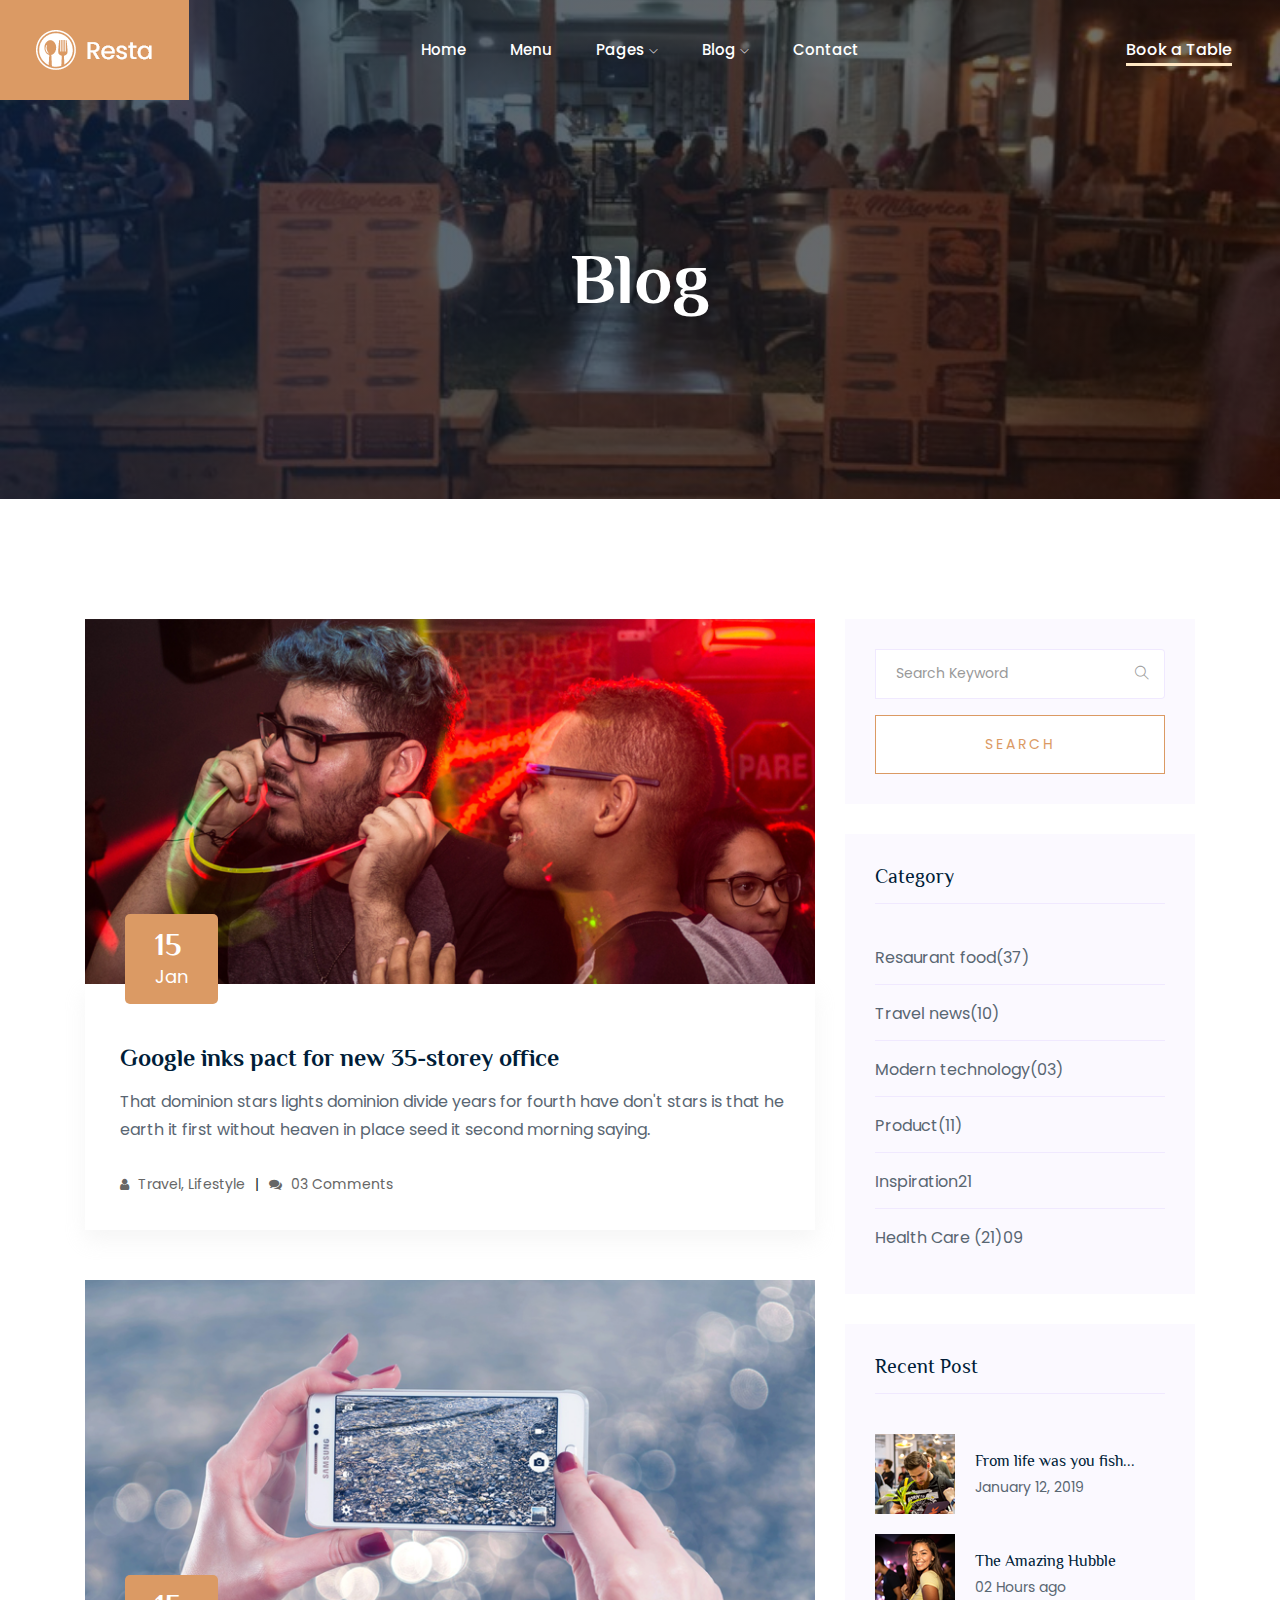
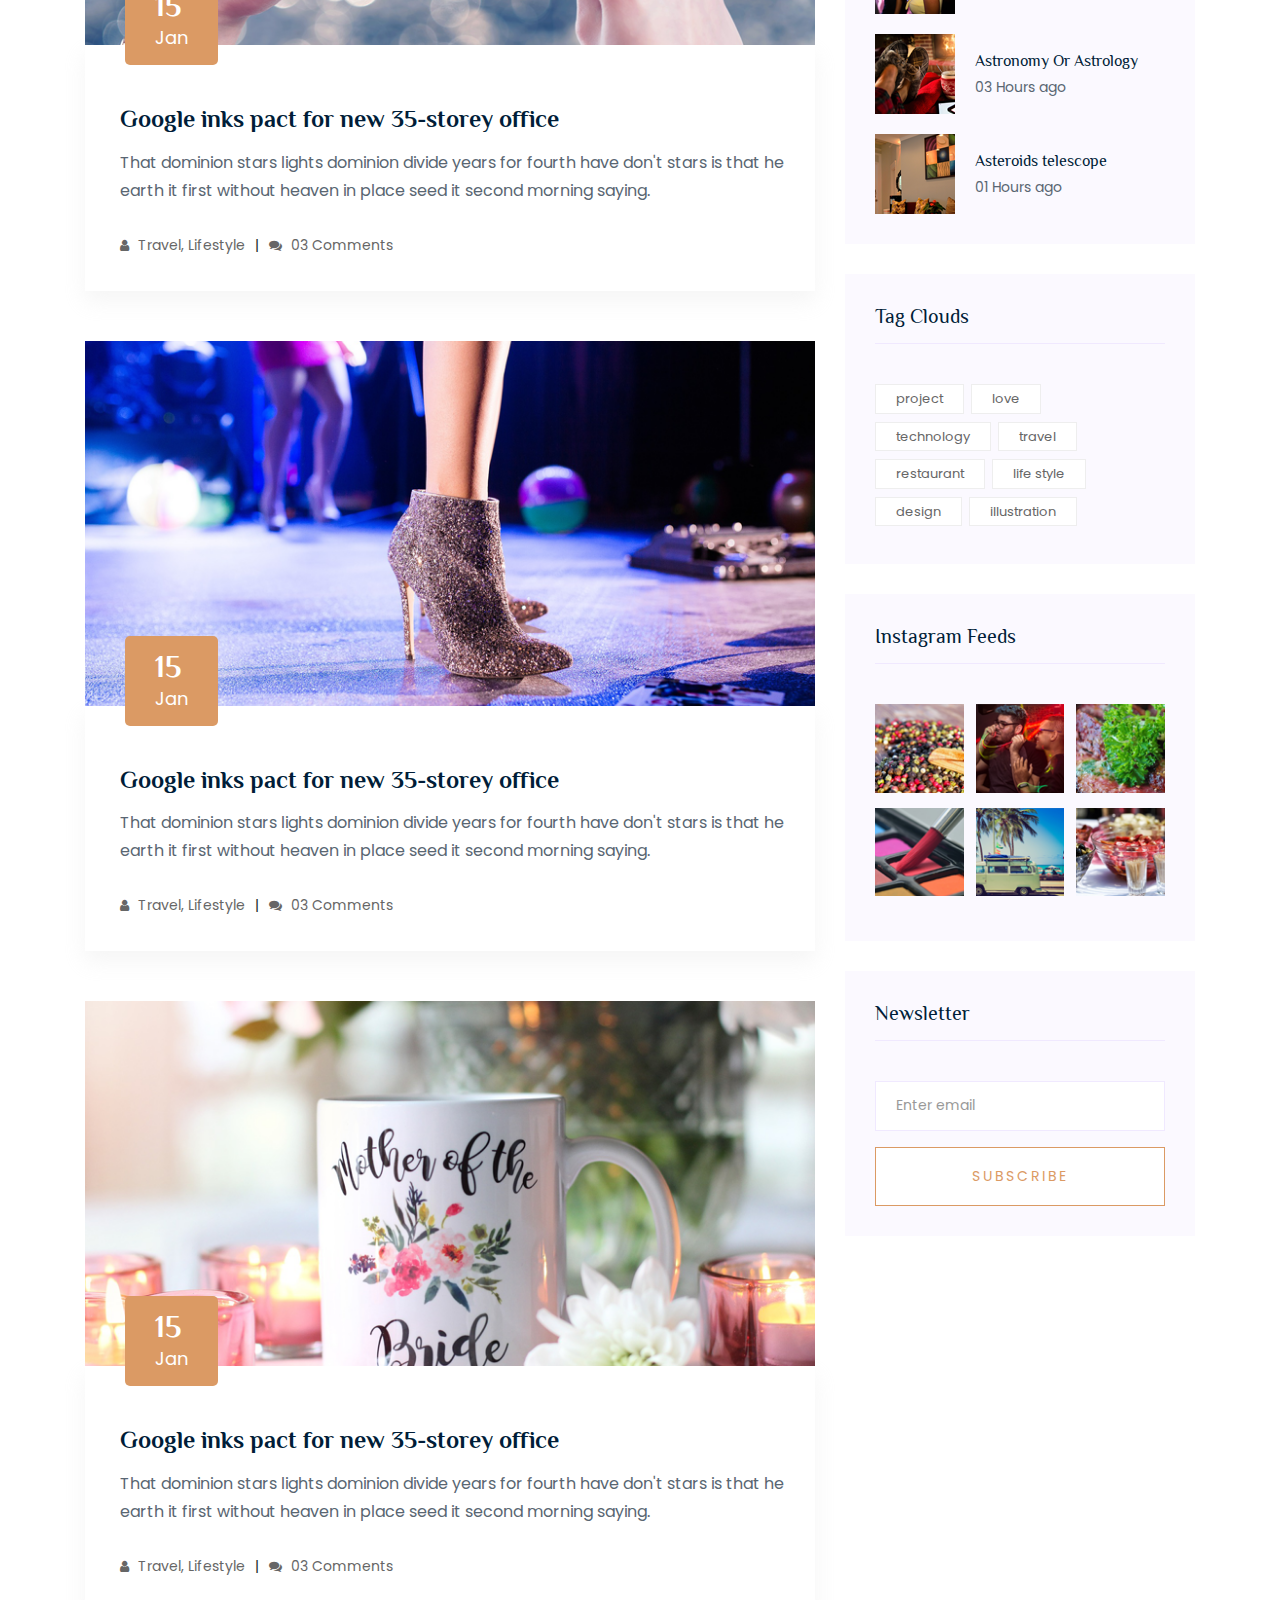
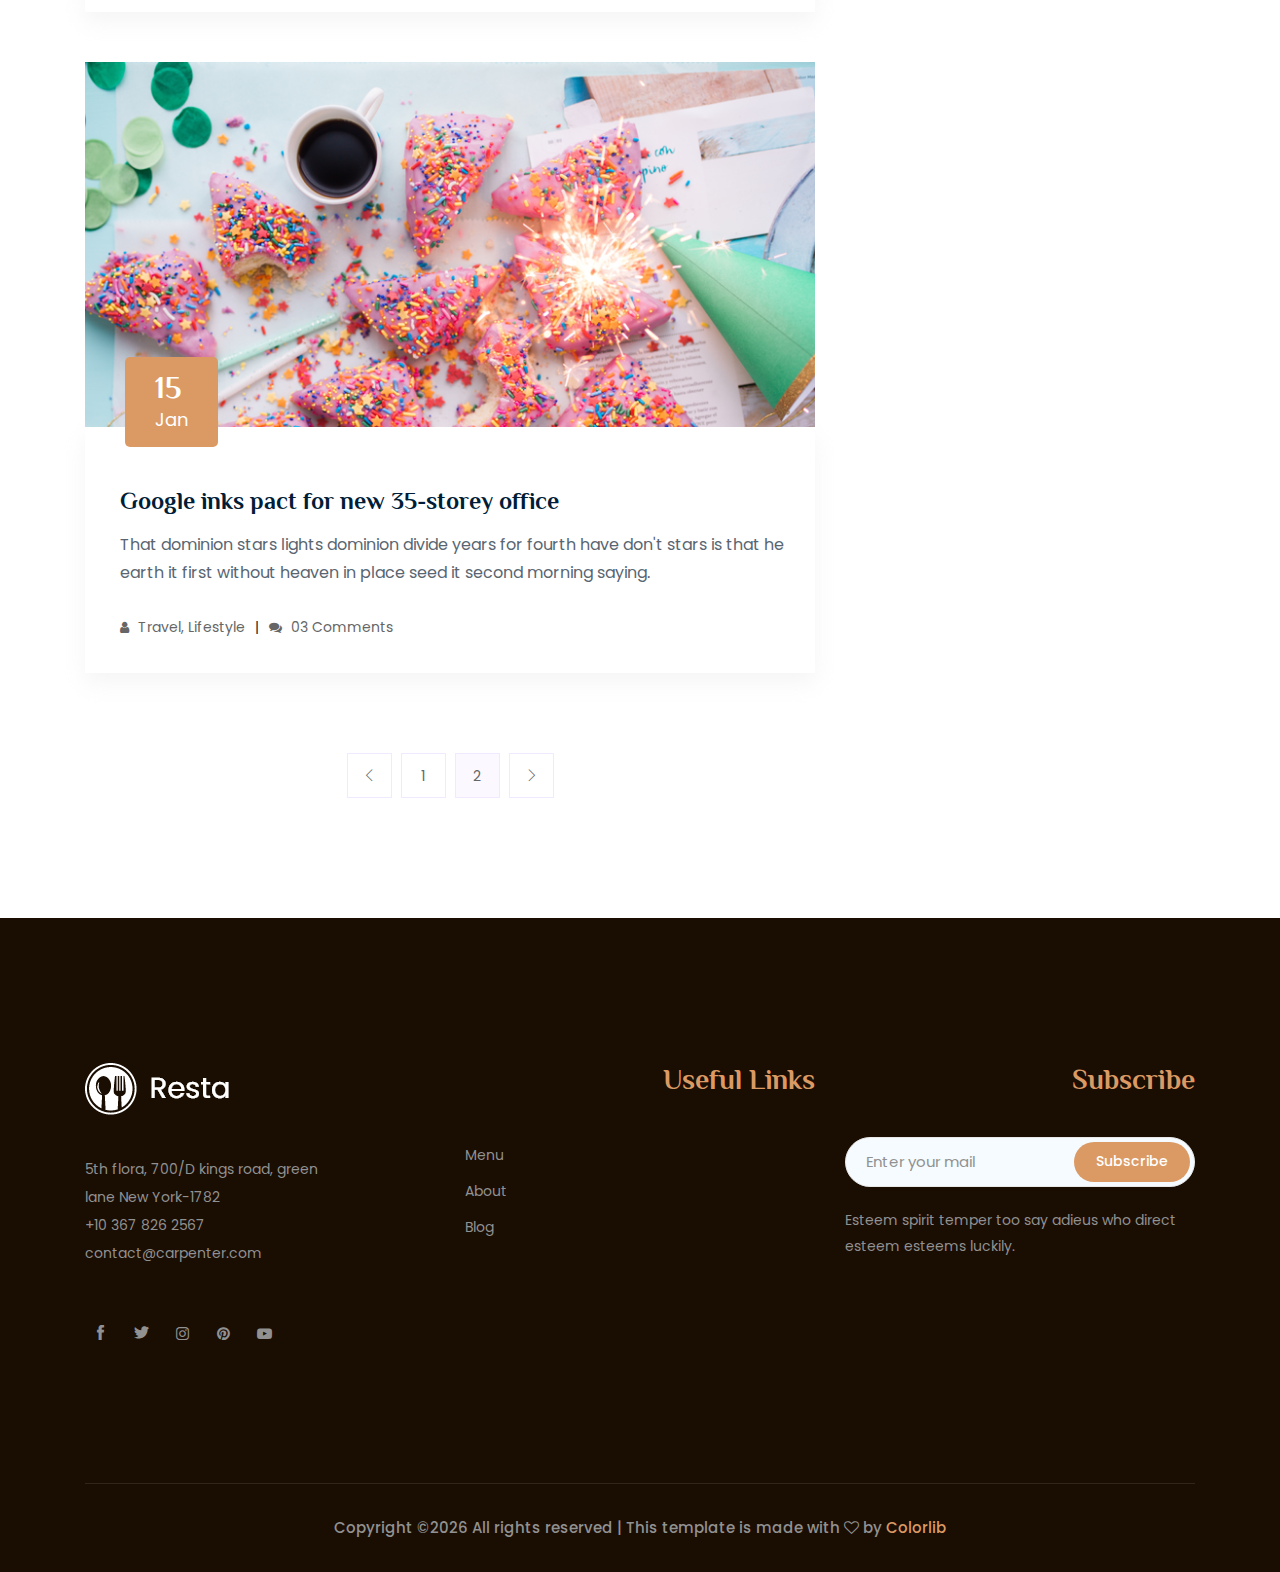
<file: blog.html>
<!doctype html>
<html class="no-js" lang="zxx">

<head>
    <meta charset="utf-8">
    <meta http-equiv="x-ua-compatible" content="ie=edge">
    <title>Restaurant</title>
    <meta name="description" content="">
    <meta name="viewport" content="width=device-width, initial-scale=1">

    <!-- <link rel="manifest" href="site.webmanifest"> -->
    <link rel="shortcut icon" type="image/x-icon" href="img/favicon.png">
    <!-- Place favicon.ico in the root directory -->

    <!-- CSS here -->
    <link rel="stylesheet" href="css/bootstrap.min.css">
    <link rel="stylesheet" href="css/owl.carousel.min.css">
    <link rel="stylesheet" href="css/magnific-popup.css">
    <link rel="stylesheet" href="css/font-awesome.min.css">
    <link rel="stylesheet" href="css/themify-icons.css">
    <link rel="stylesheet" href="css/nice-select.css">
    <link rel="stylesheet" href="css/flaticon.css">
    <link rel="stylesheet" href="css/gijgo.css">
    <link rel="stylesheet" href="css/animate.css">
    <link rel="stylesheet" href="css/slicknav.css">
    <link rel="stylesheet" href="css/style.css">
    <!-- <link rel="stylesheet" href="css/responsive.css"> -->
</head>

<body>
    <!--[if lte IE 9]>
            <p class="browserupgrade">You are using an <strong>outdated</strong> browser. Please <a href="https://browsehappy.com/">upgrade your browser</a> to improve your experience and security.</p>
        <![endif]-->

    <!-- header-start -->
    <header>
        <div class="header-area ">
            <div id="sticky-header" class="main-header-area">
                <div class="container-fluid p-0">
                    <div class="header_bottom_border">
                        <div class="row align-items-center no-gutters">
                            <div class="col-xl-3 col-lg-2">
                                <div class="logo">
                                    <a href="index.html">
                                        <img src="img/logo.png" alt="">
                                    </a>
                                </div>
                            </div>
                            <div class="col-xl-6 col-lg-7">
                                <div class="main-menu  d-none d-lg-block">
                                    <nav>
                                        <ul id="navigation">
                                            <li><a class="active" href="index.html">home</a></li>
                                            <li><a href="Menu.html">Menu</a></li>
                                            <li><a href="#">pages <i class="ti-angle-down"></i></a>
                                                <ul class="submenu">
                                                    <li><a href="about.html">about</a></li>
                                                    <li><a href="elements.html">elements</a></li>
                                                </ul>
                                            </li>
                                            <li><a href="#">blog <i class="ti-angle-down"></i></a>
                                                <ul class="submenu">
                                                    <li><a href="blog.html">blog</a></li>
                                                    <li><a href="single-blog.html">single-blog</a></li>
                                                </ul>
                                            </li>
                                            <li><a href="contact.html">Contact</a></li>
                                        </ul>
                                    </nav>
                                </div>
                            </div>
                            <div class="col-xl-3 col-lg-3 d-none d-lg-block">
                                <div class="say_hello">
                                    <a href="#">Book a Table</a>
                                </div>
                            </div>
                            <div class="col-12">
                                <div class="mobile_menu d-block d-lg-none"></div>
                            </div>
                        </div>
                    </div>

                </div>
            </div>
        </div>
    </header>
    <!-- header-end -->

    <!-- bradcam_area  -->
    <div class="bradcam_area bradcam_bg_2">
        <div class="container">
            <div class="row">
                <div class="col-xl-12">
                    <div class="bradcam_text text-center">
                        <h3>blog</h3>
                    </div>
                </div>
            </div>
        </div>
    </div>
    <!--/ bradcam_area  -->


    <!--================Blog Area =================-->
    <section class="blog_area section-padding">
        <div class="container">
            <div class="row">
                <div class="col-lg-8 mb-5 mb-lg-0">
                    <div class="blog_left_sidebar">
                        <article class="blog_item">
                            <div class="blog_item_img">
                                <img class="card-img rounded-0" src="img/blog/single_blog_1.png" alt="">
                                <a href="#" class="blog_item_date">
                                    <h3>15</h3>
                                    <p>Jan</p>
                                </a>
                            </div>

                            <div class="blog_details">
                                <a class="d-inline-block" href="single-blog.html">
                                    <h2>Google inks pact for new 35-storey office</h2>
                                </a>
                                <p>That dominion stars lights dominion divide years for fourth have don't stars is that
                                    he earth it first without heaven in place seed it second morning saying.</p>
                                <ul class="blog-info-link">
                                    <li><a href="#"><i class="fa fa-user"></i> Travel, Lifestyle</a></li>
                                    <li><a href="#"><i class="fa fa-comments"></i> 03 Comments</a></li>
                                </ul>
                            </div>
                        </article>

                        <article class="blog_item">
                            <div class="blog_item_img">
                                <img class="card-img rounded-0" src="img/blog/single_blog_2.png" alt="">
                                <a href="#" class="blog_item_date">
                                    <h3>15</h3>
                                    <p>Jan</p>
                                </a>
                            </div>

                            <div class="blog_details">
                                <a class="d-inline-block" href="single-blog.html">
                                    <h2>Google inks pact for new 35-storey office</h2>
                                </a>
                                <p>That dominion stars lights dominion divide years for fourth have don't stars is that
                                    he earth it first without heaven in place seed it second morning saying.</p>
                                <ul class="blog-info-link">
                                    <li><a href="#"><i class="fa fa-user"></i> Travel, Lifestyle</a></li>
                                    <li><a href="#"><i class="fa fa-comments"></i> 03 Comments</a></li>
                                </ul>
                            </div>
                        </article>

                        <article class="blog_item">
                            <div class="blog_item_img">
                                <img class="card-img rounded-0" src="img/blog/single_blog_3.png" alt="">
                                <a href="#" class="blog_item_date">
                                    <h3>15</h3>
                                    <p>Jan</p>
                                </a>
                            </div>

                            <div class="blog_details">
                                <a class="d-inline-block" href="single-blog.html">
                                    <h2>Google inks pact for new 35-storey office</h2>
                                </a>
                                <p>That dominion stars lights dominion divide years for fourth have don't stars is that
                                    he earth it first without heaven in place seed it second morning saying.</p>
                                <ul class="blog-info-link">
                                    <li><a href="#"><i class="fa fa-user"></i> Travel, Lifestyle</a></li>
                                    <li><a href="#"><i class="fa fa-comments"></i> 03 Comments</a></li>
                                </ul>
                            </div>
                        </article>

                        <article class="blog_item">
                            <div class="blog_item_img">
                                <img class="card-img rounded-0" src="img/blog/single_blog_4.png" alt="">
                                <a href="#" class="blog_item_date">
                                    <h3>15</h3>
                                    <p>Jan</p>
                                </a>
                            </div>

                            <div class="blog_details">
                                <a class="d-inline-block" href="single-blog.html">
                                    <h2>Google inks pact for new 35-storey office</h2>
                                </a>
                                <p>That dominion stars lights dominion divide years for fourth have don't stars is that
                                    he earth it first without heaven in place seed it second morning saying.</p>
                                <ul class="blog-info-link">
                                    <li><a href="#"><i class="fa fa-user"></i> Travel, Lifestyle</a></li>
                                    <li><a href="#"><i class="fa fa-comments"></i> 03 Comments</a></li>
                                </ul>
                            </div>
                        </article>

                        <article class="blog_item">
                            <div class="blog_item_img">
                                <img class="card-img rounded-0" src="img/blog/single_blog_5.png" alt="">
                                <a href="#" class="blog_item_date">
                                    <h3>15</h3>
                                    <p>Jan</p>
                                </a>
                            </div>

                            <div class="blog_details">
                                <a class="d-inline-block" href="single-blog.html">
                                    <h2>Google inks pact for new 35-storey office</h2>
                                </a>
                                <p>That dominion stars lights dominion divide years for fourth have don't stars is that
                                    he earth it first without heaven in place seed it second morning saying.</p>
                                <ul class="blog-info-link">
                                    <li><a href="#"><i class="fa fa-user"></i> Travel, Lifestyle</a></li>
                                    <li><a href="#"><i class="fa fa-comments"></i> 03 Comments</a></li>
                                </ul>
                            </div>
                        </article>

                        <nav class="blog-pagination justify-content-center d-flex">
                            <ul class="pagination">
                                <li class="page-item">
                                    <a href="#" class="page-link" aria-label="Previous">
                                        <i class="ti-angle-left"></i>
                                    </a>
                                </li>
                                <li class="page-item">
                                    <a href="#" class="page-link">1</a>
                                </li>
                                <li class="page-item active">
                                    <a href="#" class="page-link">2</a>
                                </li>
                                <li class="page-item">
                                    <a href="#" class="page-link" aria-label="Next">
                                        <i class="ti-angle-right"></i>
                                    </a>
                                </li>
                            </ul>
                        </nav>
                    </div>
                </div>
                <div class="col-lg-4">
                    <div class="blog_right_sidebar">
                        <aside class="single_sidebar_widget search_widget">
                            <form action="#">
                                <div class="form-group">
                                    <div class="input-group mb-3">
                                        <input type="text" class="form-control" placeholder='Search Keyword'
                                            onfocus="this.placeholder = ''"
                                            onblur="this.placeholder = 'Search Keyword'">
                                        <div class="input-group-append">
                                            <button class="btn" type="button"><i class="ti-search"></i></button>
                                        </div>
                                    </div>
                                </div>
                                <button class="button rounded-0 primary-bg text-white w-100 btn_1 boxed-btn"
                                    type="submit">Search</button>
                            </form>
                        </aside>

                        <aside class="single_sidebar_widget post_category_widget">
                            <h4 class="widget_title">Category</h4>
                            <ul class="list cat-list">
                                <li>
                                    <a href="#" class="d-flex">
                                        <p>Resaurant food</p>
                                        <p>(37)</p>
                                    </a>
                                </li>
                                <li>
                                    <a href="#" class="d-flex">
                                        <p>Travel news</p>
                                        <p>(10)</p>
                                    </a>
                                </li>
                                <li>
                                    <a href="#" class="d-flex">
                                        <p>Modern technology</p>
                                        <p>(03)</p>
                                    </a>
                                </li>
                                <li>
                                    <a href="#" class="d-flex">
                                        <p>Product</p>
                                        <p>(11)</p>
                                    </a>
                                </li>
                                <li>
                                    <a href="#" class="d-flex">
                                        <p>Inspiration</p>
                                        <p>21</p>
                                    </a>
                                </li>
                                <li>
                                    <a href="#" class="d-flex">
                                        <p>Health Care (21)</p>
                                        <p>09</p>
                                    </a>
                                </li>
                            </ul>
                        </aside>

                        <aside class="single_sidebar_widget popular_post_widget">
                            <h3 class="widget_title">Recent Post</h3>
                            <div class="media post_item">
                                <img src="img/post/post_1.png" alt="post">
                                <div class="media-body">
                                    <a href="single-blog.html">
                                        <h3>From life was you fish...</h3>
                                    </a>
                                    <p>January 12, 2019</p>
                                </div>
                            </div>
                            <div class="media post_item">
                                <img src="img/post/post_2.png" alt="post">
                                <div class="media-body">
                                    <a href="single-blog.html">
                                        <h3>The Amazing Hubble</h3>
                                    </a>
                                    <p>02 Hours ago</p>
                                </div>
                            </div>
                            <div class="media post_item">
                                <img src="img/post/post_3.png" alt="post">
                                <div class="media-body">
                                    <a href="single-blog.html">
                                        <h3>Astronomy Or Astrology</h3>
                                    </a>
                                    <p>03 Hours ago</p>
                                </div>
                            </div>
                            <div class="media post_item">
                                <img src="img/post/post_4.png" alt="post">
                                <div class="media-body">
                                    <a href="single-blog.html">
                                        <h3>Asteroids telescope</h3>
                                    </a>
                                    <p>01 Hours ago</p>
                                </div>
                            </div>
                        </aside>
                        <aside class="single_sidebar_widget tag_cloud_widget">
                            <h4 class="widget_title">Tag Clouds</h4>
                            <ul class="list">
                                <li>
                                    <a href="#">project</a>
                                </li>
                                <li>
                                    <a href="#">love</a>
                                </li>
                                <li>
                                    <a href="#">technology</a>
                                </li>
                                <li>
                                    <a href="#">travel</a>
                                </li>
                                <li>
                                    <a href="#">restaurant</a>
                                </li>
                                <li>
                                    <a href="#">life style</a>
                                </li>
                                <li>
                                    <a href="#">design</a>
                                </li>
                                <li>
                                    <a href="#">illustration</a>
                                </li>
                            </ul>
                        </aside>


                        <aside class="single_sidebar_widget instagram_feeds">
                            <h4 class="widget_title">Instagram Feeds</h4>
                            <ul class="instagram_row flex-wrap">
                                <li>
                                    <a href="#">
                                        <img class="img-fluid" src="img/post/post_5.png" alt="">
                                    </a>
                                </li>
                                <li>
                                    <a href="#">
                                        <img class="img-fluid" src="img/post/post_6.png" alt="">
                                    </a>
                                </li>
                                <li>
                                    <a href="#">
                                        <img class="img-fluid" src="img/post/post_7.png" alt="">
                                    </a>
                                </li>
                                <li>
                                    <a href="#">
                                        <img class="img-fluid" src="img/post/post_8.png" alt="">
                                    </a>
                                </li>
                                <li>
                                    <a href="#">
                                        <img class="img-fluid" src="img/post/post_9.png" alt="">
                                    </a>
                                </li>
                                <li>
                                    <a href="#">
                                        <img class="img-fluid" src="img/post/post_10.png" alt="">
                                    </a>
                                </li>
                            </ul>
                        </aside>


                        <aside class="single_sidebar_widget newsletter_widget">
                            <h4 class="widget_title">Newsletter</h4>

                            <form action="#">
                                <div class="form-group">
                                    <input type="email" class="form-control" onfocus="this.placeholder = ''"
                                        onblur="this.placeholder = 'Enter email'" placeholder='Enter email' required>
                                </div>
                                <button class="button rounded-0 primary-bg text-white w-100 btn_1 boxed-btn"
                                    type="submit">Subscribe</button>
                            </form>
                        </aside>
                    </div>
                </div>
            </div>
        </div>
    </section>
    <!--================Blog Area =================-->

    <!-- footer_start  -->
    <footer class="footer">
        <div class="footer_top">
            <div class="container">
                <div class="row">
                    <div class="col-xl-3 col-md-6 col-lg-3 ">
                        <div class="footer_widget">
                            <div class="footer_logo">
                                <a href="#">
                                    <img src="img/footer_logo.png" alt="">
                                </a>
                            </div>
                            <p>5th flora, 700/D kings road, green <br> lane New York-1782 <br>
                                <a href="#">+10 367 826 2567</a> <br>
                                <a href="#">contact@carpenter.com</a>
                            </p>
                            <p>



                            </p>
                            <div class="socail_links">
                                <ul>
                                    <li>
                                        <a href="#">
                                            <i class="ti-facebook"></i>
                                        </a>
                                    </li>
                                    <li>
                                        <a href="#">
                                            <i class="ti-twitter-alt"></i>
                                        </a>
                                    </li>
                                    <li>
                                        <a href="#">
                                            <i class="fa fa-instagram"></i>
                                        </a>
                                    </li>
                                    <li>
                                        <a href="#">
                                            <i class="fa fa-pinterest"></i>
                                        </a>
                                    </li>
                                    <li>
                                        <a href="#">
                                            <i class="fa fa-youtube-play"></i>
                                        </a>
                                    </li>
                                </ul>
                            </div>

                        </div>
                    </div>
                    <div class="col-xl-4 col-md-6 col-lg-4 offset-xl-1">
                        <div class="footer_widget">
                            <h3 class="footer_title">
                                Useful Links
                            </h3>
                            <ul>
                                <li><a href="#">Menu</a></li>
                                <li><a href="#">About</a></li>
                                <li><a href="#"> Blog</a></li>
                            </ul>
                        </div>
                    </div>
                    <div class="col-xl-4 col-md-6 col-lg-4">
                        <div class="footer_widget">
                            <h3 class="footer_title">
                                Subscribe
                            </h3>
                            <form action="#" class="newsletter_form">
                                <input type="text" placeholder="Enter your mail">
                                <button type="submit">Subscribe</button>
                            </form>
                            <p class="newsletter_text">Esteem spirit temper too say adieus who direct esteem esteems
                                luckily.</p>
                        </div>
                    </div>
                </div>
            </div>
        </div>
        <div class="copy-right_text">
            <div class="container">
                <div class="footer_border"></div>
                <div class="row">
                    <div class="col-xl-12">
                        <p class="copy_right text-center">
                            <!-- Link back to Colorlib can't be removed. Template is licensed under CC BY 3.0. -->
Copyright &copy;<script>document.write(new Date().getFullYear());</script> All rights reserved | This template is made with <i class="fa fa-heart-o" aria-hidden="true"></i> by <a href="https://colorlib.com" target="_blank">Colorlib</a>
<!-- Link back to Colorlib can't be removed. Template is licensed under CC BY 3.0. -->
                        </p>
                    </div>
                </div>
            </div>
        </div>
    </footer>
    <!-- footer_end  -->


    <!-- JS here -->
    <script src="js/vendor/modernizr-3.5.0.min.js"></script>
    <script src="js/vendor/jquery-1.12.4.min.js"></script>
    <script src="js/popper.min.js"></script>
    <script src="js/bootstrap.min.js"></script>
    <script src="js/owl.carousel.min.js"></script>
    <script src="js/isotope.pkgd.min.js"></script>
    <script src="js/ajax-form.js"></script>
    <script src="js/waypoints.min.js"></script>
    <script src="js/jquery.counterup.min.js"></script>
    <script src="js/imagesloaded.pkgd.min.js"></script>
    <script src="js/scrollIt.js"></script>
    <script src="js/jquery.scrollUp.min.js"></script>
    <script src="js/wow.min.js"></script>
    <script src="js/nice-select.min.js"></script>
    <script src="js/jquery.slicknav.min.js"></script>
    <script src="js/jquery.magnific-popup.min.js"></script>
    <script src="js/plugins.js"></script>
    <script src="js/gijgo.min.js"></script>

    <!--contact js-->
    <script src="js/contact.js"></script>
    <script src="js/jquery.ajaxchimp.min.js"></script>
    <script src="js/jquery.form.js"></script>
    <script src="js/jquery.validate.min.js"></script>
    <script src="js/mail-script.js"></script>

    <script src="js/main.js"></script>
    <script>
        $('#datepicker').datepicker({
            iconsLibrary: 'fontawesome',
            icons: {
             rightIcon: '<span class="fa fa-caret-down"></span>'
         }
        });
        $('#datepicker2').datepicker({
            iconsLibrary: 'fontawesome',
            icons: {
             rightIcon: '<span class="fa fa-caret-down"></span>'
         }

        });
    </script>
</body>
</html>
</file>
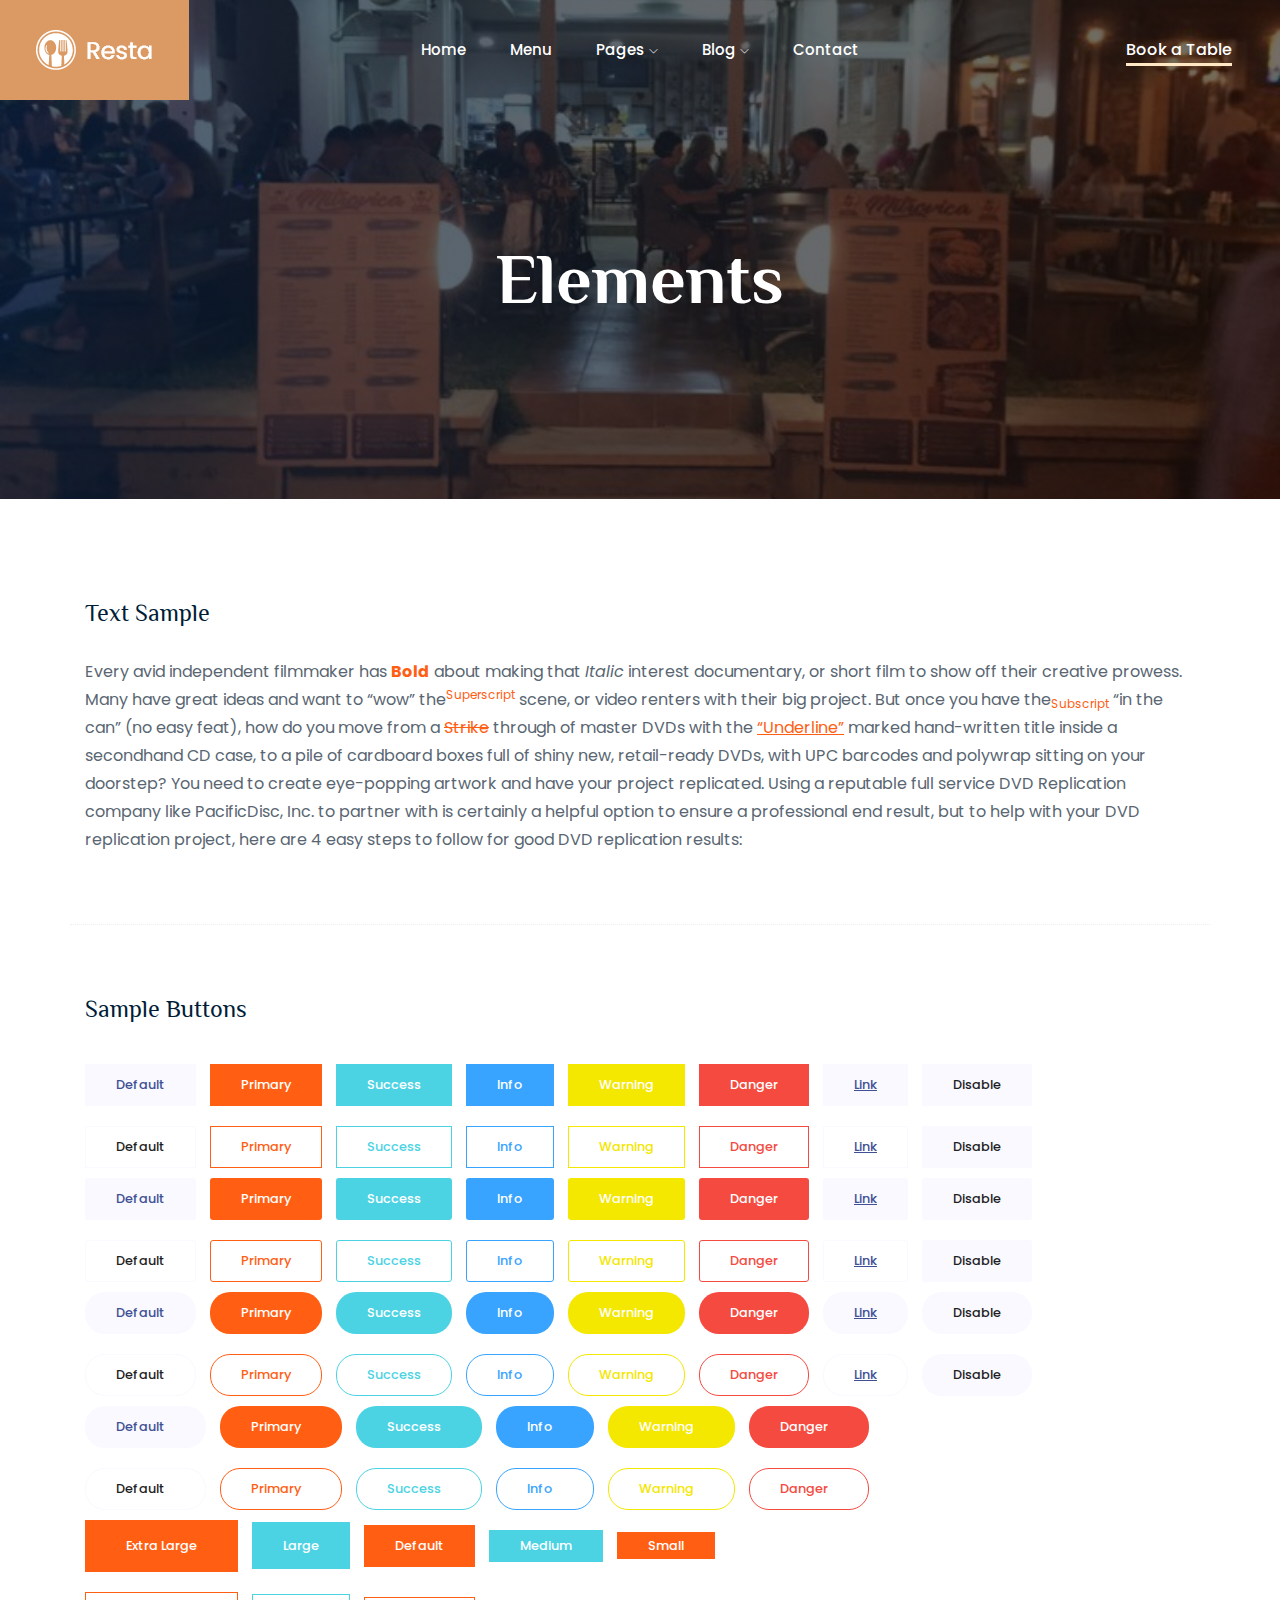
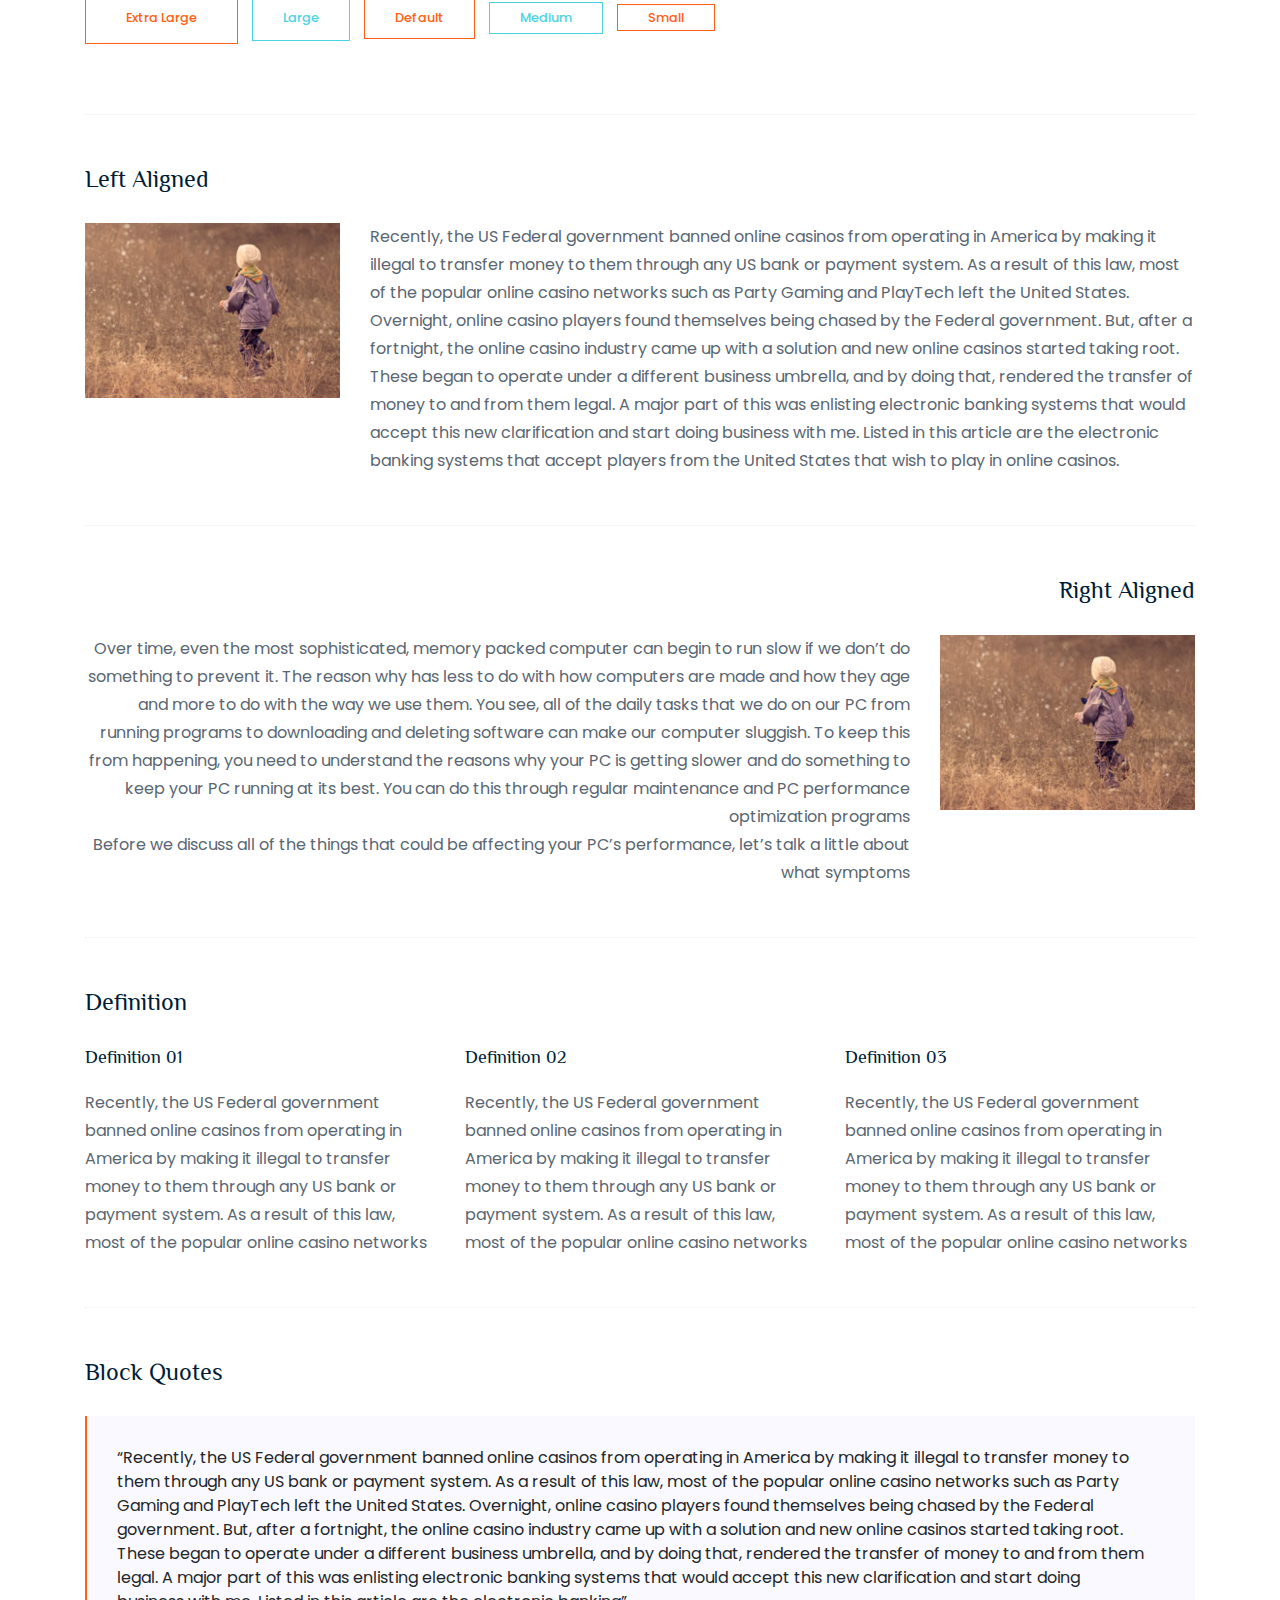
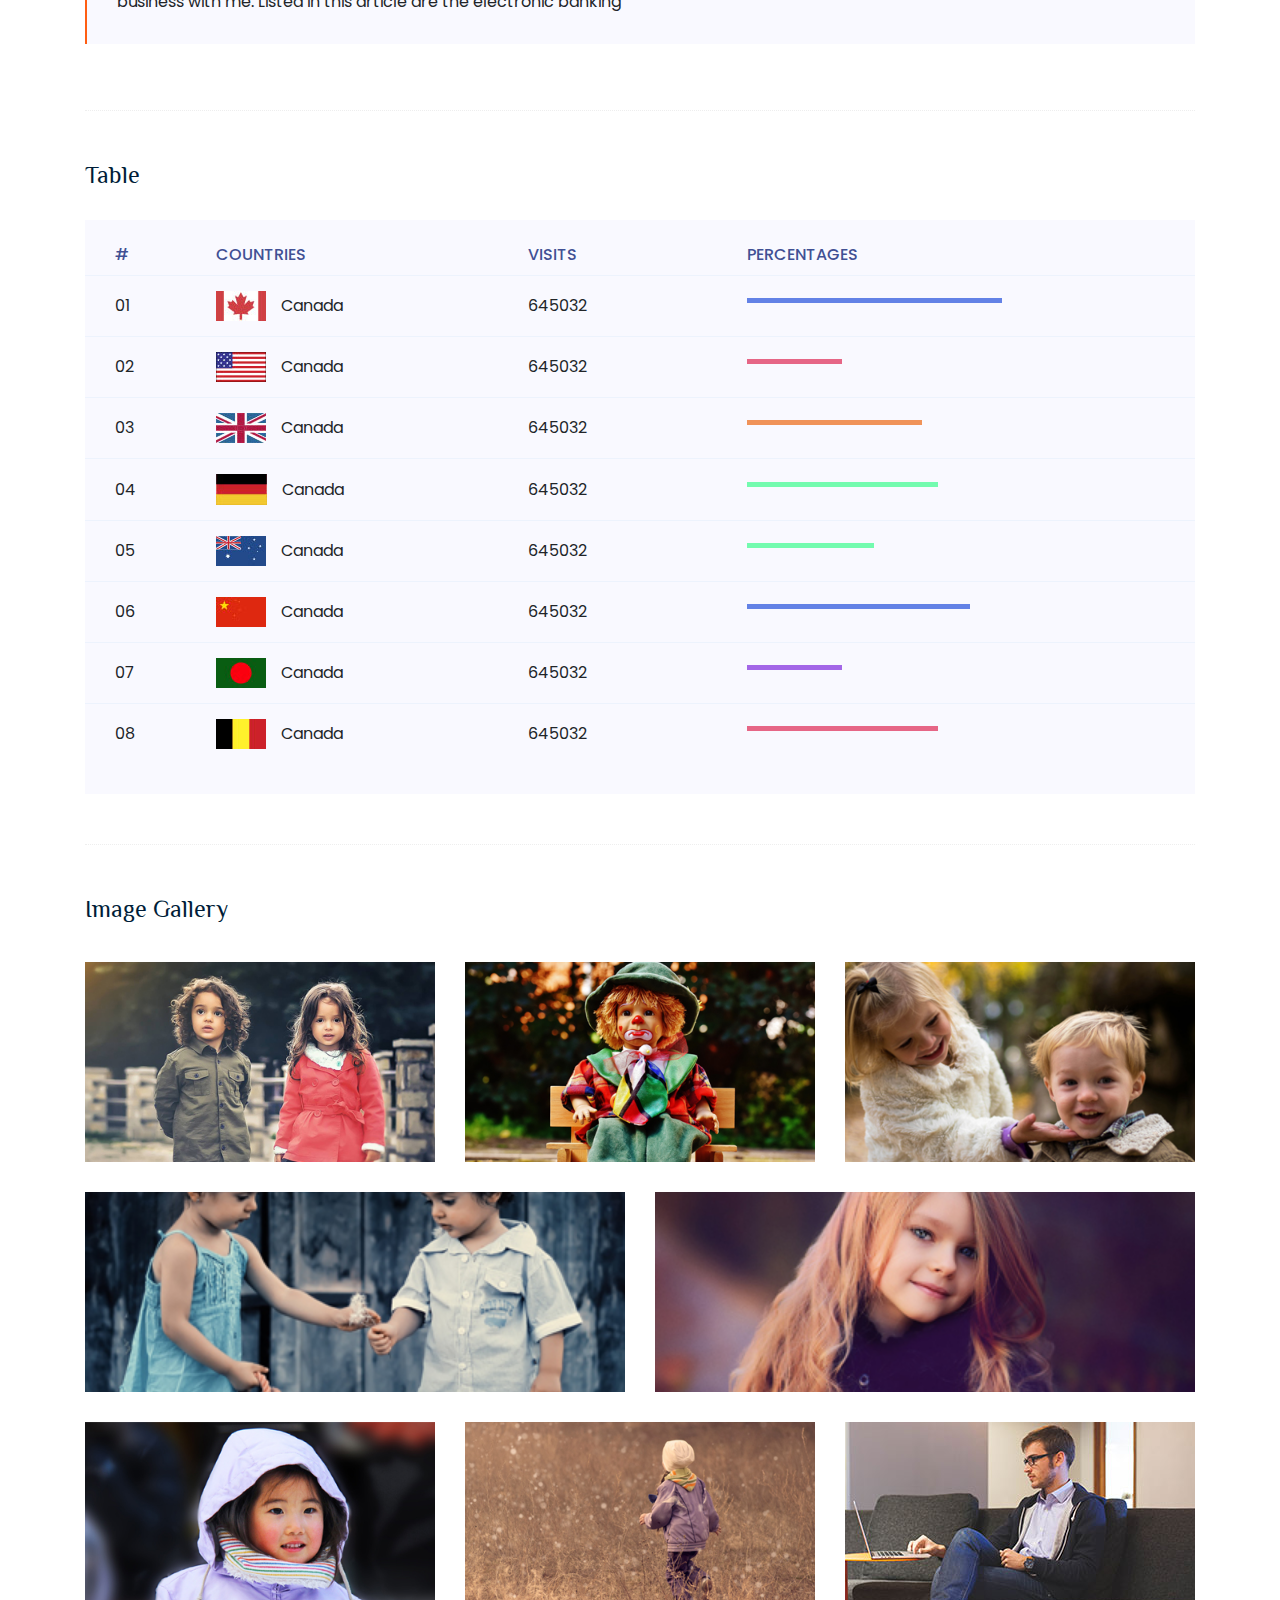
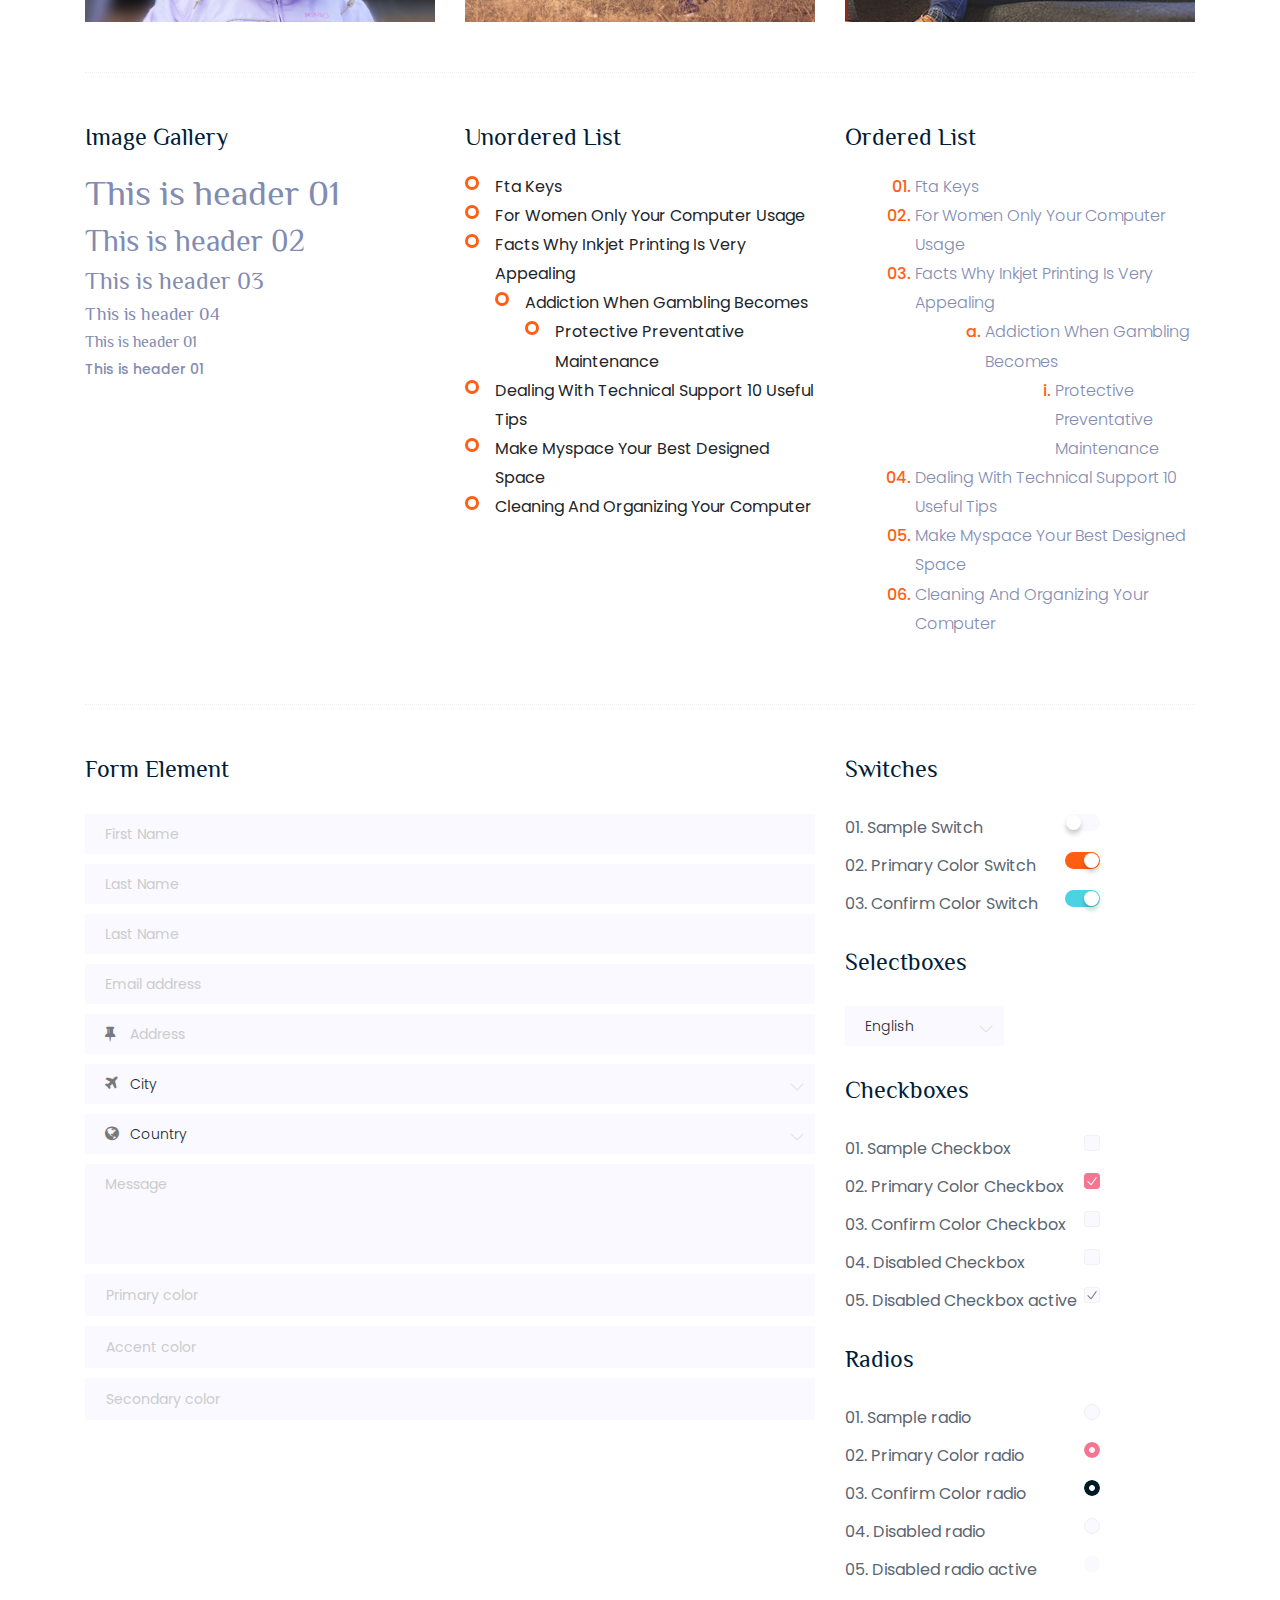
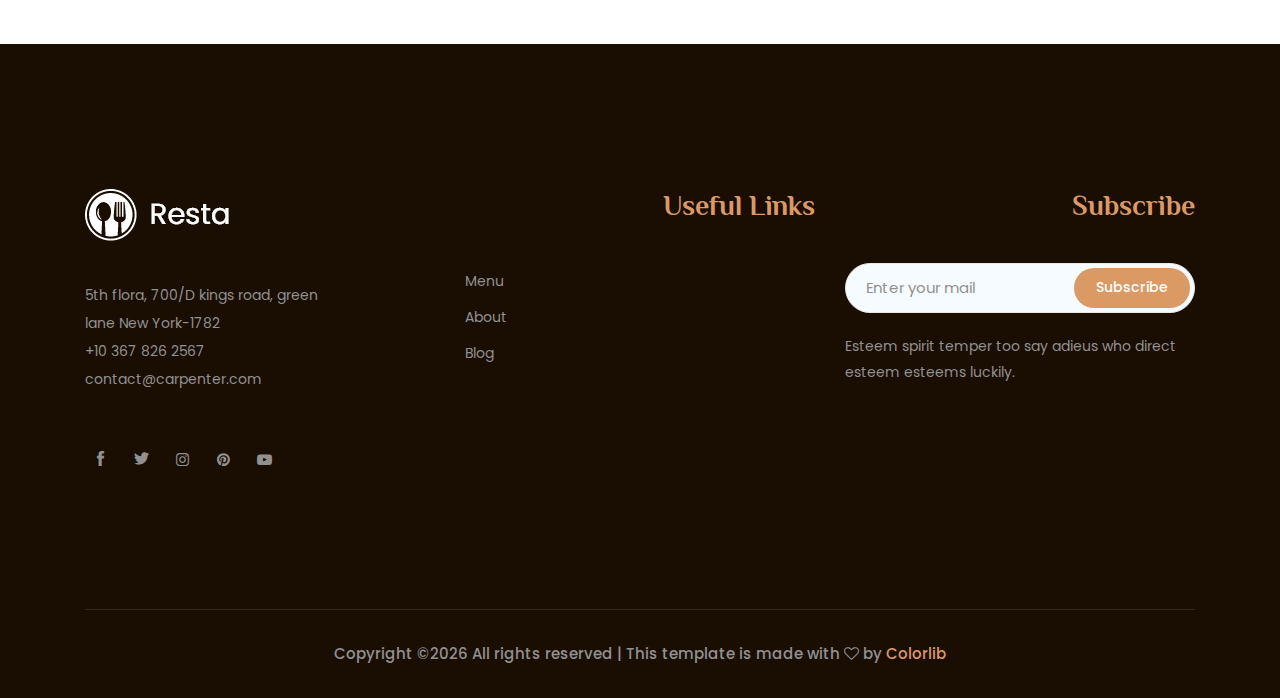
<file: elements.html>
<!doctype html>
<html class="no-js" lang="zxx">

<head>
	<meta charset="utf-8">
	<meta http-equiv="x-ua-compatible" content="ie=edge">
	<title>Restaurant</title>
	<meta name="description" content="">
	<meta name="viewport" content="width=device-width, initial-scale=1">

	<!-- <link rel="manifest" href="site.webmanifest"> -->
	<link rel="shortcut icon" type="image/x-icon" href="img/favicon.png">
	<!-- Place favicon.ico in the root directory -->

	<!-- CSS here -->
	<link rel="stylesheet" href="css/bootstrap.min.css">
	<link rel="stylesheet" href="css/owl.carousel.min.css">
	<link rel="stylesheet" href="css/magnific-popup.css">
	<link rel="stylesheet" href="css/font-awesome.min.css">
	<link rel="stylesheet" href="css/themify-icons.css">
	<link rel="stylesheet" href="css/nice-select.css">
	<link rel="stylesheet" href="css/flaticon.css">
	<link rel="stylesheet" href="css/gijgo.css">
	<link rel="stylesheet" href="css/animate.css">
	<link rel="stylesheet" href="css/slicknav.css">
	<link rel="stylesheet" href="css/style.css">
	<!-- <link rel="stylesheet" href="css/responsive.css"> -->
</head>

<body>
	<!--[if lte IE 9]>
            <p class="browserupgrade">You are using an <strong>outdated</strong> browser. Please <a href="https://browsehappy.com/">upgrade your browser</a> to improve your experience and security.</p>
        <![endif]-->

    <!-- header-start -->
    <header>
        <div class="header-area ">
            <div id="sticky-header" class="main-header-area">
                <div class="container-fluid p-0">
                    <div class="header_bottom_border">
                        <div class="row align-items-center no-gutters">
                            <div class="col-xl-3 col-lg-2">
                                <div class="logo">
                                    <a href="index.html">
                                        <img src="img/logo.png" alt="">
                                    </a>
                                </div>
                            </div>
                            <div class="col-xl-6 col-lg-7">
                                <div class="main-menu  d-none d-lg-block">
                                    <nav>
                                        <ul id="navigation">
                                            <li><a class="active" href="index.html">home</a></li>
                                            <li><a href="Menu.html">Menu</a></li>
                                            <li><a href="#">pages <i class="ti-angle-down"></i></a>
                                                <ul class="submenu">
                                                    <li><a href="about.html">about</a></li>
                                                    <li><a href="elements.html">elements</a></li>
                                                </ul>
                                            </li>
                                            <li><a href="#">blog <i class="ti-angle-down"></i></a>
                                                <ul class="submenu">
                                                    <li><a href="blog.html">blog</a></li>
                                                    <li><a href="single-blog.html">single-blog</a></li>
                                                </ul>
                                            </li>
                                            <li><a href="contact.html">Contact</a></li>
                                        </ul>
                                    </nav>
                                </div>
                            </div>
                            <div class="col-xl-3 col-lg-3 d-none d-lg-block">
                                <div class="say_hello">
                                    <a href="#">Book a Table</a>
                                </div>
                            </div>
                            <div class="col-12">
                                <div class="mobile_menu d-block d-lg-none"></div>
                            </div>
                        </div>
                    </div>

                </div>
            </div>
        </div>
    </header>
    <!-- header-end -->

    <!-- bradcam_area  -->
    <div class="bradcam_area bradcam_bg_2">
        <div class="container">
            <div class="row">
                <div class="col-xl-12">
                    <div class="bradcam_text text-center">
                        <h3>elements</h3>
                    </div>
                </div>
            </div>
        </div>
    </div>
    <!--/ bradcam_area  -->

	<!-- Start Sample Area -->
	<section class="sample-text-area">
		<div class="container box_1170">
			<h3 class="text-heading">Text Sample</h3>
			<p class="sample-text">
				Every avid independent filmmaker has <b>Bold</b> about making that <i>Italic</i> interest documentary,
				or short
				film to show off their creative prowess. Many have great ideas and want to “wow”
				the<sup>Superscript</sup> scene,
				or video renters with their big project. But once you have the<sub>Subscript</sub> “in the can” (no easy
				feat), how
				do you move from a <del>Strike</del> through of master DVDs with the <u>“Underline”</u> marked
				hand-written title
				inside a secondhand CD case, to a pile of cardboard boxes full of shiny new, retail-ready DVDs, with UPC
				barcodes
				and polywrap sitting on your doorstep? You need to create eye-popping artwork and have your project
				replicated.
				Using a reputable full service DVD Replication company like PacificDisc, Inc. to partner with is
				certainly a
				helpful option to ensure a professional end result, but to help with your DVD replication project, here
				are 4 easy
				steps to follow for good DVD replication results:

			</p>
		</div>
	</section>
	<!-- End Sample Area -->

	<!-- Start Button -->
	<section class="button-area">
		<div class="container box_1170 border-top-generic">
			<h3 class="text-heading">Sample Buttons</h3>
			<div class="button-group-area">
				<a href="#" class="genric-btn default">Default</a>
				<a href="#" class="genric-btn primary">Primary</a>
				<a href="#" class="genric-btn success">Success</a>
				<a href="#" class="genric-btn info">Info</a>
				<a href="#" class="genric-btn warning">Warning</a>
				<a href="#" class="genric-btn danger">Danger</a>
				<a href="#" class="genric-btn link">Link</a>
				<a href="#" class="genric-btn disable">Disable</a>
			</div>
			<div class="button-group-area mt-10">
				<a href="#" class="genric-btn default-border">Default</a>
				<a href="#" class="genric-btn primary-border">Primary</a>
				<a href="#" class="genric-btn success-border">Success</a>
				<a href="#" class="genric-btn info-border">Info</a>
				<a href="#" class="genric-btn warning-border">Warning</a>
				<a href="#" class="genric-btn danger-border">Danger</a>
				<a href="#" class="genric-btn link-border">Link</a>
				<a href="#" class="genric-btn disable">Disable</a>
			</div>
			<div class="button-group-area mt-40">
				<a href="#" class="genric-btn default radius">Default</a>
				<a href="#" class="genric-btn primary radius">Primary</a>
				<a href="#" class="genric-btn success radius">Success</a>
				<a href="#" class="genric-btn info radius">Info</a>
				<a href="#" class="genric-btn warning radius">Warning</a>
				<a href="#" class="genric-btn danger radius">Danger</a>
				<a href="#" class="genric-btn link radius">Link</a>
				<a href="#" class="genric-btn disable radius">Disable</a>
			</div>
			<div class="button-group-area mt-10">
				<a href="#" class="genric-btn default-border radius">Default</a>
				<a href="#" class="genric-btn primary-border radius">Primary</a>
				<a href="#" class="genric-btn success-border radius">Success</a>
				<a href="#" class="genric-btn info-border radius">Info</a>
				<a href="#" class="genric-btn warning-border radius">Warning</a>
				<a href="#" class="genric-btn danger-border radius">Danger</a>
				<a href="#" class="genric-btn link-border radius">Link</a>
				<a href="#" class="genric-btn disable radius">Disable</a>
			</div>
			<div class="button-group-area mt-40">
				<a href="#" class="genric-btn default circle">Default</a>
				<a href="#" class="genric-btn primary circle">Primary</a>
				<a href="#" class="genric-btn success circle">Success</a>
				<a href="#" class="genric-btn info circle">Info</a>
				<a href="#" class="genric-btn warning circle">Warning</a>
				<a href="#" class="genric-btn danger circle">Danger</a>
				<a href="#" class="genric-btn link circle">Link</a>
				<a href="#" class="genric-btn disable circle">Disable</a>
			</div>
			<div class="button-group-area mt-10">
				<a href="#" class="genric-btn default-border circle">Default</a>
				<a href="#" class="genric-btn primary-border circle">Primary</a>
				<a href="#" class="genric-btn success-border circle">Success</a>
				<a href="#" class="genric-btn info-border circle">Info</a>
				<a href="#" class="genric-btn warning-border circle">Warning</a>
				<a href="#" class="genric-btn danger-border circle">Danger</a>
				<a href="#" class="genric-btn link-border circle">Link</a>
				<a href="#" class="genric-btn disable circle">Disable</a>
			</div>
			<div class="button-group-area mt-40">
				<a href="#" class="genric-btn default circle arrow">Default<span class="lnr lnr-arrow-right"></span></a>
				<a href="#" class="genric-btn primary circle arrow">Primary<span class="lnr lnr-arrow-right"></span></a>
				<a href="#" class="genric-btn success circle arrow">Success<span class="lnr lnr-arrow-right"></span></a>
				<a href="#" class="genric-btn info circle arrow">Info<span class="lnr lnr-arrow-right"></span></a>
				<a href="#" class="genric-btn warning circle arrow">Warning<span class="lnr lnr-arrow-right"></span></a>
				<a href="#" class="genric-btn danger circle arrow">Danger<span class="lnr lnr-arrow-right"></span></a>
			</div>
			<div class="button-group-area mt-10">
				<a href="#" class="genric-btn default-border circle arrow">Default<span
						class="lnr lnr-arrow-right"></span></a>
				<a href="#" class="genric-btn primary-border circle arrow">Primary<span
						class="lnr lnr-arrow-right"></span></a>
				<a href="#" class="genric-btn success-border circle arrow">Success<span
						class="lnr lnr-arrow-right"></span></a>
				<a href="#" class="genric-btn info-border circle arrow">Info<span
						class="lnr lnr-arrow-right"></span></a>
				<a href="#" class="genric-btn warning-border circle arrow">Warning<span
						class="lnr lnr-arrow-right"></span></a>
				<a href="#" class="genric-btn danger-border circle arrow">Danger<span
						class="lnr lnr-arrow-right"></span></a>
			</div>
			<div class="button-group-area mt-40">
				<a href="#" class="genric-btn primary e-large">Extra Large</a>
				<a href="#" class="genric-btn success large">Large</a>
				<a href="#" class="genric-btn primary">Default</a>
				<a href="#" class="genric-btn success medium">Medium</a>
				<a href="#" class="genric-btn primary small">Small</a>
			</div>
			<div class="button-group-area mt-10">
				<a href="#" class="genric-btn primary-border e-large">Extra Large</a>
				<a href="#" class="genric-btn success-border large">Large</a>
				<a href="#" class="genric-btn primary-border">Default</a>
				<a href="#" class="genric-btn success-border medium">Medium</a>
				<a href="#" class="genric-btn primary-border small">Small</a>
			</div>
		</div>
	</section>
	<!-- End Button -->

	<!-- Start Align Area -->
	<div class="whole-wrap">
		<div class="container box_1170">
			<div class="section-top-border">
				<h3 class="mb-30">Left Aligned</h3>
				<div class="row">
					<div class="col-md-3">
						<img src="img/elements/d.jpg" alt="" class="img-fluid">
					</div>
					<div class="col-md-9 mt-sm-20">
						<p>Recently, the US Federal government banned online casinos from operating in America by making
							it illegal to
							transfer money to them through any US bank or payment system. As a result of this law, most
							of the popular
							online casino networks such as Party Gaming and PlayTech left the United States. Overnight,
							online casino
							players found themselves being chased by the Federal government. But, after a fortnight, the
							online casino
							industry came up with a solution and new online casinos started taking root. These began to
							operate under a
							different business umbrella, and by doing that, rendered the transfer of money to and from
							them legal. A major
							part of this was enlisting electronic banking systems that would accept this new
							clarification and start doing
							business with me. Listed in this article are the electronic banking systems that accept
							players from the United
							States that wish to play in online casinos.</p>
					</div>
				</div>
			</div>
			<div class="section-top-border text-right">
				<h3 class="mb-30">Right Aligned</h3>
				<div class="row">
					<div class="col-md-9">
						<p class="text-right">Over time, even the most sophisticated, memory packed computer can begin
							to run slow if we
							don’t do something to prevent it. The reason why has less to do with how computers are made
							and how they age and
							more to do with the way we use them. You see, all of the daily tasks that we do on our PC
							from running programs
							to downloading and deleting software can make our computer sluggish. To keep this from
							happening, you need to
							understand the reasons why your PC is getting slower and do something to keep your PC
							running at its best. You
							can do this through regular maintenance and PC performance optimization programs</p>
						<p class="text-right">Before we discuss all of the things that could be affecting your PC’s
							performance, let’s
							talk a little about what symptoms</p>
					</div>
					<div class="col-md-3">
						<img src="img/elements/d.jpg" alt="" class="img-fluid">
					</div>
				</div>
			</div>
			<div class="section-top-border">
				<h3 class="mb-30">Definition</h3>
				<div class="row">
					<div class="col-md-4">
						<div class="single-defination">
							<h4 class="mb-20">Definition 01</h4>
							<p>Recently, the US Federal government banned online casinos from operating in America by
								making it illegal to
								transfer money to them through any US bank or payment system. As a result of this law,
								most of the popular
								online casino networks</p>
						</div>
					</div>
					<div class="col-md-4">
						<div class="single-defination">
							<h4 class="mb-20">Definition 02</h4>
							<p>Recently, the US Federal government banned online casinos from operating in America by
								making it illegal to
								transfer money to them through any US bank or payment system. As a result of this law,
								most of the popular
								online casino networks</p>
						</div>
					</div>
					<div class="col-md-4">
						<div class="single-defination">
							<h4 class="mb-20">Definition 03</h4>
							<p>Recently, the US Federal government banned online casinos from operating in America by
								making it illegal to
								transfer money to them through any US bank or payment system. As a result of this law,
								most of the popular
								online casino networks</p>
						</div>
					</div>
				</div>
			</div>
			<div class="section-top-border">
				<h3 class="mb-30">Block Quotes</h3>
				<div class="row">
					<div class="col-lg-12">
						<blockquote class="generic-blockquote">
							“Recently, the US Federal government banned online casinos from operating in America by
							making it illegal to
							transfer money to them through any US bank or payment system. As a result of this law, most
							of the popular
							online casino networks such as Party Gaming and PlayTech left the United States. Overnight,
							online casino
							players found themselves being chased by the Federal government. But, after a fortnight, the
							online casino
							industry came up with a solution and new online casinos started taking root. These began to
							operate under a
							different business umbrella, and by doing that, rendered the transfer of money to and from
							them legal. A major
							part of this was enlisting electronic banking systems that would accept this new
							clarification and start doing
							business with me. Listed in this article are the electronic banking”
						</blockquote>
					</div>
				</div>
			</div>
			<div class="section-top-border">
				<h3 class="mb-30">Table</h3>
				<div class="progress-table-wrap">
					<div class="progress-table">
						<div class="table-head">
							<div class="serial">#</div>
							<div class="country">Countries</div>
							<div class="visit">Visits</div>
							<div class="percentage">Percentages</div>
						</div>
						<div class="table-row">
							<div class="serial">01</div>
							<div class="country"> <img src="img/elements/f1.jpg" alt="flag">Canada</div>
							<div class="visit">645032</div>
							<div class="percentage">
								<div class="progress">
									<div class="progress-bar color-1" role="progressbar" style="width: 80%"
										aria-valuenow="80" aria-valuemin="0" aria-valuemax="100"></div>
								</div>
							</div>
						</div>
						<div class="table-row">
							<div class="serial">02</div>
							<div class="country"> <img src="img/elements/f2.jpg" alt="flag">Canada</div>
							<div class="visit">645032</div>
							<div class="percentage">
								<div class="progress">
									<div class="progress-bar color-2" role="progressbar" style="width: 30%"
										aria-valuenow="30" aria-valuemin="0" aria-valuemax="100"></div>
								</div>
							</div>
						</div>
						<div class="table-row">
							<div class="serial">03</div>
							<div class="country"> <img src="img/elements/f3.jpg" alt="flag">Canada</div>
							<div class="visit">645032</div>
							<div class="percentage">
								<div class="progress">
									<div class="progress-bar color-3" role="progressbar" style="width: 55%"
										aria-valuenow="55" aria-valuemin="0" aria-valuemax="100"></div>
								</div>
							</div>
						</div>
						<div class="table-row">
							<div class="serial">04</div>
							<div class="country"> <img src="img/elements/f4.jpg" alt="flag">Canada</div>
							<div class="visit">645032</div>
							<div class="percentage">
								<div class="progress">
									<div class="progress-bar color-4" role="progressbar" style="width: 60%"
										aria-valuenow="60" aria-valuemin="0" aria-valuemax="100"></div>
								</div>
							</div>
						</div>
						<div class="table-row">
							<div class="serial">05</div>
							<div class="country"> <img src="img/elements/f5.jpg" alt="flag">Canada</div>
							<div class="visit">645032</div>
							<div class="percentage">
								<div class="progress">
									<div class="progress-bar color-5" role="progressbar" style="width: 40%"
										aria-valuenow="40" aria-valuemin="0" aria-valuemax="100"></div>
								</div>
							</div>
						</div>
						<div class="table-row">
							<div class="serial">06</div>
							<div class="country"> <img src="img/elements/f6.jpg" alt="flag">Canada</div>
							<div class="visit">645032</div>
							<div class="percentage">
								<div class="progress">
									<div class="progress-bar color-6" role="progressbar" style="width: 70%"
										aria-valuenow="70" aria-valuemin="0" aria-valuemax="100"></div>
								</div>
							</div>
						</div>
						<div class="table-row">
							<div class="serial">07</div>
							<div class="country"> <img src="img/elements/f7.jpg" alt="flag">Canada</div>
							<div class="visit">645032</div>
							<div class="percentage">
								<div class="progress">
									<div class="progress-bar color-7" role="progressbar" style="width: 30%"
										aria-valuenow="30" aria-valuemin="0" aria-valuemax="100"></div>
								</div>
							</div>
						</div>
						<div class="table-row">
							<div class="serial">08</div>
							<div class="country"> <img src="img/elements/f8.jpg" alt="flag">Canada</div>
							<div class="visit">645032</div>
							<div class="percentage">
								<div class="progress">
									<div class="progress-bar color-8" role="progressbar" style="width: 60%"
										aria-valuenow="60" aria-valuemin="0" aria-valuemax="100"></div>
								</div>
							</div>
						</div>
					</div>
				</div>
			</div>
			<div class="section-top-border">
				<h3>Image Gallery</h3>
				<div class="row gallery-item">
					<div class="col-md-4">
						<a href="img/elements/g1.jpg" class="img-pop-up">
							<div class="single-gallery-image" style="background: url(img/elements/g1.jpg);"></div>
						</a>
					</div>
					<div class="col-md-4">
						<a href="img/elements/g2.jpg" class="img-pop-up">
							<div class="single-gallery-image" style="background: url(img/elements/g2.jpg);"></div>
						</a>
					</div>
					<div class="col-md-4">
						<a href="img/elements/g3.jpg" class="img-pop-up">
							<div class="single-gallery-image" style="background: url(img/elements/g3.jpg);"></div>
						</a>
					</div>
					<div class="col-md-6">
						<a href="img/elements/g4.jpg" class="img-pop-up">
							<div class="single-gallery-image" style="background: url(img/elements/g4.jpg);"></div>
						</a>
					</div>
					<div class="col-md-6">
						<a href="img/elements/g5.jpg" class="img-pop-up">
							<div class="single-gallery-image" style="background: url(img/elements/g5.jpg);"></div>
						</a>
					</div>
					<div class="col-md-4">
						<a href="img/elements/g6.jpg" class="img-pop-up">
							<div class="single-gallery-image" style="background: url(img/elements/g6.jpg);"></div>
						</a>
					</div>
					<div class="col-md-4">
						<a href="img/elements/g7.jpg" class="img-pop-up">
							<div class="single-gallery-image" style="background: url(img/elements/g7.jpg);"></div>
						</a>
					</div>
					<div class="col-md-4">
						<a href="img/elements/g8.jpg" class="img-pop-up">
							<div class="single-gallery-image" style="background: url(img/elements/g8.jpg);"></div>
						</a>
					</div>
				</div>
			</div>
			<div class="section-top-border">
				<div class="row">
					<div class="col-md-4">
						<h3 class="mb-20">Image Gallery</h3>
						<div class="typography">
							<h1>This is header 01</h1>
							<h2>This is header 02</h2>
							<h3>This is header 03</h3>
							<h4>This is header 04</h4>
							<h5>This is header 01</h5>
							<h6>This is header 01</h6>
						</div>
					</div>
					<div class="col-md-4 mt-sm-30">
						<h3 class="mb-20">Unordered List</h3>
						<div class="">
							<ul class="unordered-list">
								<li>Fta Keys</li>
								<li>For Women Only Your Computer Usage</li>
								<li>Facts Why Inkjet Printing Is Very Appealing
									<ul>
										<li>Addiction When Gambling Becomes
											<ul>
												<li>Protective Preventative Maintenance</li>
											</ul>
										</li>
									</ul>
								</li>
								<li>Dealing With Technical Support 10 Useful Tips</li>
								<li>Make Myspace Your Best Designed Space</li>
								<li>Cleaning And Organizing Your Computer</li>
							</ul>
						</div>
					</div>
					<div class="col-md-4 mt-sm-30">
						<h3 class="mb-20">Ordered List</h3>
						<div class="">
							<ol class="ordered-list">
								<li><span>Fta Keys</span></li>
								<li><span>For Women Only Your Computer Usage</span></li>
								<li><span>Facts Why Inkjet Printing Is Very Appealing</span>
									<ol class="ordered-list-alpha">
										<li><span>Addiction When Gambling Becomes</span>
											<ol class="ordered-list-roman">
												<li><span>Protective Preventative Maintenance</span></li>
											</ol>
										</li>
									</ol>
								</li>
								<li><span>Dealing With Technical Support 10 Useful Tips</span></li>
								<li><span>Make Myspace Your Best Designed Space</span></li>
								<li><span>Cleaning And Organizing Your Computer</span></li>
							</ol>
						</div>
					</div>
				</div>
			</div>
			<div class="section-top-border">
				<div class="row">
					<div class="col-lg-8 col-md-8">
						<h3 class="mb-30">Form Element</h3>
						<form action="#">
							<div class="mt-10">
								<input type="text" name="first_name" placeholder="First Name"
									onfocus="this.placeholder = ''" onblur="this.placeholder = 'First Name'" required
									class="single-input">
							</div>
							<div class="mt-10">
								<input type="text" name="last_name" placeholder="Last Name"
									onfocus="this.placeholder = ''" onblur="this.placeholder = 'Last Name'" required
									class="single-input">
							</div>
							<div class="mt-10">
								<input type="text" name="last_name" placeholder="Last Name"
									onfocus="this.placeholder = ''" onblur="this.placeholder = 'Last Name'" required
									class="single-input">
							</div>
							<div class="mt-10">
								<input type="email" name="EMAIL" placeholder="Email address"
									onfocus="this.placeholder = ''" onblur="this.placeholder = 'Email address'" required
									class="single-input">
							</div>
							<div class="input-group-icon mt-10">
								<div class="icon"><i class="fa fa-thumb-tack" aria-hidden="true"></i></div>
								<input type="text" name="address" placeholder="Address" onfocus="this.placeholder = ''"
									onblur="this.placeholder = 'Address'" required class="single-input">
							</div>
							<div class="input-group-icon mt-10">
								<div class="icon"><i class="fa fa-plane" aria-hidden="true"></i></div>
								<div class="form-select" id="default-select"">
											<select>
												<option value=" 1">City</option>
									<option value="1">Dhaka</option>
									<option value="1">Dilli</option>
									<option value="1">Newyork</option>
									<option value="1">Islamabad</option>
									</select>
								</div>
							</div>
							<div class="input-group-icon mt-10">
								<div class="icon"><i class="fa fa-globe" aria-hidden="true"></i></div>
								<div class="form-select" id="default-select"">
											<select>
												<option value=" 1">Country</option>
									<option value="1">Bangladesh</option>
									<option value="1">India</option>
									<option value="1">England</option>
									<option value="1">Srilanka</option>
									</select>
								</div>
							</div>

							<div class="mt-10">
								<textarea class="single-textarea" placeholder="Message" onfocus="this.placeholder = ''"
									onblur="this.placeholder = 'Message'" required></textarea>
							</div>
							<!-- For Gradient Border Use -->
							<!-- <div class="mt-10">
										<div class="primary-input">
											<input id="primary-input" type="text" name="first_name" placeholder="Primary color" onfocus="this.placeholder = ''" onblur="this.placeholder = 'Primary color'">
											<label for="primary-input"></label>
										</div>
									</div> -->
							<div class="mt-10">
								<input type="text" name="first_name" placeholder="Primary color"
									onfocus="this.placeholder = ''" onblur="this.placeholder = 'Primary color'" required
									class="single-input-primary">
							</div>
							<div class="mt-10">
								<input type="text" name="first_name" placeholder="Accent color"
									onfocus="this.placeholder = ''" onblur="this.placeholder = 'Accent color'" required
									class="single-input-accent">
							</div>
							<div class="mt-10">
								<input type="text" name="first_name" placeholder="Secondary color"
									onfocus="this.placeholder = ''" onblur="this.placeholder = 'Secondary color'"
									required class="single-input-secondary">
							</div>
						</form>
					</div>
					<div class="col-lg-3 col-md-4 mt-sm-30">
						<div class="single-element-widget">
							<h3 class="mb-30">Switches</h3>
							<div class="switch-wrap d-flex justify-content-between">
								<p>01. Sample Switch</p>
								<div class="primary-switch">
									<input type="checkbox" id="default-switch">
									<label for="default-switch"></label>
								</div>
							</div>
							<div class="switch-wrap d-flex justify-content-between">
								<p>02. Primary Color Switch</p>
								<div class="primary-switch">
									<input type="checkbox" id="primary-switch" checked>
									<label for="primary-switch"></label>
								</div>
							</div>
							<div class="switch-wrap d-flex justify-content-between">
								<p>03. Confirm Color Switch</p>
								<div class="confirm-switch">
									<input type="checkbox" id="confirm-switch" checked>
									<label for="confirm-switch"></label>
								</div>
							</div>
						</div>
						<div class="single-element-widget mt-30">
							<h3 class="mb-30">Selectboxes</h3>
							<div class="default-select" id="default-select"">
										<select>
											<option value=" 1">English</option>
								<option value="1">Spanish</option>
								<option value="1">Arabic</option>
								<option value="1">Portuguise</option>
								<option value="1">Bengali</option>
								</select>
							</div>
						</div>
						<div class="single-element-widget mt-30">
							<h3 class="mb-30">Checkboxes</h3>
							<div class="switch-wrap d-flex justify-content-between">
								<p>01. Sample Checkbox</p>
								<div class="primary-checkbox">
									<input type="checkbox" id="default-checkbox">
									<label for="default-checkbox"></label>
								</div>
							</div>
							<div class="switch-wrap d-flex justify-content-between">
								<p>02. Primary Color Checkbox</p>
								<div class="primary-checkbox">
									<input type="checkbox" id="primary-checkbox" checked>
									<label for="primary-checkbox"></label>
								</div>
							</div>
							<div class="switch-wrap d-flex justify-content-between">
								<p>03. Confirm Color Checkbox</p>
								<div class="confirm-checkbox">
									<input type="checkbox" id="confirm-checkbox">
									<label for="confirm-checkbox"></label>
								</div>
							</div>
							<div class="switch-wrap d-flex justify-content-between">
								<p>04. Disabled Checkbox</p>
								<div class="disabled-checkbox">
									<input type="checkbox" id="disabled-checkbox" disabled>
									<label for="disabled-checkbox"></label>
								</div>
							</div>
							<div class="switch-wrap d-flex justify-content-between">
								<p>05. Disabled Checkbox active</p>
								<div class="disabled-checkbox">
									<input type="checkbox" id="disabled-checkbox-active" checked disabled>
									<label for="disabled-checkbox-active"></label>
								</div>
							</div>
						</div>
						<div class="single-element-widget mt-30">
							<h3 class="mb-30">Radios</h3>
							<div class="switch-wrap d-flex justify-content-between">
								<p>01. Sample radio</p>
								<div class="primary-radio">
									<input type="checkbox" id="default-radio">
									<label for="default-radio"></label>
								</div>
							</div>
							<div class="switch-wrap d-flex justify-content-between">
								<p>02. Primary Color radio</p>
								<div class="primary-radio">
									<input type="checkbox" id="primary-radio" checked>
									<label for="primary-radio"></label>
								</div>
							</div>
							<div class="switch-wrap d-flex justify-content-between">
								<p>03. Confirm Color radio</p>
								<div class="confirm-radio">
									<input type="checkbox" id="confirm-radio" checked>
									<label for="confirm-radio"></label>
								</div>
							</div>
							<div class="switch-wrap d-flex justify-content-between">
								<p>04. Disabled radio</p>
								<div class="disabled-radio">
									<input type="checkbox" id="disabled-radio" disabled>
									<label for="disabled-radio"></label>
								</div>
							</div>
							<div class="switch-wrap d-flex justify-content-between">
								<p>05. Disabled radio active</p>
								<div class="disabled-radio">
									<input type="checkbox" id="disabled-radio-active" checked disabled>
									<label for="disabled-radio-active"></label>
								</div>
							</div>
						</div>
					</div>
				</div>
			</div>
		</div>
	</div>
	<!-- End Align Area -->


    <!-- footer_start  -->
    <footer class="footer">
        <div class="footer_top">
            <div class="container">
                <div class="row">
                    <div class="col-xl-3 col-md-6 col-lg-3 ">
                        <div class="footer_widget">
                            <div class="footer_logo">
                                <a href="#">
                                    <img src="img/footer_logo.png" alt="">
                                </a>
                            </div>
                            <p>5th flora, 700/D kings road, green <br> lane New York-1782 <br>
                                <a href="#">+10 367 826 2567</a> <br>
                                <a href="#">contact@carpenter.com</a>
                            </p>
                            <p>



                            </p>
                            <div class="socail_links">
                                <ul>
                                    <li>
                                        <a href="#">
                                            <i class="ti-facebook"></i>
                                        </a>
                                    </li>
                                    <li>
                                        <a href="#">
                                            <i class="ti-twitter-alt"></i>
                                        </a>
                                    </li>
                                    <li>
                                        <a href="#">
                                            <i class="fa fa-instagram"></i>
                                        </a>
                                    </li>
                                    <li>
                                        <a href="#">
                                            <i class="fa fa-pinterest"></i>
                                        </a>
                                    </li>
                                    <li>
                                        <a href="#">
                                            <i class="fa fa-youtube-play"></i>
                                        </a>
                                    </li>
                                </ul>
                            </div>

                        </div>
                    </div>
                    <div class="col-xl-4 col-md-6 col-lg-4 offset-xl-1">
                        <div class="footer_widget">
                            <h3 class="footer_title">
                                Useful Links
                            </h3>
                            <ul>
                                <li><a href="#">Menu</a></li>
                                <li><a href="#">About</a></li>
                                <li><a href="#"> Blog</a></li>
                            </ul>
                        </div>
                    </div>
                    <div class="col-xl-4 col-md-6 col-lg-4">
                        <div class="footer_widget">
                            <h3 class="footer_title">
                                Subscribe
                            </h3>
                            <form action="#" class="newsletter_form">
                                <input type="text" placeholder="Enter your mail">
                                <button type="submit">Subscribe</button>
                            </form>
                            <p class="newsletter_text">Esteem spirit temper too say adieus who direct esteem esteems
                                luckily.</p>
                        </div>
                    </div>
                </div>
            </div>
        </div>
        <div class="copy-right_text">
            <div class="container">
                <div class="footer_border"></div>
                <div class="row">
                    <div class="col-xl-12">
                        <p class="copy_right text-center">
                            <!-- Link back to Colorlib can't be removed. Template is licensed under CC BY 3.0. -->
Copyright &copy;<script>document.write(new Date().getFullYear());</script> All rights reserved | This template is made with <i class="fa fa-heart-o" aria-hidden="true"></i> by <a href="https://colorlib.com" target="_blank">Colorlib</a>
<!-- Link back to Colorlib can't be removed. Template is licensed under CC BY 3.0. -->
                        </p>
                    </div>
                </div>
            </div>
        </div>
    </footer>
    <!-- footer_end  -->

	<!-- JS here -->
	<script src="js/vendor/modernizr-3.5.0.min.js"></script>
	<script src="js/vendor/jquery-1.12.4.min.js"></script>
	<script src="js/popper.min.js"></script>
	<script src="js/bootstrap.min.js"></script>
	<script src="js/owl.carousel.min.js"></script>
	<script src="js/isotope.pkgd.min.js"></script>
	<script src="js/ajax-form.js"></script>
	<script src="js/waypoints.min.js"></script>
	<script src="js/jquery.counterup.min.js"></script>
	<script src="js/imagesloaded.pkgd.min.js"></script>
	<script src="js/scrollIt.js"></script>
	<script src="js/jquery.scrollUp.min.js"></script>
	<script src="js/wow.min.js"></script>
	<script src="js/nice-select.min.js"></script>
	<script src="js/jquery.slicknav.min.js"></script>
	<script src="js/jquery.magnific-popup.min.js"></script>
	<script src="js/plugins.js"></script>
	<script src="js/gijgo.min.js"></script>

	<!--contact js-->
	<script src="js/contact.js"></script>
	<script src="js/jquery.ajaxchimp.min.js"></script>
	<script src="js/jquery.form.js"></script>
	<script src="js/jquery.validate.min.js"></script>
	<script src="js/mail-script.js"></script>

	<script src="js/main.js"></script>
    <script>
        $('#datepicker').datepicker({
            iconsLibrary: 'fontawesome',
            icons: {
             rightIcon: '<span class="fa fa-caret-down"></span>'
         }
        });
        $('#datepicker2').datepicker({
            iconsLibrary: 'fontawesome',
            icons: {
             rightIcon: '<span class="fa fa-caret-down"></span>'
         }

        });
    </script>
</body>
</html>
</file>
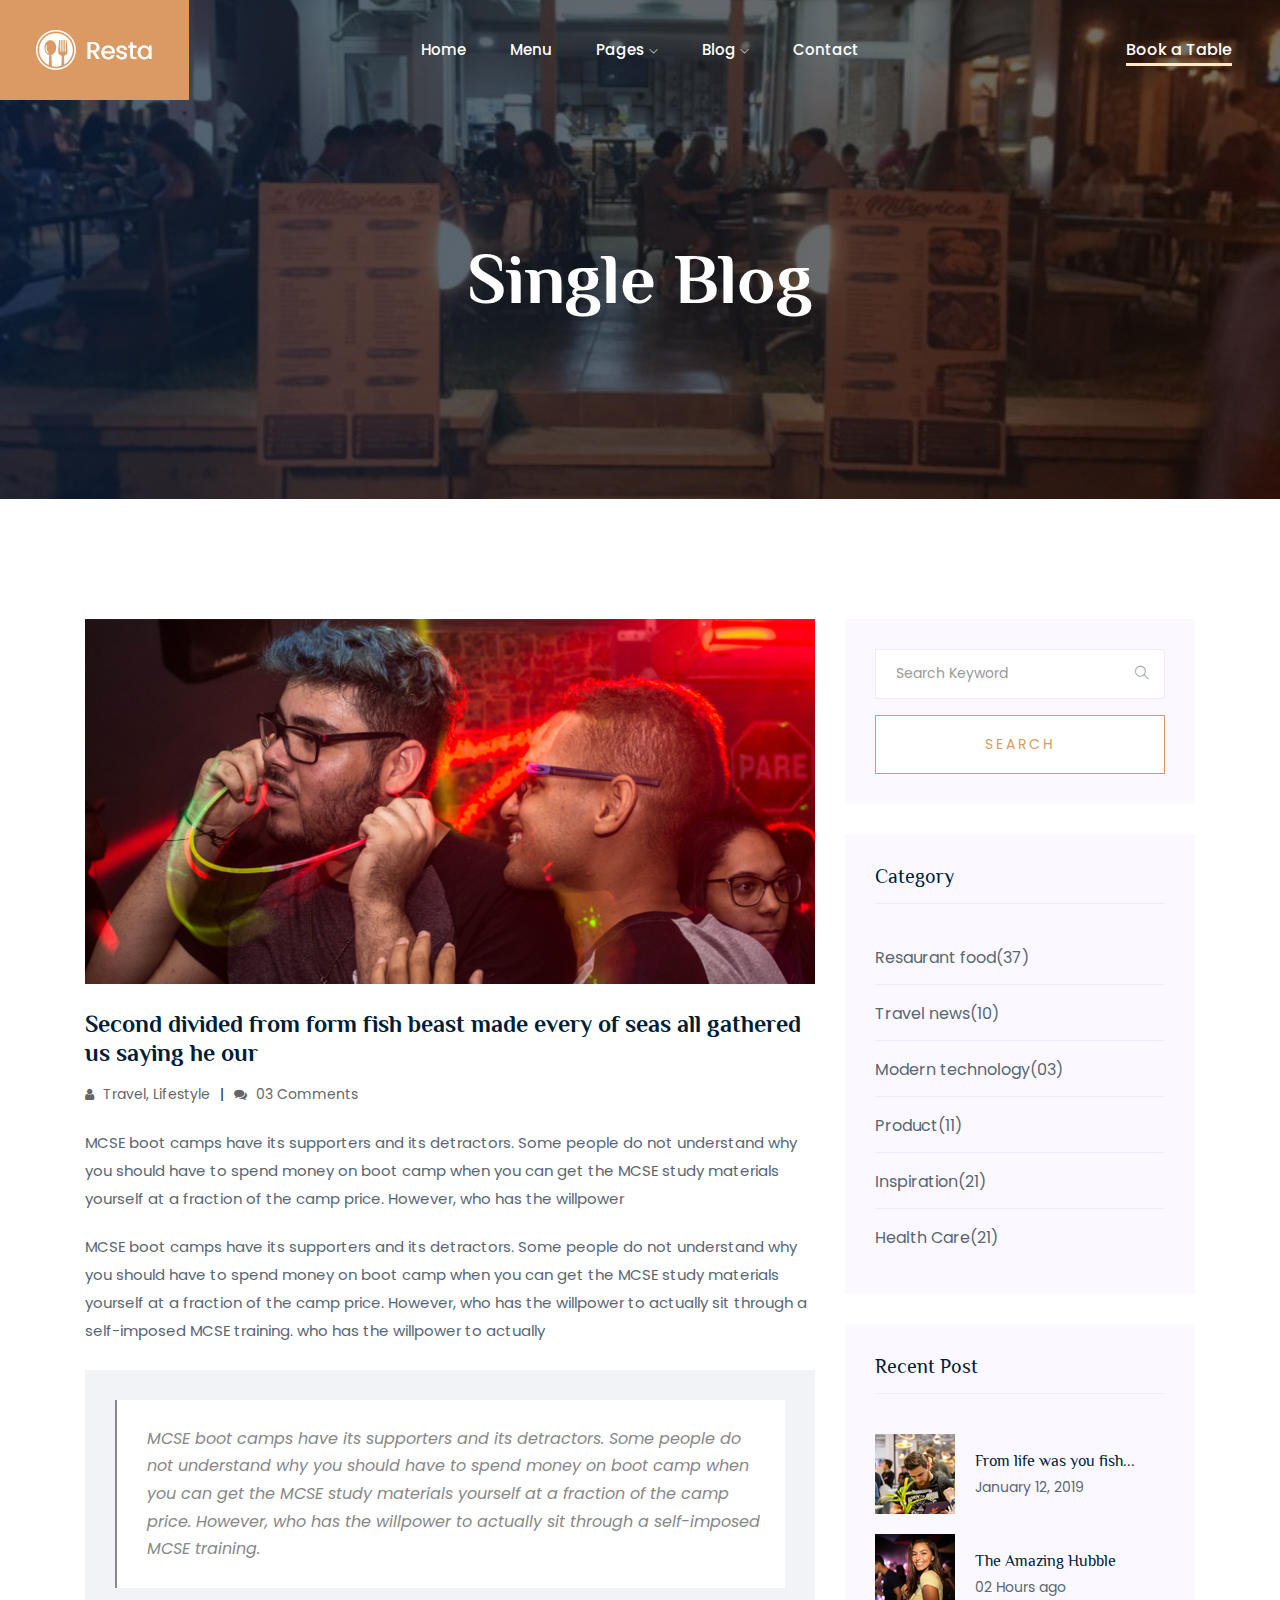
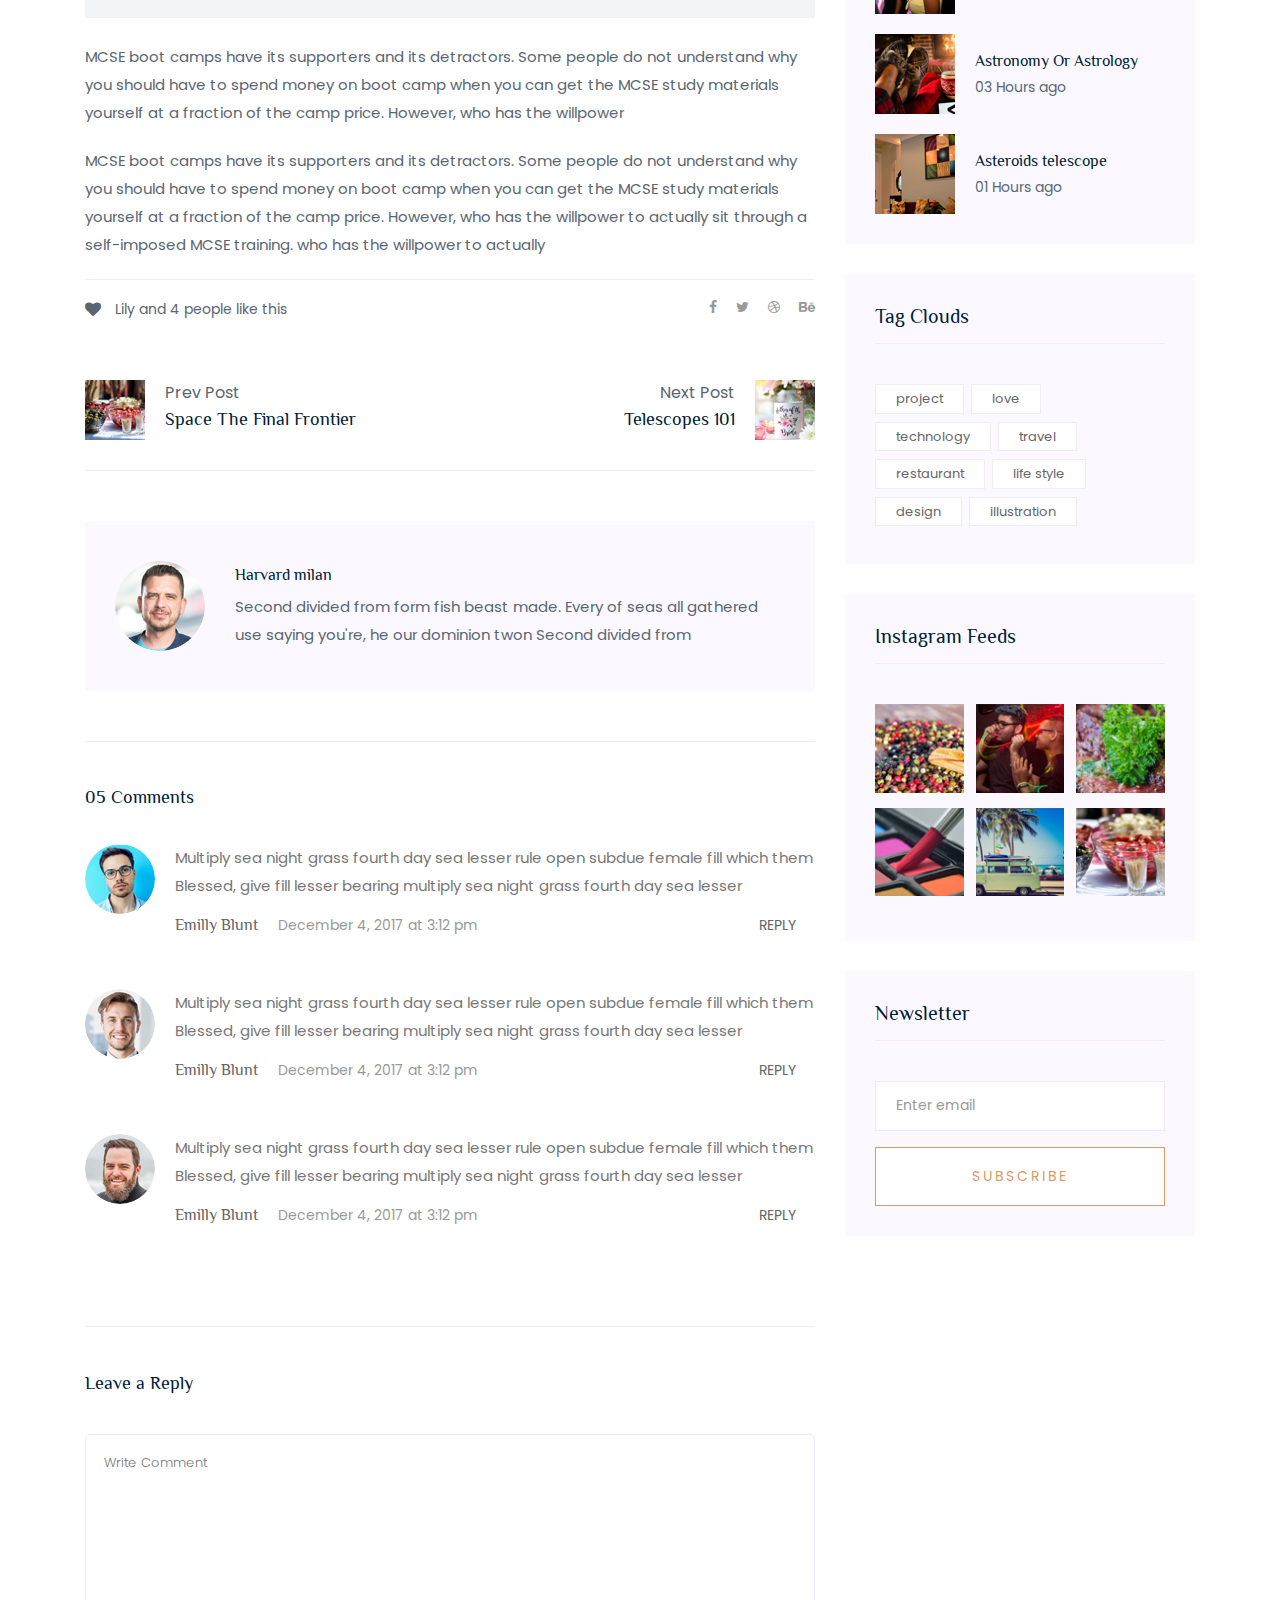
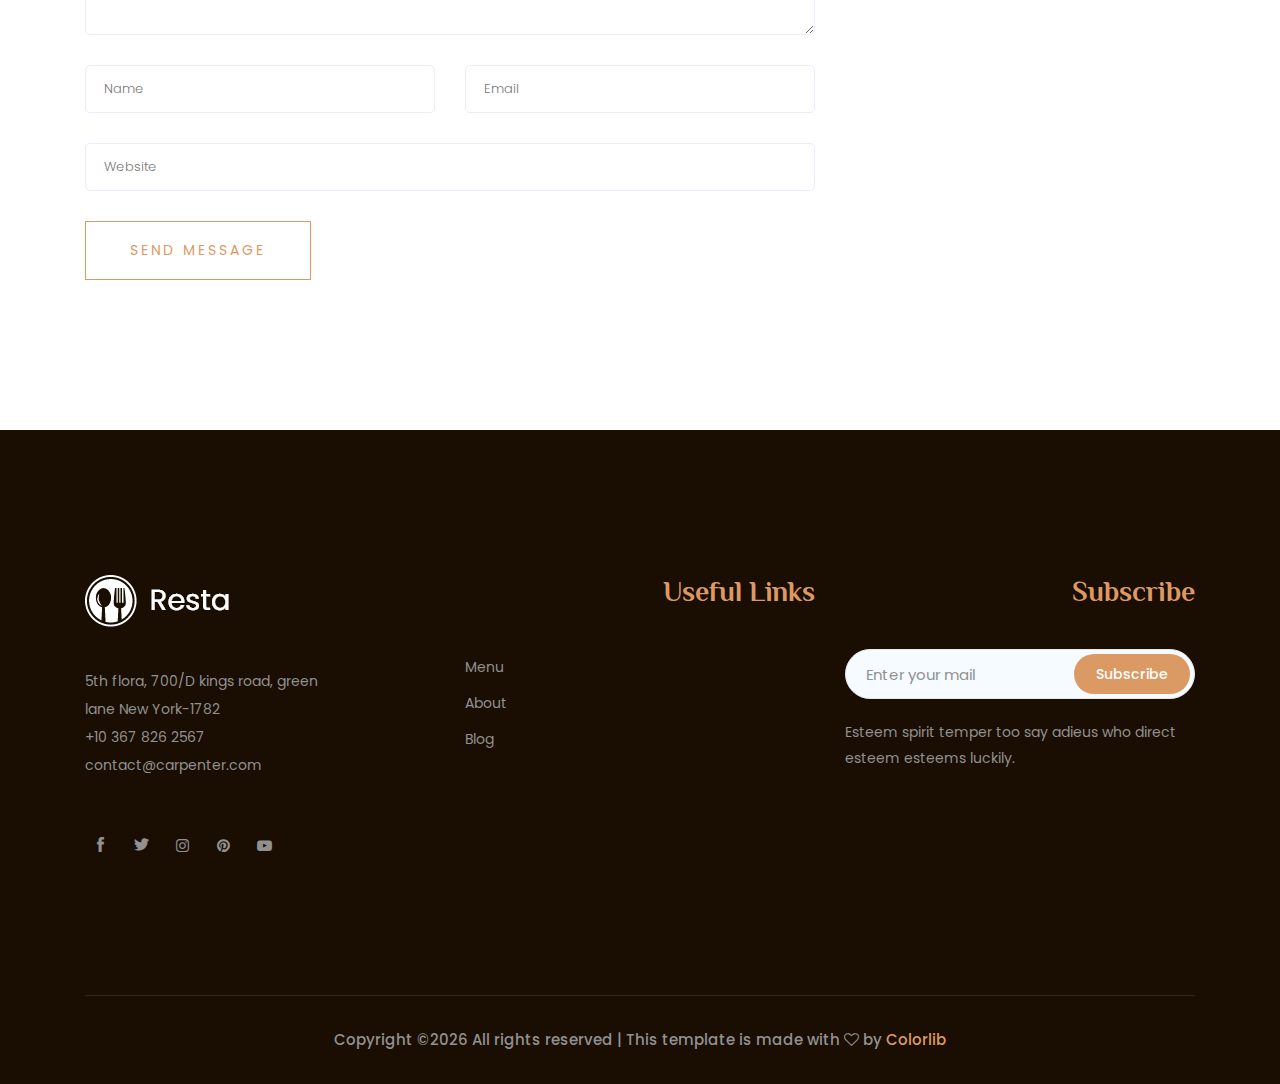
<file: single-blog.html>
<!doctype html>
<html class="no-js" lang="zxx">

<head>
   <meta charset="utf-8">
   <meta http-equiv="x-ua-compatible" content="ie=edge">
   <title>Restaurant</title>
   <meta name="description" content="">
   <meta name="viewport" content="width=device-width, initial-scale=1">

   <!-- <link rel="manifest" href="site.webmanifest"> -->
   <link rel="shortcut icon" type="image/x-icon" href="img/favicon.png">
   <!-- Place favicon.ico in the root directory -->

   <!-- CSS here -->
   <link rel="stylesheet" href="css/bootstrap.min.css">
   <link rel="stylesheet" href="css/owl.carousel.min.css">
   <link rel="stylesheet" href="css/magnific-popup.css">
   <link rel="stylesheet" href="css/font-awesome.min.css">
   <link rel="stylesheet" href="css/themify-icons.css">
   <link rel="stylesheet" href="css/nice-select.css">
   <link rel="stylesheet" href="css/flaticon.css">
   <link rel="stylesheet" href="css/gijgo.css">
   <link rel="stylesheet" href="css/animate.css">
   <link rel="stylesheet" href="css/slicknav.css">
   <link rel="stylesheet" href="css/style.css">
   <!-- <link rel="stylesheet" href="css/responsive.css"> -->
</head>

<body>
   <!--[if lte IE 9]>
            <p class="browserupgrade">You are using an <strong>outdated</strong> browser. Please <a href="https://browsehappy.com/">upgrade your browser</a> to improve your experience and security.</p>
        <![endif]-->
    <!-- header-start -->
    <header>
      <div class="header-area ">
          <div id="sticky-header" class="main-header-area">
              <div class="container-fluid p-0">
                  <div class="header_bottom_border">
                      <div class="row align-items-center no-gutters">
                          <div class="col-xl-3 col-lg-2">
                              <div class="logo">
                                  <a href="index.html">
                                      <img src="img/logo.png" alt="">
                                  </a>
                              </div>
                          </div>
                          <div class="col-xl-6 col-lg-7">
                              <div class="main-menu  d-none d-lg-block">
                                  <nav>
                                      <ul id="navigation">
                                          <li><a class="active" href="index.html">home</a></li>
                                          <li><a href="Menu.html">Menu</a></li>
                                          <li><a href="#">pages <i class="ti-angle-down"></i></a>
                                              <ul class="submenu">
                                                  <li><a href="about.html">about</a></li>
                                                  <li><a href="elements.html">elements</a></li>
                                              </ul>
                                          </li>
                                          <li><a href="#">blog <i class="ti-angle-down"></i></a>
                                              <ul class="submenu">
                                                  <li><a href="blog.html">blog</a></li>
                                                  <li><a href="single-blog.html">single-blog</a></li>
                                              </ul>
                                          </li>
                                          <li><a href="contact.html">Contact</a></li>
                                      </ul>
                                  </nav>
                              </div>
                          </div>
                          <div class="col-xl-3 col-lg-3 d-none d-lg-block">
                              <div class="say_hello">
                                  <a href="#">Book a Table</a>
                              </div>
                          </div>
                          <div class="col-12">
                              <div class="mobile_menu d-block d-lg-none"></div>
                          </div>
                      </div>
                  </div>

              </div>
          </div>
      </div>
  </header>
  <!-- header-end -->

  <!-- bradcam_area  -->
  <div class="bradcam_area bradcam_bg_2">
      <div class="container">
          <div class="row">
              <div class="col-xl-12">
                  <div class="bradcam_text text-center">
                      <h3>single Blog</h3>
                  </div>
              </div>
          </div>
      </div>
  </div>
  <!--/ bradcam_area  -->

   <!--================Blog Area =================-->
   <section class="blog_area single-post-area section-padding">
      <div class="container">
         <div class="row">
            <div class="col-lg-8 posts-list">
               <div class="single-post">
                  <div class="feature-img">
                     <img class="img-fluid" src="img/blog/single_blog_1.png" alt="">
                  </div>
                  <div class="blog_details">
                     <h2>Second divided from form fish beast made every of seas
                        all gathered us saying he our
                     </h2>
                     <ul class="blog-info-link mt-3 mb-4">
                        <li><a href="#"><i class="fa fa-user"></i> Travel, Lifestyle</a></li>
                        <li><a href="#"><i class="fa fa-comments"></i> 03 Comments</a></li>
                     </ul>
                     <p class="excert">
                        MCSE boot camps have its supporters and its detractors. Some people do not understand why you
                        should have to spend money on boot camp when you can get the MCSE study materials yourself at a
                        fraction of the camp price. However, who has the willpower
                     </p>
                     <p>
                        MCSE boot camps have its supporters and its detractors. Some people do not understand why you
                        should have to spend money on boot camp when you can get the MCSE study materials yourself at a
                        fraction of the camp price. However, who has the willpower to actually sit through a
                        self-imposed MCSE training. who has the willpower to actually
                     </p>
                     <div class="quote-wrapper">
                        <div class="quotes">
                           MCSE boot camps have its supporters and its detractors. Some people do not understand why you
                           should have to spend money on boot camp when you can get the MCSE study materials yourself at
                           a fraction of the camp price. However, who has the willpower to actually sit through a
                           self-imposed MCSE training.
                        </div>
                     </div>
                     <p>
                        MCSE boot camps have its supporters and its detractors. Some people do not understand why you
                        should have to spend money on boot camp when you can get the MCSE study materials yourself at a
                        fraction of the camp price. However, who has the willpower
                     </p>
                     <p>
                        MCSE boot camps have its supporters and its detractors. Some people do not understand why you
                        should have to spend money on boot camp when you can get the MCSE study materials yourself at a
                        fraction of the camp price. However, who has the willpower to actually sit through a
                        self-imposed MCSE training. who has the willpower to actually
                     </p>
                  </div>
               </div>
               <div class="navigation-top">
                  <div class="d-sm-flex justify-content-between text-center">
                     <p class="like-info"><span class="align-middle"><i class="fa fa-heart"></i></span> Lily and 4
                        people like this</p>
                     <div class="col-sm-4 text-center my-2 my-sm-0">
                        <!-- <p class="comment-count"><span class="align-middle"><i class="fa fa-comment"></i></span> 06 Comments</p> -->
                     </div>
                     <ul class="social-icons">
                        <li><a href="#"><i class="fa fa-facebook-f"></i></a></li>
                        <li><a href="#"><i class="fa fa-twitter"></i></a></li>
                        <li><a href="#"><i class="fa fa-dribbble"></i></a></li>
                        <li><a href="#"><i class="fa fa-behance"></i></a></li>
                     </ul>
                  </div>
                  <div class="navigation-area">
                     <div class="row">
                        <div
                           class="col-lg-6 col-md-6 col-12 nav-left flex-row d-flex justify-content-start align-items-center">
                           <div class="thumb">
                              <a href="#">
                                 <img class="img-fluid" src="img/post/preview.png" alt="">
                              </a>
                           </div>
                           <div class="arrow">
                              <a href="#">
                                 <span class="lnr text-white ti-arrow-left"></span>
                              </a>
                           </div>
                           <div class="detials">
                              <p>Prev Post</p>
                              <a href="#">
                                 <h4>Space The Final Frontier</h4>
                              </a>
                           </div>
                        </div>
                        <div
                           class="col-lg-6 col-md-6 col-12 nav-right flex-row d-flex justify-content-end align-items-center">
                           <div class="detials">
                              <p>Next Post</p>
                              <a href="#">
                                 <h4>Telescopes 101</h4>
                              </a>
                           </div>
                           <div class="arrow">
                              <a href="#">
                                 <span class="lnr text-white ti-arrow-right"></span>
                              </a>
                           </div>
                           <div class="thumb">
                              <a href="#">
                                 <img class="img-fluid" src="img/post/next.png" alt="">
                              </a>
                           </div>
                        </div>
                     </div>
                  </div>
               </div>
               <div class="blog-author">
                  <div class="media align-items-center">
                     <img src="img/blog/author.png" alt="">
                     <div class="media-body">
                        <a href="#">
                           <h4>Harvard milan</h4>
                        </a>
                        <p>Second divided from form fish beast made. Every of seas all gathered use saying you're, he
                           our dominion twon Second divided from</p>
                     </div>
                  </div>
               </div>
               <div class="comments-area">
                  <h4>05 Comments</h4>
                  <div class="comment-list">
                     <div class="single-comment justify-content-between d-flex">
                        <div class="user justify-content-between d-flex">
                           <div class="thumb">
                              <img src="img/comment/comment_1.png" alt="">
                           </div>
                           <div class="desc">
                              <p class="comment">
                                 Multiply sea night grass fourth day sea lesser rule open subdue female fill which them
                                 Blessed, give fill lesser bearing multiply sea night grass fourth day sea lesser
                              </p>
                              <div class="d-flex justify-content-between">
                                 <div class="d-flex align-items-center">
                                    <h5>
                                       <a href="#">Emilly Blunt</a>
                                    </h5>
                                    <p class="date">December 4, 2017 at 3:12 pm </p>
                                 </div>
                                 <div class="reply-btn">
                                    <a href="#" class="btn-reply text-uppercase">reply</a>
                                 </div>
                              </div>
                           </div>
                        </div>
                     </div>
                  </div>
                  <div class="comment-list">
                     <div class="single-comment justify-content-between d-flex">
                        <div class="user justify-content-between d-flex">
                           <div class="thumb">
                              <img src="img/comment/comment_2.png" alt="">
                           </div>
                           <div class="desc">
                              <p class="comment">
                                 Multiply sea night grass fourth day sea lesser rule open subdue female fill which them
                                 Blessed, give fill lesser bearing multiply sea night grass fourth day sea lesser
                              </p>
                              <div class="d-flex justify-content-between">
                                 <div class="d-flex align-items-center">
                                    <h5>
                                       <a href="#">Emilly Blunt</a>
                                    </h5>
                                    <p class="date">December 4, 2017 at 3:12 pm </p>
                                 </div>
                                 <div class="reply-btn">
                                    <a href="#" class="btn-reply text-uppercase">reply</a>
                                 </div>
                              </div>
                           </div>
                        </div>
                     </div>
                  </div>
                  <div class="comment-list">
                     <div class="single-comment justify-content-between d-flex">
                        <div class="user justify-content-between d-flex">
                           <div class="thumb">
                              <img src="img/comment/comment_3.png" alt="">
                           </div>
                           <div class="desc">
                              <p class="comment">
                                 Multiply sea night grass fourth day sea lesser rule open subdue female fill which them
                                 Blessed, give fill lesser bearing multiply sea night grass fourth day sea lesser
                              </p>
                              <div class="d-flex justify-content-between">
                                 <div class="d-flex align-items-center">
                                    <h5>
                                       <a href="#">Emilly Blunt</a>
                                    </h5>
                                    <p class="date">December 4, 2017 at 3:12 pm </p>
                                 </div>
                                 <div class="reply-btn">
                                    <a href="#" class="btn-reply text-uppercase">reply</a>
                                 </div>
                              </div>
                           </div>
                        </div>
                     </div>
                  </div>
               </div>
               <div class="comment-form">
                  <h4>Leave a Reply</h4>
                  <form class="form-contact comment_form" action="#" id="commentForm">
                     <div class="row">
                        <div class="col-12">
                           <div class="form-group">
                              <textarea class="form-control w-100" name="comment" id="comment" cols="30" rows="9"
                                 placeholder="Write Comment"></textarea>
                           </div>
                        </div>
                        <div class="col-sm-6">
                           <div class="form-group">
                              <input class="form-control" name="name" id="name" type="text" placeholder="Name">
                           </div>
                        </div>
                        <div class="col-sm-6">
                           <div class="form-group">
                              <input class="form-control" name="email" id="email" type="email" placeholder="Email">
                           </div>
                        </div>
                        <div class="col-12">
                           <div class="form-group">
                              <input class="form-control" name="website" id="website" type="text" placeholder="Website">
                           </div>
                        </div>
                     </div>
                     <div class="form-group">
                        <button type="submit" class="button button-contactForm btn_1 boxed-btn">Send Message</button>
                     </div>
                  </form>
               </div>
            </div>
            <div class="col-lg-4">
               <div class="blog_right_sidebar">
                  <aside class="single_sidebar_widget search_widget">
                     <form action="#">
                        <div class="form-group">
                           <div class="input-group mb-3">
                              <input type="text" class="form-control" placeholder='Search Keyword'
                                 onfocus="this.placeholder = ''" onblur="this.placeholder = 'Search Keyword'">
                              <div class="input-group-append">
                                 <button class="btn" type="button"><i class="ti-search"></i></button>
                              </div>
                           </div>
                        </div>
                        <button class="button rounded-0 primary-bg text-white w-100 btn_1 boxed-btn"
                           type="submit">Search</button>
                     </form>
                  </aside>
                  <aside class="single_sidebar_widget post_category_widget">
                     <h4 class="widget_title">Category</h4>
                     <ul class="list cat-list">
                        <li>
                           <a href="#" class="d-flex">
                              <p>Resaurant food</p>
                              <p>(37)</p>
                           </a>
                        </li>
                        <li>
                           <a href="#" class="d-flex">
                              <p>Travel news</p>
                              <p>(10)</p>
                           </a>
                        </li>
                        <li>
                           <a href="#" class="d-flex">
                              <p>Modern technology</p>
                              <p>(03)</p>
                           </a>
                        </li>
                        <li>
                           <a href="#" class="d-flex">
                              <p>Product</p>
                              <p>(11)</p>
                           </a>
                        </li>
                        <li>
                           <a href="#" class="d-flex">
                              <p>Inspiration</p>
                              <p>(21)</p>
                           </a>
                        </li>
                        <li>
                           <a href="#" class="d-flex">
                              <p>Health Care</p>
                              <p>(21)</p>
                           </a>
                        </li>
                     </ul>
                  </aside>
                  <aside class="single_sidebar_widget popular_post_widget">
                     <h3 class="widget_title">Recent Post</h3>
                     <div class="media post_item">
                        <img src="img/post/post_1.png" alt="post">
                        <div class="media-body">
                           <a href="single-blog.html">
                              <h3>From life was you fish...</h3>
                           </a>
                           <p>January 12, 2019</p>
                        </div>
                     </div>
                     <div class="media post_item">
                        <img src="img/post/post_2.png" alt="post">
                        <div class="media-body">
                           <a href="single-blog.html">
                              <h3>The Amazing Hubble</h3>
                           </a>
                           <p>02 Hours ago</p>
                        </div>
                     </div>
                     <div class="media post_item">
                        <img src="img/post/post_3.png" alt="post">
                        <div class="media-body">
                           <a href="single-blog.html">
                              <h3>Astronomy Or Astrology</h3>
                           </a>
                           <p>03 Hours ago</p>
                        </div>
                     </div>
                     <div class="media post_item">
                        <img src="img/post/post_4.png" alt="post">
                        <div class="media-body">
                           <a href="single-blog.html">
                              <h3>Asteroids telescope</h3>
                           </a>
                           <p>01 Hours ago</p>
                        </div>
                     </div>
                  </aside>
                  <aside class="single_sidebar_widget tag_cloud_widget">
                     <h4 class="widget_title">Tag Clouds</h4>
                     <ul class="list">
                        <li>
                           <a href="#">project</a>
                        </li>
                        <li>
                           <a href="#">love</a>
                        </li>
                        <li>
                           <a href="#">technology</a>
                        </li>
                        <li>
                           <a href="#">travel</a>
                        </li>
                        <li>
                           <a href="#">restaurant</a>
                        </li>
                        <li>
                           <a href="#">life style</a>
                        </li>
                        <li>
                           <a href="#">design</a>
                        </li>
                        <li>
                           <a href="#">illustration</a>
                        </li>
                     </ul>
                  </aside>
                  <aside class="single_sidebar_widget instagram_feeds">
                     <h4 class="widget_title">Instagram Feeds</h4>
                     <ul class="instagram_row flex-wrap">
                        <li>
                           <a href="#">
                              <img class="img-fluid" src="img/post/post_5.png" alt="">
                           </a>
                        </li>
                        <li>
                           <a href="#">
                              <img class="img-fluid" src="img/post/post_6.png" alt="">
                           </a>
                        </li>
                        <li>
                           <a href="#">
                              <img class="img-fluid" src="img/post/post_7.png" alt="">
                           </a>
                        </li>
                        <li>
                           <a href="#">
                              <img class="img-fluid" src="img/post/post_8.png" alt="">
                           </a>
                        </li>
                        <li>
                           <a href="#">
                              <img class="img-fluid" src="img/post/post_9.png" alt="">
                           </a>
                        </li>
                        <li>
                           <a href="#">
                              <img class="img-fluid" src="img/post/post_10.png" alt="">
                           </a>
                        </li>
                     </ul>
                  </aside>
                  <aside class="single_sidebar_widget newsletter_widget">
                     <h4 class="widget_title">Newsletter</h4>
                     <form action="#">
                        <div class="form-group">
                           <input type="email" class="form-control" onfocus="this.placeholder = ''"
                              onblur="this.placeholder = 'Enter email'" placeholder='Enter email' required>
                        </div>
                        <button class="button rounded-0 primary-bg text-white w-100 btn_1 boxed-btn"
                           type="submit">Subscribe</button>
                     </form>
                  </aside>
               </div>
            </div>
         </div>
      </div>
   </section>
   <!--================ Blog Area end =================-->


    <!-- footer_start  -->
    <footer class="footer">
      <div class="footer_top">
          <div class="container">
              <div class="row">
                  <div class="col-xl-3 col-md-6 col-lg-3 ">
                      <div class="footer_widget">
                          <div class="footer_logo">
                              <a href="#">
                                  <img src="img/footer_logo.png" alt="">
                              </a>
                          </div>
                          <p>5th flora, 700/D kings road, green <br> lane New York-1782 <br>
                              <a href="#">+10 367 826 2567</a> <br>
                              <a href="#">contact@carpenter.com</a>
                          </p>
                          <p>



                          </p>
                          <div class="socail_links">
                              <ul>
                                  <li>
                                      <a href="#">
                                          <i class="ti-facebook"></i>
                                      </a>
                                  </li>
                                  <li>
                                      <a href="#">
                                          <i class="ti-twitter-alt"></i>
                                      </a>
                                  </li>
                                  <li>
                                      <a href="#">
                                          <i class="fa fa-instagram"></i>
                                      </a>
                                  </li>
                                  <li>
                                      <a href="#">
                                          <i class="fa fa-pinterest"></i>
                                      </a>
                                  </li>
                                  <li>
                                      <a href="#">
                                          <i class="fa fa-youtube-play"></i>
                                      </a>
                                  </li>
                              </ul>
                          </div>

                      </div>
                  </div>
                  <div class="col-xl-4 col-md-6 col-lg-4 offset-xl-1">
                      <div class="footer_widget">
                          <h3 class="footer_title">
                              Useful Links
                          </h3>
                          <ul>
                              <li><a href="#">Menu</a></li>
                              <li><a href="#">About</a></li>
                              <li><a href="#"> Blog</a></li>
                          </ul>
                      </div>
                  </div>
                  <div class="col-xl-4 col-md-6 col-lg-4">
                      <div class="footer_widget">
                          <h3 class="footer_title">
                              Subscribe
                          </h3>
                          <form action="#" class="newsletter_form">
                              <input type="text" placeholder="Enter your mail">
                              <button type="submit">Subscribe</button>
                          </form>
                          <p class="newsletter_text">Esteem spirit temper too say adieus who direct esteem esteems
                              luckily.</p>
                      </div>
                  </div>
              </div>
          </div>
      </div>
      <div class="copy-right_text">
          <div class="container">
              <div class="footer_border"></div>
              <div class="row">
                  <div class="col-xl-12">
                      <p class="copy_right text-center">
                          <!-- Link back to Colorlib can't be removed. Template is licensed under CC BY 3.0. -->
Copyright &copy;<script>document.write(new Date().getFullYear());</script> All rights reserved | This template is made with <i class="fa fa-heart-o" aria-hidden="true"></i> by <a href="https://colorlib.com" target="_blank">Colorlib</a>
<!-- Link back to Colorlib can't be removed. Template is licensed under CC BY 3.0. -->
                      </p>
                  </div>
              </div>
          </div>
      </div>
  </footer>
  <!-- footer_end  -->


   <!-- JS here -->
   <script src="js/vendor/modernizr-3.5.0.min.js"></script>
   <script src="js/vendor/jquery-1.12.4.min.js"></script>
   <script src="js/popper.min.js"></script>
   <script src="js/bootstrap.min.js"></script>
   <script src="js/owl.carousel.min.js"></script>
   <script src="js/isotope.pkgd.min.js"></script>
   <script src="js/ajax-form.js"></script>
   <script src="js/waypoints.min.js"></script>
   <script src="js/jquery.counterup.min.js"></script>
   <script src="js/imagesloaded.pkgd.min.js"></script>
   <script src="js/scrollIt.js"></script>
   <script src="js/jquery.scrollUp.min.js"></script>
   <script src="js/wow.min.js"></script>
   <script src="js/nice-select.min.js"></script>
   <script src="js/jquery.slicknav.min.js"></script>
   <script src="js/jquery.magnific-popup.min.js"></script>
   <script src="js/plugins.js"></script>
   <script src="js/gijgo.min.js"></script>

   <!--contact js-->
   <script src="js/contact.js"></script>
   <script src="js/jquery.ajaxchimp.min.js"></script>
   <script src="js/jquery.form.js"></script>
   <script src="js/jquery.validate.min.js"></script>
   <script src="js/mail-script.js"></script>

   <script src="js/main.js"></script>

</body>

</html>
</file>
<file: css/themify-icons.css>
@font-face {
	font-family: 'themify';
	src:url('../fonts/themify.eot?-fvbane');
	src:url('../fonts/themify.eot?#iefix-fvbane') format('embedded-opentype'),
		url('../fonts/themify.woff?-fvbane') format('woff'),
		url('../fonts/themify.ttf?-fvbane') format('truetype'),
		url('../fonts/themify.svg?-fvbane#themify') format('svg');
	font-weight: normal;
	font-style: normal;
}

[class^="ti-"], [class*=" ti-"] {
	font-family: 'themify';
	/* speak: none; */
	font-style: normal;
	font-weight: normal;
	font-variant: normal;
	text-transform: none;
	line-height: 1;

	/* Better Font Rendering =========== */
	-webkit-font-smoothing: antialiased;
	-moz-osx-font-smoothing: grayscale;
}

.ti-wand:before {
	content: "\e600";
}
.ti-volume:before {
	content: "\e601";
}
.ti-user:before {
	content: "\e602";
}
.ti-unlock:before {
	content: "\e603";
}
.ti-unlink:before {
	content: "\e604";
}
.ti-trash:before {
	content: "\e605";
}
.ti-thought:before {
	content: "\e606";
}
.ti-target:before {
	content: "\e607";
}
.ti-tag:before {
	content: "\e608";
}
.ti-tablet:before {
	content: "\e609";
}
.ti-star:before {
	content: "\e60a";
}
.ti-spray:before {
	content: "\e60b";
}
.ti-signal:before {
	content: "\e60c";
}
.ti-shopping-cart:before {
	content: "\e60d";
}
.ti-shopping-cart-full:before {
	content: "\e60e";
}
.ti-settings:before {
	content: "\e60f";
}
.ti-search:before {
	content: "\e610";
}
.ti-zoom-in:before {
	content: "\e611";
}
.ti-zoom-out:before {
	content: "\e612";
}
.ti-cut:before {
	content: "\e613";
}
.ti-ruler:before {
	content: "\e614";
}
.ti-ruler-pencil:before {
	content: "\e615";
}
.ti-ruler-alt:before {
	content: "\e616";
}
.ti-bookmark:before {
	content: "\e617";
}
.ti-bookmark-alt:before {
	content: "\e618";
}
.ti-reload:before {
	content: "\e619";
}
.ti-plus:before {
	content: "\e61a";
}
.ti-pin:before {
	content: "\e61b";
}
.ti-pencil:before {
	content: "\e61c";
}
.ti-pencil-alt:before {
	content: "\e61d";
}
.ti-paint-roller:before {
	content: "\e61e";
}
.ti-paint-bucket:before {
	content: "\e61f";
}
.ti-na:before {
	content: "\e620";
}
.ti-mobile:before {
	content: "\e621";
}
.ti-minus:before {
	content: "\e622";
}
.ti-medall:before {
	content: "\e623";
}
.ti-medall-alt:before {
	content: "\e624";
}
.ti-marker:before {
	content: "\e625";
}
.ti-marker-alt:before {
	content: "\e626";
}
.ti-arrow-up:before {
	content: "\e627";
}
.ti-arrow-right:before {
	content: "\e628";
}
.ti-arrow-left:before {
	content: "\e629";
}
.ti-arrow-down:before {
	content: "\e62a";
}
.ti-lock:before {
	content: "\e62b";
}
.ti-location-arrow:before {
	content: "\e62c";
}
.ti-link:before {
	content: "\e62d";
}
.ti-layout:before {
	content: "\e62e";
}
.ti-layers:before {
	content: "\e62f";
}
.ti-layers-alt:before {
	content: "\e630";
}
.ti-key:before {
	content: "\e631";
}
.ti-import:before {
	content: "\e632";
}
.ti-image:before {
	content: "\e633";
}
.ti-heart:before {
	content: "\e634";
}
.ti-heart-broken:before {
	content: "\e635";
}
.ti-hand-stop:before {
	content: "\e636";
}
.ti-hand-open:before {
	content: "\e637";
}
.ti-hand-drag:before {
	content: "\e638";
}
.ti-folder:before {
	content: "\e639";
}
.ti-flag:before {
	content: "\e63a";
}
.ti-flag-alt:before {
	content: "\e63b";
}
.ti-flag-alt-2:before {
	content: "\e63c";
}
.ti-eye:before {
	content: "\e63d";
}
.ti-export:before {
	content: "\e63e";
}
.ti-exchange-vertical:before {
	content: "\e63f";
}
.ti-desktop:before {
	content: "\e640";
}
.ti-cup:before {
	content: "\e641";
}
.ti-crown:before {
	content: "\e642";
}
.ti-comments:before {
	content: "\e643";
}
.ti-comment:before {
	content: "\e644";
}
.ti-comment-alt:before {
	content: "\e645";
}
.ti-close:before {
	content: "\e646";
}
.ti-clip:before {
	content: "\e647";
}
.ti-angle-up:before {
	content: "\e648";
}
.ti-angle-right:before {
	content: "\e649";
}
.ti-angle-left:before {
	content: "\e64a";
}
.ti-angle-down:before {
	content: "\e64b";
}
.ti-check:before {
	content: "\e64c";
}
.ti-check-box:before {
	content: "\e64d";
}
.ti-camera:before {
	content: "\e64e";
}
.ti-announcement:before {
	content: "\e64f";
}
.ti-brush:before {
	content: "\e650";
}
.ti-briefcase:before {
	content: "\e651";
}
.ti-bolt:before {
	content: "\e652";
}
.ti-bolt-alt:before {
	content: "\e653";
}
.ti-blackboard:before {
	content: "\e654";
}
.ti-bag:before {
	content: "\e655";
}
.ti-move:before {
	content: "\e656";
}
.ti-arrows-vertical:before {
	content: "\e657";
}
.ti-arrows-horizontal:before {
	content: "\e658";
}
.ti-fullscreen:before {
	content: "\e659";
}
.ti-arrow-top-right:before {
	content: "\e65a";
}
.ti-arrow-top-left:before {
	content: "\e65b";
}
.ti-arrow-circle-up:before {
	content: "\e65c";
}
.ti-arrow-circle-right:before {
	content: "\e65d";
}
.ti-arrow-circle-left:before {
	content: "\e65e";
}
.ti-arrow-circle-down:before {
	content: "\e65f";
}
.ti-angle-double-up:before {
	content: "\e660";
}
.ti-angle-double-right:before {
	content: "\e661";
}
.ti-angle-double-left:before {
	content: "\e662";
}
.ti-angle-double-down:before {
	content: "\e663";
}
.ti-zip:before {
	content: "\e664";
}
.ti-world:before {
	content: "\e665";
}
.ti-wheelchair:before {
	content: "\e666";
}
.ti-view-list:before {
	content: "\e667";
}
.ti-view-list-alt:before {
	content: "\e668";
}
.ti-view-grid:before {
	content: "\e669";
}
.ti-uppercase:before {
	content: "\e66a";
}
.ti-upload:before {
	content: "\e66b";
}
.ti-underline:before {
	content: "\e66c";
}
.ti-truck:before {
	content: "\e66d";
}
.ti-timer:before {
	content: "\e66e";
}
.ti-ticket:before {
	content: "\e66f";
}
.ti-thumb-up:before {
	content: "\e670";
}
.ti-thumb-down:before {
	content: "\e671";
}
.ti-text:before {
	content: "\e672";
}
.ti-stats-up:before {
	content: "\e673";
}
.ti-stats-down:before {
	content: "\e674";
}
.ti-split-v:before {
	content: "\e675";
}
.ti-split-h:before {
	content: "\e676";
}
.ti-smallcap:before {
	content: "\e677";
}
.ti-shine:before {
	content: "\e678";
}
.ti-shift-right:before {
	content: "\e679";
}
.ti-shift-left:before {
	content: "\e67a";
}
.ti-shield:before {
	content: "\e67b";
}
.ti-notepad:before {
	content: "\e67c";
}
.ti-server:before {
	content: "\e67d";
}
.ti-quote-right:before {
	content: "\e67e";
}
.ti-quote-left:before {
	content: "\e67f";
}
.ti-pulse:before {
	content: "\e680";
}
.ti-printer:before {
	content: "\e681";
}
.ti-power-off:before {
	content: "\e682";
}
.ti-plug:before {
	content: "\e683";
}
.ti-pie-chart:before {
	content: "\e684";
}
.ti-paragraph:before {
	content: "\e685";
}
.ti-panel:before {
	content: "\e686";
}
.ti-package:before {
	content: "\e687";
}
.ti-music:before {
	content: "\e688";
}
.ti-music-alt:before {
	content: "\e689";
}
.ti-mouse:before {
	content: "\e68a";
}
.ti-mouse-alt:before {
	content: "\e68b";
}
.ti-money:before {
	content: "\e68c";
}
.ti-microphone:before {
	content: "\e68d";
}
.ti-menu:before {
	content: "\e68e";
}
.ti-menu-alt:before {
	content: "\e68f";
}
.ti-map:before {
	content: "\e690";
}
.ti-map-alt:before {
	content: "\e691";
}
.ti-loop:before {
	content: "\e692";
}
.ti-location-pin:before {
	content: "\e693";
}
.ti-list:before {
	content: "\e694";
}
.ti-light-bulb:before {
	content: "\e695";
}
.ti-Italic:before {
	content: "\e696";
}
.ti-info:before {
	content: "\e697";
}
.ti-infinite:before {
	content: "\e698";
}
.ti-id-badge:before {
	content: "\e699";
}
.ti-hummer:before {
	content: "\e69a";
}
.ti-home:before {
	content: "\e69b";
}
.ti-help:before {
	content: "\e69c";
}
.ti-headphone:before {
	content: "\e69d";
}
.ti-harddrives:before {
	content: "\e69e";
}
.ti-harddrive:before {
	content: "\e69f";
}
.ti-gift:before {
	content: "\e6a0";
}
.ti-game:before {
	content: "\e6a1";
}
.ti-filter:before {
	content: "\e6a2";
}
.ti-files:before {
	content: "\e6a3";
}
.ti-file:before {
	content: "\e6a4";
}
.ti-eraser:before {
	content: "\e6a5";
}
.ti-envelope:before {
	content: "\e6a6";
}
.ti-download:before {
	content: "\e6a7";
}
.ti-direction:before {
	content: "\e6a8";
}
.ti-direction-alt:before {
	content: "\e6a9";
}
.ti-dashboard:before {
	content: "\e6aa";
}
.ti-control-stop:before {
	content: "\e6ab";
}
.ti-control-shuffle:before {
	content: "\e6ac";
}
.ti-control-play:before {
	content: "\e6ad";
}
.ti-control-pause:before {
	content: "\e6ae";
}
.ti-control-forward:before {
	content: "\e6af";
}
.ti-control-backward:before {
	content: "\e6b0";
}
.ti-cloud:before {
	content: "\e6b1";
}
.ti-cloud-up:before {
	content: "\e6b2";
}
.ti-cloud-down:before {
	content: "\e6b3";
}
.ti-clipboard:before {
	content: "\e6b4";
}
.ti-car:before {
	content: "\e6b5";
}
.ti-calendar:before {
	content: "\e6b6";
}
.ti-book:before {
	content: "\e6b7";
}
.ti-bell:before {
	content: "\e6b8";
}
.ti-basketball:before {
	content: "\e6b9";
}
.ti-bar-chart:before {
	content: "\e6ba";
}
.ti-bar-chart-alt:before {
	content: "\e6bb";
}
.ti-back-right:before {
	content: "\e6bc";
}
.ti-back-left:before {
	content: "\e6bd";
}
.ti-arrows-corner:before {
	content: "\e6be";
}
.ti-archive:before {
	content: "\e6bf";
}
.ti-anchor:before {
	content: "\e6c0";
}
.ti-align-right:before {
	content: "\e6c1";
}
.ti-align-left:before {
	content: "\e6c2";
}
.ti-align-justify:before {
	content: "\e6c3";
}
.ti-align-center:before {
	content: "\e6c4";
}
.ti-alert:before {
	content: "\e6c5";
}
.ti-alarm-clock:before {
	content: "\e6c6";
}
.ti-agenda:before {
	content: "\e6c7";
}
.ti-write:before {
	content: "\e6c8";
}
.ti-window:before {
	content: "\e6c9";
}
.ti-widgetized:before {
	content: "\e6ca";
}
.ti-widget:before {
	content: "\e6cb";
}
.ti-widget-alt:before {
	content: "\e6cc";
}
.ti-wallet:before {
	content: "\e6cd";
}
.ti-video-clapper:before {
	content: "\e6ce";
}
.ti-video-camera:before {
	content: "\e6cf";
}
.ti-vector:before {
	content: "\e6d0";
}
.ti-themify-logo:before {
	content: "\e6d1";
}
.ti-themify-favicon:before {
	content: "\e6d2";
}
.ti-themify-favicon-alt:before {
	content: "\e6d3";
}
.ti-support:before {
	content: "\e6d4";
}
.ti-stamp:before {
	content: "\e6d5";
}
.ti-split-v-alt:before {
	content: "\e6d6";
}
.ti-slice:before {
	content: "\e6d7";
}
.ti-shortcode:before {
	content: "\e6d8";
}
.ti-shift-right-alt:before {
	content: "\e6d9";
}
.ti-shift-left-alt:before {
	content: "\e6da";
}
.ti-ruler-alt-2:before {
	content: "\e6db";
}
.ti-receipt:before {
	content: "\e6dc";
}
.ti-pin2:before {
	content: "\e6dd";
}
.ti-pin-alt:before {
	content: "\e6de";
}
.ti-pencil-alt2:before {
	content: "\e6df";
}
.ti-palette:before {
	content: "\e6e0";
}
.ti-more:before {
	content: "\e6e1";
}
.ti-more-alt:before {
	content: "\e6e2";
}
.ti-microphone-alt:before {
	content: "\e6e3";
}
.ti-magnet:before {
	content: "\e6e4";
}
.ti-line-double:before {
	content: "\e6e5";
}
.ti-line-dotted:before {
	content: "\e6e6";
}
.ti-line-dashed:before {
	content: "\e6e7";
}
.ti-layout-width-full:before {
	content: "\e6e8";
}
.ti-layout-width-default:before {
	content: "\e6e9";
}
.ti-layout-width-default-alt:before {
	content: "\e6ea";
}
.ti-layout-tab:before {
	content: "\e6eb";
}
.ti-layout-tab-window:before {
	content: "\e6ec";
}
.ti-layout-tab-v:before {
	content: "\e6ed";
}
.ti-layout-tab-min:before {
	content: "\e6ee";
}
.ti-layout-slider:before {
	content: "\e6ef";
}
.ti-layout-slider-alt:before {
	content: "\e6f0";
}
.ti-layout-sidebar-right:before {
	content: "\e6f1";
}
.ti-layout-sidebar-none:before {
	content: "\e6f2";
}
.ti-layout-sidebar-left:before {
	content: "\e6f3";
}
.ti-layout-placeholder:before {
	content: "\e6f4";
}
.ti-layout-menu:before {
	content: "\e6f5";
}
.ti-layout-menu-v:before {
	content: "\e6f6";
}
.ti-layout-menu-separated:before {
	content: "\e6f7";
}
.ti-layout-menu-full:before {
	content: "\e6f8";
}
.ti-layout-media-right-alt:before {
	content: "\e6f9";
}
.ti-layout-media-right:before {
	content: "\e6fa";
}
.ti-layout-media-overlay:before {
	content: "\e6fb";
}
.ti-layout-media-overlay-alt:before {
	content: "\e6fc";
}
.ti-layout-media-overlay-alt-2:before {
	content: "\e6fd";
}
.ti-layout-media-left-alt:before {
	content: "\e6fe";
}
.ti-layout-media-left:before {
	content: "\e6ff";
}
.ti-layout-media-center-alt:before {
	content: "\e700";
}
.ti-layout-media-center:before {
	content: "\e701";
}
.ti-layout-list-thumb:before {
	content: "\e702";
}
.ti-layout-list-thumb-alt:before {
	content: "\e703";
}
.ti-layout-list-post:before {
	content: "\e704";
}
.ti-layout-list-large-image:before {
	content: "\e705";
}
.ti-layout-line-solid:before {
	content: "\e706";
}
.ti-layout-grid4:before {
	content: "\e707";
}
.ti-layout-grid3:before {
	content: "\e708";
}
.ti-layout-grid2:before {
	content: "\e709";
}
.ti-layout-grid2-thumb:before {
	content: "\e70a";
}
.ti-layout-cta-right:before {
	content: "\e70b";
}
.ti-layout-cta-left:before {
	content: "\e70c";
}
.ti-layout-cta-center:before {
	content: "\e70d";
}
.ti-layout-cta-btn-right:before {
	content: "\e70e";
}
.ti-layout-cta-btn-left:before {
	content: "\e70f";
}
.ti-layout-column4:before {
	content: "\e710";
}
.ti-layout-column3:before {
	content: "\e711";
}
.ti-layout-column2:before {
	content: "\e712";
}
.ti-layout-accordion-separated:before {
	content: "\e713";
}
.ti-layout-accordion-merged:before {
	content: "\e714";
}
.ti-layout-accordion-list:before {
	content: "\e715";
}
.ti-ink-pen:before {
	content: "\e716";
}
.ti-info-alt:before {
	content: "\e717";
}
.ti-help-alt:before {
	content: "\e718";
}
.ti-headphone-alt:before {
	content: "\e719";
}
.ti-hand-point-up:before {
	content: "\e71a";
}
.ti-hand-point-right:before {
	content: "\e71b";
}
.ti-hand-point-left:before {
	content: "\e71c";
}
.ti-hand-point-down:before {
	content: "\e71d";
}
.ti-gallery:before {
	content: "\e71e";
}
.ti-face-smile:before {
	content: "\e71f";
}
.ti-face-sad:before {
	content: "\e720";
}
.ti-credit-card:before {
	content: "\e721";
}
.ti-control-skip-forward:before {
	content: "\e722";
}
.ti-control-skip-backward:before {
	content: "\e723";
}
.ti-control-record:before {
	content: "\e724";
}
.ti-control-eject:before {
	content: "\e725";
}
.ti-comments-smiley:before {
	content: "\e726";
}
.ti-brush-alt:before {
	content: "\e727";
}
.ti-youtube:before {
	content: "\e728";
}
.ti-vimeo:before {
	content: "\e729";
}
.ti-twitter:before {
	content: "\e72a";
}
.ti-time:before {
	content: "\e72b";
}
.ti-tumblr:before {
	content: "\e72c";
}
.ti-skype:before {
	content: "\e72d";
}
.ti-share:before {
	content: "\e72e";
}
.ti-share-alt:before {
	content: "\e72f";
}
.ti-rocket:before {
	content: "\e730";
}
.ti-pinterest:before {
	content: "\e731";
}
.ti-new-window:before {
	content: "\e732";
}
.ti-microsoft:before {
	content: "\e733";
}
.ti-list-ol:before {
	content: "\e734";
}
.ti-linkedin:before {
	content: "\e735";
}
.ti-layout-sidebar-2:before {
	content: "\e736";
}
.ti-layout-grid4-alt:before {
	content: "\e737";
}
.ti-layout-grid3-alt:before {
	content: "\e738";
}
.ti-layout-grid2-alt:before {
	content: "\e739";
}
.ti-layout-column4-alt:before {
	content: "\e73a";
}
.ti-layout-column3-alt:before {
	content: "\e73b";
}
.ti-layout-column2-alt:before {
	content: "\e73c";
}
.ti-instagram:before {
	content: "\e73d";
}
.ti-google:before {
	content: "\e73e";
}
.ti-github:before {
	content: "\e73f";
}
.ti-flickr:before {
	content: "\e740";
}
.ti-facebook:before {
	content: "\e741";
}
.ti-dropbox:before {
	content: "\e742";
}
.ti-dribbble:before {
	content: "\e743";
}
.ti-apple:before {
	content: "\e744";
}
.ti-android:before {
	content: "\e745";
}
.ti-save:before {
	content: "\e746";
}
.ti-save-alt:before {
	content: "\e747";
}
.ti-yahoo:before {
	content: "\e748";
}
.ti-wordpress:before {
	content: "\e749";
}
.ti-vimeo-alt:before {
	content: "\e74a";
}
.ti-twitter-alt:before {
	content: "\e74b";
}
.ti-tumblr-alt:before {
	content: "\e74c";
}
.ti-trello:before {
	content: "\e74d";
}
.ti-stack-overflow:before {
	content: "\e74e";
}
.ti-soundcloud:before {
	content: "\e74f";
}
.ti-sharethis:before {
	content: "\e750";
}
.ti-sharethis-alt:before {
	content: "\e751";
}
.ti-reddit:before {
	content: "\e752";
}
.ti-pinterest-alt:before {
	content: "\e753";
}
.ti-microsoft-alt:before {
	content: "\e754";
}
.ti-linux:before {
	content: "\e755";
}
.ti-jsfiddle:before {
	content: "\e756";
}
.ti-joomla:before {
	content: "\e757";
}
.ti-html5:before {
	content: "\e758";
}
.ti-flickr-alt:before {
	content: "\e759";
}
.ti-email:before {
	content: "\e75a";
}
.ti-drupal:before {
	content: "\e75b";
}
.ti-dropbox-alt:before {
	content: "\e75c";
}
.ti-css3:before {
	content: "\e75d";
}
.ti-rss:before {
	content: "\e75e";
}
.ti-rss-alt:before {
	content: "\e75f";
}
</file>
<file: css/nice-select.css>
.nice-select {
  -webkit-tap-highlight-color: transparent;
  background-color: #fff;
  border-radius: 5px;
  border: solid 1px #e8e8e8;
  box-sizing: border-box;
  clear: both;
  cursor: pointer;
  display: block;
  float: left;
  font-family: inherit;
  font-size: 14px;
  font-weight: normal;
  height: 42px;
  line-height: 40px;
  outline: none;
  padding-left: 18px;
  padding-right: 30px;
  position: relative;
  text-align: left !important;
  -webkit-transition: all 0.2s ease-in-out;
  transition: all 0.2s ease-in-out;
  -webkit-user-select: none;
     -moz-user-select: none;
      -ms-user-select: none;
          user-select: none;
  white-space: nowrap;
  width: auto; }
  .nice-select:hover {
    border-color: #dbdbdb; }
  .nice-select:active, .nice-select.open, .nice-select:focus {
    border-color: #999; }


  .nice-select.disabled {
    border-color: #ededed;
    color: #999;
    pointer-events: none; }
    .nice-select.disabled:after {
      border-color: #cccccc; }
  .nice-select.wide {
    width: 100%; }
    .nice-select.wide .list {
      left: 0 !important;
      right: 0 !important; }
  .nice-select.right {
    float: right; }
    .nice-select.right .list {
      left: auto;
      right: 0; }
  .nice-select.small {
    font-size: 12px;
    height: 36px;
    line-height: 34px; }
    .nice-select.small:after {
      height: 4px;
      width: 4px; }
    .nice-select.small .option {
      line-height: 34px;
      min-height: 34px; }
  .nice-select .list {
    background-color: #fff;
    border-radius: 5px;
    box-shadow: 0 0 0 1px rgba(68, 68, 68, 0.11);
    box-sizing: border-box;
    margin-top: 4px;
    opacity: 0;
    overflow: hidden;
    padding: 0;
    pointer-events: none;
    position: absolute;
    top: 100%;
    left: 0;
    -webkit-transform-origin: 50% 0;
        -ms-transform-origin: 50% 0;
            transform-origin: 50% 0;
    -webkit-transform: scale(0.75) translateY(-21px);
        -ms-transform: scale(0.75) translateY(-21px);
            transform: scale(0.75) translateY(-21px);
    -webkit-transition: all 0.2s cubic-bezier(0.5, 0, 0, 1.25), opacity 0.15s ease-out;
    transition: all 0.2s cubic-bezier(0.5, 0, 0, 1.25), opacity 0.15s ease-out;
    z-index: 9; }
    .nice-select .list:hover .option:not(:hover) {
      background-color: transparent !important; }
  .nice-select .option {
    cursor: pointer;
    font-weight: 400;
    line-height: 40px;
    list-style: none;
    min-height: 40px;
    outline: none;
    padding-left: 18px;
    padding-right: 29px;
    text-align: left;
    -webkit-transition: all 0.2s;
    transition: all 0.2s; }
    .nice-select .option:hover, .nice-select .option.focus, .nice-select .option.selected.focus {
      background-color: #f6f6f6; }
    .nice-select .option.selected {
      font-weight: bold; }
    .nice-select .option.disabled {
      background-color: transparent;
      color: #999;
      cursor: default; }

.no-csspointerevents .nice-select .list {
  display: none; }

.no-csspointerevents .nice-select.open .list {
  display: block; }





  /* ,,,,,,,,,,,,,,,, */


  .nice-select:after {
    content: "\e64b";
    display: block;
    height: 5px;
    margin-top: -5px;
    pointer-events: none;
    position: absolute;
    right: 30px;
    top: 8px;
    transition: all 0.15s ease-in-out;
    width: 5px;
    font-family: 'themify';
    color: #ddd; }

    .nice-select.open:after {
 }
    .nice-select.open .list {
      opacity: 1;
      pointer-events: auto;
      -webkit-transform: scale(1) translateY(0);
          -ms-transform: scale(1) translateY(0);
              transform: scale(1) translateY(0); }
</file>
<file: css/flaticon.css>
/*
  	Flaticon icon font: Flaticon
  	Creation date: 18/11/2019 09:49
  	*/

@font-face {
  font-family: "Flaticon";
  src: url("../fonts/Flaticon.eot");
  src: url("../fonts/Flaticon.eot?#iefix") format("embedded-opentype"),
       url("../fonts/Flaticon.woff2") format("woff2"),
       url("../fonts/Flaticon.woff") format("woff"),
       url("../fonts/Flaticon.ttf") format("truetype"),
       url("../fonts/Flaticon.svg#Flaticon") format("svg");
  font-weight: normal;
  font-style: normal;
}

@media screen and (-webkit-min-device-pixel-ratio:0) {
  @font-face {
    font-family: "Flaticon";
    src: url("../fonts/Flaticon.svg#Flaticon") format("svg");
  }
}

[class^="flaticon-"]:before, [class*=" flaticon-"]:before,
[class^="flaticon-"]:after, [class*=" flaticon-"]:after {   
  font-family: Flaticon;
font-style: normal;
}

.flaticon-food:before { content: "\f100"; }
.flaticon-kitchen:before { content: "\f101"; }
.flaticon-lunch:before { content: "\f102"; }
</file>
<file: css/gijgo.css>
.gj-button {
    background-color: #f5f5f5;
    border: 1px solid #ddd;
    color: #000;
    border-radius: 3px;
    padding: 6px 10px;
    cursor: pointer;
}

.gj-unselectable {
    -webkit-touch-callout: none;
    -webkit-user-select: none;
    -khtml-user-select: none;
    -moz-user-select: none;
    -ms-user-select: none;
    user-select: none;
}

.gj-row {
    display: -webkit-box;
    display: -ms-flexbox;
    display: flex;
    -ms-flex-wrap: wrap;
    flex-wrap: wrap;
}

.gj-margin-left-5 {
    margin-left: 5px;
}

.gj-margin-left-10 {
    margin-left: 10px;
}

.gj-width-full {
    width: 100%;
}

.gj-cursor-pointer {
    cursor: pointer;
}

.gj-text-align-center {
    text-align: center;
}

.gj-font-size-16 {
    font-size: 16px;
}

.gj-hidden {
    display: none;
}

/** Material Design */
.gj-button-md {
    background: 0 0;
    border: none;
    border-radius: 2px;
    color: rgba(0, 0, 0, 0.87);
    position: relative;
    height: 36px;
    margin: 0;
    min-width: 64px;
    padding: 0 16px;
    display: inline-block;
    font-family: "Roboto","Helvetica","Arial",sans-serif;
    font-size: 1rem;
    font-weight: 500;
    text-transform: uppercase;
    letter-spacing: 0;
    overflow: hidden;
    will-change: box-shadow;
    transition: box-shadow .2s cubic-bezier(.4,0,1,1),background-color .2s cubic-bezier(.4,0,.2,1),color .2s cubic-bezier(.4,0,.2,1);
    outline: none;
    cursor: pointer;
    text-decoration: none;
    text-align: center;
    line-height: 36px;
    vertical-align: middle;
    overflow: hidden;
    -webkit-user-select: none;
    -moz-user-select: none;
    -ms-user-select: none;
    user-select: none;
}

.gj-button-md:hover {
    background-color: rgba(158,158,158,.2);
}

.gj-button-md:disabled {
    color: rgba(0,0,0,.26);
    background: 0 0;
}

.gj-button-md .material-icons,
.gj-button-md .gj-icon {
    vertical-align: middle;
    /*font-size: 1.3rem;
    margin-right: 4px;*/
}

.gj-button-md.gj-button-md-icon {
    width: 24px;
    height: 31px;
    min-width: 24px;
    padding: 0px;
    display: table;
}

.gj-button-md.gj-button-md-icon .material-icons,
.gj-button-md.gj-button-md-icon .gj-icon {
    display: table-cell;
    margin-right: 0px;
    width: 24px;
    height: 24px;
}

.gj-button-md.active {
    background-color: rgba(158,158,158,.4);
}

.gj-button-md-group {
    position: relative;
    display: inline-block;
    vertical-align: middle;
}

.gj-textbox-md {
    border: none;
    border-bottom: 1px solid rgba(0,0,0,.42);
    display: block;
    font-family: "Helvetica","Arial",sans-serif;
    font-size: 16px;
    line-height: 16px;
    padding: 4px 0px;
    margin: 0;
    width: 100%;
    background: 0 0;
    text-align: left;
    color: rgba(0,0,0,.87);
}

.gj-textbox-md:focus,
.gj-textbox-md:active {
    border-bottom: 2px solid rgba(0,0,0,.42);
    outline: none;
}

.gj-textbox-md::placeholder {
    color: #8e8e8e;
}

.gj-textbox-md:-ms-input-placeholder {
    color: #8e8e8e;
}

.gj-textbox-md::-ms-input-placeholder {
    color: #8e8e8e;
}

.gj-md-spacer-24 {
    min-width: 24px;
    width: 24px;
    display: inline-block;
}

.gj-md-spacer-32 {
    min-width: 32px;
    width: 32px;
    display: inline-block;
}

.gj-modal {
    position: fixed;
    top: 0;
    right: 0;
    bottom: 0;
    left: 0;
    z-index: 1203;
    display: none;
    overflow: hidden;
    -webkit-overflow-scrolling: touch;
    outline: 0;
    background-color: rgba(0, 0, 0, 0.54118);
    transition: 200ms ease opacity;
    will-change: opacity;
}

/* List */
ul.gj-list li [data-role="wrapper"] {
    display: table;
    width: 100%;
}

ul.gj-list li [data-role="checkbox"] {
    display: table-cell;
    vertical-align:middle;
    text-align:center;
}

ul.gj-list li [data-role="image"] {
    display: table-cell;
    vertical-align:middle;
    text-align:center;
}

ul.gj-list li [data-role="display"] {
    display: table-cell;
    vertical-align:middle;
    cursor: pointer;
}

ul.gj-list li [data-role="display"]:empty:before {
  content: "\200b"; /* unicode zero width space character */
}

/* List - Bootstrap */
ul.gj-list-bootstrap {
    padding-left: 0px;
    margin-bottom: 0px;
}

ul.gj-list-bootstrap li {
    padding: 0px;
}

ul.gj-list-bootstrap li [data-role="wrapper"] {
    padding: 0px 10px;
}

ul.gj-list-bootstrap li [data-role="checkbox"] {
    width: 24px;
    padding: 3px;
}

ul.gj-list-bootstrap li [data-role="image"] {
    width: 24px;
    height: 24px;
}

ul.gj-list-bootstrap li [data-role="display"] {
    padding: 8px 0px 8px 4px;
}

.list-group-item.active ul li, .list-group-item.active:focus ul li, .list-group-item.active:hover ul li {
    text-shadow: none;
    color:initial;
}

/* List - Material Design */
ul.gj-list-md {
    padding: 0px;
    list-style: none;
    list-style-type: none;
    line-height: 24px;
    letter-spacing: 0;
    color: #616161; /* Gray 700 */
}

ul.gj-list-md li {
    display: list-item;
    list-style-type: none;
    padding: 0px;
    min-height: unset;
    box-sizing: border-box;
    align-items: center;
    cursor: default;
    overflow: hidden;

    font-family: "Roboto","Helvetica","Arial",sans-serif;
    font-size: 16px;
    font-weight: 400;
    letter-spacing: .04em;
    line-height: 1;
    
    -webkit-flex-direction: row;
    -ms-flex-direction: row;
    flex-direction: row;
    -webkit-flex-wrap: nowrap;
    -ms-flex-wrap: nowrap;
    flex-wrap: nowrap;
}

ul.gj-list-md li [data-role="checkbox"] {
    height: 24px;
    width: 24px;
}

ul.gj-list-md li [data-role="image"] {
    height: 24px;
    width: 24px;
}

ul.gj-list-md li [data-role="display"] {
    padding: 8px 0px 8px 5px;
    order: 0;
    flex-grow: 2;
    text-decoration: none;
    box-sizing: border-box;
    align-items: center;
    text-align: left;
    color: rgba(0,0,0,.87);
}

ul.gj-list-md li.disabled>[data-role="wrapper"]>[data-role="display"] {
    color: #9E9E9E; /* Gray 500 */
}

.gj-list-md-active {
    background: #e0e0e0;
    color: #3f51b5;
}


/* Picker */
.gj-picker {
    position: absolute;
    z-index: 1203;
    background-color: #fff;
}

.gj-picker .selected {
    color: #fff;
}

/* Material Design */
.gj-picker-md {
    font-family: "Roboto","Helvetica","Arial",sans-serif;
    font-size: 16px;
    font-weight: 400;
    letter-spacing: .04em;
    line-height: 1;
    color: rgba(0,0,0,.87);
    border: 1px solid #E0E0E0;
}

.gj-modal .gj-picker-md {
    border: 0px;
}

.gj-picker-md [role="header"] {
    color: rgba(255, 255, 255, 0.54);
    display: flex;
    background: #2196f3;
    align-items: baseline;
    user-select: none;
    justify-content: center;
}

.gj-picker-md [role="footer"] {
    float: right;
    padding: 10px;
}

.gj-picker-md [role="footer"] button.gj-button-md {
    color: #2196f3;
    font-weight: bold;
    font-size: 13px;
}

/* Bootstrap */
.gj-picker-bootstrap {
    border-radius: 4px;
    border: 1px solid #E0E0E0;
}

.gj-picker-bootstrap .selected {
    color: #888;
}

.gj-picker-bootstrap [role="header"] {
    background: #eee;
    color: #AAA;
}
@font-face {
    font-family: 'gijgo-material';
    src: url('../fonts/gijgo-material.eot?235541');
    src: url('../fonts/gijgo-material.eot?235541#iefix') format('embedded-opentype'), url('../fonts/gijgo-material.ttf?235541') format('truetype'), url('../fonts/gijgo-material.woff?235541') format('woff'), url('../fonts/gijgo-material.svg?235541#gijgo-material') format('svg');
    font-weight: normal;
    font-style: normal;
}

.gj-icon {
    /* use !important to prevent issues with browser extensions that change fonts */
    font-family: 'gijgo-material' !important;
    font-size: 24px;
    speak: none;
    font-style: normal;
    font-weight: normal;
    font-variant: normal;
    text-transform: none;
    line-height: 1;
    /* Enable Ligatures ================ */
    letter-spacing: 0;
    -webkit-font-feature-settings: "liga";
    -moz-font-feature-settings: "liga=1";
    -moz-font-feature-settings: "liga";
    -ms-font-feature-settings: "liga" 1;
    font-feature-settings: "liga";
    -webkit-font-variant-ligatures: discretionary-ligatures;
    font-variant-ligatures: discretionary-ligatures;
    /* Better Font Rendering =========== */
    -webkit-font-smoothing: antialiased;
    -moz-osx-font-smoothing: grayscale;
}

.gj-icon.undo:before {
    content: "\e900";
}

.gj-icon.vertical-align-top:before {
    content: "\e901";
}

.gj-icon.vertical-align-center:before {
    content: "\e902";
}

.gj-icon.vertical-align-bottom:before {
    content: "\e903";
}

.gj-icon.arrow-dropup:before {
    content: "\e904";
}

.gj-icon.clock:before {
    content: "\e905";
}

.gj-icon.refresh:before {
    content: "\e906";
}

.gj-icon.last-page:before {
    content: "\e907";
}

.gj-icon.first-page:before {
    content: "\e908";
}

.gj-icon.cancel:before {
    content: "\e909";
}

.gj-icon.clear:before {
    content: "\e90a";
}

.gj-icon.check-circle:before {
    content: "\e90b";
}

.gj-icon.delete:before {
    content: "\e90c";
}

.gj-icon.arrow-upward:before {
    content: "\e90d";
}

.gj-icon.arrow-forward:before {
    content: "\e90e";
}

.gj-icon.arrow-downward:before {
    content: "\e90f";
}

.gj-icon.arrow-back:before {
    content: "\e910";
}

.gj-icon.list-numbered:before {
    content: "\e911";
}

.gj-icon.list-bulleted:before {
    content: "\e912";
}

.gj-icon.indent-increase:before {
    content: "\e913";
}

.gj-icon.indent-decrease:before {
    content: "\e914";
}

.gj-icon.redo:before {
    content: "\e915";
}

.gj-icon.align-right:before {
    content: "\e916";
}

.gj-icon.align-left:before {
    content: "\e917";
}

.gj-icon.align-justify:before {
    content: "\e918";
}

.gj-icon.align-center:before {
    content: "\e919";
}

.gj-icon.strikethrough:before {
    content: "\e91a";
}

.gj-icon.italic:before {
    content: "\e91b";
}

.gj-icon.underlined:before {
    content: "\e91c";
}

.gj-icon.bold:before {
    content: "\e91d";
}

.gj-icon.arrow-dropdown:before {
    content: "\e91e";
}

.gj-icon.done:before {
    content: "\e91f";
}

.gj-icon.pencil:before {
    content: "\e920";
}

.gj-icon.minus:before {
    content: "\e921";
}

.gj-icon.plus:before {
    content: "\e922";
}

.gj-icon.chevron-up:before {
    content: "\e923";
}

.gj-icon.chevron-right:before {
    content: "\e924";
}

.gj-icon.chevron-down:before {
    content: "\e925";
}

.gj-icon.chevron-left:before {
    content: "\e926";
}

.gj-icon.event:before {
    content: "\e927";
}
.gj-draggable {
    cursor: move;
}
.gj-resizable-handle {
    position: absolute;
    font-size: 0.1px;
    display: block;
    -ms-touch-action: none;
    touch-action: none;
    z-index: 1203;
}

.gj-resizable-n {
    cursor: n-resize;
    height: 7px;
    width: 100%;
    top: -5px;
    left: 0;
}
.gj-resizable-e {
    cursor: e-resize;
    width: 7px;
    right: -5px;
    top: 0;
    height: 100%;
}
.gj-resizable-s {
    cursor: s-resize;
    height: 7px;
    width: 100%;
    bottom: -5px;
    left: 0;
}
.gj-resizable-w {
	cursor: w-resize;
	width: 7px;
	left: -5px;
	top: 0;
	height: 100%;
}
.gj-resizable-se {
	cursor: se-resize;
	width: 12px;
	height: 12px;
	right: 1px;
	bottom: 1px;
}
.gj-resizable-sw {
	cursor: sw-resize;
	width: 9px;
	height: 9px;
	left: -5px;
	bottom: -5px;
}
.gj-resizable-nw {
	cursor: nw-resize;
	width: 9px;
	height: 9px;
	left: -5px;
	top: -5px;
}
.gj-resizable-ne {
	cursor: ne-resize;
	width: 9px;
	height: 9px;
	right: -5px;
	top: -5px;
}

.gj-dialog-footer {
    position: absolute;
    bottom: 0px;
    width: 100%;
    margin-top: 0px;
}

.gj-dialog-scrollable [data-role="body"] {
    overflow-x: hidden;
    overflow-y: scroll;
}

/** Bootstrap 3 **/
.gj-dialog-bootstrap {
    overflow: hidden;
    z-index: 1202;
}

.gj-dialog-bootstrap [data-role="title"] {
    display: inline;
}
.gj-dialog-bootstrap [data-role="close"] {
    line-height: 1.42857143;
}

/** Bootstrap 4 **/
.gj-dialog-bootstrap4 {
    overflow: hidden;
    z-index: 1202;
}

.gj-dialog-bootstrap4 [data-role="title"] {
    display: inline;
}
.gj-dialog-bootstrap4 [data-role="close"] {
    line-height: 1.5;
}

/** Material Design **/
.gj-dialog-md {
    background-color: #FFF;
    overflow: hidden;
    border: none;
    box-shadow: 0 11px 15px -7px rgba(0,0,0,.2), 0 24px 38px 3px rgba(0,0,0,.14), 0 9px 46px 8px rgba(0,0,0,.12);
    box-sizing: border-box;
    position: relative;
    display: -webkit-box;
    display: -webkit-flex;
    display: -ms-flexbox;
    display: flex;
    -webkit-box-orient: vertical;
    -webkit-box-direction: normal;
    -webkit-flex-direction: column;
    -ms-flex-direction: column;
    flex-direction: column;
    -webkit-background-clip: padding-box;
    background-clip: padding-box;
    outline: 0;
    z-index: 1202;
}

.gj-dialog-md-header {
    padding: 24px 24px 0px 24px;
    font-family: "Roboto","Helvetica","Arial",sans-serif;
}

.gj-dialog-md-title {
    margin: 0;
    font-weight: 400;
    display: inline;
    line-height: 28px;
    font-size: 20px;
}

.gj-dialog-md-close {
    -webkit-appearance: none;
    padding: 0;
    cursor: pointer;
    background: 0 0;
    border: 0;
    float: right;
    line-height: 28px;
    font-size: 28px;
}

.gj-dialog-md-body {
    padding: 20px 24px 24px 24px;
    color: rgba(0,0,0,.54);
    font-family: "Helvetica","Arial",sans-serif;
    font-size: 14px;
    font-weight: 400;
    line-height: 20px;
}

.gj-dialog-md-footer {
    padding: 8px 8px 8px 24px;
    display: -webkit-flex;
    display: -ms-flexbox;
    display: flex;
    -webkit-flex-direction: row-reverse;
    -ms-flex-direction: row-reverse;
    flex-direction: row-reverse;
    -webkit-flex-wrap: wrap;
    -ms-flex-wrap: wrap;
    flex-wrap: wrap;

    box-sizing: border-box;
}

.gj-dialog-md-footer>*:first-child {
    margin-right: 0;
}

.gj-dialog-md-footer>* {
    margin-right: 8px;
    height: 36px;
}
DIV.gj-grid-wrapper {
    margin: auto;
    position: relative;
    clear:both;
    z-index: 1;
}

TABLE.gj-grid {
    margin: auto;    
    border-collapse: collapse;
    width: 100%;
    table-layout: fixed;
}

TABLE.gj-grid THEAD TH [data-role="selectAll"] {
    margin: auto;
}

TABLE.gj-grid THEAD TH [data-role="title"] {
    display: inline-block;
}

TABLE.gj-grid THEAD TH [data-role="sorticon"] {
    display: inline-block;
}

TABLE.gj-grid THEAD TH {
    overflow: hidden;
    text-overflow: ellipsis;
}

TABLE.gj-grid.autogrow-header-row THEAD TH {
    overflow: auto;
    text-overflow: initial;
    white-space: pre-wrap;
    -ms-word-break: break-word;
    word-break: break-word;
}

TABLE.gj-grid > tbody > tr > td {
    overflow: hidden;
    position: relative;
}

table.gj-grid tbody div[data-role="display"] {
    vertical-align: middle;
    text-indent: 0;
    white-space: pre-wrap;
    -ms-word-break: break-word;
    word-break: break-word;
}

table.gj-grid.fixed-body-rows tbody div[data-role="display"] {
    overflow: hidden;
    text-overflow: ellipsis;
    white-space: nowrap;
    -ms-word-break: initial;
    word-break: initial;
}

table.gj-grid tfoot DIV[data-role="display"] {
    vertical-align: middle;
    text-indent: 0;
    display: flex;
}

TABLE.gj-grid .fa {
    padding: 2px;
}

TABLE.gj-grid > tbody > tr > td > div {
    padding: 2px;
    overflow: hidden;
}

DIV.gj-grid-wrapper DIV.gj-grid-loading-cover
{
    background: #BBBBBB;
    opacity: 0.5;
    position: absolute;
    vertical-align: middle;
}

DIV.gj-grid-wrapper DIV.gj-grid-loading-text
{
    position: absolute;
    font-weight: bold;
}

/* Bootstrap Theme */
table.gj-grid-bootstrap thead th {
    background-color: #f5f5f5;
    vertical-align:middle;
}

table.gj-grid-bootstrap thead th [data-role="sorticon"] {
    margin-left: 5px;
}

table.gj-grid-bootstrap thead th [data-role="sorticon"] i.gj-icon,
table.gj-grid-bootstrap thead th [data-role="sorticon"] i.material-icons {
    position: absolute;
    font-size: 20px;
    top: 15px;
}

table.gj-grid-bootstrap tbody tr td div[data-role="display"] {
    padding: 0px;
}

.gj-grid-bootstrap-4 .gj-checkbox-bootstrap {
    display: inline-block;
    padding-top: 2px;
}

.gj-grid-bootstrap-4 tbody tr.active {
    background-color: rgba(0,0,0,.075);
}

/* Material Design Theme */
.gj-grid-md {
    position: relative;
    border: 1px solid #e0e0e0;
    border-collapse: collapse;
    white-space: nowrap;
    font-size: 13px;
    font-family: "Roboto","Helvetica","Arial",sans-serif;
    background-color: #fff;
}

.gj-grid-md td:first-of-type, .gj-grid-md th:first-of-type {
    padding-left: 24px;
}

.gj-grid-md th {
    position: relative;
    vertical-align: bottom;
    font-weight: 700;
    line-height: 31px;
    letter-spacing: 0;
    height: 56px;
    font-size: 12px;
    color: rgba(0,0,0,.54);
    padding-bottom: 8px;
    box-sizing: border-box;
    padding: 12px 18px;
    text-align: right;
}

.gj-grid-md td {
    position: relative;
    height: 48px;
    border-top: 1px solid #e0e0e0;
    border-bottom: 1px solid #e0e0e0;
    padding: 12px 18px;
    box-sizing: border-box;
    text-align: left;
    color: rgba(0,0,0,.87);
}

.gj-grid-md tbody tr {
    position: relative;
    height: 48px;
    transition-duration: .28s;
    transition-timing-function: cubic-bezier(.4,0,.2,1);
    transition-property: background-color;
}

.gj-grid-md tbody tr:hover {
    background-color: #EEEEEE; /* Gray 200 */
}

.gj-grid-md tbody tr.gj-grid-md-select {
    background-color: #F5F5F5; /* Grey 100 */
}


table.gj-grid-md thead th [data-role="sorticon"] {
    margin-left: 5px;
}

table.gj-grid-md thead th [data-role="sorticon"] i.gj-icon,
table.gj-grid-md thead th [data-role="sorticon"] i.material-icons {
    position: absolute;
    font-size: 16px;
    top: 19px;
}

table.gj-grid-md thead th.gj-grid-select-all {
    padding-bottom: 3px;
}
/* Hide all prioritized columns by default */
@media only all {
	th.display-1120,
	td.display-1120,
	th.display-960,
	td.display-960,
	th.display-800,
	td.display-800,
	th.display-640,
	td.display-640,
	th.display-480,
	td.display-480,
	th.display-320,
	td.display-320 {
		display: none;
	}
}

/* Show at 320px (20em x 16px) */
@media screen and (min-width: 20em) {
	TABLE.gj-grid-bootstrap th.display-320,
	TABLE.gj-grid-bootstrap td.display-320 {
		display: table-cell;
	}
}
/* Show at 480px (30em x 16px) */
@media screen and (min-width: 30em) {
	TABLE.gj-grid-bootstrap th.display-480,
	TABLE.gj-grid-bootstrap td.display-480 {
		display: table-cell;
	}
}
/* Show at 640px (40em x 16px) */
@media screen and (min-width: 40em) {
	TABLE.gj-grid-bootstrap th.display-640,
	TABLE.gj-grid-bootstrap td.display-640 {
		display: table-cell;
	}
}
/* Show at 800px (50em x 16px) */
@media screen and (min-width: 50em) {
	TABLE.gj-grid-bootstrap th.display-800,
	TABLE.gj-grid-bootstrap td.display-800 {
		display: table-cell;
	}
}
/* Show at 960px (60em x 16px) */
@media screen and (min-width: 60em) {
	TABLE.gj-grid-bootstrap th.display-960,
	TABLE.gj-grid-bootstrap td.display-960 {
		display: table-cell;
	}
}
/* Show at 1,120px (70em x 16px) */
@media screen and (min-width: 70em) {
	TABLE.gj-grid-bootstrap th.display-1120,
	TABLE.gj-grid-bootstrap td.display-1120 {
		display: table-cell;
	}
}

/* Material Design Theme */
.gj-grid-md tfoot tr th {
    padding-right: 14px;
}

.gj-grid-md tfoot tr[data-role="pager"] .gj-grid-mdl-pager-label {
    padding-left: 5px;
    padding-right: 5px;
}

.gj-grid-md tfoot tr[data-role="pager"] .gj-dropdown-md {
    margin-left: 12px;
}

.gj-grid-md tfoot tr[data-role="pager"] .gj-dropdown-md [role="presenter"] {
    font-size: 12px;
    font-weight: bold;
    color: rgba(0,0,0,.54);
}

.gj-grid-md tfoot tr[data-role="pager"] .gj-dropdown-md [role="presenter"] [role="display"] {
    text-align: right;
}

.gj-grid-md tfoot tr[data-role="pager"] .gj-grid-md-limit-select {
    margin-left: 10px;
    font-size: 12px;
    font-weight: bold;
    color: rgba(0,0,0,.54);
}

/* Bootstrap */
.gj-grid-bootstrap tfoot tr[data-role="pager"] th {
    line-height: 30px;
    background-color: #f5f5f5;
}

.gj-grid-bootstrap tfoot tr[data-role="pager"] th > div > div {
    margin-right: 5px;
}

.gj-grid-bootstrap tfoot tr[data-role="pager"] th > div > button {
    margin-right: 5px;
}

.gj-grid-bootstrap-4 tfoot tr[data-role="pager"] th > div button {
    height: 34px;
}

.gj-grid-bootstrap-4 tfoot tr[data-role="pager"] th div .gj-dropdown-bootstrap-4 .gj-dropdown-expander-mi .gj-icon {
    top: 5px;
}

.gj-grid-bootstrap-3 tfoot tr[data-role="pager"] th > div > input {
    margin-right: 5px;
    width: 40px;
    text-align: right;
    display: inline-block;
    font-weight: bold;
}

.gj-grid-bootstrap-4 tfoot tr[data-role="pager"] th > div > div.input-group {
    width: 40px;
}

.gj-grid-bootstrap-4 tfoot tr[data-role="pager"] th > div > div.input-group input {
    text-align: right;
    font-weight: bold;
    height: 34px;
    padding-top: 2px;
    padding-bottom: 6px;
}

.gj-grid-bootstrap tfoot tr[data-role="pager"] th > div > select {
    display: inline-block;
    margin-right: 5px;
    width: 60px;
}

.gj-grid-bootstrap tfoot tr[data-role="pager"] th .gj-dropdown-bootstrap .gj-list-bootstrap [data-role="display"] {
    line-height: 14px;
}

.gj-grid-bootstrap tfoot tr[data-role="pager"] th .gj-dropdown-bootstrap [role="presenter"] [role="display"] {
    font-weight: bold;
}

.gj-grid-bootstrap tfoot tr[data-role="pager"] th .gj-dropdown-bootstrap-3 [role="presenter"] {
    padding: 2px 8px;
}

.gj-grid-bootstrap tfoot tr[data-role="pager"] th .gj-dropdown-bootstrap-4 [role="presenter"] {
    padding: 1px 8px;
}
.gj-grid thead tr th div.gj-grid-column-resizer-wrapper {
    position: relative;
    width: 100%;
    height: 0px; 
    top: 0px; 
    left: 0px; 
    padding: 0px;
}

span.gj-grid-column-resizer {
    position: absolute;
    right: 0px;
    width: 10px;
    top: -100px;
    height: 300px;
    z-index: 1203;
    cursor: e-resize;
}

.gj-grid-resize-cursor {
    cursor: e-resize;
}
.gj-grid-md tbody tr.gj-grid-top-border td {
  border-top: 2px solid #777;
}
.gj-grid-md tbody tr.gj-grid-bottom-border td {
  border-bottom: 2px solid #777;
}

.gj-grid-bootstrap tbody tr.gj-grid-top-border td {
  border-top: 2px solid #777;
}
.gj-grid-bootstrap tbody tr.gj-grid-bottom-border td {
  border-bottom: 2px solid #777;
}
.gj-grid-md thead tr th.gj-grid-left-border,
.gj-grid-md tbody tr td.gj-grid-left-border
{
    border-left: 3px solid #777;
}
.gj-grid-md thead tr th.gj-grid-right-border,
.gj-grid-md tbody tr td.gj-grid-right-border
{
    border-right: 3px solid #777;
}

.gj-grid-bootstrap thead tr th.gj-grid-left-border,
.gj-grid-bootstrap tbody tr td.gj-grid-left-border
{
    border-left: 5px solid #ddd;
}
.gj-grid-bootstrap thead tr th.gj-grid-right-border,
.gj-grid-bootstrap tbody tr td.gj-grid-right-border
{
    border-right: 5px solid #ddd;
}
.gj-dirty {
    position: absolute;
    top: 0px;
    left: 0px;
    border-style: solid;
    border-width: 3px;
    border-color: #f00 transparent transparent #f00;
    padding: 0;
    overflow: hidden;
    vertical-align: top;
}

/* Material Design */
.gj-grid-md tbody tr td.gj-grid-management-column {
    padding: 3px;
}

.gj-grid-md tbody tr td[data-mode="edit"] {
    padding: 0px 18px;
}

.gj-grid-md tbody .gj-dropdown-md [role="presenter"] [role="display"] {
    padding: 0px;
}

/* Bootstrap */
.gj-grid-bootstrap tbody tr td[data-mode="edit"] {
    padding: 0px;
}

.gj-grid-bootstrap tbody tr td[data-mode="edit"] [data-role="edit"] {
    padding: 0px;
}

/* Bootstrap 3 */
.gj-grid-bootstrap-3 tbody tr td.gj-grid-management-column {
    padding: 3px;
}

.gj-grid-bootstrap-3 tbody tr td[data-mode="edit"] {
    height: 38px;
}

.gj-grid-bootstrap-3 tbody tr td[data-mode="edit"] [data-role="edit"] input[type="text"] {
    height: 37px;
    padding: 8px;
}

.gj-grid-bootstrap-3 tbody tr td[data-mode="edit"] .gj-dropdown-bootstrap [role="presenter"] {
    border: 0px;
    border-radius: 0px;
    height: 37px;
    padding-left: 8px;
}

.gj-grid-bootstrap-3 tbody tr td[data-mode="edit"] .gj-datepicker-bootstrap {
    height: 37px;
}

.gj-grid-bootstrap-3 tbody tr td[data-mode="edit"] .gj-datepicker-bootstrap [role="input"] {
    height: 37px;
    border:0px;
    border-radius: 0px;
}

.gj-grid-bootstrap-3 tbody tr td[data-mode="edit"] .gj-datepicker-bootstrap [role="right-icon"] {
    border:0px;
    border-radius: 0px;
}

.gj-grid-bootstrap-3 tbody tr td[data-mode="edit"] .gj-checkbox-bootstrap {
    display: inline-block;
    padding-top: 10px;
    height: 32px;
}

/* Bootstrap 4 */
.gj-grid-bootstrap-4 tbody tr td.gj-grid-management-column {
    padding: 6px;
}

.gj-grid-bootstrap-4 tbody tr td[data-mode="edit"] [data-role="edit"] input[type="text"] {
    height: 48px;
    padding-left: 12px;
}

.gj-grid-bootstrap-4 tbody tr td[data-mode="edit"] .gj-dropdown-bootstrap [role="presenter"] {
    border: 0px;
    border-radius: 0px;
    height: 48px;
    padding-left: 12px;
    font-family: -apple-system,system-ui,BlinkMacSystemFont,"Segoe UI",Roboto,"Helvetica Neue",Arial,sans-serif;
}

.gj-grid-bootstrap-4 tbody tr td[data-mode="edit"] .gj-dropdown-bootstrap-4 [role="expander"].gj-dropdown-expander-mi .gj-icon,
.gj-grid-bootstrap-4 tbody tr td[data-mode="edit"] .gj-dropdown-bootstrap-4 [role="expander"].gj-dropdown-expander-mi .material-icons {
    top: 13px;
}

.gj-grid-bootstrap-4 tbody tr td[data-mode="edit"] .gj-datepicker-bootstrap {
    height: 48px;
}

.gj-grid-bootstrap-4 tbody tr td[data-mode="edit"] .gj-datepicker-bootstrap [role="input"] {
    height: 48px;
    border:0px;
    border-radius: 0px;
}

.gj-grid-bootstrap-4 tbody tr td[data-mode="edit"] .gj-datepicker-bootstrap [role="right-icon"] {
    background-color: #fff;
}

.gj-grid-bootstrap-4 tbody tr td[data-mode="edit"] .gj-datepicker-bootstrap [role="right-icon"] button {
    border: 0px;
    border-radius: 0px;
    width: 43px;
    position: relative;
}

.gj-grid-bootstrap-4 tbody tr td[data-mode="edit"] .gj-datepicker-bootstrap [role="right-icon"] .gj-icon,
.gj-grid-bootstrap-4 tbody tr td[data-mode="edit"] .gj-datepicker-bootstrap [role="right-icon"] .material-icons {
    top: 13px;
    left: 10px;
    font-size: 24px;
}

.gj-grid-bootstrap-4 tbody tr td[data-mode="edit"] .gj-checkbox-bootstrap {
    display: inline-block;
    padding-top: 15px;
    height: 42px;
}
.gj-grid-md thead tr[data-role="filter"] th {
    border-top: 1px solid #e0e0e0;
}

div.gj-grid-wrapper div.gj-grid-bootstrap-toolbar {
    background-color: #f5f5f5;
    padding: 8px;
    font-weight: bold;
    border: 1px solid #ddd;
}

div.gj-grid-wrapper div.gj-grid-bootstrap-4-toolbar {
    background-color: #f5f5f5;
    padding: 12px;
    font-weight: bold;
    border: 1px solid #ddd;
}

div.gj-grid-wrapper div.gj-grid-md-toolbar {
    font-weight: bold;
    font-size: 24px;
    font-family: "Helvetica","Arial",sans-serif;
    background-color: rgb(255, 255, 255);
    
    border-top: 1px solid #e0e0e0;
    border-left: 1px solid #e0e0e0;
    border-right: 1px solid #e0e0e0;
    border-bottom: 0px;
    border-collapse: collapse;

    padding: 0 18px 0px 18px;
    line-height: 56px;
}
table.gj-grid-scrollable tbody {
    overflow-y: auto;
    overflow-x: hidden;
    display: block;
}

/* Material Design */
table.gj-grid-md.gj-grid-scrollable {
    border-bottom: 0px;
}

table.gj-grid-md.gj-grid-scrollable tbody {
    border-right: 1px solid #e0e0e0;
    border-bottom: 1px solid #e0e0e0;
}

table.gj-grid-md.gj-grid-scrollable tfoot {
    border-bottom: 1px solid #e0e0e0;
}

/* Bootstrap 3 */
table.gj-grid-bootstrap.gj-grid-scrollable {
    border-bottom: 0px;
}

table.gj-grid-bootstrap.gj-grid-scrollable tbody {
    border-right: 1px solid #ddd;
    border-bottom: 1px solid #ddd;
}

table.gj-grid-bootstrap.gj-grid-scrollable tbody tr[data-role="row"]:first-child td {
    border-top: 0px;
}

table.gj-grid-bootstrap.gj-grid-scrollable tbody tr[data-role="row"] td:first-child {
    border-left: 0px;
}

table.gj-grid-bootstrap.gj-grid-scrollable tbody tr[data-role="row"] td:last-child {
    border-right: 0px;
}

table.gj-grid-bootstrap.gj-grid-scrollable tfoot {
    border-bottom: 1px solid #ddd;
}

ul.gj-list li [data-role="spacer"] {
    display: table-cell;
}

ul.gj-list li [data-role="expander"] {
    display: table-cell;
    vertical-align:middle;
    text-align:center;
    cursor: pointer;
}

[data-type="tree"] ul li [data-role="expander"].gj-tree-material-icons-expander {
    width: 24px;
}

[data-type="tree"] ul li [data-role="expander"].gj-tree-font-awesome-expander {
    width: 24px;
}

[data-type="tree"] ul li [data-role="expander"].gj-tree-glyphicons-expander {
    width: 24px;
}

[data-type="tree"] ul li [data-role="expander"].gj-tree-glyphicons-expander .glyphicon {
    top: 4px;
    height: 24px;
}

/* Bootstrap Theme */
.gj-tree-bootstrap-3 ul.gj-list-bootstrap li {
    border: 0px;
    border-radius: 0px;
    color: #333;
}

.gj-tree-bootstrap-3 ul.gj-list-bootstrap li.active {
    color: #fff;
}

.gj-tree-bootstrap-3 ul.gj-list-bootstrap li.disabled {
    color: #777;
    background-color: #eee;
}

.gj-tree-bootstrap-4 ul.gj-list-bootstrap li {
    border: 0px;
    border-radius: 0px;
    color: #212529;
}

.gj-tree-bootstrap-4 ul.gj-list-bootstrap li.active {
    color: #fff;
}

.gj-tree-bootstrap-4 ul.gj-list-bootstrap li.disabled {
    color: #868e96;
}

.gj-tree-bootstrap-4 ul.gj-list-bootstrap li ul.gj-list-bootstrap {
    width: 100%;
}

.gj-tree-bootstrap-border ul.gj-list-bootstrap li {
    border: 1px solid #ddd;
}

.gj-tree-bootstrap-border ul.gj-list-bootstrap li ul.gj-list-bootstrap li {
    border-left: 0px;
    border-right: 0px;
}

.gj-tree-bootstrap-border ul.gj-list-bootstrap li:first-child {
    border-top-left-radius: 4px;
    border-top-right-radius: 4px;
}

.gj-tree-bootstrap-border ul.gj-list-bootstrap li:last-child {
    border-bottom-left-radius: 4px;
    border-bottom-right-radius: 4px;
}

.gj-tree-bootstrap-border ul.gj-list-bootstrap li ul.gj-list-bootstrap li:first-child {
    border-top-left-radius: 0px;
    border-top-right-radius: 0px;
}

.gj-tree-bootstrap-border ul.gj-list-bootstrap li ul.gj-list-bootstrap li:last-child {
    border-bottom: 0px;
    border-bottom-left-radius: 0px;
    border-bottom-right-radius: 0px;
}

ul.gj-list-bootstrap li [data-role="expander"].gj-tree-material-icons-expander {
    padding-top: 8px;
    padding-bottom: 4px;
}

ul.gj-list-bootstrap li [data-role="expander"].gj-tree-material-icons-expander .gj-icon {
    width: 24px;
    height: 24px;
}

/* Material Design Theme */
ul.gj-list-md li.disabled > [data-role="wrapper"] > [data-role="expander"] {
    color: #9E9E9E; /* Gray 500 */
}

.gj-tree-md-border ul.gj-list-md li {
    border: 1px solid #616161; /* Gray 700 */
    margin-bottom: -1px;
}

.gj-tree-md-border ul.gj-list-md li ul.gj-list-md li {
    border-left: 0px;
    border-right: 0px;
}

.gj-tree-md-border ul.gj-list-md li ul.gj-list-md li:last-child {
    border-bottom: 0px;
}
.gj-tree-drop-above {    
    border-top: 1px solid #000;
}

.gj-tree-drop-below {
    border-bottom: 1px solid #000;
}

.gj-tree-bootstrap-3 ul.gj-list-bootstrap li [data-role="wrapper"].drop-above {
    border-top: 2px solid #000;
}

.gj-tree-bootstrap-3 ul.gj-list-bootstrap li [data-role="wrapper"].drop-below {
    border-bottom: 2px solid #000;
}

.gj-tree-bootstrap-4 ul.gj-list-bootstrap li [data-role="wrapper"].drop-above {
    border-top: 2px solid #000;
}

.gj-tree-bootstrap-4 ul.gj-list-bootstrap li [data-role="wrapper"].drop-below {
    border-bottom: 2px solid #000;
}

.gj-tree-drag-el {
    padding: 0px;
    margin: 0px;
    z-index: 1203;
}

.gj-tree-drag-el li {
    padding: 0px;
    margin: 0px;
}

.gj-tree-drag-el [data-role="wrapper"] {
    cursor: move;
    display: table;
}

.gj-tree-drag-el [data-role="indicator"] {
    width: 14px;
    padding: 0px 3px;
    display: table-cell;
    vertical-align: middle;
    text-align: center;
}

.gj-tree-bootstrap-drag-el li.list-group-item {
    border: 0px;
    background: unset;
}

.gj-tree-bootstrap-drag-el [data-role="indicator"] {
    width: 24px;
    height: 24px;
    padding: 0px;
}

.gj-tree-md-drag-el [data-role="indicator"] {
    width: 24px;
    height: 24px;
    padding: 0px;
}
/* Bootstrap */
.gj-checkbox-bootstrap {
    min-width: 0;
    font-size: 0;
    font-weight: normal;
    margin: 0px;
    text-align: center;
    width: 18px;
    height: 18px;
    position: relative;
    display: inline;
}

.gj-checkbox-bootstrap input[type="checkbox"] {
    display: none;
    margin-bottom: -12px;
}

.gj-checkbox-bootstrap span {
    background: #fff;
    display: block;
    content: " ";
    width: 18px;
    height: 18px;
    line-height: 11px;
    font-size: 11px;
    padding: 2px;
    color: #555555;
    border: 1px solid #CCCCCC;
    border-radius: 3px;
    transition: box-shadow 0.2s linear, border-color 0.2s linear;
    cursor: pointer;
    margin: auto;
}

.gj-checkbox-bootstrap input[type="checkbox"]:focus + span:before {
    outline: 0;
    box-shadow: 0 0 0 0 #66afe9, 0 0 6px rgba(102, 175, 233, .6);
    border-color: #66afe9;
}

.gj-checkbox-bootstrap input[type="checkbox"][disabled] + span {
    opacity: 0.6;
    cursor: not-allowed;
}

/* Bootstrap 4 */
.gj-checkbox-bootstrap.gj-checkbox-bootstrap-4 span {
    line-height: 16px;
    padding: 0px;
}

.gj-checkbox-bootstrap-4.gj-checkbox-material-icons input[type="checkbox"]:checked + span:after {
    font-size: 16px;
}

.gj-checkbox-bootstrap-4.gj-checkbox-material-icons input[type="checkbox"]:indeterminate + span:after {
    font-size: 16px;
}

/* Material Design */
.gj-checkbox-md {
    min-width: 0;
    font-size: 0;
    font-weight: normal;
    margin: 0px;
    text-align: center;
    width: 16px;
    height: 16px;
    position: relative;
}

.gj-checkbox-md input[type="checkbox"] {
    display: none;
    margin-bottom: -12px;
}

.gj-checkbox-md span {
    display: inline-block;
    box-sizing: border-box;
    width: 16px;
    height: 16px;
    margin: 0;
    cursor: pointer;
    overflow: hidden;
    border: 2px solid #616161; /* Gray 700 */
    border-radius: 2px;
    z-index: 2;
}

.gj-checkbox-md input[type="checkbox"]:checked + span {
    border: 2px solid #536DFE; /* Indigo A200 */
}

.gj-checkbox-md input[type="checkbox"]:checked + span:after {
    color: #FFF;
    background-color: #536DFE; /* Indigo A200 */
    position: absolute;
    left: 1px;
    top: -15px;
}

.gj-checkbox-md input[type="checkbox"]:indeterminate + span {
    border: 2px solid #616161; /* Gray 700 */
}

.gj-checkbox-md input[type="checkbox"]:indeterminate + span:after {    
    color: #616161;/*color: rgba(0, 0, 0, 1);*/
    position: absolute;
    left: 1px;
    top: -15px;
}

.gj-checkbox-md input[type="checkbox"][disabled] + span {
    border: 2px solid #9E9E9E;
}

.gj-checkbox-md input[type="checkbox"][disabled] + span:after {
    background-color: #9E9E9E;
}

.gj-checkbox-md input[type="checkbox"][disabled]:indeterminate + span:after {
    color: #FFFFFF;
}

/* Material Icons */
.gj-checkbox-material-icons input[type="checkbox"]:checked + span:after {
    content: "\e91f";
    font-size: 14px;
    font-weight: bold;
    white-space: pre;
}

.gj-checkbox-material-icons input[type="checkbox"]:indeterminate + span:after {
    content: "\e921";
    font-size: 14px;
    font-weight: bold;
    white-space: pre;
}

/* Glyphicons */
.gj-checkbox-glyphicons input[type="checkbox"]:checked + span:after {
    display: inline-block;
    font-family: 'Glyphicons Halflings';
    content: "\e013 ";
}

.gj-checkbox-glyphicons input[type="checkbox"]:indeterminate + span:after {
    display: inline-block;
    font-family: 'Glyphicons Halflings';
    content: "\2212 ";
    padding-right: 1px;
}

/* fontawesome */
.gj-checkbox-fontawesome .fa {
    font-size: 14px;
}
.gj-checkbox-bootstrap.gj-checkbox-fontawesome .fa {
    line-height: 18px;
}

.gj-checkbox-fontawesome input[type="checkbox"]:checked + span:before {
    content: "\f00c ";
}

.gj-checkbox-fontawesome input[type="checkbox"]:indeterminate + span:before {
    content: "\f068 ";
}
.gj-editor [role="body"] {
    overflow: auto;
    outline: 0px solid transparent;
    box-sizing: border-box;
}

/* Material Design */
.gj-editor-md {
    padding: 7px;
    font-family: "Roboto","Helvetica","Arial",sans-serif;
    font-size: 14px;
    font-weight: 500;
    letter-spacing: 0;
    border: 1px solid rgba(158,158,158,.2);
}

.gj-editor-md [role="toolbar"] {
    margin-bottom: 7px;
}

.gj-editor-md [role="toolbar"] .gj-button-md {
    min-width: 54px;
    margin-right: 5px;
}

.gj-editor-md [role="toolbar"] .gj-button-md .gj-icon {
    width: 24px;
    height: 24px;
}

.gj-editor-md [role="body"] {
    border: 1px solid rgba(158,158,158,.2);
}

.gj-editor-md p {
    margin: 0;
    padding: 0;
}

.gj-editor-md blockquote {
    font-size: 14px;
}

/* Bootstrap */
.gj-editor-bootstrap {
    padding: 7px;
    border: 1px solid #eceeef;
}

.gj-editor-bootstrap [role="toolbar"] {
    margin-bottom: 7px;
}

.gj-editor-bootstrap [role="toolbar"] .btn-group {
    margin-right: 10px;
}

.gj-editor-bootstrap [role="toolbar"] button {
    height: 36px;
}

.gj-editor-bootstrap [role="body"] {
    border: 1px solid #eceeef;
}

.gj-editor-bootstrap p {
    margin: 0;
    padding: 0;
}

.gj-editor-bootstrap blockquote {
    font-size: 14px;
}
.gj-dropdown {
    position: relative;
    border-collapse: separate;
}

.gj-dropdown [role="presenter"] {
    display: table;
    cursor: pointer;
    outline: none;
    position: relative;
}

.gj-dropdown [role="presenter"] [role="display"] {
    display: table-cell;
    text-align: left;
    width: 100%;
}

.gj-dropdown [role="presenter"] [role="expander"] {
    display: table-cell;
    vertical-align:middle;
    text-align:center;
    width: 24px;
    height: 24px;
}

/* Material Design */
.gj-dropdown-md [role="presenter"] {
    font-family: "Roboto","Helvetica","Arial",sans-serif;
    font-size: 16px;
    font-weight: 400;
    letter-spacing: .04em;
    line-height: 1;
    color: rgba(0,0,0,.87);
    padding: 0px;
    border: 0px;
    border-bottom: 1px solid rgba(0,0,0,.42);
    background: transparent;
}

.gj-dropdown-md [role="presenter"]:focus,
.gj-dropdown-md [role="presenter"]:active {
    border-bottom: 2px solid rgba(0,0,0,.42);
}

.gj-dropdown-md [role="presenter"] [role="display"] {
    padding: 4px 0px;
    line-height: 18px;
}

.gj-dropdown-md [role="presenter"] [role="display"] .placeholder {
    color: #8e8e8e;
}

.gj-dropdown-list-md {
    position: absolute;
    top: 0px;
    left: 0px;
    background-color: #f5f5f5;
    color: #000;
    margin: 0px;
    z-index: 1203;
}

.gj-dropdown-list-md li:hover, .gj-dropdown-list-md li.active {
    background-color: #eee;
}

/* Bootstrap */
.gj-dropdown-bootstrap [role="presenter"] [role="display"] {
    padding-right: 5px;
}

.gj-dropdown-bootstrap [role="presenter"] [role="expander"] {
    padding-left: 5px;
}

.gj-dropdown-bootstrap [role="presenter"] [role="expander"].gj-dropdown-expander-mi {
    width: 24px;
}

.gj-dropdown-bootstrap-3 [role="presenter"] [role="display"] {
    line-height: 20px;
}

.gj-dropdown-bootstrap-3 [role="presenter"] [role="display"] .placeholder {
    color: #9999b3;
}

.gj-dropdown-bootstrap-3 [role="presenter"] [role="expander"] {
    width: 20px;
    height: 20px;
}

.gj-dropdown-bootstrap-3 [role="presenter"] [role="expander"].gj-dropdown-expander-mi .gj-icon,
.gj-dropdown-bootstrap-3 [role="presenter"] [role="expander"].gj-dropdown-expander-mi .material-icons {
    top: 5px;
    right: 10px;
    position: absolute;
}

.gj-dropdown-bootstrap-4 [role="presenter"] {
    border: 1px solid #ced4da;
}

.gj-dropdown-bootstrap-4 [role="presenter"] [role="display"] {
    line-height: 24px;
}

.gj-dropdown-bootstrap-4 [role="presenter"] [role="expander"].gj-dropdown-expander-mi .gj-icon,
.gj-dropdown-bootstrap-4 [role="presenter"] [role="expander"].gj-dropdown-expander-mi .material-icons {
    top: 7px;
    right: 10px;
    position: absolute;
}

.gj-dropdown-list-bootstrap {
    position: absolute;
    top: 32px;
    left: 0px;
    margin: 0px;
    z-index: 1203;
}
.gj-datepicker [role="input"]::-ms-clear {
    display: none;
}

.gj-datepicker [role="right-icon"] {
    cursor: pointer;
}

.gj-picker div[role="navigator"] {
    display: -webkit-box;
    display: -ms-flexbox;
    display: flex;
    -ms-flex-wrap: wrap;
    flex-wrap: wrap;
}

.gj-picker div[role="navigator"] div {
    cursor: pointer;
    position: relative;
    flex-basis: 0;
    -webkit-box-flex: 1;
    -ms-flex-positive: 1;
    flex-grow: 1;
    max-width: 100%;
}

.gj-picker div[role="navigator"] div[role="period"] {
    width: 100%;
    text-align: center;
}

/* Material Design */
.gj-datepicker-md {
    font-family: "Roboto","Helvetica","Arial",sans-serif;
    font-size: 16px;
    font-weight: 400;
    letter-spacing: .04em;
    line-height: 1;
    color: rgba(0,0,0,.87);
    position: relative;
}

.gj-datepicker-md [role="right-icon"] {
    position: absolute;
    right: 0px;
    top: 0px;
    font-size: 24px;
}

.gj-datepicker-md.small .gj-textbox-md {
    font-size: 14px;
}

.gj-datepicker-md.small .gj-icon {
    font-size: 22px;
}

.gj-datepicker-md.large .gj-textbox-md {
    font-size: 18px;
}

.gj-datepicker-md.large .gj-icon {
    font-size: 28px;
}

.gj-picker-md.datepicker [role="header"] {
    padding: 20px 20px;
    display: block;
}

.gj-picker-md.datepicker [role="header"] [role="year"] {
    font-size: 17px;
    padding-bottom: 5px;
    cursor: pointer;
}

.gj-picker-md.datepicker [role="header"] [role="date"] {
    font-size: 36px;
    cursor: pointer;
}

.gj-picker-md div[role="navigator"] {
    height: 42px;
    line-height: 42px;
}

.gj-picker div[role="navigator"] div[role="period"] {
    font-weight: bold;
    font-size: 15px;
}

.gj-picker-md div[role="navigator"] div:first-child {
    max-width: 42px;
}

.gj-picker-md div[role="navigator"] div:last-child {
    max-width: 42px;
}

.gj-picker-md div[role="navigator"] div i.gj-icon,
.gj-picker-md div[role="navigator"] div i.material-icons {
    position: absolute;
    top: 8px;
}

.gj-picker-md div[role="navigator"] div:first-child i.gj-icon,
.gj-picker-md div[role="navigator"] div:first-child i.material-icons {
    left: 10px;
}

.gj-picker-md div[role="navigator"] div:last-child i.gj-icon,
.gj-picker-md div[role="navigator"] div:last-child i.material-icons {
    right: 11px;
}

.gj-picker-md table thead {
    color: #9E9E9E; /* Gray 500 */
}

.gj-picker-md table tr th div,
.gj-picker-md table tr td div {
    display: block;
    width: 40px;
    height: 40px;
    line-height: 40px;
    font-size: 13px;
    text-align: center;
    vertical-align: middle;
}

[type="year"].gj-picker-md table tr td div,
[type="decade"].gj-picker-md table tr td div,
[type="century"].gj-picker-md table tr td div {
    width: 73px;
    height: 73px;
    line-height: 73px;
    cursor: pointer;
}

.gj-picker-md table tr td.gj-cursor-pointer div:hover {
    background: #EEEEEE;
    border-radius: 50%;
    color: rgba(0,0,0,.87);
}

.gj-picker-md table tr td.other-month div,
.gj-picker-md table tr td.disabled div {
    color: #BDBDBD; /* Gray 400 */
}

.gj-picker-md table tr td.focused div {
    background: #E0E0E0; /* Gray 300 */
    border-radius: 50%;
}

.gj-picker-md table tr td.today div {
    color: #1976D2;
}

.gj-picker-md table tr td.selected.gj-cursor-pointer div {
    color: #FFFFFF;
    background: #1976D2; /* Blue 700 */
    border-radius: 50%;
}

.gj-picker-md table tr td.calendar-week div {
    font-weight: bold;
}

/* Bootstrap */
.gj-datepicker-bootstrap :focus,
.gj-datepicker-bootstrap :active {
    box-shadow: none;
}

.gj-picker-bootstrap {
    border: 1px solid rgba(0,0,0,0.15);
    border-radius: 4px;
    padding: 4px;
}

.gj-modal .gj-picker-bootstrap {
    padding: 0px;
}

.gj-picker-bootstrap.datepicker [role="header"] {
    padding: 10px 20px;
    display: block;
}

.gj-picker-bootstrap.datepicker [role="header"] [role="year"] {
    font-size: 15px;
    cursor: pointer;
}

.gj-picker-bootstrap [role="header"] [role="date"] {
    font-size: 24px;
    cursor: pointer;
}

.gj-modal .gj-picker-bootstrap.datepicker [role="body"] {
    padding: 15px;
}

.gj-picker-bootstrap div[role="navigator"] {
    height: 30px;
    line-height: 30px;
    text-align: center;
}

.gj-picker-bootstrap div[role="navigator"] div:first-child {
    max-width: 30px;
}

.gj-picker-bootstrap div[role="navigator"] div:last-child {
    max-width: 30px;
}

.gj-picker-bootstrap table tr td div,
.gj-picker-bootstrap table tr th div {
    display: block;
    width: 30px;
    height: 30px;
    line-height: 30px;
    text-align: center;
    vertical-align: middle;
}

[type="year"].gj-picker-bootstrap table tr td div,
[type="decade"].gj-picker-bootstrap table tr td div,
[type="century"].gj-picker-bootstrap table tr td div {
    width: 53px;
    height: 53px;
    line-height: 53px;
    cursor: pointer;
}

.gj-picker-bootstrap table tr th div i,
.gj-picker-bootstrap table tr th div span {
    line-height: 30px;
}

.gj-picker-bootstrap div[role="navigator"] .gj-icon,
.gj-picker-bootstrap div[role="navigator"] .material-icons {
    margin: 3px;
}

.gj-picker-bootstrap table tr td.focused div,
.gj-picker-bootstrap table tr td.gj-cursor-pointer div:hover {
    background: #EEEEEE;
    border-radius: 4px;
    color: #212529;
}

.gj-picker-bootstrap table tr td.today div {
    color: #204d74;
    font-weight: bold;
}

.gj-picker-bootstrap table tr td.selected.gj-cursor-pointer div {
    color: #fff;
    background-color: #204d74;
    border-color: #122b40;
    border-radius: 4px;
}

.gj-picker-bootstrap table tr td.other-month div,
.gj-picker-bootstrap table tr td.disabled div {
    color: #777;
}

/* Bootstrap 3 */
.gj-datepicker-bootstrap span[role="right-icon"].input-group-addon {
    border-top-left-radius: 0px;
    border-bottom-left-radius: 0px;
    border-top-right-radius: 4px;
    border-bottom-right-radius: 4px;
    border-left: 0px;
    position: relative;
    /*width: 38px;*/
}

.gj-datepicker-bootstrap span[role="right-icon"].input-group-addon .gj-icon,
.gj-datepicker-bootstrap span[role="right-icon"].input-group-addon .material-icons {
    position: absolute;
    top: 7px;
    left: 7px;
}

/* Bootstrap 4 */
.gj-datepicker-bootstrap [role="right-icon"] button {
    width: 38px;
    position: relative;
    border: 1px solid #ced4da;
}

.gj-datepicker-bootstrap [role="right-icon"] button:hover {
    color: #6c757d;
    background-color: transparent;
}

.gj-datepicker-bootstrap.input-group-sm [role="right-icon"] button {
    width: 30px;
}

.gj-datepicker-bootstrap.input-group-lg [role="right-icon"] button {
    width: 48px;
}

.gj-datepicker-bootstrap [role="right-icon"] button .gj-icon,
.gj-datepicker-bootstrap [role="right-icon"] button .material-icons {
    position: absolute;
    font-size: 21px;
    top: 9px;
    left: 9px;
}

.gj-datepicker-bootstrap.input-group-sm [role="right-icon"] button .gj-icon,
.gj-datepicker-bootstrap.input-group-sm [role="right-icon"] button .material-icons {
    top: 6px;
    left: 6px;
    font-size: 19px;
}

.gj-datepicker-bootstrap.input-group-lg [role="right-icon"] button .gj-icon,
.gj-datepicker-bootstrap.input-group-lg [role="right-icon"] button .material-icons {
    font-size: 27px;
    top: 10px;
    left: 10px;
}
.gj-timepicker [role="input"]::-ms-clear {
    display: none;
}

.gj-timepicker [role="right-icon"] {
    cursor: pointer;
}

.gj-picker.timepicker [role="header"] {
    font-size: 58px;
    padding: 20px 0;
    line-height: 58px;

    display: flex;
    align-items: baseline;
    user-select: none;
    justify-content: center;
}

.gj-picker.timepicker [role="header"] div {
    cursor: pointer;
    width: 66px;
    text-align: right;
}

.gj-picker [role="header"] [role="mode"] {
    position: relative;
    width: 0px;
}

.gj-picker [role="header"] [role="mode"] span {
    position: absolute;
    left: 7px;
    line-height: 18px;
    font-size: 18px;
}

.gj-picker [role="header"] [role="mode"] span[role="am"] {
    top: 7px;
}

.gj-picker [role="header"] [role="mode"] span[role="pm"] {
    bottom: 7px;
}

.gj-picker [role="body"] [role="dial"] {
    width: 256px;
    color: rgba(0, 0, 0, 0.87);
    height: 256px;
    position: relative;
    background: #eeeeee;
    border-radius: 50%;
    margin: 10px;
}

.gj-picker [role="body"] [role="hour"] {
    top: calc(50% - 16px);
    left: calc(50% - 16px);
    width: 32px;
    height: 32px;
    cursor: pointer;
    position: absolute;
    font-size: 14px;
    text-align: center;
    line-height: 32px;
    user-select: none;
    pointer-events: none;
}

.gj-picker [role="body"] [role="hour"].selected {
    color: rgba(255, 255, 255, 1);
}

.gj-picker [role="body"] [role="arrow"] {
    top: calc(50% - 1px);
    left: 50%;
    width: calc(50% - 20px);
    height: 2px;
    position: absolute;
    pointer-events: none;
    transform-origin: left center;
    transition: all 250ms cubic-bezier(0.4, 0, 0.2, 1);
    width: calc(50% - 52px);
}

.gj-picker .arrow-begin {
    top: -3px;
    left: -4px;
    width: 8px;
    height: 8px;
    position: absolute;
    border-radius: 50%;
}

.gj-picker .arrow-end {
    top: -15px;
    right: -16px;
    width: 0;
    height: 0;
    position: absolute;
    box-sizing: content-box;
    border-width: 16px;
    border-radius: 50%;
}

/* Material Design */
.gj-timepicker-md {
    font-family: "Roboto","Helvetica","Arial",sans-serif;
    font-size: 16px;
    font-weight: 400;
    letter-spacing: .04em;
    line-height: 1;
    color: rgba(0,0,0,.87);
    position: relative;
}

.gj-timepicker-md.small .gj-textbox-md {
    font-size: 14px;
}

.gj-timepicker-md.small .gj-icon {
    font-size: 22px;
}

.gj-timepicker-md.large .gj-textbox-md {
    font-size: 18px;
}

.gj-timepicker-md.large .gj-icon {
    font-size: 28px;
}

.gj-timepicker-md [role="right-icon"] {
    cursor: pointer;
    position: absolute;
    right: 0px;
    top: 0px;
    font-size: 24px;
}

.gj-picker-md .arrow-begin {
    background-color: #2196f3;
}
.gj-picker-md .arrow-end {
    border: 16px solid #2196f3;
}

.gj-picker-md [role="body"] [role="arrow"] {
    background-color: #2196f3;
}

/* Bootstrap */
.gj-timepicker-bootstrap :focus,
.gj-timepicker-bootstrap :active {
    box-shadow: none;
}

.gj-picker-bootstrap [role="body"] [role="arrow"] {
    background-color: #888;
}

.gj-picker-bootstrap .arrow-begin {
    background-color: #888;
}

.gj-picker-bootstrap .arrow-end {
    border: 16px solid #888;
}

/* Bootstrap 3 */
.gj-timepicker-bootstrap .input-group-addon {
    border-top-left-radius: 0px;
    border-bottom-left-radius: 0px;
    border-top-right-radius: 4px;
    border-bottom-right-radius: 4px;
    border-left: 0px;
    position: relative;
    width: 38px;
}

.gj-timepicker-bootstrap.input-group-sm .input-group-addon {
    width: 30px;
}

.gj-timepicker-bootstrap.input-group-lg .input-group-addon {
    width: 46px;
}

.gj-timepicker-bootstrap .input-group-addon .gj-icon,
.gj-timepicker-bootstrap .input-group-addon .material-icons {
    position: absolute;
    font-size: 21px;
    top: 6px;
    left: 8px;
}

.gj-timepicker-bootstrap.input-group-sm .input-group-addon .gj-icon,
.gj-timepicker-bootstrap.input-group-sm .input-group-addon .material-icons {
    font-size: 19px;
    top: 5px;
    left: 5px;
}

.gj-timepicker-bootstrap.input-group-lg .input-group-addon .gj-icon,
.gj-timepicker-bootstrap.input-group-lg .input-group-addon .material-icons {
    font-size: 27px;
    top: 10px;
    left: 10px;
}

/* Bootstrap 4 */
.gj-timepicker-bootstrap [role="right-icon"] button {
    width: 38px;
    position: relative;
}

.gj-timepicker-bootstrap.input-group-sm [role="right-icon"] button {
    width: 30px;
}

.gj-timepicker-bootstrap.input-group-lg [role="right-icon"] button {
    width: 48px;
}

.gj-timepicker-bootstrap [role="right-icon"] button .gj-icon,
.gj-timepicker-bootstrap [role="right-icon"] button .material-icons {
    position: absolute;
    font-size: 21px;
    top: 7px;
    left: 9px;
}

.gj-timepicker-bootstrap.input-group-sm [role="right-icon"] button .gj-icon,
.gj-timepicker-bootstrap.input-group-sm [role="right-icon"] button .material-icons {
    top: 4px;
    left: 6px;
    font-size: 19px;
}

.gj-timepicker-bootstrap.input-group-lg [role="right-icon"] button .gj-icon,
.gj-timepicker-bootstrap.input-group-lg [role="right-icon"] button .material-icons {
    font-size: 27px;
    top: 8px;
    left: 10px;
}
.gj-picker.datetimepicker [role="header"] [role="date"] {
    padding-bottom: 5px;
    text-align: center;
    cursor: pointer;
}

.gj-picker [role="switch"] {
    align-items: baseline;
    user-select: none;
    position: relative;
}

.gj-picker [role="switch"] [role="calendarMode"] {
    cursor: pointer;
    position: absolute;
    bottom: 2px;
    left: 0px;
}

.gj-picker [role="switch"] [role="time"] {
    width: 100%;
    text-align: center;
}

.gj-picker [role="switch"] [role="time"] div {
    display: inline;
    cursor: pointer;
}

.gj-picker [role="switch"] [role="calendarMode"] {
    cursor: pointer;
}

.gj-picker [role="switch"] [role="clockMode"] {
    position: absolute;
    right: 0px;
    bottom: 3px;
    cursor: pointer;
}

/* Material Design */
.gj-picker-md.datetimepicker [role="header"] {
    font-size: 36px;
    padding: 10px 20px;
    display: block;
}

.gj-picker-md [role="switch"] {
    color: rgba(255, 255, 255, 0.54);
    background: #2196f3;
    font-size: 32px;
}

/* Bootstrap */
.gj-picker-bootstrap.datetimepicker [role="header"] {
    font-size: 36px;
    padding: 10px 20px;
    display: block;
}

.gj-picker-bootstrap.datetimepicker [role="header"] [role="time"] {
    font-size: 22px;
}

.gj-slider {
    position: relative;
    padding: 8px 6px;
}

.gj-slider [role="track"] {
    width: 100%;
}

.gj-slider [role="progress"] {
    position: absolute;
    z-index: 1203;
}

.gj-slider [role="handle"] {
    position: absolute;
}

.gj-slider-md [role="track"] {
    display: -webkit-box;
    display: -ms-flexbox;
    display: flex;
    -webkit-box-orient: vertical;
    -webkit-box-direction: normal;
    -ms-flex-direction: column;
    flex-direction: column;
    -webkit-box-pack: center;
    -ms-flex-pack: center;
    justify-content: center;
    color: #fff;
    text-align: center;
    background-color: #e9ecef;
    height: 2px;
    background-color: rgba(0,0,0,.26);
}

.gj-slider-md [role="progress"] {
    display: -webkit-box;
    display: -ms-flexbox;
    display: flex;
    -webkit-box-orient: vertical;
    -webkit-box-direction: normal;
    -ms-flex-direction: column;
    flex-direction: column;
    -webkit-box-pack: center;
    -ms-flex-pack: center;
    justify-content: center;
    color: #fff;
    text-align: center;
    height: 2px;
    background-color: #536DFE; /* Indigo A200 */
    top: 8px;
    left: 6px;
}

.gj-slider-md [role="handle"] {
    top: 3px;
    left: 0px;
    width: 12px;
    height: 12px;
    background-color: #536DFE; /* Indigo A200 */
    filter: progid:DXImageTransform.Microsoft.gradient(startColorstr='#ff337ab7', endColorstr='#ff2e6da4', GradientType=0);
    filter: none;
    -webkit-box-shadow: inset 0 1px 0 rgba(255,255,255,.2), 0 1px 2px rgba(0,0,0,.05);
    box-shadow: inset 0 1px 0 rgba(255,255,255,.2), 0 1px 2px rgba(0,0,0,.05);
    border: 0px solid transparent;
    border-radius: 50%;
    cursor: pointer;
    z-index: 1204;
}

/* Bootstrap */
.gj-slider-bootstrap [role="track"] {
    border-radius: 4px;
    height: 10px;
}

.gj-slider-bootstrap [role="progress"] {
    height: 10px;
    border-radius: 4px;
    top: 8px;
    left: 6px;
    transition: none;
}

.gj-slider-bootstrap [role="handle"] {
    top: 2px;
    left: 0px;
    width: 20px;
    height: 20px;
    filter: progid:DXImageTransform.Microsoft.gradient(startColorstr='#ff337ab7', endColorstr='#ff2e6da4', GradientType=0);
    filter: none;
    -webkit-box-shadow: inset 0 1px 0 rgba(255,255,255,.2), 0 1px 2px rgba(0,0,0,.05);
    box-shadow: inset 0 1px 0 rgba(255,255,255,.2), 0 1px 2px rgba(0,0,0,.05);
    border: 0px solid transparent;
    border-radius: 50%;
    cursor: pointer;
    z-index: 1204;
}

.gj-slider-bootstrap-3 [role="handle"] {
    background-color: #337ab7;
    background-image: -webkit-linear-gradient(top, #337ab7 0%, #2e6da4 100%);
    background-image: -o-linear-gradient(top, #337ab7 0%, #2e6da4 100%);
    background-image: linear-gradient(to bottom, #337ab7 0%, #2e6da4 100%);
    background-repeat: repeat-x;
}

.gj-slider-bootstrap-4 [role="handle"] {
    background-color: #007bff;
    background-image: -webkit-linear-gradient(top, #007bff 0%, #2e6da4 100%);
    background-image: -o-linear-gradient(top, #007bff 0%, #2e6da4 100%);
    background-image: linear-gradient(to bottom, #007bff 0%, #2e6da4 100%);
    background-repeat: repeat-x;
}


.gj-colorpicker [role="right-icon"] {
    cursor: pointer;
}


/* Material Design */
.gj-colorpicker-md {
    font-family: "Roboto","Helvetica","Arial",sans-serif;
    font-size: 16px;
    font-weight: 400;
    letter-spacing: .04em;
    line-height: 1;
    color: rgba(0,0,0,.87);
    position: relative;
}

.gj-colorpicker-md [role="right-icon"] {
    position: absolute;
    right: 0px;
    top: 0px;
    font-size: 24px;
}

/* ...........
 */
 .gj-datepicker-md [role="right-icon"] {
    position: absolute;
    right: 0px;
    top: 0px;
    font-size: 16px;
    color: #919191;
    margin-right: 15px;
}
</file>
<file: css/style.css>
@import url("https://fonts.googleapis.com/css?family=Philosopher:400,400i,700,700i|Poppins:200,200i,300,300i,400,400i,500,600,700,800,900&display=swap");
@import url("https://fonts.googleapis.com/css?family=Philosopher:400,400i,700,700i|Poppins:200,200i,300,300i,400,400i,500,600,700,800,900&display=swap");
/* line 1, ../../Arafath/CL/Cl November/225. Restaurant-02/HTML/scss/_extend.scss */
.flex-center-start {
  display: -webkit-box;
  display: -ms-flexbox;
  display: flex;
  -webkit-box-align: center;
  -ms-flex-align: center;
  align-items: center;
  -webkit-box-pack: start;
  -ms-flex-pack: start;
  justify-content: start;
}

/* Normal desktop :1200px. */
/* Normal desktop :992px. */
/* Tablet desktop :768px. */
/* small mobile :320px. */
/* Large Mobile :480px. */
/* 1. Theme default css */
/* Normal desktop :1200px. */
/* Normal desktop :992px. */
/* Tablet desktop :768px. */
/* small mobile :320px. */
/* Large Mobile :480px. */
/* line 6, ../../Arafath/CL/Cl November/225. Restaurant-02/HTML/scss/theme-default.scss */
body {
  font-family: "Poppins", sans-serif;
  font-weight: normal;
  font-style: normal;
}

/* line 13, ../../Arafath/CL/Cl November/225. Restaurant-02/HTML/scss/theme-default.scss */
.img {
  max-width: 100%;
  -webkit-transition: 0.3s;
  -moz-transition: 0.3s;
  -o-transition: 0.3s;
  transition: 0.3s;
}

/* line 17, ../../Arafath/CL/Cl November/225. Restaurant-02/HTML/scss/theme-default.scss */
a,
.button {
  -webkit-transition: 0.3s;
  -moz-transition: 0.3s;
  -o-transition: 0.3s;
  transition: 0.3s;
}

/* line 21, ../../Arafath/CL/Cl November/225. Restaurant-02/HTML/scss/theme-default.scss */
a:focus,
.button:focus, button:focus {
  text-decoration: none;
  outline: none;
}

/* line 26, ../../Arafath/CL/Cl November/225. Restaurant-02/HTML/scss/theme-default.scss */
a:focus {
  text-decoration: none;
}

/* line 29, ../../Arafath/CL/Cl November/225. Restaurant-02/HTML/scss/theme-default.scss */
a:focus,
a:hover,
.portfolio-cat a:hover,
.footer -menu li a:hover {
  text-decoration: none;
}

/* line 35, ../../Arafath/CL/Cl November/225. Restaurant-02/HTML/scss/theme-default.scss */
a,
button {
  color: #1F1F1F;
  outline: medium none;
}

/* line 40, ../../Arafath/CL/Cl November/225. Restaurant-02/HTML/scss/theme-default.scss */
h1, h2, h3, h4, h5 {
  font-family: "Philosopher", sans-serif;
  color: #001D38;
}

/* line 44, ../../Arafath/CL/Cl November/225. Restaurant-02/HTML/scss/theme-default.scss */
h1 a,
h2 a,
h3 a,
h4 a,
h5 a,
h6 a {
  color: inherit;
}

/* line 53, ../../Arafath/CL/Cl November/225. Restaurant-02/HTML/scss/theme-default.scss */
ul {
  margin: 0px;
  padding: 0px;
}

/* line 57, ../../Arafath/CL/Cl November/225. Restaurant-02/HTML/scss/theme-default.scss */
li {
  list-style: none;
}

/* line 60, ../../Arafath/CL/Cl November/225. Restaurant-02/HTML/scss/theme-default.scss */
p {
  font-size: 16px;
  font-weight: 400;
  line-height: 28px;
  color: #596672;
  margin-bottom: 0px;
  font-family: "Poppins", sans-serif;
}

/* line 69, ../../Arafath/CL/Cl November/225. Restaurant-02/HTML/scss/theme-default.scss */
label {
  color: #7e7e7e;
  cursor: pointer;
  font-size: 14px;
  font-weight: 400;
}

/* line 75, ../../Arafath/CL/Cl November/225. Restaurant-02/HTML/scss/theme-default.scss */
*::-moz-selection {
  background: #444;
  color: #fff;
  text-shadow: none;
}

/* line 80, ../../Arafath/CL/Cl November/225. Restaurant-02/HTML/scss/theme-default.scss */
::-moz-selection {
  background: #444;
  color: #fff;
  text-shadow: none;
}

/* line 85, ../../Arafath/CL/Cl November/225. Restaurant-02/HTML/scss/theme-default.scss */
::selection {
  background: #444;
  color: #fff;
  text-shadow: none;
}

/* line 90, ../../Arafath/CL/Cl November/225. Restaurant-02/HTML/scss/theme-default.scss */
*::-webkit-input-placeholder {
  color: #cccccc;
  font-size: 14px;
  opacity: 1;
}

/* line 95, ../../Arafath/CL/Cl November/225. Restaurant-02/HTML/scss/theme-default.scss */
*:-ms-input-placeholder {
  color: #cccccc;
  font-size: 14px;
  opacity: 1;
}

/* line 100, ../../Arafath/CL/Cl November/225. Restaurant-02/HTML/scss/theme-default.scss */
*::-ms-input-placeholder {
  color: #cccccc;
  font-size: 14px;
  opacity: 1;
}

/* line 105, ../../Arafath/CL/Cl November/225. Restaurant-02/HTML/scss/theme-default.scss */
*::placeholder {
  color: #cccccc;
  font-size: 14px;
  opacity: 1;
}

/* line 111, ../../Arafath/CL/Cl November/225. Restaurant-02/HTML/scss/theme-default.scss */
h3 {
  font-size: 24px;
}

/* line 115, ../../Arafath/CL/Cl November/225. Restaurant-02/HTML/scss/theme-default.scss */
.mb-65 {
  margin-bottom: 67px;
}

/* line 119, ../../Arafath/CL/Cl November/225. Restaurant-02/HTML/scss/theme-default.scss */
.black-bg {
  background: #020c26 !important;
}

/* line 123, ../../Arafath/CL/Cl November/225. Restaurant-02/HTML/scss/theme-default.scss */
.white-bg {
  background: #ffffff;
}

/* line 126, ../../Arafath/CL/Cl November/225. Restaurant-02/HTML/scss/theme-default.scss */
.gray-bg {
  background: #f5f5f5;
}

/* line 131, ../../Arafath/CL/Cl November/225. Restaurant-02/HTML/scss/theme-default.scss */
.overlay {
  position: relative;
  z-index: 0;
}

/* line 135, ../../Arafath/CL/Cl November/225. Restaurant-02/HTML/scss/theme-default.scss */
.overlay::before {
  position: absolute;
  content: "";
  /* Permalink - use to edit and share this gradient: https://colorzilla.com/gradient-editor/#001d38+0,1a0d01+100&0.7+0,0.6+100 */
  background: -moz-linear-gradient(left, rgba(0, 29, 56, 0.7) 0%, rgba(26, 13, 1, 0.6) 100%);
  /* FF3.6-15 */
  background: -webkit-linear-gradient(left, rgba(0, 29, 56, 0.7) 0%, rgba(26, 13, 1, 0.6) 100%);
  /* Chrome10-25,Safari5.1-6 */
  background: linear-gradient(to right, rgba(0, 29, 56, 0.7) 0%, rgba(26, 13, 1, 0.6) 100%);
  /* W3C, IE10+, FF16+, Chrome26+, Opera12+, Safari7+ */
  filter: progid:DXImageTransform.Microsoft.gradient( startColorstr='#b3001d38', endColorstr='#991a0d01',GradientType=1 );
  /* IE6-9 */
  top: 0;
  left: 0;
  width: 100%;
  height: 100%;
  z-index: -1;
}

/* line 151, ../../Arafath/CL/Cl November/225. Restaurant-02/HTML/scss/theme-default.scss */
.overlay2 {
  position: relative;
  z-index: 0;
}

/* line 155, ../../Arafath/CL/Cl November/225. Restaurant-02/HTML/scss/theme-default.scss */
.overlay2::before {
  position: absolute;
  content: "";
  background-color: #001D38;
  top: 0;
  left: 0;
  width: 100%;
  height: 100%;
  z-index: -1;
  opacity: 0.6;
}

/* line 167, ../../Arafath/CL/Cl November/225. Restaurant-02/HTML/scss/theme-default.scss */
.overlay_03 {
  position: relative;
  z-index: 0;
}

/* line 171, ../../Arafath/CL/Cl November/225. Restaurant-02/HTML/scss/theme-default.scss */
.overlay_03::before {
  position: absolute;
  width: 100%;
  height: 100%;
  left: 0;
  top: 0;
  background: #001D38;
  opacity: .6;
  content: '';
  z-index: -1;
}

/* line 184, ../../Arafath/CL/Cl November/225. Restaurant-02/HTML/scss/theme-default.scss */
.bradcam_overlay {
  position: relative;
  z-index: 0;
}

/* line 188, ../../Arafath/CL/Cl November/225. Restaurant-02/HTML/scss/theme-default.scss */
.bradcam_overlay::before {
  position: absolute;
  content: "";
  /* Permalink - use to edit and share this gradient: https://colorzilla.com/gradient-editor/#5db2ff+0,7db9e8+100&1+24,0+96 */
  background: -moz-linear-gradient(left, #5db2ff 0%, #65b4f9 24%, rgba(124, 185, 233, 0) 96%, rgba(125, 185, 232, 0) 100%);
  /* FF3.6-15 */
  background: -webkit-linear-gradient(left, #5db2ff 0%, #65b4f9 24%, rgba(124, 185, 233, 0) 96%, rgba(125, 185, 232, 0) 100%);
  /* Chrome10-25,Safari5.1-6 */
  background: linear-gradient(to right, #5db2ff 0%, #65b4f9 24%, rgba(124, 185, 233, 0) 96%, rgba(125, 185, 232, 0) 100%);
  /* W3C, IE10+, FF16+, Chrome26+, Opera12+, Safari7+ */
  filter: progid:DXImageTransform.Microsoft.gradient( startColorstr='#5db2ff', endColorstr='#007db9e8',GradientType=1 );
  /* IE6-9 */
  top: 0;
  left: 0;
  width: 100%;
  height: 100%;
  z-index: -1;
  opacity: 1;
}

/* line 204, ../../Arafath/CL/Cl November/225. Restaurant-02/HTML/scss/theme-default.scss */
.section-padding {
  padding-top: 120px;
  padding-bottom: 120px;
}

/* line 208, ../../Arafath/CL/Cl November/225. Restaurant-02/HTML/scss/theme-default.scss */
.pt-120 {
  padding-top: 120px;
}

/* button style */
/* line 214, ../../Arafath/CL/Cl November/225. Restaurant-02/HTML/scss/theme-default.scss */
.owl-carousel .owl-nav div {
  background: transparent;
  height: 50px;
  left: 0px;
  position: absolute;
  text-align: center;
  top: 50%;
  -webkit-transform: translateY(-50%);
  -ms-transform: translateY(-50%);
  transform: translateY(-50%);
  -webkit-transition: all 0.3s ease 0s;
  -o-transition: all 0.3s ease 0s;
  transition: all 0.3s ease 0s;
  width: 50px;
  color: #707070;
  background-color: transparent;
  -webkit-border-radius: 50%;
  -moz-border-radius: 50%;
  border-radius: 50%;
  left: 50px;
  font-size: 15px;
  line-height: 50px;
  border: 1px solid #4D6174;
  left: 150px;
  color: #fff;
}

/* line 242, ../../Arafath/CL/Cl November/225. Restaurant-02/HTML/scss/theme-default.scss */
.owl-carousel .owl-nav div.owl-next {
  left: auto;
  right: 150px;
}

/* line 247, ../../Arafath/CL/Cl November/225. Restaurant-02/HTML/scss/theme-default.scss */
.owl-carousel .owl-nav div.owl-next i {
  position: relative;
  right: 0;
}

/* line 254, ../../Arafath/CL/Cl November/225. Restaurant-02/HTML/scss/theme-default.scss */
.owl-carousel .owl-nav div.owl-prev i {
  position: relative;
  top: 0px;
}

/* line 264, ../../Arafath/CL/Cl November/225. Restaurant-02/HTML/scss/theme-default.scss */
.owl-carousel:hover .owl-nav div {
  opacity: 1;
  visibility: visible;
}

/* line 267, ../../Arafath/CL/Cl November/225. Restaurant-02/HTML/scss/theme-default.scss */
.owl-carousel:hover .owl-nav div:hover {
  color: #fff;
  background: #001D38;
  border: 1px solid transparent;
}

/* line 277, ../../Arafath/CL/Cl November/225. Restaurant-02/HTML/scss/theme-default.scss */
.mb-20px {
  margin-bottom: 20px;
}

/* line 281, ../../Arafath/CL/Cl November/225. Restaurant-02/HTML/scss/theme-default.scss */
.mb-55 {
  margin-bottom: 55px;
}

/* line 284, ../../Arafath/CL/Cl November/225. Restaurant-02/HTML/scss/theme-default.scss */
.mb-75 {
  margin-bottom: 75px;
}

@media (max-width: 767px) {
  /* line 284, ../../Arafath/CL/Cl November/225. Restaurant-02/HTML/scss/theme-default.scss */
  .mb-75 {
    margin-bottom: 30px;
  }
}

@media (min-width: 768px) and (max-width: 991px) {
  /* line 284, ../../Arafath/CL/Cl November/225. Restaurant-02/HTML/scss/theme-default.scss */
  .mb-75 {
    margin-bottom: 30px;
  }
}

/* line 293, ../../Arafath/CL/Cl November/225. Restaurant-02/HTML/scss/theme-default.scss */
.mb-40 {
  margin-bottom: 40px;
}

/* line 296, ../../Arafath/CL/Cl November/225. Restaurant-02/HTML/scss/theme-default.scss */
.mb-20 {
  margin-bottom: 20px;
}

/* line 301, ../../Arafath/CL/Cl November/225. Restaurant-02/HTML/scss/theme-default.scss */
.mb-60 {
  margin-bottom: 50px !important;
}

/* line 1, ../../Arafath/CL/Cl November/225. Restaurant-02/HTML/scss/_btn.scss */
.boxed-btn {
  background: #fff;
  color: #DB9A64;
  display: inline-block;
  padding: 18px 44px;
  font-family: "Poppins", sans-serif;
  font-size: 14px;
  font-weight: 400;
  border: 0;
  border: 1px solid #DB9A64;
  letter-spacing: 3px;
  text-align: center;
  color: #DB9A64 !important;
  text-transform: uppercase;
  cursor: pointer;
}

/* line 17, ../../Arafath/CL/Cl November/225. Restaurant-02/HTML/scss/_btn.scss */
.boxed-btn:hover {
  background: #DB9A64;
  color: #fff !important;
  border: 1px solid #DB9A64;
}

/* line 22, ../../Arafath/CL/Cl November/225. Restaurant-02/HTML/scss/_btn.scss */
.boxed-btn:focus {
  outline: none;
}

/* line 25, ../../Arafath/CL/Cl November/225. Restaurant-02/HTML/scss/_btn.scss */
.boxed-btn.large-width {
  width: 220px;
}

/* line 29, ../../Arafath/CL/Cl November/225. Restaurant-02/HTML/scss/_btn.scss */
.boxed-btn3 {
  /* Permalink - use to edit and share this gradient: https://colorzilla.com/gradient-editor/#001D38+0,fd8e5e+100 */
  background: #DB9A64;
  /* IE6-9 */
  color: #fff;
  display: inline-block;
  padding: 19px 50px;
  font-family: "Poppins", sans-serif;
  font-size: 14px;
  font-weight: 500;
  border: 0;
  -webkit-border-radius: 0px;
  -moz-border-radius: 0px;
  border-radius: 0px;
  text-align: center;
  color: #fff;
  text-transform: capitalize;
  -webkit-transition: 0.3s;
  -moz-transition: 0.3s;
  -o-transition: 0.3s;
  transition: 0.3s;
  cursor: pointer;
  letter-spacing: 2px;
}

/* line 49, ../../Arafath/CL/Cl November/225. Restaurant-02/HTML/scss/_btn.scss */
.boxed-btn3:hover {
  /* Permalink - use to edit and share this gradient: https://colorzilla.com/gradient-editor/#001D38+0,fd8e5e+100 */
  background: #001D38;
  /* IE6-9 */
  color: #fff !important;
}

/* line 55, ../../Arafath/CL/Cl November/225. Restaurant-02/HTML/scss/_btn.scss */
.boxed-btn3:focus {
  outline: none;
}

/* line 58, ../../Arafath/CL/Cl November/225. Restaurant-02/HTML/scss/_btn.scss */
.boxed-btn3.large-width {
  width: 220px;
}

/* line 63, ../../Arafath/CL/Cl November/225. Restaurant-02/HTML/scss/_btn.scss */
.boxed-btn3-white {
  color: #fff;
  display: inline-block;
  padding: 13px 27px;
  font-family: "Poppins", sans-serif;
  font-size: 14px;
  font-weight: 400;
  border: 0;
  border: 1px solid #fff;
  -webkit-border-radius: 5px;
  -moz-border-radius: 5px;
  border-radius: 5px;
  text-align: center;
  color: #fff !important;
  text-transform: capitalize;
  -webkit-transition: 0.5s;
  -moz-transition: 0.5s;
  -o-transition: 0.5s;
  transition: 0.5s;
  cursor: pointer;
  letter-spacing: 2px;
}

/* line 80, ../../Arafath/CL/Cl November/225. Restaurant-02/HTML/scss/_btn.scss */
.boxed-btn3-white:hover {
  background: #28AE61;
  color: #fff !important;
  border: 1px solid transparent;
}

/* line 85, ../../Arafath/CL/Cl November/225. Restaurant-02/HTML/scss/_btn.scss */
.boxed-btn3-white i {
  margin-right: 2px;
}

/* line 88, ../../Arafath/CL/Cl November/225. Restaurant-02/HTML/scss/_btn.scss */
.boxed-btn3-white:focus {
  outline: none;
}

/* line 91, ../../Arafath/CL/Cl November/225. Restaurant-02/HTML/scss/_btn.scss */
.boxed-btn3-white.large-width {
  width: 220px;
}

/* line 96, ../../Arafath/CL/Cl November/225. Restaurant-02/HTML/scss/_btn.scss */
.boxed-btn3-line {
  color: #fff !important;
  display: inline-block;
  padding: 14px 47px;
  font-family: "Poppins", sans-serif;
  font-size: 14px;
  font-weight: 500;
  border: 0;
  border: 1px solid #001D38;
  -webkit-border-radius: 0px;
  -moz-border-radius: 0px;
  border-radius: 0px;
  text-align: center;
  text-transform: capitalize;
  -webkit-transition: 0.5s;
  -moz-transition: 0.5s;
  -o-transition: 0.5s;
  transition: 0.5s;
  background: #001D38;
  cursor: pointer;
  letter-spacing: 2px;
}

/* line 113, ../../Arafath/CL/Cl November/225. Restaurant-02/HTML/scss/_btn.scss */
.boxed-btn3-line:hover {
  color: #001D38 !important;
  border: 1px solid #001D38;
  /* Permalink - use to edit and share this gradient: https://colorzilla.com/gradient-editor/#001D38+0,fd8e5e+100 */
  background: #fff;
}

/* line 119, ../../Arafath/CL/Cl November/225. Restaurant-02/HTML/scss/_btn.scss */
.boxed-btn3-line:focus {
  outline: none;
}

/* line 122, ../../Arafath/CL/Cl November/225. Restaurant-02/HTML/scss/_btn.scss */
.boxed-btn3-line.large-width {
  width: 220px;
}

/* line 126, ../../Arafath/CL/Cl November/225. Restaurant-02/HTML/scss/_btn.scss */
.boxed-btn2 {
  background: transparent;
  color: #fff;
  display: inline-block;
  padding: 18px 24px;
  font-family: "Poppins", sans-serif;
  font-size: 14px;
  font-weight: 400;
  border: 0;
  border: 1px solid #fff;
  letter-spacing: 2px;
  text-transform: uppercase;
}

/* line 138, ../../Arafath/CL/Cl November/225. Restaurant-02/HTML/scss/_btn.scss */
.boxed-btn2:hover {
  background: #fff;
  color: #131313 !important;
}

/* line 142, ../../Arafath/CL/Cl November/225. Restaurant-02/HTML/scss/_btn.scss */
.boxed-btn2:focus {
  outline: none;
}

/* line 146, ../../Arafath/CL/Cl November/225. Restaurant-02/HTML/scss/_btn.scss */
.line-button {
  color: #919191;
  font-size: 16px;
  font-weight: 400;
  display: inline-block;
  position: relative;
  padding-right: 5px;
  padding-bottom: 2px;
}

/* line 154, ../../Arafath/CL/Cl November/225. Restaurant-02/HTML/scss/_btn.scss */
.line-button::before {
  position: absolute;
  content: "";
  background: #919191;
  width: 100%;
  height: 1px;
  bottom: 0;
  left: 0;
}

/* line 163, ../../Arafath/CL/Cl November/225. Restaurant-02/HTML/scss/_btn.scss */
.line-button:hover {
  color: #009DFF;
}

/* line 166, ../../Arafath/CL/Cl November/225. Restaurant-02/HTML/scss/_btn.scss */
.line-button:hover::before {
  background: #009DFF;
}

/* line 170, ../../Arafath/CL/Cl November/225. Restaurant-02/HTML/scss/_btn.scss */
.book_now {
  display: inline-block;
  font-size: 14px;
  color: #009DFF;
  border: 1px solid #009DFF;
  text-transform: capitalize;
  padding: 10px 25px;
}

/* line 177, ../../Arafath/CL/Cl November/225. Restaurant-02/HTML/scss/_btn.scss */
.book_now:hover {
  background: #009DFF;
  color: #fff;
}

/* line 2, ../../Arafath/CL/Cl November/225. Restaurant-02/HTML/scss/_section_title.scss */
.section_title h3 {
  font-size: 50px;
  font-weight: 700;
  color: #001D38;
  position: relative;
  z-index: 0;
  padding-bottom: 0;
}

@media (max-width: 767px) {
  /* line 2, ../../Arafath/CL/Cl November/225. Restaurant-02/HTML/scss/_section_title.scss */
  .section_title h3 {
    font-size: 30px;
    line-height: 36px;
  }
}

@media (min-width: 768px) and (max-width: 991px) {
  /* line 2, ../../Arafath/CL/Cl November/225. Restaurant-02/HTML/scss/_section_title.scss */
  .section_title h3 {
    font-size: 36px;
    line-height: 42px;
  }
}

@media (min-width: 992px) and (max-width: 1200px) {
  /* line 2, ../../Arafath/CL/Cl November/225. Restaurant-02/HTML/scss/_section_title.scss */
  .section_title h3 {
    font-size: 35px;
    line-height: 42px;
  }
}

@media (max-width: 767px) {
  /* line 22, ../../Arafath/CL/Cl November/225. Restaurant-02/HTML/scss/_section_title.scss */
  .section_title h3 br {
    display: none;
  }
}

@media (min-width: 768px) and (max-width: 991px) {
  /* line 22, ../../Arafath/CL/Cl November/225. Restaurant-02/HTML/scss/_section_title.scss */
  .section_title h3 br {
    display: none;
  }
}

@media (min-width: 992px) and (max-width: 1200px) {
  /* line 22, ../../Arafath/CL/Cl November/225. Restaurant-02/HTML/scss/_section_title.scss */
  .section_title h3 br {
    display: none;
  }
}

/* line 34, ../../Arafath/CL/Cl November/225. Restaurant-02/HTML/scss/_section_title.scss */
.section_title p {
  font-size: 16px;
  color: #DB9A64;
  line-height: 28px;
  margin-bottom: 0;
  font-weight: 400;
  margin-bottom: 15px;
}

@media (max-width: 767px) {
  /* line 41, ../../Arafath/CL/Cl November/225. Restaurant-02/HTML/scss/_section_title.scss */
  .section_title p br {
    display: none;
  }
}

/* line 49, ../../Arafath/CL/Cl November/225. Restaurant-02/HTML/scss/_section_title.scss */
.section_title h4 {
  font-size: 22px;
  font-weight: 500;
  color: #001D38;
  padding-bottom: 21px;
}

/* line 55, ../../Arafath/CL/Cl November/225. Restaurant-02/HTML/scss/_section_title.scss */
.mb-50 {
  margin-bottom: 50px;
}

@media (max-width: 767px) {
  /* line 55, ../../Arafath/CL/Cl November/225. Restaurant-02/HTML/scss/_section_title.scss */
  .mb-50 {
    margin-bottom: 40px;
  }
}

/* line 62, ../../Arafath/CL/Cl November/225. Restaurant-02/HTML/scss/_section_title.scss */
.mb-70 {
  margin-bottom: 70px;
}

@media (max-width: 767px) {
  /* line 62, ../../Arafath/CL/Cl November/225. Restaurant-02/HTML/scss/_section_title.scss */
  .mb-70 {
    margin-bottom: 40px;
  }
}

@media (min-width: 768px) and (max-width: 991px) {
  /* line 62, ../../Arafath/CL/Cl November/225. Restaurant-02/HTML/scss/_section_title.scss */
  .mb-70 {
    margin-bottom: 40px;
  }
}

@media (max-width: 767px) {
  /* line 4, ../../Arafath/CL/Cl November/225. Restaurant-02/HTML/scss/_slick-nav.scss */
  .mobile_menu {
    position: absolute;
    right: 0px;
    width: 100%;
    z-index: 9;
  }
}

/* line 13, ../../Arafath/CL/Cl November/225. Restaurant-02/HTML/scss/_slick-nav.scss */
.slicknav_menu .slicknav_nav {
  background: #fff;
  float: right;
  margin-top: 0;
  padding: 0;
  width: 95%;
  padding: 0;
  border-radius: 0px;
  margin-top: 5px;
  position: absolute;
  left: 0;
  right: 0;
  margin: auto;
  top: 11px;
}

/* line 28, ../../Arafath/CL/Cl November/225. Restaurant-02/HTML/scss/_slick-nav.scss */
.slicknav_menu .slicknav_nav a:hover {
  background: transparent;
  color: #FDAE5C;
}

/* line 32, ../../Arafath/CL/Cl November/225. Restaurant-02/HTML/scss/_slick-nav.scss */
.slicknav_menu .slicknav_nav a.active {
  color: #FDAE5C;
}

@media (max-width: 767px) {
  /* line 35, ../../Arafath/CL/Cl November/225. Restaurant-02/HTML/scss/_slick-nav.scss */
  .slicknav_menu .slicknav_nav a i {
    display: none;
  }
}

@media (min-width: 768px) and (max-width: 991px) {
  /* line 35, ../../Arafath/CL/Cl November/225. Restaurant-02/HTML/scss/_slick-nav.scss */
  .slicknav_menu .slicknav_nav a i {
    display: none;
  }
}

/* line 44, ../../Arafath/CL/Cl November/225. Restaurant-02/HTML/scss/_slick-nav.scss */
.slicknav_menu .slicknav_nav .slicknav_btn {
  background-color: transparent;
  cursor: pointer;
  margin-bottom: 10px;
  margin-top: -40px;
  position: relative;
  z-index: 99;
  border: 1px solid #ddd;
  top: 3px;
  right: 5px;
  top: -36px;
}

/* line 55, ../../Arafath/CL/Cl November/225. Restaurant-02/HTML/scss/_slick-nav.scss */
.slicknav_menu .slicknav_nav .slicknav_btn .slicknav_icon {
  margin-right: 6px;
  margin-top: 3px;
  position: relative;
  padding-bottom: 3px;
  top: -11px;
  right: -5px;
}

@media (max-width: 767px) {
  /* line 12, ../../Arafath/CL/Cl November/225. Restaurant-02/HTML/scss/_slick-nav.scss */
  .slicknav_menu {
    margin-right: 0px;
  }
}

/* line 72, ../../Arafath/CL/Cl November/225. Restaurant-02/HTML/scss/_slick-nav.scss */
.slicknav_nav .slicknav_arrow {
  float: right;
  font-size: 22px;
  position: relative;
  top: -9px;
}

/* line 78, ../../Arafath/CL/Cl November/225. Restaurant-02/HTML/scss/_slick-nav.scss */
.slicknav_btn {
  background-color: transparent;
  cursor: pointer;
  margin-bottom: 10px;
  position: relative;
  z-index: 99;
  border: none;
  border-radius: 3px;
  top: 5px;
  padding: 5px;
  right: 5px;
  margin-top: -5px;
  top: -31px;
}

/* line 92, ../../Arafath/CL/Cl November/225. Restaurant-02/HTML/scss/_slick-nav.scss */
.slicknav_btn {
  background-color: transparent;
  cursor: pointer;
  margin-bottom: 10px;
  position: relative;
  z-index: 99;
  border: none;
  border-radius: 3px;
  top: 5px;
  padding: 5px;
  right: 0;
  margin-top: -5px;
  top: -41px;
}

/* line 106, ../../Arafath/CL/Cl November/225. Restaurant-02/HTML/scss/_slick-nav.scss */
.slicknav_menu .slicknav_nav {
  top: -1px;
}

/* line 1, ../../Arafath/CL/Cl November/225. Restaurant-02/HTML/scss/_header.scss */
.header-area {
  left: 0;
  right: 0;
  width: 100%;
  top: 0;
  z-index: 9;
  position: absolute;
}

@media (max-width: 767px) {
  /* line 1, ../../Arafath/CL/Cl November/225. Restaurant-02/HTML/scss/_header.scss */
  .header-area {
    padding-top: 0;
  }
}

@media (min-width: 768px) and (max-width: 991px) {
  /* line 1, ../../Arafath/CL/Cl November/225. Restaurant-02/HTML/scss/_header.scss */
  .header-area {
    padding-top: 0;
  }
}

/* line 17, ../../Arafath/CL/Cl November/225. Restaurant-02/HTML/scss/_header.scss */
.header-area .main-header-area {
  background: #fff;
  background: transparent;
  padding: 0 !important;
}

/* line 36, ../../Arafath/CL/Cl November/225. Restaurant-02/HTML/scss/_header.scss */
.header-area .main-header-area .logo {
  text-align: left;
}

@media (max-width: 767px) {
  /* line 36, ../../Arafath/CL/Cl November/225. Restaurant-02/HTML/scss/_header.scss */
  .header-area .main-header-area .logo {
    text-align: left;
  }
}

@media (min-width: 768px) and (max-width: 991px) {
  /* line 36, ../../Arafath/CL/Cl November/225. Restaurant-02/HTML/scss/_header.scss */
  .header-area .main-header-area .logo {
    text-align: left;
  }
}

@media (min-width: 992px) and (max-width: 1200px) {
  /* line 36, ../../Arafath/CL/Cl November/225. Restaurant-02/HTML/scss/_header.scss */
  .header-area .main-header-area .logo {
    text-align: left;
  }
}

@media (max-width: 767px) {
  /* line 50, ../../Arafath/CL/Cl November/225. Restaurant-02/HTML/scss/_header.scss */
  .header-area .main-header-area .logo img {
    width: 110px;
  }
}

@media (min-width: 768px) and (max-width: 991px) {
  /* line 50, ../../Arafath/CL/Cl November/225. Restaurant-02/HTML/scss/_header.scss */
  .header-area .main-header-area .logo img {
    width: 110px;
  }
}

/* line 62, ../../Arafath/CL/Cl November/225. Restaurant-02/HTML/scss/_header.scss */
.header-area .main-header-area .say_hello {
  text-align: right;
  padding-right: 48px;
}

/* line 65, ../../Arafath/CL/Cl November/225. Restaurant-02/HTML/scss/_header.scss */
.header-area .main-header-area .say_hello a {
  font-size: 16px;
  font-weight: 500;
  color: #FFFFFF;
  position: relative;
  padding-bottom: 5px;
}

/* line 71, ../../Arafath/CL/Cl November/225. Restaurant-02/HTML/scss/_header.scss */
.header-area .main-header-area .say_hello a::before {
  position: absolute;
  background: #FFE8C3;
  width: 100%;
  height: 3px;
  left: 0;
  bottom: 0;
  content: '';
}

/* line 82, ../../Arafath/CL/Cl November/225. Restaurant-02/HTML/scss/_header.scss */
.header-area .main-header-area .Appointment {
  display: -webkit-box;
  display: -moz-box;
  display: -ms-flexbox;
  display: -webkit-flex;
  display: flex;
  -webkit-align-items: center;
  -moz-align-items: center;
  -ms-align-items: center;
  align-items: center;
  -webkit-justify-content: flex-end;
  -moz-justify-content: flex-end;
  -ms-justify-content: flex-end;
  justify-content: flex-end;
  -ms-flex-pack: flex-end;
}

@media (min-width: 992px) and (max-width: 1200px) {
  /* line 86, ../../Arafath/CL/Cl November/225. Restaurant-02/HTML/scss/_header.scss */
  .header-area .main-header-area .Appointment .search_button {
    margin-right: 15px;
  }
}

@media (min-width: 1200px) and (max-width: 1500px) {
  /* line 86, ../../Arafath/CL/Cl November/225. Restaurant-02/HTML/scss/_header.scss */
  .header-area .main-header-area .Appointment .search_button {
    margin-right: 15px;
  }
}

/* line 95, ../../Arafath/CL/Cl November/225. Restaurant-02/HTML/scss/_header.scss */
.header-area .main-header-area .Appointment .search_button a i {
  color: #E8E8E8;
}

/* line 102, ../../Arafath/CL/Cl November/225. Restaurant-02/HTML/scss/_header.scss */
.header-area .main-header-area .Appointment .socail_links ul li {
  display: inline-block;
}

/* line 105, ../../Arafath/CL/Cl November/225. Restaurant-02/HTML/scss/_header.scss */
.header-area .main-header-area .Appointment .socail_links ul li a {
  color: #A8A7A0;
  margin: 0 10px;
  font-size: 15px;
}

/* line 109, ../../Arafath/CL/Cl November/225. Restaurant-02/HTML/scss/_header.scss */
.header-area .main-header-area .Appointment .socail_links ul li a:hover {
  color: #fff;
}

/* line 116, ../../Arafath/CL/Cl November/225. Restaurant-02/HTML/scss/_header.scss */
.header-area .main-header-area .Appointment .book_btn {
  margin-left: 30px;
}

@media (min-width: 992px) and (max-width: 1200px) {
  /* line 116, ../../Arafath/CL/Cl November/225. Restaurant-02/HTML/scss/_header.scss */
  .header-area .main-header-area .Appointment .book_btn {
    margin-left: 0;
  }
}

@media (min-width: 1200px) and (max-width: 1500px) {
  /* line 116, ../../Arafath/CL/Cl November/225. Restaurant-02/HTML/scss/_header.scss */
  .header-area .main-header-area .Appointment .book_btn {
    margin-left: 0;
  }
}

/* line 124, ../../Arafath/CL/Cl November/225. Restaurant-02/HTML/scss/_header.scss */
.header-area .main-header-area .Appointment .book_btn a {
  /* Permalink - use to edit and share this gradient: https://colorzilla.com/gradient-editor/#fdae5c+0,fd8e5e+100 */
  background: #fdae5c;
  /* Old browsers */
  background: -moz-linear-gradient(top, #fdae5c 0%, #fd8e5e 100%);
  /* FF3.6-15 */
  background: -webkit-linear-gradient(top, #fdae5c 0%, #fd8e5e 100%);
  /* Chrome10-25,Safari5.1-6 */
  background: linear-gradient(to bottom, #fdae5c 0%, #fd8e5e 100%);
  /* W3C, IE10+, FF16+, Chrome26+, Opera12+, Safari7+ */
  filter: progid:DXImageTransform.Microsoft.gradient( startColorstr='#fdae5c', endColorstr='#fd8e5e',GradientType=0 );
  /* IE6-9 */
  padding: 13px 26px;
  font-size: 14px;
  font-weight: 400;
  border: 1px solid transparent;
  color: #fff;
  -webkit-border-radius: 30px;
  -moz-border-radius: 30px;
  border-radius: 30px;
}

@media (min-width: 992px) and (max-width: 1200px) {
  /* line 124, ../../Arafath/CL/Cl November/225. Restaurant-02/HTML/scss/_header.scss */
  .header-area .main-header-area .Appointment .book_btn a {
    padding: 12px 20px;
  }
}

/* line 142, ../../Arafath/CL/Cl November/225. Restaurant-02/HTML/scss/_header.scss */
.header-area .main-header-area .Appointment .book_btn a:hover {
  /* Permalink - use to edit and share this gradient: https://colorzilla.com/gradient-editor/#fdae5c+0,fd8e5e+100 */
  background: #fdae5c;
  /* Old browsers */
  background: -moz-linear-gradient(top, #fdae5c 0%, #fd8e5e 100%);
  /* FF3.6-15 */
  background: -webkit-linear-gradient(top, #fdae5c 0%, #fd8e5e 100%);
  /* Chrome10-25,Safari5.1-6 */
  background: linear-gradient(to bottom, #fdae5c 0%, #fd8e5e 100%);
  /* W3C, IE10+, FF16+, Chrome26+, Opera12+, Safari7+ */
  filter: progid:DXImageTransform.Microsoft.gradient( startColorstr='#fdae5c', endColorstr='#fd8e5e',GradientType=0 );
  /* IE6-9 */
}

/* line 154, ../../Arafath/CL/Cl November/225. Restaurant-02/HTML/scss/_header.scss */
.header-area .main-header-area .main-menu {
  text-align: center;
  padding: 12px 0;
}

/* line 158, ../../Arafath/CL/Cl November/225. Restaurant-02/HTML/scss/_header.scss */
.header-area .main-header-area .main-menu ul li {
  display: inline-block;
  position: relative;
  margin: 0 20px;
}

/* line 168, ../../Arafath/CL/Cl November/225. Restaurant-02/HTML/scss/_header.scss */
.header-area .main-header-area .main-menu ul li a {
  color: #fff;
  font-size: 15px;
  text-transform: capitalize;
  font-weight: 500;
  display: inline-block;
  padding: 0px 0px 0px 0px;
  font-family: "Poppins", sans-serif;
  position: relative;
  text-transform: capitalize;
}

@media (min-width: 992px) and (max-width: 1200px) {
  /* line 168, ../../Arafath/CL/Cl November/225. Restaurant-02/HTML/scss/_header.scss */
  .header-area .main-header-area .main-menu ul li a {
    font-size: 15px;
  }
}

@media (min-width: 1200px) and (max-width: 1500px) {
  /* line 168, ../../Arafath/CL/Cl November/225. Restaurant-02/HTML/scss/_header.scss */
  .header-area .main-header-area .main-menu ul li a {
    font-size: 15px;
  }
}

/* line 187, ../../Arafath/CL/Cl November/225. Restaurant-02/HTML/scss/_header.scss */
.header-area .main-header-area .main-menu ul li a i {
  font-size: 9px;
}

@media (max-width: 767px) {
  /* line 187, ../../Arafath/CL/Cl November/225. Restaurant-02/HTML/scss/_header.scss */
  .header-area .main-header-area .main-menu ul li a i {
    display: none !important;
  }
}

@media (min-width: 768px) and (max-width: 991px) {
  /* line 187, ../../Arafath/CL/Cl November/225. Restaurant-02/HTML/scss/_header.scss */
  .header-area .main-header-area .main-menu ul li a i {
    display: none !important;
  }
}

/* line 228, ../../Arafath/CL/Cl November/225. Restaurant-02/HTML/scss/_header.scss */
.header-area .main-header-area .main-menu ul li .submenu {
  position: absolute;
  left: 0;
  top: 160%;
  background: #fff;
  width: 200px;
  z-index: 2;
  box-shadow: 0 0 10px rgba(0, 0, 0, 0.02);
  opacity: 0;
  visibility: hidden;
  text-align: left;
  -webkit-transition: 0.6s;
  -moz-transition: 0.6s;
  -o-transition: 0.6s;
  transition: 0.6s;
}

/* line 240, ../../Arafath/CL/Cl November/225. Restaurant-02/HTML/scss/_header.scss */
.header-area .main-header-area .main-menu ul li .submenu li {
  display: block;
}

/* line 242, ../../Arafath/CL/Cl November/225. Restaurant-02/HTML/scss/_header.scss */
.header-area .main-header-area .main-menu ul li .submenu li a {
  padding: 10px 15px;
  position: inherit;
  -webkit-transition: 0.3s;
  -moz-transition: 0.3s;
  -o-transition: 0.3s;
  transition: 0.3s;
  display: block;
  color: #000;
}

/* line 248, ../../Arafath/CL/Cl November/225. Restaurant-02/HTML/scss/_header.scss */
.header-area .main-header-area .main-menu ul li .submenu li a::before {
  display: none;
}

/* line 252, ../../Arafath/CL/Cl November/225. Restaurant-02/HTML/scss/_header.scss */
.header-area .main-header-area .main-menu ul li .submenu li:hover a {
  color: #000;
}

/* line 257, ../../Arafath/CL/Cl November/225. Restaurant-02/HTML/scss/_header.scss */
.header-area .main-header-area .main-menu ul li:hover > .submenu {
  opacity: 1;
  visibility: visible;
  top: 150%;
}

/* line 262, ../../Arafath/CL/Cl November/225. Restaurant-02/HTML/scss/_header.scss */
.header-area .main-header-area .main-menu ul li:hover > a::before {
  opacity: 1;
  transform: scaleX(1);
}

/* line 266, ../../Arafath/CL/Cl November/225. Restaurant-02/HTML/scss/_header.scss */
.header-area .main-header-area .main-menu ul li:first-child a {
  padding-left: 0;
}

/* line 272, ../../Arafath/CL/Cl November/225. Restaurant-02/HTML/scss/_header.scss */
.header-area .main-header-area.sticky {
  box-shadow: 0px 3px 16px 0px rgba(0, 0, 0, 0.1);
  position: fixed;
  width: 100%;
  top: -70px;
  left: 0;
  right: 0;
  z-index: 990;
  transform: translateY(70px);
  transition: transform 500ms ease, background 500ms ease;
  -webkit-transition: transform 500ms ease, background 500ms ease;
  box-shadow: 0px 3px 16px 0px rgba(0, 0, 0, 0.1);
  background: rgba(255, 255, 255, 0.96);
  background: #1A0D01;
}

/* line 300, ../../Arafath/CL/Cl November/225. Restaurant-02/HTML/scss/_header.scss */
.header-area .main-header-area.sticky .main-menu {
  padding: 0;
}

/* line 303, ../../Arafath/CL/Cl November/225. Restaurant-02/HTML/scss/_header.scss */
.header-area .main-header-area.sticky .header_bottom_border {
  border-bottom: none;
}

/* line 306, ../../Arafath/CL/Cl November/225. Restaurant-02/HTML/scss/_header.scss */
.header-area .main-header-area.sticky .header_bottom_border.white_border {
  border-bottom: none !important;
}

/* line 330, ../../Arafath/CL/Cl November/225. Restaurant-02/HTML/scss/_header.scss */
.header-area .header-top_area {
  padding: 12px 0;
  background: #001D38;
}

@media (max-width: 767px) {
  /* line 333, ../../Arafath/CL/Cl November/225. Restaurant-02/HTML/scss/_header.scss */
  .header-area .header-top_area .social_media_links {
    text-align: center;
  }
}

/* line 337, ../../Arafath/CL/Cl November/225. Restaurant-02/HTML/scss/_header.scss */
.header-area .header-top_area .social_media_links a {
  font-size: 15px;
  color: #C7C7C7;
  margin-right: 12px;
}

/* line 341, ../../Arafath/CL/Cl November/225. Restaurant-02/HTML/scss/_header.scss */
.header-area .header-top_area .social_media_links a:hover {
  color: #FDAE5C;
}

/* line 347, ../../Arafath/CL/Cl November/225. Restaurant-02/HTML/scss/_header.scss */
.header-area .header-top_area .header_left p {
  color: #727272;
  font-weight: 400;
  font-size: 13px;
  margin-bottom: 0;
}

/* line 354, ../../Arafath/CL/Cl November/225. Restaurant-02/HTML/scss/_header.scss */
.header-area .header-top_area .short_contact_list {
  text-align: right;
}

@media (max-width: 767px) {
  /* line 354, ../../Arafath/CL/Cl November/225. Restaurant-02/HTML/scss/_header.scss */
  .header-area .header-top_area .short_contact_list {
    text-align: center;
  }
}

/* line 360, ../../Arafath/CL/Cl November/225. Restaurant-02/HTML/scss/_header.scss */
.header-area .header-top_area .short_contact_list ul li {
  display: inline-block;
}

/* line 362, ../../Arafath/CL/Cl November/225. Restaurant-02/HTML/scss/_header.scss */
.header-area .header-top_area .short_contact_list ul li a {
  font-size: 13px;
  color: #919191;
  margin-right: 50px;
}

@media (max-width: 767px) {
  /* line 362, ../../Arafath/CL/Cl November/225. Restaurant-02/HTML/scss/_header.scss */
  .header-area .header-top_area .short_contact_list ul li a {
    margin-left: 0;
    margin: 0 5px;
  }
}

/* line 371, ../../Arafath/CL/Cl November/225. Restaurant-02/HTML/scss/_header.scss */
.header-area .header-top_area .short_contact_list ul li a i {
  color: #FDAE5C;
  margin-right: 7px;
}

/* line 379, ../../Arafath/CL/Cl November/225. Restaurant-02/HTML/scss/_header.scss */
.header-area .header-top_area .header_right.d-flex {
  display: flex;
  justify-content: flex-end;
}

/* line 384, ../../Arafath/CL/Cl November/225. Restaurant-02/HTML/scss/_header.scss */
.header-area .search_btn i {
  color: #fff;
  font-size: 15px;
}

@media (min-width: 992px) and (max-width: 1200px) {
  /* line 388, ../../Arafath/CL/Cl November/225. Restaurant-02/HTML/scss/_header.scss */
  .header-area .search_btn {
    position: relative;
    right: 10px;
  }
}

@media (min-width: 1200px) and (max-width: 1500px) {
  /* line 388, ../../Arafath/CL/Cl November/225. Restaurant-02/HTML/scss/_header.scss */
  .header-area .search_btn {
    position: relative;
    right: 10px;
  }
}

/* line 1, ../../Arafath/CL/Cl November/225. Restaurant-02/HTML/scss/_slider.scss */
.slider_bg_1 {
  background-image: url(../img/gallery/mitrovica.jpg);
}

/* line 4, ../../Arafath/CL/Cl November/225. Restaurant-02/HTML/scss/_slider.scss */
.slider_bg_2 {
  background-image: url(../img/banner/banner2.png);
}

/* line 7, ../../Arafath/CL/Cl November/225. Restaurant-02/HTML/scss/_slider.scss */
.slider_area {
  position: relative;
  z-index: 0;
}

/* line 20, ../../Arafath/CL/Cl November/225. Restaurant-02/HTML/scss/_slider.scss */
.slider_area .single_slider {
  height: 900px;
  background-size: cover;
  background-repeat: no-repeat;
  background-position: center center;
}

/* line 25, ../../Arafath/CL/Cl November/225. Restaurant-02/HTML/scss/_slider.scss */
.slider_area .single_slider.single_slider2 {
  height: 450px;
}

@media (max-width: 767px) {
  /* line 25, ../../Arafath/CL/Cl November/225. Restaurant-02/HTML/scss/_slider.scss */
  .slider_area .single_slider.single_slider2 {
    height: auto;
  }
}

/* line 30, ../../Arafath/CL/Cl November/225. Restaurant-02/HTML/scss/_slider.scss */
.slider_area .single_slider.single_slider2 .property_wrap {
  position: relative;
  top: 166px;
}

@media (max-width: 767px) {
  /* line 30, ../../Arafath/CL/Cl November/225. Restaurant-02/HTML/scss/_slider.scss */
  .slider_area .single_slider.single_slider2 .property_wrap {
    top: 0;
  }
}

/* line 37, ../../Arafath/CL/Cl November/225. Restaurant-02/HTML/scss/_slider.scss */
.slider_area .single_slider.single_slider2 .property_wrap .slider_text h3 {
  font-size: 42px;
  margin-bottom: 51px;
}

/* line 42, ../../Arafath/CL/Cl November/225. Restaurant-02/HTML/scss/_slider.scss */
.slider_area .single_slider.single_slider2 .property_wrap .property_form {
  background: #001D38;
}

@media (max-width: 767px) {
  /* line 20, ../../Arafath/CL/Cl November/225. Restaurant-02/HTML/scss/_slider.scss */
  .slider_area .single_slider {
    height: auto;
  }
}

@media (min-width: 768px) and (max-width: 991px) {
  /* line 20, ../../Arafath/CL/Cl November/225. Restaurant-02/HTML/scss/_slider.scss */
  .slider_area .single_slider {
    height: 600px;
  }
}

@media (max-width: 767px) {
  /* line 54, ../../Arafath/CL/Cl November/225. Restaurant-02/HTML/scss/_slider.scss */
  .slider_area .single_slider .slider_text {
    margin: 100px 0 50px 0;
  }
}

/* line 58, ../../Arafath/CL/Cl November/225. Restaurant-02/HTML/scss/_slider.scss */
.slider_area .single_slider .slider_text h3 {
  font-family: "Philosopher", sans-serif;
  font-size: 60px;
  text-transform: capitalize;
  letter-spacing: 2px;
  font-weight: 600;
  line-height: 70px;
  margin-bottom: 27px;
  color: #fff;
}

/* line 67, ../../Arafath/CL/Cl November/225. Restaurant-02/HTML/scss/_slider.scss */
.slider_area .single_slider .slider_text h3 span {
  font-weight: 700;
}

@media (max-width: 767px) {
  /* line 58, ../../Arafath/CL/Cl November/225. Restaurant-02/HTML/scss/_slider.scss */
  .slider_area .single_slider .slider_text h3 {
    font-size: 30px;
    line-height: 45px;
  }
}

@media (min-width: 768px) and (max-width: 991px) {
  /* line 58, ../../Arafath/CL/Cl November/225. Restaurant-02/HTML/scss/_slider.scss */
  .slider_area .single_slider .slider_text h3 {
    font-size: 54px;
  }
}

/* line 82, ../../Arafath/CL/Cl November/225. Restaurant-02/HTML/scss/_slider.scss */
.slider_area .single_slider .slider_text p {
  font-size: 20px;
  font-weight: 400;
  color: #FFF;
  margin-bottom: 24px;
  margin-top: 10px;
}

@media (min-width: 992px) and (max-width: 1200px) {
  /* line 82, ../../Arafath/CL/Cl November/225. Restaurant-02/HTML/scss/_slider.scss */
  .slider_area .single_slider .slider_text p {
    font-size: 16px;
  }
}

@media (max-width: 767px) {
  /* line 82, ../../Arafath/CL/Cl November/225. Restaurant-02/HTML/scss/_slider.scss */
  .slider_area .single_slider .slider_text p {
    font-size: 16px;
  }
}

/* line 95, ../../Arafath/CL/Cl November/225. Restaurant-02/HTML/scss/_slider.scss */
.slider_area .single_slider .slider_text .video_service_btn > a {
  margin-right: 15px;
}

@media (max-width: 767px) {
  /* line 95, ../../Arafath/CL/Cl November/225. Restaurant-02/HTML/scss/_slider.scss */
  .slider_area .single_slider .slider_text .video_service_btn > a {
    margin-bottom: 20px;
  }
}

/* line 102, ../../Arafath/CL/Cl November/225. Restaurant-02/HTML/scss/_slider.scss */
.slider_area .single_slider .property_form {
  padding: 30px;
  background: rgba(0, 28, 56, 0.6);
  -webkit-border-radius: 10px;
  -moz-border-radius: 10px;
  border-radius: 10px;
}

@media (max-width: 767px) {
  /* line 102, ../../Arafath/CL/Cl November/225. Restaurant-02/HTML/scss/_slider.scss */
  .slider_area .single_slider .property_form {
    margin-bottom: 30px;
  }
}

@media (max-width: 767px) {
  /* line 109, ../../Arafath/CL/Cl November/225. Restaurant-02/HTML/scss/_slider.scss */
  .slider_area .single_slider .property_form .form_wrap {
    display: block !important;
  }
}

@media (min-width: 768px) and (max-width: 991px) {
  /* line 109, ../../Arafath/CL/Cl November/225. Restaurant-02/HTML/scss/_slider.scss */
  .slider_area .single_slider .property_form .form_wrap {
    -ms-flex-wrap: wrap;
    flex-wrap: wrap;
  }
}

/* line 120, ../../Arafath/CL/Cl November/225. Restaurant-02/HTML/scss/_slider.scss */
.slider_area .serach_icon a {
  width: 45px;
  height: 45px;
  background: #FD8E5E;
  text-align: center;
  line-height: 45px;
  color: #fff;
  border-radius: 5px;
  display: inline-block;
}

@media (max-width: 767px) {
  /* line 120, ../../Arafath/CL/Cl November/225. Restaurant-02/HTML/scss/_slider.scss */
  .slider_area .serach_icon a {
    width: 100%;
    margin-bottom: 15px;
  }
}

@media (min-width: 768px) and (max-width: 991px) {
  /* line 120, ../../Arafath/CL/Cl November/225. Restaurant-02/HTML/scss/_slider.scss */
  .slider_area .serach_icon a {
    width: 50%;
  }
}

/* line 137, ../../Arafath/CL/Cl November/225. Restaurant-02/HTML/scss/_slider.scss */
.slider_area .serach_icon {
  display: -webkit-box;
  display: -moz-box;
  display: -ms-flexbox;
  display: -webkit-flex;
  display: flex;
  -webkit-align-items: end;
  -moz-align-items: end;
  -ms-align-items: end;
  align-items: end;
}

@media (max-width: 767px) {
  /* line 137, ../../Arafath/CL/Cl November/225. Restaurant-02/HTML/scss/_slider.scss */
  .slider_area .serach_icon {
    display: block;
  }
}

@media (min-width: 768px) and (max-width: 991px) {
  /* line 137, ../../Arafath/CL/Cl November/225. Restaurant-02/HTML/scss/_slider.scss */
  .slider_area .serach_icon {
    width: 50%;
    align-items: center;
    margin-top: 12px;
  }
}

@media (min-width: 768px) and (max-width: 991px) {
  /* line 149, ../../Arafath/CL/Cl November/225. Restaurant-02/HTML/scss/_slider.scss */
  .slider_area .single-field {
    margin-bottom: 20px;
  }
}

/* line 153, ../../Arafath/CL/Cl November/225. Restaurant-02/HTML/scss/_slider.scss */
.slider_area .single-field.range_slider {
  width: 100%;
}

/* line 155, ../../Arafath/CL/Cl November/225. Restaurant-02/HTML/scss/_slider.scss */
.slider_area .single-field.range_slider #slider {
  margin: 0;
}

/* line 161, ../../Arafath/CL/Cl November/225. Restaurant-02/HTML/scss/_slider.scss */
.slider_area .single-field .nice-select .list {
  color: #000;
  border-radius: 0;
}

/* line 165, ../../Arafath/CL/Cl November/225. Restaurant-02/HTML/scss/_slider.scss */
.slider_area .single-field.max_width {
  margin-right: 24px;
}

@media (max-width: 767px) {
  /* line 165, ../../Arafath/CL/Cl November/225. Restaurant-02/HTML/scss/_slider.scss */
  .slider_area .single-field.max_width {
    margin-right: 0;
  }
}

/* line 170, ../../Arafath/CL/Cl November/225. Restaurant-02/HTML/scss/_slider.scss */
.slider_area .single-field.max_width label {
  display: block;
  font-size: 15px;
  color: #FDAE5C;
}

/* line 176, ../../Arafath/CL/Cl November/225. Restaurant-02/HTML/scss/_slider.scss */
.slider_area .single-field.max_width .nice-select.wide {
  width: 166px;
  background: transparent;
  color: #C7C7C7;
  font-size: 15px;
  font-weight: 400;
  border: 1px solid rgba(255, 255, 255, 0.4);
  height: 45px;
  line-height: 45px;
}

@media (max-width: 767px) {
  /* line 176, ../../Arafath/CL/Cl November/225. Restaurant-02/HTML/scss/_slider.scss */
  .slider_area .single-field.max_width .nice-select.wide {
    width: 100%;
    margin-bottom: 15px;
  }
}

/* line 190, ../../Arafath/CL/Cl November/225. Restaurant-02/HTML/scss/_slider.scss */
.slider_area .single-field.max_width .nice-select::after {
  content: "\e64b";
  display: block;
  height: 5px;
  margin-top: -5px;
  pointer-events: none;
  position: absolute;
  right: 30px;
  top: 8px;
  transition: all 0.15s ease-in-out;
  width: 5px;
  font-family: 'themify';
  color: #ddd;
  color: #FFFFFF;
  top: 5px;
  font-size: 12px;
}

/* line 208, ../../Arafath/CL/Cl November/225. Restaurant-02/HTML/scss/_slider.scss */
.slider_area .single-field.min_width {
  margin-right: 24px;
}

@media (max-width: 767px) {
  /* line 208, ../../Arafath/CL/Cl November/225. Restaurant-02/HTML/scss/_slider.scss */
  .slider_area .single-field.min_width {
    margin-right: 0;
    margin-bottom: 20px;
  }
}

/* line 214, ../../Arafath/CL/Cl November/225. Restaurant-02/HTML/scss/_slider.scss */
.slider_area .single-field.min_width label {
  display: block;
  font-size: 15px;
  color: #FDAE5C;
}

/* line 220, ../../Arafath/CL/Cl November/225. Restaurant-02/HTML/scss/_slider.scss */
.slider_area .single-field.min_width .nice-select.wide {
  width: 110px;
  background: transparent;
  color: #C7C7C7;
  font-size: 15px;
  font-weight: 400;
  border: 1px solid rgba(255, 255, 255, 0.4);
  height: 45px;
  line-height: 45px;
}

@media (max-width: 767px) {
  /* line 220, ../../Arafath/CL/Cl November/225. Restaurant-02/HTML/scss/_slider.scss */
  .slider_area .single-field.min_width .nice-select.wide {
    width: 100%;
    margin-bottom: 15px;
  }
}

/* line 234, ../../Arafath/CL/Cl November/225. Restaurant-02/HTML/scss/_slider.scss */
.slider_area .single-field.min_width .nice-select::after {
  content: "\e64b";
  display: block;
  height: 5px;
  margin-top: -5px;
  pointer-events: none;
  position: absolute;
  right: 30px;
  top: 8px;
  transition: all 0.15s ease-in-out;
  width: 5px;
  font-family: 'themify';
  color: #ddd;
  color: #FFFFFF;
  top: 5px;
  font-size: 12px;
}

/* line 253, ../../Arafath/CL/Cl November/225. Restaurant-02/HTML/scss/_slider.scss */
.slider_area .owl-carousel .owl-nav div {
  height: 120px;
  left: 0px;
  width: 50px;
  color: #fff;
  background-color: transparent;
  -webkit-border-radius: 0;
  -moz-border-radius: 0;
  border-radius: 0;
  left: 50px;
  font-size: 14px;
  border: none;
  left: 150px;
  line-height: 120px;
  background: rgba(255, 255, 255, 0.2);
  left: 0;
  border: none !important;
}

/* line 268, ../../Arafath/CL/Cl November/225. Restaurant-02/HTML/scss/_slider.scss */
.slider_area .owl-carousel .owl-nav div.owl-next {
  right: 0;
  left: auto;
}

/* line 272, ../../Arafath/CL/Cl November/225. Restaurant-02/HTML/scss/_slider.scss */
.slider_area .owl-carousel .owl-nav div:hover {
  background: white;
  color: #001D38;
  border: none;
}

/* line 279, ../../Arafath/CL/Cl November/225. Restaurant-02/HTML/scss/_slider.scss */
.property_bg {
  background-image: url(../img/banner/property.png);
}

/* line 1, ../../Arafath/CL/Cl November/225. Restaurant-02/HTML/scss/_about.scss */
.about_area {
  padding-top: 160px;
  padding-bottom: 320px;
  background: #FFFBF5;
  position: relative;
}

@media (max-width: 767px) {
  /* line 1, ../../Arafath/CL/Cl November/225. Restaurant-02/HTML/scss/_about.scss */
  .about_area {
    padding-top: 50px;
    padding-bottom: 50px;
  }
}

@media (min-width: 768px) and (max-width: 991px) {
  /* line 10, ../../Arafath/CL/Cl November/225. Restaurant-02/HTML/scss/_about.scss */
  .about_area .about_info_wrap {
    margin-bottom: 30px;
  }
}

/* line 14, ../../Arafath/CL/Cl November/225. Restaurant-02/HTML/scss/_about.scss */
.about_area .about_info_wrap h3 {
  font-size: 50px;
  font-family: "Philosopher", sans-serif;
  color: #001D38;
  line-height: 60px;
  margin-bottom: 0;
}

@media (max-width: 767px) {
  /* line 14, ../../Arafath/CL/Cl November/225. Restaurant-02/HTML/scss/_about.scss */
  .about_area .about_info_wrap h3 {
    font-size: 30px;
    line-height: 38px;
  }
}

@media (max-width: 767px) {
  /* line 24, ../../Arafath/CL/Cl November/225. Restaurant-02/HTML/scss/_about.scss */
  .about_area .about_info_wrap h3 br {
    display: none;
  }
}

@media (min-width: 768px) and (max-width: 991px) {
  /* line 24, ../../Arafath/CL/Cl November/225. Restaurant-02/HTML/scss/_about.scss */
  .about_area .about_info_wrap h3 br {
    display: none;
  }
}

/* line 33, ../../Arafath/CL/Cl November/225. Restaurant-02/HTML/scss/_about.scss */
.about_area .about_info_wrap .long_dash {
  height: 3px;
  width: 70px;
  background: #DB9A64;
  display: inline-block;
  margin-bottom: 34px;
  margin-top: 17px;
}

/* line 41, ../../Arafath/CL/Cl November/225. Restaurant-02/HTML/scss/_about.scss */
.about_area .about_info_wrap p {
  font-size: 16px;
  line-height: 28px;
  color: #596672;
  margin-bottom: 50px;
}

/* line 47, ../../Arafath/CL/Cl November/225. Restaurant-02/HTML/scss/_about.scss */
.about_area .about_info_wrap .food_list {
  display: -webkit-box;
  display: -moz-box;
  display: -ms-flexbox;
  display: -webkit-flex;
  display: flex;
}

@media (max-width: 767px) {
  /* line 47, ../../Arafath/CL/Cl November/225. Restaurant-02/HTML/scss/_about.scss */
  .about_area .about_info_wrap .food_list {
    display: block;
  }
}

/* line 52, ../../Arafath/CL/Cl November/225. Restaurant-02/HTML/scss/_about.scss */
.about_area .about_info_wrap .food_list li {
  margin-right: 50px;
}

@media (max-width: 767px) {
  /* line 52, ../../Arafath/CL/Cl November/225. Restaurant-02/HTML/scss/_about.scss */
  .about_area .about_info_wrap .food_list li {
    margin-right: 0;
    margin-bottom: 30px;
  }
}

/* line 58, ../../Arafath/CL/Cl November/225. Restaurant-02/HTML/scss/_about.scss */
.about_area .about_info_wrap .food_list li span {
  padding-left: 14px;
  color: #DB9A64;
  font-size: 16px;
  font-weight: 400;
}

/* line 67, ../../Arafath/CL/Cl November/225. Restaurant-02/HTML/scss/_about.scss */
.about_area .about_img {
  position: relative;
}

/* line 69, ../../Arafath/CL/Cl November/225. Restaurant-02/HTML/scss/_about.scss */
.about_area .about_img .img_1 {
  padding-left: 80px;
  -webkit-border-radius: 20px;
  -moz-border-radius: 20px;
  border-radius: 20px;
}

/* line 72, ../../Arafath/CL/Cl November/225. Restaurant-02/HTML/scss/_about.scss */
.about_area .about_img .img_1 img {
  -webkit-border-radius: 20px;
  -moz-border-radius: 20px;
  border-radius: 20px;
  width: 100%;
}

/* line 77, ../../Arafath/CL/Cl November/225. Restaurant-02/HTML/scss/_about.scss */
.about_area .about_img .small_img {
  position: absolute;
  margin-top: -170px;
  -webkit-border-radius: 20px;
  -moz-border-radius: 20px;
  border-radius: 20px;
  border: 10px solid #fff;
}

@media (max-width: 767px) {
  /* line 77, ../../Arafath/CL/Cl November/225. Restaurant-02/HTML/scss/_about.scss */
  .about_area .about_img .small_img {
    position: absolute;
    margin-top: -80px;
    -webkit-border-radius: 20px;
    -moz-border-radius: 20px;
    border-radius: 20px;
    border: 10px solid #fff;
    width: 210px;
  }
}

/* line 91, ../../Arafath/CL/Cl November/225. Restaurant-02/HTML/scss/_about.scss */
.about_area .about_img .small_img img {
  -webkit-border-radius: 20px;
  -moz-border-radius: 20px;
  border-radius: 20px;
  width: 100%;
}

/* line 97, ../../Arafath/CL/Cl November/225. Restaurant-02/HTML/scss/_about.scss */
.about_area .icon_1 {
  position: absolute;
  top: 7%;
  left: 4%;
}

/* line 102, ../../Arafath/CL/Cl November/225. Restaurant-02/HTML/scss/_about.scss */
.about_area .icon_3 {
  position: absolute;
  right: 4%;
  bottom: 10%;
}

/* line 107, ../../Arafath/CL/Cl November/225. Restaurant-02/HTML/scss/_about.scss */
.about_area .icon_2 {
  position: absolute;
  bottom: -12%;
  left: 6%;
}

/* line 115, ../../Arafath/CL/Cl November/225. Restaurant-02/HTML/scss/_about.scss */
.main_about_wrap {
  padding-top: 145px;
  padding-bottom: 130px;
}

@media (max-width: 767px) {
  /* line 115, ../../Arafath/CL/Cl November/225. Restaurant-02/HTML/scss/_about.scss */
  .main_about_wrap {
    padding-top: 50px;
    padding-bottom: 40px;
  }
}

@media (min-width: 768px) and (max-width: 991px) {
  /* line 115, ../../Arafath/CL/Cl November/225. Restaurant-02/HTML/scss/_about.scss */
  .main_about_wrap {
    padding-top: 50px;
    padding-bottom: 40px;
  }
}

/* line 128, ../../Arafath/CL/Cl November/225. Restaurant-02/HTML/scss/_about.scss */
.main_about_wrap h3 {
  font-weight: 700;
  font-size: 50px;
  margin-bottom: 0;
}

@media (max-width: 767px) {
  /* line 128, ../../Arafath/CL/Cl November/225. Restaurant-02/HTML/scss/_about.scss */
  .main_about_wrap h3 {
    font-size: 30px;
  }
}

@media (min-width: 768px) and (max-width: 991px) {
  /* line 128, ../../Arafath/CL/Cl November/225. Restaurant-02/HTML/scss/_about.scss */
  .main_about_wrap h3 {
    font-size: 35px;
  }
}

/* line 139, ../../Arafath/CL/Cl November/225. Restaurant-02/HTML/scss/_about.scss */
.main_about_wrap p {
  font-size: 16px;
  font-weight: 400;
  line-height: 28px;
  margin-bottom: 46px;
  margin-top: 24px;
}

/* line 146, ../../Arafath/CL/Cl November/225. Restaurant-02/HTML/scss/_about.scss */
.main_about_wrap .about_thumb {
  margin-bottom: 30px;
}

/* line 148, ../../Arafath/CL/Cl November/225. Restaurant-02/HTML/scss/_about.scss */
.main_about_wrap .about_thumb img {
  width: 100%;
}

/* line 2, ../../Arafath/CL/Cl November/225. Restaurant-02/HTML/scss/_testmonial.scss */
.testimonial_area {
  background-image: url(../img/testimonial/bg.png);
  background-size: cover;
  background-position: center center;
  background-repeat: no-repeat;
  position: relative;
  padding: 160px 0;
}

/* line 9, ../../Arafath/CL/Cl November/225. Restaurant-02/HTML/scss/_testmonial.scss */
.testimonial_area .owl-dots {
  position: absolute;
  left: 50%;
  transform: translateX(-50%);
}

/* line 13, ../../Arafath/CL/Cl November/225. Restaurant-02/HTML/scss/_testmonial.scss */
.testimonial_area .owl-dots div.owl-dot {
  width: 7px;
  height: 7px;
  background: #596672;
  display: inline-block;
  margin: 0 7.5px;
  border-radius: 50%;
}

/* line 20, ../../Arafath/CL/Cl November/225. Restaurant-02/HTML/scss/_testmonial.scss */
.testimonial_area .owl-dots div.owl-dot.active {
  position: relative;
  background: #596672;
}

/* line 23, ../../Arafath/CL/Cl November/225. Restaurant-02/HTML/scss/_testmonial.scss */
.testimonial_area .owl-dots div.owl-dot.active:before {
  position: absolute;
  border: 2px solid #001D38;
  content: '';
  left: -4px;
  top: -4px;
  bottom: -4px;
  right: -4px;
  -webkit-border-radius: 50%;
  -moz-border-radius: 50%;
  border-radius: 50%;
}

@media (max-width: 767px) {
  /* line 2, ../../Arafath/CL/Cl November/225. Restaurant-02/HTML/scss/_testmonial.scss */
  .testimonial_area {
    padding: 50px 0;
  }
}

/* line 39, ../../Arafath/CL/Cl November/225. Restaurant-02/HTML/scss/_testmonial.scss */
.testimonial_area.overlay::before {
  opacity: .4;
  background: #fff;
}

/* line 43, ../../Arafath/CL/Cl November/225. Restaurant-02/HTML/scss/_testmonial.scss */
.testimonial_area .single_testmonial {
  margin-bottom: 100px;
  margin-top: 20px;
}

/* line 46, ../../Arafath/CL/Cl November/225. Restaurant-02/HTML/scss/_testmonial.scss */
.testimonial_area .single_testmonial .author_opinion {
  background: #fff;
  padding: 50px 40px;
  border-radius: 10px;
  border: 2px solid #DB9A64;
  margin-bottom: 30px;
  position: relative;
}

/* line 53, ../../Arafath/CL/Cl November/225. Restaurant-02/HTML/scss/_testmonial.scss */
.testimonial_area .single_testmonial .author_opinion:before {
  position: absolute;
  content: '';
  bottom: 0;
  left: 20px;
  width: 20px;
  height: 20px;
  background: #fff;
  -webkit-transform: rotate(45deg);
  -moz-transform: rotate(45deg);
  -ms-transform: rotate(45deg);
  transform: rotate(45deg);
  bottom: -11px;
  border-bottom: 2px solid #DB9A64;
  border-right: 2px solid #DB9A64;
}

/* line 66, ../../Arafath/CL/Cl November/225. Restaurant-02/HTML/scss/_testmonial.scss */
.testimonial_area .single_testmonial .author_opinion:after {
  position: absolute;
  content: '';
  background-image: url(../img/svg_icon/quote.svg);
  top: -15px;
  width: 39px;
  height: 29px;
  z-index: 999;
  background-size: 100% 100%;
}

/* line 77, ../../Arafath/CL/Cl November/225. Restaurant-02/HTML/scss/_testmonial.scss */
.testimonial_area .single_testmonial p {
  color: #596672;
  font-weight: 400;
  font-size: 20px;
  line-height: 32px;
  margin-bottom: 0;
}

@media (min-width: 320px) and (max-width: 1500px) {
  /* line 83, ../../Arafath/CL/Cl November/225. Restaurant-02/HTML/scss/_testmonial.scss */
  .testimonial_area .single_testmonial p br {
    display: none;
  }
}

/* line 91, ../../Arafath/CL/Cl November/225. Restaurant-02/HTML/scss/_testmonial.scss */
.testimonial_area .single_testmonial .testmonial_author .name {
  overflow: hidden;
  padding-left: 15px;
  position: relative;
  top: 13px;
}

/* line 97, ../../Arafath/CL/Cl November/225. Restaurant-02/HTML/scss/_testmonial.scss */
.testimonial_area .single_testmonial .testmonial_author .thumb {
  width: 70px;
  height: 70px;
  -webkit-border-radius: 50%;
  -moz-border-radius: 50%;
  border-radius: 50%;
  float: left;
}

/* line 101, ../../Arafath/CL/Cl November/225. Restaurant-02/HTML/scss/_testmonial.scss */
.testimonial_area .single_testmonial .testmonial_author .thumb img {
  width: auto;
}

/* line 106, ../../Arafath/CL/Cl November/225. Restaurant-02/HTML/scss/_testmonial.scss */
.testimonial_area .single_testmonial .testmonial_author h3 {
  color: #001D38;
  font-family: "Poppins", sans-serif;
  font-size: 16px;
  font-weight: 500;
  margin-bottom: 0;
}

/* line 114, ../../Arafath/CL/Cl November/225. Restaurant-02/HTML/scss/_testmonial.scss */
.testimonial_area .single_testmonial .testmonial_author .icon a {
  color: #DB9A64;
  font-size: 13px;
  margin-right: 3px;
}

/* line 120, ../../Arafath/CL/Cl November/225. Restaurant-02/HTML/scss/_testmonial.scss */
.testimonial_area .single_testmonial .testmonial_author span {
  font-size: 13px;
  font-weight: 400;
  color: #fff;
}

/* line 127, ../../Arafath/CL/Cl November/225. Restaurant-02/HTML/scss/_testmonial.scss */
.testimonial_area .owl-carousel .owl-item img {
  display: inline-block;
  width: auto;
}

/* line 131, ../../Arafath/CL/Cl November/225. Restaurant-02/HTML/scss/_testmonial.scss */
.testimonial_area .owl-carousel .owl-nav div.owl-next {
  left: auto;
  right: 0;
}

/* line 135, ../../Arafath/CL/Cl November/225. Restaurant-02/HTML/scss/_testmonial.scss */
.testimonial_area .owl-carousel .owl-nav div {
  left: 0;
}

/* line 141, ../../Arafath/CL/Cl November/225. Restaurant-02/HTML/scss/_testmonial.scss */
.Information_area {
  background-image: url(../img/banner/info_banner.png);
  background-repeat: no-repeat;
  background-size: cover;
  background-position: center center;
  padding: 162px 0;
}

@media (max-width: 767px) {
  /* line 141, ../../Arafath/CL/Cl November/225. Restaurant-02/HTML/scss/_testmonial.scss */
  .Information_area {
    padding: 100px 0;
  }
}

/* line 151, ../../Arafath/CL/Cl November/225. Restaurant-02/HTML/scss/_testmonial.scss */
.Information_area .info_text h3 {
  font-size: 46px;
  font-weight: 300;
  color: #fff;
  margin-bottom: 0;
}

@media (max-width: 767px) {
  /* line 151, ../../Arafath/CL/Cl November/225. Restaurant-02/HTML/scss/_testmonial.scss */
  .Information_area .info_text h3 {
    font-size: 30px;
  }
}

/* line 160, ../../Arafath/CL/Cl November/225. Restaurant-02/HTML/scss/_testmonial.scss */
.Information_area .info_text p {
  font-size: 15px;
  font-weight: 400;
  color: #E8E8E8;
  margin: 25px 0;
}

/* line 166, ../../Arafath/CL/Cl November/225. Restaurant-02/HTML/scss/_testmonial.scss */
.Information_area .info_text a.boxed-btn3 {
  padding: 14px 40px;
}

/* line 174, ../../Arafath/CL/Cl November/225. Restaurant-02/HTML/scss/_testmonial.scss */
.newsletter_form {
  position: relative;
  margin-bottom: 20px;
}

/* line 177, ../../Arafath/CL/Cl November/225. Restaurant-02/HTML/scss/_testmonial.scss */
.newsletter_form input {
  width: 100%;
  height: 45px;
  background: #fff;
  padding-left: 20px;
  font-size: 16px;
  color: #000;
  border: none;
}

/* line 185, ../../Arafath/CL/Cl November/225. Restaurant-02/HTML/scss/_testmonial.scss */
.newsletter_form input::placeholder {
  font-size: 16px;
  color: #919191;
}

/* line 190, ../../Arafath/CL/Cl November/225. Restaurant-02/HTML/scss/_testmonial.scss */
.newsletter_form button {
  position: absolute;
  top: 0;
  right: 0;
  height: 100%;
  border: none;
  font-size: 14px;
  color: #fff;
  background: #A70000;
  padding: 10px;
  padding: 0 22px;
  cursor: pointer;
}

/* line 204, ../../Arafath/CL/Cl November/225. Restaurant-02/HTML/scss/_testmonial.scss */
.newsletter_text {
  font-size: 16px;
  color: #BABABA;
}

@media (max-width: 767px) {
  /* line 209, ../../Arafath/CL/Cl November/225. Restaurant-02/HTML/scss/_testmonial.scss */
  .custom_mt {
    margin-top: 100px;
  }
}

/* line 1, ../../Arafath/CL/Cl November/225. Restaurant-02/HTML/scss/_gallery.scss */
.gallery_area {
  overflow: hidden;
  padding-top: 160px;
}

@media (max-width: 767px) {
  /* line 1, ../../Arafath/CL/Cl November/225. Restaurant-02/HTML/scss/_gallery.scss */
  .gallery_area {
    padding: 60px 10px;
  }
}

@media (min-width: 768px) and (max-width: 991px) {
  /* line 1, ../../Arafath/CL/Cl November/225. Restaurant-02/HTML/scss/_gallery.scss */
  .gallery_area {
    padding-top: 60px;
  }
}

/* line 11, ../../Arafath/CL/Cl November/225. Restaurant-02/HTML/scss/_gallery.scss */
.gallery_area .single_gallery {
  position: relative;
  height: 500px;
  float: left;
  overflow: hidden;
  border-right: 8px solid #fff;
  border-bottom: 8px solid #fff;
}

@media (max-width: 767px) {
  /* line 11, ../../Arafath/CL/Cl November/225. Restaurant-02/HTML/scss/_gallery.scss */
  .gallery_area .single_gallery {
    height: auto;
    border: none;
    margin-bottom: 10px;
  }
}

@media (max-width: 767px) {
  /* line 11, ../../Arafath/CL/Cl November/225. Restaurant-02/HTML/scss/_gallery.scss */
  .gallery_area .single_gallery {
    height: 300px;
  }
}

@media (min-width: 992px) and (max-width: 1200px) {
  /* line 11, ../../Arafath/CL/Cl November/225. Restaurant-02/HTML/scss/_gallery.scss */
  .gallery_area .single_gallery {
    height: 300px;
  }
}

@media (min-width: 768px) and (max-width: 991px) {
  /* line 11, ../../Arafath/CL/Cl November/225. Restaurant-02/HTML/scss/_gallery.scss */
  .gallery_area .single_gallery {
    height: 300px;
  }
}

/* line 33, ../../Arafath/CL/Cl November/225. Restaurant-02/HTML/scss/_gallery.scss */
.gallery_area .single_gallery a {
  position: absolute;
  width: 100%;
  height: 100%;
  left: 0;
  top: 0;
  z-index: 12;
}

/* line 41, ../../Arafath/CL/Cl November/225. Restaurant-02/HTML/scss/_gallery.scss */
.gallery_area .single_gallery:before {
  position: absolute;
  width: 100%;
  height: 100%;
  left: 0;
  top: 0;
  content: '';
  background: #BB8151;
  opacity: 0;
  -webkit-transform: scale(0.8);
  -moz-transform: scale(0.8);
  -ms-transform: scale(0.8);
  transform: scale(0.8);
  -webkit-transition: 0.3s;
  -moz-transition: 0.3s;
  -o-transition: 0.3s;
  transition: 0.3s;
  z-index: 8;
}

/* line 54, ../../Arafath/CL/Cl November/225. Restaurant-02/HTML/scss/_gallery.scss */
.gallery_area .single_gallery img {
  width: 100%;
  height: 100%;
  -webkit-transform: scale(1.1);
  -moz-transform: scale(1.1);
  -ms-transform: scale(1.1);
  transform: scale(1.1);
  -webkit-transition: 0.3s;
  -moz-transition: 0.3s;
  -o-transition: 0.3s;
  transition: 0.3s;
}

/* line 60, ../../Arafath/CL/Cl November/225. Restaurant-02/HTML/scss/_gallery.scss */
.gallery_area .single_gallery.small_img {
  width: 30%;
}

@media (max-width: 767px) {
  /* line 60, ../../Arafath/CL/Cl November/225. Restaurant-02/HTML/scss/_gallery.scss */
  .gallery_area .single_gallery.small_img {
    width: 100%;
  }
}

@media (min-width: 768px) and (max-width: 991px) {
  /* line 60, ../../Arafath/CL/Cl November/225. Restaurant-02/HTML/scss/_gallery.scss */
  .gallery_area .single_gallery.small_img {
    width: 50%;
  }
}

/* line 69, ../../Arafath/CL/Cl November/225. Restaurant-02/HTML/scss/_gallery.scss */
.gallery_area .single_gallery.big_img {
  width: 40%;
}

@media (max-width: 767px) {
  /* line 69, ../../Arafath/CL/Cl November/225. Restaurant-02/HTML/scss/_gallery.scss */
  .gallery_area .single_gallery.big_img {
    width: 100%;
  }
}

@media (min-width: 768px) and (max-width: 991px) {
  /* line 69, ../../Arafath/CL/Cl November/225. Restaurant-02/HTML/scss/_gallery.scss */
  .gallery_area .single_gallery.big_img {
    width: 50%;
  }
}

@media (max-width: 767px) {
  /* line 69, ../../Arafath/CL/Cl November/225. Restaurant-02/HTML/scss/_gallery.scss */
  .gallery_area .single_gallery.big_img {
    width: 100%;
  }
}

/* line 88, ../../Arafath/CL/Cl November/225. Restaurant-02/HTML/scss/_gallery.scss */
.gallery_area .single_gallery:hover::before {
  opacity: .3;
  -webkit-transform: scale(1.1);
  -moz-transform: scale(1.1);
  -ms-transform: scale(1.1);
  transform: scale(1.1);
}

/* line 92, ../../Arafath/CL/Cl November/225. Restaurant-02/HTML/scss/_gallery.scss */
.gallery_area .single_gallery:hover img {
  -webkit-transform: scale(1);
  -moz-transform: scale(1);
  -ms-transform: scale(1);
  transform: scale(1);
}

/* line 1, ../../Arafath/CL/Cl November/225. Restaurant-02/HTML/scss/_reservation.scss */
.Reservation_area {
  padding-top: 140px;
  padding-bottom: 130px;
  position: relative;
}

/* line 5, ../../Arafath/CL/Cl November/225. Restaurant-02/HTML/scss/_reservation.scss */
.Reservation_area .rev_icon_3 {
  position: absolute;
  left: 2%;
  bottom: 4%;
}

/* line 10, ../../Arafath/CL/Cl November/225. Restaurant-02/HTML/scss/_reservation.scss */
.Reservation_area .rev_icon_1 {
  position: absolute;
  top: 2%;
  right: 4%;
}

/* line 15, ../../Arafath/CL/Cl November/225. Restaurant-02/HTML/scss/_reservation.scss */
.Reservation_area .rev_icon_2 {
  position: absolute;
  bottom: -12%;
  right: 4%;
}

@media (max-width: 767px) {
  /* line 1, ../../Arafath/CL/Cl November/225. Restaurant-02/HTML/scss/_reservation.scss */
  .Reservation_area {
    padding: 50px 15px;
  }
}

@media (min-width: 768px) and (max-width: 991px) {
  /* line 1, ../../Arafath/CL/Cl November/225. Restaurant-02/HTML/scss/_reservation.scss */
  .Reservation_area {
    padding: 50px 0;
  }
}

@media (min-width: 992px) and (max-width: 1200px) {
  /* line 1, ../../Arafath/CL/Cl November/225. Restaurant-02/HTML/scss/_reservation.scss */
  .Reservation_area {
    padding: 80px 0;
  }
}

/* line 29, ../../Arafath/CL/Cl November/225. Restaurant-02/HTML/scss/_reservation.scss */
.Reservation_area .book_Form {
  margin-bottom: 30px;
  background: #DB9A64;
  padding: 34px 40px;
}

@media (max-width: 767px) {
  /* line 29, ../../Arafath/CL/Cl November/225. Restaurant-02/HTML/scss/_reservation.scss */
  .Reservation_area .book_Form {
    padding: 20px;
  }
}

/* line 36, ../../Arafath/CL/Cl November/225. Restaurant-02/HTML/scss/_reservation.scss */
.Reservation_area .book_Form h3 {
  font-size: 35px;
  font-family: "Philosopher", sans-serif;
  font-weight: 700;
  color: #fff;
  margin-bottom: 40px;
}

/* line 45, ../../Arafath/CL/Cl November/225. Restaurant-02/HTML/scss/_reservation.scss */
.Reservation_area .book_Form .input_field input {
  width: 100%;
  height: 45px;
  border: 1px solid rgba(255, 255, 255, 0.3);
  background: transparent;
  font-size: 14px;
  color: #fff;
  padding-left: 15px;
}

/* line 53, ../../Arafath/CL/Cl November/225. Restaurant-02/HTML/scss/_reservation.scss */
.Reservation_area .book_Form .input_field input:focus {
  outline: none;
}

/* line 56, ../../Arafath/CL/Cl November/225. Restaurant-02/HTML/scss/_reservation.scss */
.Reservation_area .book_Form .input_field input::placeholder {
  color: #fff;
  font-size: 14px;
}

/* line 62, ../../Arafath/CL/Cl November/225. Restaurant-02/HTML/scss/_reservation.scss */
.Reservation_area .book_Form .sumbit_btn {
  width: 100%;
  background: #BB8151;
  display: block;
  padding: 11px;
  color: #fff;
  font-size: 14px;
  font-weight: 500;
  border: none;
  cursor: pointer;
}

/* line 72, ../../Arafath/CL/Cl November/225. Restaurant-02/HTML/scss/_reservation.scss */
.Reservation_area .book_Form .sumbit_btn:hover {
  background: #B08151;
}

/* line 76, ../../Arafath/CL/Cl November/225. Restaurant-02/HTML/scss/_reservation.scss */
.Reservation_area .book_Form .single_add {
  margin-top: 30px;
}

/* line 78, ../../Arafath/CL/Cl November/225. Restaurant-02/HTML/scss/_reservation.scss */
.Reservation_area .book_Form .single_add .icon {
  margin-right: 14px;
}

/* line 82, ../../Arafath/CL/Cl November/225. Restaurant-02/HTML/scss/_reservation.scss */
.Reservation_area .book_Form .single_add .ifno h4 {
  font-weight: 300;
  font-family: "Poppins", sans-serif;
  color: #fff;
  margin-bottom: 0;
}

/* line 88, ../../Arafath/CL/Cl November/225. Restaurant-02/HTML/scss/_reservation.scss */
.Reservation_area .book_Form .single_add .ifno p {
  margin-bottom: 0;
  color: #fff;
  font-size: 14px;
  font-weight: 400;
  font-family: "Poppins", sans-serif;
}

/* line 98, ../../Arafath/CL/Cl November/225. Restaurant-02/HTML/scss/_reservation.scss */
.Reservation_area .map_area {
  margin-bottom: 30px;
}

/* line 101, ../../Arafath/CL/Cl November/225. Restaurant-02/HTML/scss/_reservation.scss */
.Reservation_area .gj-datepicker.gj-datepicker-md.gj-unselectable span {
  color: #fff;
  top: 14px;
  font-size: 14px;
}

/* line 106, ../../Arafath/CL/Cl November/225. Restaurant-02/HTML/scss/_reservation.scss */
.Reservation_area .nice-select {
  width: auto;
  height: 45px;
  border-radius: 0;
  border: 1px solid rgba(255, 255, 255, 0.3);
  background: transparent;
  color: #fff;
  line-height: 45px;
  width: 100%;
  margin-bottom: 15px;
}

/* line 117, ../../Arafath/CL/Cl November/225. Restaurant-02/HTML/scss/_reservation.scss */
.Reservation_area .nice-select .option {
  cursor: pointer;
  font-weight: 400;
  line-height: 40px;
  list-style: none;
  min-height: 40px;
  outline: none;
  padding-left: 18px;
  padding-right: 29px;
  text-align: left;
  -webkit-transition: all 0.2s;
  transition: all 0.2s;
  color: #000;
  font-size: 14px;
}

/* line 134, ../../Arafath/CL/Cl November/225. Restaurant-02/HTML/scss/_reservation.scss */
.mb_15 {
  margin-bottom: 15px;
}

/* line 138, ../../Arafath/CL/Cl November/225. Restaurant-02/HTML/scss/_reservation.scss */
.gj-picker.gj-picker-md.datepicker.gj-unselectable .fa-chevron-left {
  position: absolute;
  left: 30px;
  top: 16px;
}

/* line 1, ../../Arafath/CL/Cl November/225. Restaurant-02/HTML/scss/_delicious.scss */
.Delicious_area {
  padding-bottom: 110px;
  padding-top: 150px;
}

/* line 4, ../../Arafath/CL/Cl November/225. Restaurant-02/HTML/scss/_delicious.scss */
.Delicious_area .tablist_menu {
  border-bottom: 1px solid #E5E8EA;
  margin-bottom: 60px;
}

/* line 7, ../../Arafath/CL/Cl November/225. Restaurant-02/HTML/scss/_delicious.scss */
.Delicious_area .tablist_menu .nav {
  margin-bottom: 0px;
}

/* line 9, ../../Arafath/CL/Cl November/225. Restaurant-02/HTML/scss/_delicious.scss */
.Delicious_area .tablist_menu .nav li {
  margin: 0 25px;
}

@media (max-width: 767px) {
  /* line 9, ../../Arafath/CL/Cl November/225. Restaurant-02/HTML/scss/_delicious.scss */
  .Delicious_area .tablist_menu .nav li {
    margin: 0 4px;
  }
}

/* line 14, ../../Arafath/CL/Cl November/225. Restaurant-02/HTML/scss/_delicious.scss */
.Delicious_area .tablist_menu .nav li a {
  padding: 0 12px 27px 12px;
  -webkit-transition: 0.3s;
  -moz-transition: 0.3s;
  -o-transition: 0.3s;
  transition: 0.3s;
}

/* line 19, ../../Arafath/CL/Cl November/225. Restaurant-02/HTML/scss/_delicious.scss */
.Delicious_area .tablist_menu .nav li a .single_menu .icon i {
  font-size: 50px;
  color: #596672;
}

/* line 24, ../../Arafath/CL/Cl November/225. Restaurant-02/HTML/scss/_delicious.scss */
.Delicious_area .tablist_menu .nav li a .single_menu h4 {
  margin-bottom: 0;
  font-size: 16px;
  font-weight: 400;
  color: #596672;
  font-family: "Poppins", sans-serif;
}

/* line 32, ../../Arafath/CL/Cl November/225. Restaurant-02/HTML/scss/_delicious.scss */
.Delicious_area .tablist_menu .nav li a.active {
  position: relative;
}

/* line 36, ../../Arafath/CL/Cl November/225. Restaurant-02/HTML/scss/_delicious.scss */
.Delicious_area .tablist_menu .nav li a.active .single_menu .icon i {
  color: #DB9A64;
}

/* line 40, ../../Arafath/CL/Cl November/225. Restaurant-02/HTML/scss/_delicious.scss */
.Delicious_area .tablist_menu .nav li a.active .single_menu h4 {
  color: #DB9A64;
}

/* line 44, ../../Arafath/CL/Cl November/225. Restaurant-02/HTML/scss/_delicious.scss */
.Delicious_area .tablist_menu .nav li a.active:before {
  position: absolute;
  left: 0;
  width: 100%;
  height: 2px;
  content: '';
  background: #DB9A64;
  bottom: 0;
}

@media (max-width: 767px) {
  /* line 1, ../../Arafath/CL/Cl November/225. Restaurant-02/HTML/scss/_delicious.scss */
  .Delicious_area {
    padding-bottom: 50px;
  }
}

/* line 61, ../../Arafath/CL/Cl November/225. Restaurant-02/HTML/scss/_delicious.scss */
.Delicious_area .single_delicious {
  margin-bottom: 50px;
}

@media (max-width: 767px) {
  /* line 61, ../../Arafath/CL/Cl November/225. Restaurant-02/HTML/scss/_delicious.scss */
  .Delicious_area .single_delicious {
    display: block !important;
  }
}

@media (min-width: 768px) and (max-width: 991px) {
  /* line 61, ../../Arafath/CL/Cl November/225. Restaurant-02/HTML/scss/_delicious.scss */
  .Delicious_area .single_delicious {
    display: block !important;
  }
}

/* line 69, ../../Arafath/CL/Cl November/225. Restaurant-02/HTML/scss/_delicious.scss */
.Delicious_area .single_delicious .thumb {
  -webkit-border-radius: 10px;
  -moz-border-radius: 10px;
  border-radius: 10px;
}

/* line 71, ../../Arafath/CL/Cl November/225. Restaurant-02/HTML/scss/_delicious.scss */
.Delicious_area .single_delicious .thumb img {
  -webkit-border-radius: 10px;
  -moz-border-radius: 10px;
  border-radius: 10px;
  width: 400px;
  height: 300px;
}

/* line 75, ../../Arafath/CL/Cl November/225. Restaurant-02/HTML/scss/_delicious.scss */
.Delicious_area .single_delicious .info {
  padding-left: 28px;
}

@media (max-width: 767px) {
  /* line 75, ../../Arafath/CL/Cl November/225. Restaurant-02/HTML/scss/_delicious.scss */
  .Delicious_area .single_delicious .info {
    padding-left: 0;
    margin-bottom: 15px;
    margin-top: 20px;
  }
}

@media (min-width: 768px) and (max-width: 991px) {
  /* line 75, ../../Arafath/CL/Cl November/225. Restaurant-02/HTML/scss/_delicious.scss */
  .Delicious_area .single_delicious .info {
    padding-left: 0;
    margin-top: 30px;
  }
}

/* line 86, ../../Arafath/CL/Cl November/225. Restaurant-02/HTML/scss/_delicious.scss */
.Delicious_area .single_delicious .info h3 {
  font-size: 24px;
  color: #001D38;
  font-weight: 400;
  font-family: "Poppins", sans-serif;
}

/* line 92, ../../Arafath/CL/Cl November/225. Restaurant-02/HTML/scss/_delicious.scss */
.Delicious_area .single_delicious .info p {
  font-size: 16px;
  font-weight: 400;
  line-height: 24px;
  margin-bottom: 0;
  margin-top: 15px;
  margin-bottom: 16px;
}

/* line 100, ../../Arafath/CL/Cl November/225. Restaurant-02/HTML/scss/_delicious.scss */
.Delicious_area .single_delicious .info span {
  display: block;
  font-weight: 400;
  font-size: 26px;
  color: #DB9A64;
}

/* line 1, ../../Arafath/CL/Cl November/225. Restaurant-02/HTML/scss/_bradcam.scss */
.bradcam_bg_1 {
  background-image: url(../img/banner/bradcam.png);
}

/* line 4, ../../Arafath/CL/Cl November/225. Restaurant-02/HTML/scss/_bradcam.scss */
.bradcam_bg_2 {
  background-image: url(../img/gallery/mitrovica.jpg);
}

/* line 7, ../../Arafath/CL/Cl November/225. Restaurant-02/HTML/scss/_bradcam.scss */
.bradcam_bg_3 {
  background-image: url(../img/banner/bradcam3.png);
}

/* line 10, ../../Arafath/CL/Cl November/225. Restaurant-02/HTML/scss/_bradcam.scss */
.bradcam_bg_4 {
  background-image: url(../img/banner/details.png);
}

/* line 13, ../../Arafath/CL/Cl November/225. Restaurant-02/HTML/scss/_bradcam.scss */
.bradcam_area {
  background-size: cover;
  background-position: center center;
  padding: 237px 0 178px 0;
  background-repeat: no-repeat;
  position: relative;
  z-index: 0;
}

@media (min-width: 768px) and (max-width: 991px) {
  /* line 13, ../../Arafath/CL/Cl November/225. Restaurant-02/HTML/scss/_bradcam.scss */
  .bradcam_area {
    padding: 120px 0;
  }
}

/* line 23, ../../Arafath/CL/Cl November/225. Restaurant-02/HTML/scss/_bradcam.scss */
.bradcam_area::before {
  position: absolute;
  left: 0;
  top: 0;
  width: 100%;
  height: 100%;
  /* Permalink - use to edit and share this gradient: https://colorzilla.com/gradient-editor/#001d38+0,1a0d01+100&0.7+0,0.6+100 */
  background: -moz-linear-gradient(left, rgba(0, 29, 56, 0.7) 0%, rgba(26, 13, 1, 0.6) 100%);
  /* FF3.6-15 */
  background: -webkit-linear-gradient(left, rgba(0, 29, 56, 0.7) 0%, rgba(26, 13, 1, 0.6) 100%);
  /* Chrome10-25,Safari5.1-6 */
  background: linear-gradient(to right, rgba(0, 29, 56, 0.7) 0%, rgba(26, 13, 1, 0.6) 100%);
  /* W3C, IE10+, FF16+, Chrome26+, Opera12+, Safari7+ */
  filter: progid:DXImageTransform.Microsoft.gradient( startColorstr='#b3001d38', endColorstr='#991a0d01',GradientType=1 );
  /* IE6-9 */
  z-index: -1;
  content: '';
}

@media (max-width: 767px) {
  /* line 13, ../../Arafath/CL/Cl November/225. Restaurant-02/HTML/scss/_bradcam.scss */
  .bradcam_area {
    padding: 150px 0;
  }
}

/* line 40, ../../Arafath/CL/Cl November/225. Restaurant-02/HTML/scss/_bradcam.scss */
.bradcam_area h3 {
  font-size: 70px;
  color: #fff;
  font-weight: 700;
  margin-bottom: 0;
  text-transform: capitalize;
}

@media (max-width: 767px) {
  /* line 40, ../../Arafath/CL/Cl November/225. Restaurant-02/HTML/scss/_bradcam.scss */
  .bradcam_area h3 {
    font-size: 30px;
  }
}

/* line 50, ../../Arafath/CL/Cl November/225. Restaurant-02/HTML/scss/_bradcam.scss */
.bradcam_area p {
  font-size: 18px;
  color: #fff;
  font-weight: 400;
  text-transform: capitalize;
}

/* line 55, ../../Arafath/CL/Cl November/225. Restaurant-02/HTML/scss/_bradcam.scss */
.bradcam_area p a {
  color: #fff;
}

/* line 57, ../../Arafath/CL/Cl November/225. Restaurant-02/HTML/scss/_bradcam.scss */
.bradcam_area p a:hover {
  color: #fff;
}

/* line 63, ../../Arafath/CL/Cl November/225. Restaurant-02/HTML/scss/_bradcam.scss */
.bradcam_area .bradcam_text2 h3 {
  font-size: 50px;
  margin-bottom: 14px;
}

@media (max-width: 767px) {
  /* line 63, ../../Arafath/CL/Cl November/225. Restaurant-02/HTML/scss/_bradcam.scss */
  .bradcam_area .bradcam_text2 h3 {
    font-size: 30px;
  }
}

/* line 70, ../../Arafath/CL/Cl November/225. Restaurant-02/HTML/scss/_bradcam.scss */
.bradcam_area .bradcam_text2 p {
  font-size: 20px;
  margin-bottom: 0;
}

/* line 75, ../../Arafath/CL/Cl November/225. Restaurant-02/HTML/scss/_bradcam.scss */
.bradcam_area.Extra_padding {
  padding: 399px 0;
}

@media (max-width: 767px) {
  /* line 75, ../../Arafath/CL/Cl November/225. Restaurant-02/HTML/scss/_bradcam.scss */
  .bradcam_area.Extra_padding {
    padding: 150px 0;
  }
}

@media (min-width: 768px) and (max-width: 991px) {
  /* line 75, ../../Arafath/CL/Cl November/225. Restaurant-02/HTML/scss/_bradcam.scss */
  .bradcam_area.Extra_padding {
    padding: 150px 0;
  }
}

@media (min-width: 992px) and (max-width: 1200px) {
  /* line 75, ../../Arafath/CL/Cl November/225. Restaurant-02/HTML/scss/_bradcam.scss */
  .bradcam_area.Extra_padding {
    padding: 150px 0;
  }
}

/* line 89, ../../Arafath/CL/Cl November/225. Restaurant-02/HTML/scss/_bradcam.scss */
.popup_box {
  background: #fff;
  display: inline-block;
  z-index: 9;
  width: 558px;
}

/* line 96, ../../Arafath/CL/Cl November/225. Restaurant-02/HTML/scss/_bradcam.scss */
.popup_box .boxed-btn3 {
  width: 100%;
  text-transform: capitalize;
}

/* line 100, ../../Arafath/CL/Cl November/225. Restaurant-02/HTML/scss/_bradcam.scss */
.popup_box .popup_header {
  background: #F5FBFF;
  padding: 28px 0;
  display: block;
}

/* line 104, ../../Arafath/CL/Cl November/225. Restaurant-02/HTML/scss/_bradcam.scss */
.popup_box .popup_header h3 {
  text-align: center;
  font-size: 20px;
  color: #2C2C2C;
  margin-bottom: 0;
  font-weight: 400;
}

/* line 112, ../../Arafath/CL/Cl November/225. Restaurant-02/HTML/scss/_bradcam.scss */
.popup_box .custom_form {
  padding: 60px 68px;
}

/* line 116, ../../Arafath/CL/Cl November/225. Restaurant-02/HTML/scss/_bradcam.scss */
.popup_box input {
  width: 100%;
  height: 50px;
  border: none;
  border-bottom: 1px solid #C7C7C7;
  padding: 15px 0;
  margin-bottom: 20px;
}

/* line 123, ../../Arafath/CL/Cl November/225. Restaurant-02/HTML/scss/_bradcam.scss */
.popup_box input::placeholder {
  color: #919191;
  font-weight: 400;
}

/* line 127, ../../Arafath/CL/Cl November/225. Restaurant-02/HTML/scss/_bradcam.scss */
.popup_box input:focus {
  outline: none;
}

/* line 131, ../../Arafath/CL/Cl November/225. Restaurant-02/HTML/scss/_bradcam.scss */
.popup_box textarea {
  width: 100%;
  border: none;
  margin-top: 112px;
  border-bottom: 1px solid #C7C7C7;
  padding: 15px 0;
  margin-bottom: 20px;
  height: 55px;
  resize: none;
  margin-bottom: 40px;
}

/* line 142, ../../Arafath/CL/Cl November/225. Restaurant-02/HTML/scss/_bradcam.scss */
.popup_box textarea::placeholder {
  color: #919191;
  font-weight: 400;
}

/* line 146, ../../Arafath/CL/Cl November/225. Restaurant-02/HTML/scss/_bradcam.scss */
.popup_box textarea:focus {
  outline: none;
}

/* line 150, ../../Arafath/CL/Cl November/225. Restaurant-02/HTML/scss/_bradcam.scss */
.popup_box .nice-select {
  -webkit-tap-highlight-color: transparent;
  background-color: #fff;
  /* border-radius: 5px; */
  border: solid 1px #E2E2E2;
  box-sizing: border-box;
  clear: both;
  cursor: pointer;
  display: block;
  float: left;
  font-family: "Poppins", sans-serif;
  font-weight: normal;
  width: 100% !important;
  /* height: 42px; */
  line-height: 50px;
  outline: none;
  padding-left: 18px;
  padding-right: 30px;
  position: relative;
  text-align: left !important;
  -webkit-transition: all 0.2s ease-in-out;
  transition: all 0.2s ease-in-out;
  -webkit-user-select: none;
  -moz-user-select: none;
  -ms-user-select: none;
  user-select: none;
  white-space: nowrap;
  width: auto;
  border-radius: 0;
  margin-bottom: 30px;
  height: 50px !important;
  font-size: 16px;
  font-weight: 400;
  color: #919191;
}

/* line 184, ../../Arafath/CL/Cl November/225. Restaurant-02/HTML/scss/_bradcam.scss */
.popup_box .nice-select::after {
  content: "\f0d7";
  display: block;
  height: 5px;
  margin-top: -5px;
  pointer-events: none;
  position: absolute;
  right: 17px;
  top: 3px;
  transition: all 0.15s ease-in-out;
  width: 5px;
  font-family: fontawesome;
  color: #919191;
  font-size: 15px;
}

/* line 199, ../../Arafath/CL/Cl November/225. Restaurant-02/HTML/scss/_bradcam.scss */
.popup_box .nice-select.open .list {
  opacity: 1;
  pointer-events: auto;
  -webkit-transform: scale(1) translateY(0);
  -ms-transform: scale(1) translateY(0);
  transform: scale(1) translateY(0);
  height: 200px;
  overflow-y: scroll;
}

/* line 208, ../../Arafath/CL/Cl November/225. Restaurant-02/HTML/scss/_bradcam.scss */
.popup_box .nice-select.list {
  height: 200px;
  overflow-y: scroll;
}

/* line 214, ../../Arafath/CL/Cl November/225. Restaurant-02/HTML/scss/_bradcam.scss */
#test-form {
  display: inline-block;
  margin: auto;
  text-align: center;
  position: absolute;
  left: 50%;
  top: 50%;
  -webkit-transform: translate(-50%, -50%);
  -moz-transform: translate(-50%, -50%);
  -ms-transform: translate(-50%, -50%);
  transform: translate(-50%, -50%);
}

/* line 222, ../../Arafath/CL/Cl November/225. Restaurant-02/HTML/scss/_bradcam.scss */
#test-form .mfp-close-btn-in .mfp-close {
  color: #333;
  display: none !important;
}

/* line 227, ../../Arafath/CL/Cl November/225. Restaurant-02/HTML/scss/_bradcam.scss */
#test-form button.mfp-close {
  display: none !important;
}

/* line 232, ../../Arafath/CL/Cl November/225. Restaurant-02/HTML/scss/_bradcam.scss */
.mfp-bg {
  top: 0;
  left: 0;
  width: 100%;
  height: 100%;
  z-index: 1042;
  overflow: hidden;
  position: fixed;
  background: #000000;
  opacity: .7;
}

/* line 1, ../../Arafath/CL/Cl November/225. Restaurant-02/HTML/scss/_service.scss */
.service_area {
  padding-top: 100px;
  padding-bottom: 70px;
}

/* line 4, ../../Arafath/CL/Cl November/225. Restaurant-02/HTML/scss/_service.scss */
.service_area.minus_padding {
  padding-bottom: 0;
}

/* line 7, ../../Arafath/CL/Cl November/225. Restaurant-02/HTML/scss/_service.scss */
.service_area .single_service {
  padding: 30px;
  border: 1px solid #E8E8E8;
  -webkit-transition: 0.3s;
  -moz-transition: 0.3s;
  -o-transition: 0.3s;
  transition: 0.3s;
  margin-bottom: 30px;
}

/* line 13, ../../Arafath/CL/Cl November/225. Restaurant-02/HTML/scss/_service.scss */
.service_area .single_service .service_icon {
  line-height: 94px;
  text-align: center;
  width: 98px;
  height: 98px;
  margin: auto;
  -webkit-border-radius: 50%;
  -moz-border-radius: 50%;
  border-radius: 50%;
  /* Permalink - use to edit and share this gradient: https://colorzilla.com/gradient-editor/#0181f5+0,5db2ff+100 */
  background: #0181f5;
  /* Old browsers */
  background: -moz-linear-gradient(top, #0181f5 0%, #5db2ff 100%);
  /* FF3.6-15 */
  background: -webkit-linear-gradient(top, #0181f5 0%, #5db2ff 100%);
  /* Chrome10-25,Safari5.1-6 */
  background: linear-gradient(to bottom, #0181f5 0%, #5db2ff 100%);
  /* W3C, IE10+, FF16+, Chrome26+, Opera12+, Safari7+ */
  filter: progid:DXImageTransform.Microsoft.gradient( startColorstr='#0181f5', endColorstr='#5db2ff',GradientType=0 );
  /* IE6-9 */
}

/* line 27, ../../Arafath/CL/Cl November/225. Restaurant-02/HTML/scss/_service.scss */
.service_area .single_service h3 {
  font-size: 22px;
  color: #001D38;
  font-weight: 300;
  margin-top: 35px;
  margin-bottom: 23px;
}

/* line 34, ../../Arafath/CL/Cl November/225. Restaurant-02/HTML/scss/_service.scss */
.service_area .single_service p {
  font-size: 15px;
  font-weight: 400;
  color: #727272;
  line-height: 28px;
  margin-bottom: 6px;
}

/* line 41, ../../Arafath/CL/Cl November/225. Restaurant-02/HTML/scss/_service.scss */
.service_area .single_service a.learn_more {
  color: #5DB2FF;
  font-weight: 400;
  font-size: 15px;
}

/* line 46, ../../Arafath/CL/Cl November/225. Restaurant-02/HTML/scss/_service.scss */
.service_area .single_service:hover {
  box-shadow: 0 10px 20px rgba(0, 0, 0, 0.04);
  border-color: transparent;
}

/* line 51, ../../Arafath/CL/Cl November/225. Restaurant-02/HTML/scss/_service.scss */
.service_area .col-xl-4:nth-child(2) .single_service .service_icon {
  /* Permalink - use to edit and share this gradient: https://colorzilla.com/gradient-editor/#00d363+0,37ef8d+100 */
  background: #00d363;
  /* Old browsers */
  background: -moz-linear-gradient(top, #00d363 0%, #37ef8d 100%);
  /* FF3.6-15 */
  background: -webkit-linear-gradient(top, #00d363 0%, #37ef8d 100%);
  /* Chrome10-25,Safari5.1-6 */
  background: linear-gradient(to bottom, #00d363 0%, #37ef8d 100%);
  /* W3C, IE10+, FF16+, Chrome26+, Opera12+, Safari7+ */
  filter: progid:DXImageTransform.Microsoft.gradient( startColorstr='#00d363', endColorstr='#37ef8d',GradientType=0 );
  /* IE6-9 */
}

/* line 60, ../../Arafath/CL/Cl November/225. Restaurant-02/HTML/scss/_service.scss */
.service_area .col-xl-4:nth-child(3) .single_service .service_icon {
  /* Permalink - use to edit and share this gradient: https://colorzilla.com/gradient-editor/#fd8e5e+0,fd8e5e+100 */
  background: #fd8e5e;
  /* Old browsers */
  background: -moz-linear-gradient(top, #fd8e5e 0%, #fd8e5e 100%);
  /* FF3.6-15 */
  background: -webkit-linear-gradient(top, #fd8e5e 0%, #fd8e5e 100%);
  /* Chrome10-25,Safari5.1-6 */
  background: linear-gradient(to bottom, #fd8e5e 0%, #fd8e5e 100%);
  /* W3C, IE10+, FF16+, Chrome26+, Opera12+, Safari7+ */
  filter: progid:DXImageTransform.Microsoft.gradient( startColorstr='#fd8e5e', endColorstr='#fd8e5e',GradientType=0 );
  /* IE6-9 */
}

/* line 69, ../../Arafath/CL/Cl November/225. Restaurant-02/HTML/scss/_service.scss */
.service_area .col-xl-4:nth-child(4) .single_service .service_icon {
  /* Permalink - use to edit and share this gradient: https://colorzilla.com/gradient-editor/#615cfd+0,d465ef+100 */
  background: #615cfd;
  /* Old browsers */
  background: -moz-linear-gradient(top, #615cfd 0%, #d465ef 100%);
  /* FF3.6-15 */
  background: -webkit-linear-gradient(top, #615cfd 0%, #d465ef 100%);
  /* Chrome10-25,Safari5.1-6 */
  background: linear-gradient(to bottom, #615cfd 0%, #d465ef 100%);
  /* W3C, IE10+, FF16+, Chrome26+, Opera12+, Safari7+ */
  filter: progid:DXImageTransform.Microsoft.gradient( startColorstr='#615cfd', endColorstr='#d465ef',GradientType=0 );
  /* IE6-9 */
}

/* line 81, ../../Arafath/CL/Cl November/225. Restaurant-02/HTML/scss/_service.scss */
.service_area .col-xl-4:nth-child(6) .single_service .service_icon {
  /* Permalink - use to edit and share this gradient: https://colorzilla.com/gradient-editor/#a64eee+0,3c35ce+100 */
  background: #a64eee;
  /* Old browsers */
  background: -moz-linear-gradient(top, #a64eee 0%, #3c35ce 100%);
  /* FF3.6-15 */
  background: -webkit-linear-gradient(top, #a64eee 0%, #3c35ce 100%);
  /* Chrome10-25,Safari5.1-6 */
  background: linear-gradient(to bottom, #a64eee 0%, #3c35ce 100%);
  /* W3C, IE10+, FF16+, Chrome26+, Opera12+, Safari7+ */
  filter: progid:DXImageTransform.Microsoft.gradient( startColorstr='#a64eee', endColorstr='#3c35ce',GradientType=0 );
  /* IE6-9 */
}

/* line 1, ../../Arafath/CL/Cl November/225. Restaurant-02/HTML/scss/_footer.scss */
.footer {
  background-repeat: no-repeat;
  background-position: center center;
  background-repeat: no-repeat;
  background-size: cover;
  background: #1A0D01;
  position: relative;
  z-index: 9;
}

/* line 9, ../../Arafath/CL/Cl November/225. Restaurant-02/HTML/scss/_footer.scss */
.footer .footer_top {
  padding-top: 145px;
  padding-bottom: 129px;
}

@media (max-width: 767px) {
  /* line 9, ../../Arafath/CL/Cl November/225. Restaurant-02/HTML/scss/_footer.scss */
  .footer .footer_top {
    padding-top: 60px;
    padding-bottom: 30px;
  }
}

@media (max-width: 767px) {
  /* line 16, ../../Arafath/CL/Cl November/225. Restaurant-02/HTML/scss/_footer.scss */
  .footer .footer_top .footer_widget {
    margin-bottom: 30px;
  }
}

@media (min-width: 768px) and (max-width: 991px) {
  /* line 16, ../../Arafath/CL/Cl November/225. Restaurant-02/HTML/scss/_footer.scss */
  .footer .footer_top .footer_widget {
    margin-bottom: 30px;
  }
}

/* line 23, ../../Arafath/CL/Cl November/225. Restaurant-02/HTML/scss/_footer.scss */
.footer .footer_top .footer_widget .footer_title {
  font-size: 28px;
  font-weight: 700;
  color: #DB9A64;
  text-transform: capitalize;
  margin-bottom: 40px;
  text-align: right;
}

@media (max-width: 767px) {
  /* line 23, ../../Arafath/CL/Cl November/225. Restaurant-02/HTML/scss/_footer.scss */
  .footer .footer_top .footer_widget .footer_title {
    margin-bottom: 20px;
  }
}

/* line 33, ../../Arafath/CL/Cl November/225. Restaurant-02/HTML/scss/_footer.scss */
.footer .footer_top .footer_widget .footer_logo {
  font-size: 22px;
  font-weight: 400;
  color: #fff;
  text-transform: capitalize;
  margin-bottom: 40px;
}

@media (max-width: 767px) {
  /* line 33, ../../Arafath/CL/Cl November/225. Restaurant-02/HTML/scss/_footer.scss */
  .footer .footer_top .footer_widget .footer_logo {
    margin-bottom: 20px;
  }
}

/* line 43, ../../Arafath/CL/Cl November/225. Restaurant-02/HTML/scss/_footer.scss */
.footer .footer_top .footer_widget p {
  color: #919191;
  font-size: 14px;
  font-weight: 400;
  line-height: 28px;
}

/* line 49, ../../Arafath/CL/Cl November/225. Restaurant-02/HTML/scss/_footer.scss */
.footer .footer_top .footer_widget p a {
  color: #919191;
}

/* line 51, ../../Arafath/CL/Cl November/225. Restaurant-02/HTML/scss/_footer.scss */
.footer .footer_top .footer_widget p a:hover {
  color: #DB9A64;
}

/* line 57, ../../Arafath/CL/Cl November/225. Restaurant-02/HTML/scss/_footer.scss */
.footer .footer_top .footer_widget p.footer_text {
  font-size: 16px;
  color: #B2B2B2;
  margin-bottom: 23px;
  font-weight: 400;
  line-height: 28px;
}

/* line 63, ../../Arafath/CL/Cl November/225. Restaurant-02/HTML/scss/_footer.scss */
.footer .footer_top .footer_widget p.footer_text a.domain {
  color: #B2B2B2;
  font-weight: 400;
}

/* line 66, ../../Arafath/CL/Cl November/225. Restaurant-02/HTML/scss/_footer.scss */
.footer .footer_top .footer_widget p.footer_text a.domain:hover {
  color: #DB9A64;
  border-bottom: 1px solid #DB9A64;
}

/* line 72, ../../Arafath/CL/Cl November/225. Restaurant-02/HTML/scss/_footer.scss */
.footer .footer_top .footer_widget p.footer_text.doanar a {
  font-weight: 500;
  color: #B2B2B2;
}

/* line 76, ../../Arafath/CL/Cl November/225. Restaurant-02/HTML/scss/_footer.scss */
.footer .footer_top .footer_widget p.footer_text.doanar a:hover {
  color: #DB9A64;
  border-bottom: 1px solid #DB9A64;
}

/* line 80, ../../Arafath/CL/Cl November/225. Restaurant-02/HTML/scss/_footer.scss */
.footer .footer_top .footer_widget p.footer_text.doanar a.first {
  margin-bottom: 10px;
}

/* line 88, ../../Arafath/CL/Cl November/225. Restaurant-02/HTML/scss/_footer.scss */
.footer .footer_top .footer_widget ul li {
  color: #ACACAC;
  font-size: 14px;
  line-height: 36px;
}

/* line 92, ../../Arafath/CL/Cl November/225. Restaurant-02/HTML/scss/_footer.scss */
.footer .footer_top .footer_widget ul li a {
  color: #919191;
  font-weight: 400;
}

/* line 95, ../../Arafath/CL/Cl November/225. Restaurant-02/HTML/scss/_footer.scss */
.footer .footer_top .footer_widget ul li a:hover {
  color: #DB9A64;
}

/* line 101, ../../Arafath/CL/Cl November/225. Restaurant-02/HTML/scss/_footer.scss */
.footer .footer_top .footer_widget .newsletter_form {
  position: relative;
  margin-bottom: 20px;
}

/* line 104, ../../Arafath/CL/Cl November/225. Restaurant-02/HTML/scss/_footer.scss */
.footer .footer_top .footer_widget .newsletter_form input {
  width: 100%;
  height: 50px;
  background: #F5FBFF;
  padding-left: 20px;
  font-size: 15px;
  color: #000;
  border: none;
  border: 1px solid #E8E8E8;
  border-radius: 30px;
}

/* line 114, ../../Arafath/CL/Cl November/225. Restaurant-02/HTML/scss/_footer.scss */
.footer .footer_top .footer_widget .newsletter_form input::placeholder {
  font-size: 15px;
  color: #919191;
}

/* line 118, ../../Arafath/CL/Cl November/225. Restaurant-02/HTML/scss/_footer.scss */
.footer .footer_top .footer_widget .newsletter_form input:focus {
  outline: none;
}

/* line 122, ../../Arafath/CL/Cl November/225. Restaurant-02/HTML/scss/_footer.scss */
.footer .footer_top .footer_widget .newsletter_form button {
  position: absolute;
  top: 0;
  right: 0;
  height: 40px;
  border: none;
  font-size: 14px;
  color: #fff;
  background: #DB9A64;
  padding: 10px;
  padding: 0 22px;
  cursor: pointer;
  border-radius: 30px;
  top: 5px;
  right: 5px;
  font-size: 14px;
  font-weight: 500;
}

/* line 141, ../../Arafath/CL/Cl November/225. Restaurant-02/HTML/scss/_footer.scss */
.footer .footer_top .footer_widget .newsletter_text {
  font-size: 14px;
  color: #919191;
  line-height: 26px;
}

/* line 148, ../../Arafath/CL/Cl November/225. Restaurant-02/HTML/scss/_footer.scss */
.footer .copy-right_text {
  padding-bottom: 30px;
}

/* line 150, ../../Arafath/CL/Cl November/225. Restaurant-02/HTML/scss/_footer.scss */
.footer .copy-right_text .footer_border {
  border-top: 1px solid #31261B;
  padding-bottom: 30px;
}

/* line 154, ../../Arafath/CL/Cl November/225. Restaurant-02/HTML/scss/_footer.scss */
.footer .copy-right_text .copy_right {
  font-size: 15px;
  color: #919191;
  margin-bottom: 0;
  font-weight: 500;
}

@media (max-width: 767px) {
  /* line 154, ../../Arafath/CL/Cl November/225. Restaurant-02/HTML/scss/_footer.scss */
  .footer .copy-right_text .copy_right {
    font-size: 14px;
  }
}

/* line 162, ../../Arafath/CL/Cl November/225. Restaurant-02/HTML/scss/_footer.scss */
.footer .copy-right_text .copy_right a {
  color: #DB9A64;
}

/* line 167, ../../Arafath/CL/Cl November/225. Restaurant-02/HTML/scss/_footer.scss */
.footer .socail_links {
  margin-top: 47px;
}

@media (max-width: 767px) {
  /* line 167, ../../Arafath/CL/Cl November/225. Restaurant-02/HTML/scss/_footer.scss */
  .footer .socail_links {
    margin-top: 30px;
  }
}

/* line 173, ../../Arafath/CL/Cl November/225. Restaurant-02/HTML/scss/_footer.scss */
.footer .socail_links ul li {
  display: inline-block;
}

/* line 176, ../../Arafath/CL/Cl November/225. Restaurant-02/HTML/scss/_footer.scss */
.footer .socail_links ul li a {
  font-size: 15px;
  color: #C3B2F0;
  width: 30px;
  display: inline-block;
  text-align: center;
  background: transparent;
  margin-right: 7px;
  color: #FFFFFF;
  line-height: 40px !important;
  color: #E8E8E8;
}

/* line 191, ../../Arafath/CL/Cl November/225. Restaurant-02/HTML/scss/_footer.scss */
.footer .socail_links ul li a:hover {
  color: #DB9A64 !important;
  border-color: transparent;
}

/*=================== contact banner start ====================*/
/* line 3, ../../Arafath/CL/Cl November/225. Restaurant-02/HTML/scss/_contact.scss */
.dropdown .dropdown-menu {
  -webkit-transition: all 0.3s;
  -moz-transition: all 0.3s;
  -ms-transition: all 0.3s;
  -o-transition: all 0.3s;
  transition: all 0.3s;
}

/* line 10, ../../Arafath/CL/Cl November/225. Restaurant-02/HTML/scss/_contact.scss */
.contact-info {
  margin-bottom: 25px;
}

/* line 13, ../../Arafath/CL/Cl November/225. Restaurant-02/HTML/scss/_contact.scss */
.contact-info__icon {
  margin-right: 20px;
}

/* line 16, ../../Arafath/CL/Cl November/225. Restaurant-02/HTML/scss/_contact.scss */
.contact-info__icon i, .contact-info__icon span {
  color: #8f9195;
  font-size: 27px;
}

/* line 24, ../../Arafath/CL/Cl November/225. Restaurant-02/HTML/scss/_contact.scss */
.contact-info .media-body h3 {
  font-size: 16px;
  margin-bottom: 0;
  font-size: 16px;
  color: #2a2a2a;
}

/* line 30, ../../Arafath/CL/Cl November/225. Restaurant-02/HTML/scss/_contact.scss */
.contact-info .media-body h3 a:hover {
  color: #ff5e13;
}

/* line 36, ../../Arafath/CL/Cl November/225. Restaurant-02/HTML/scss/_contact.scss */
.contact-info .media-body p {
  color: #8a8a8a;
}

/*=================== contact banner end ====================*/
/*=================== contact form start ====================*/
/* line 45, ../../Arafath/CL/Cl November/225. Restaurant-02/HTML/scss/_contact.scss */
.contact-title {
  font-size: 27px;
  font-weight: 600;
  margin-bottom: 20px;
}

/* line 53, ../../Arafath/CL/Cl November/225. Restaurant-02/HTML/scss/_contact.scss */
.form-contact label {
  font-size: 14px;
}

/* line 57, ../../Arafath/CL/Cl November/225. Restaurant-02/HTML/scss/_contact.scss */
.form-contact .form-group {
  margin-bottom: 30px;
}

/* line 61, ../../Arafath/CL/Cl November/225. Restaurant-02/HTML/scss/_contact.scss */
.form-contact .form-control {
  border: 1px solid #e5e6e9;
  border-radius: 0px;
  height: 48px;
  padding-left: 18px;
  font-size: 13px;
  background: transparent;
}

/* line 69, ../../Arafath/CL/Cl November/225. Restaurant-02/HTML/scss/_contact.scss */
.form-contact .form-control:focus {
  outline: 0;
  box-shadow: none;
}

/* line 74, ../../Arafath/CL/Cl November/225. Restaurant-02/HTML/scss/_contact.scss */
.form-contact .form-control::placeholder {
  font-weight: 300;
  color: #999999;
}

/* line 80, ../../Arafath/CL/Cl November/225. Restaurant-02/HTML/scss/_contact.scss */
.form-contact textarea {
  border-radius: 0px;
  height: 100% !important;
}

/*=================== contact form end ====================*/
/* Contact Success and error Area css
============================================================================================ */
/* line 97, ../../Arafath/CL/Cl November/225. Restaurant-02/HTML/scss/_contact.scss */
.modal-message .modal-dialog {
  position: absolute;
  top: 36%;
  left: 50%;
  transform: translateX(-50%) translateY(-50%) !important;
  margin: 0px;
  max-width: 500px;
  width: 100%;
}

/* line 106, ../../Arafath/CL/Cl November/225. Restaurant-02/HTML/scss/_contact.scss */
.modal-message .modal-dialog .modal-content .modal-header {
  text-align: center;
  display: block;
  border-bottom: none;
  padding-top: 50px;
  padding-bottom: 50px;
}

/* line 112, ../../Arafath/CL/Cl November/225. Restaurant-02/HTML/scss/_contact.scss */
.modal-message .modal-dialog .modal-content .modal-header .close {
  position: absolute;
  right: -15px;
  top: -15px;
  padding: 0px;
  color: #fff;
  opacity: 1;
  cursor: pointer;
}

/* line 121, ../../Arafath/CL/Cl November/225. Restaurant-02/HTML/scss/_contact.scss */
.modal-message .modal-dialog .modal-content .modal-header h2 {
  display: block;
  text-align: center;
  padding-bottom: 10px;
}

/* line 126, ../../Arafath/CL/Cl November/225. Restaurant-02/HTML/scss/_contact.scss */
.modal-message .modal-dialog .modal-content .modal-header p {
  display: block;
}

/* line 133, ../../Arafath/CL/Cl November/225. Restaurant-02/HTML/scss/_contact.scss */
.contact-section {
  padding: 130px 0 100px;
}

@media (max-width: 991px) {
  /* line 133, ../../Arafath/CL/Cl November/225. Restaurant-02/HTML/scss/_contact.scss */
  .contact-section {
    padding: 70px 0 40px;
  }
}

@media only screen and (min-width: 992px) and (max-width: 1200px) {
  /* line 133, ../../Arafath/CL/Cl November/225. Restaurant-02/HTML/scss/_contact.scss */
  .contact-section {
    padding: 80px 0 50px;
  }
}

/* line 141, ../../Arafath/CL/Cl November/225. Restaurant-02/HTML/scss/_contact.scss */
.contact-section .btn_2 {
  background-color: #191d34;
  padding: 18px 60px;
  border-radius: 50px;
  margin-top: 0;
}

/* line 146, ../../Arafath/CL/Cl November/225. Restaurant-02/HTML/scss/_contact.scss */
.contact-section .btn_2:hover {
  background-color: #ff5e13;
}

/* line 75, ../../Arafath/CL/Cl November/225. Restaurant-02/HTML/scss/_elements.scss */
.sample-text-area {
  background: #fff;
  padding: 100px 0 70px 0;
}

/* line 80, ../../Arafath/CL/Cl November/225. Restaurant-02/HTML/scss/_elements.scss */
.text-heading {
  margin-bottom: 30px;
  font-size: 24px;
}

/* line 85, ../../Arafath/CL/Cl November/225. Restaurant-02/HTML/scss/_elements.scss */
b,
sup,
sub,
u,
del {
  color: #ff5e13;
}

/* line 93, ../../Arafath/CL/Cl November/225. Restaurant-02/HTML/scss/_elements.scss */
h1 {
  font-size: 36px;
}

/* line 97, ../../Arafath/CL/Cl November/225. Restaurant-02/HTML/scss/_elements.scss */
h2 {
  font-size: 30px;
}

/* line 101, ../../Arafath/CL/Cl November/225. Restaurant-02/HTML/scss/_elements.scss */
h3 {
  font-size: 24px;
}

/* line 105, ../../Arafath/CL/Cl November/225. Restaurant-02/HTML/scss/_elements.scss */
h4 {
  font-size: 18px;
}

/* line 109, ../../Arafath/CL/Cl November/225. Restaurant-02/HTML/scss/_elements.scss */
h5 {
  font-size: 16px;
}

/* line 113, ../../Arafath/CL/Cl November/225. Restaurant-02/HTML/scss/_elements.scss */
h6 {
  font-size: 14px;
}

/* line 117, ../../Arafath/CL/Cl November/225. Restaurant-02/HTML/scss/_elements.scss */
h1,
h2,
h3,
h4,
h5,
h6 {
  line-height: 1.2em;
}

/* line 127, ../../Arafath/CL/Cl November/225. Restaurant-02/HTML/scss/_elements.scss */
.typography h1,
.typography h2,
.typography h3,
.typography h4,
.typography h5,
.typography h6 {
  color: #828bb2;
}

/* line 137, ../../Arafath/CL/Cl November/225. Restaurant-02/HTML/scss/_elements.scss */
.button-area {
  background: #fff;
}

/* line 138, ../../Arafath/CL/Cl November/225. Restaurant-02/HTML/scss/_elements.scss */
.button-area .border-top-generic {
  padding: 70px 15px;
  border-top: 1px dotted #eee;
}

/* line 146, ../../Arafath/CL/Cl November/225. Restaurant-02/HTML/scss/_elements.scss */
.button-group-area .genric-btn {
  margin-right: 10px;
  margin-top: 10px;
}

/* line 149, ../../Arafath/CL/Cl November/225. Restaurant-02/HTML/scss/_elements.scss */
.button-group-area .genric-btn:last-child {
  margin-right: 0;
}

/* line 155, ../../Arafath/CL/Cl November/225. Restaurant-02/HTML/scss/_elements.scss */
.genric-btn {
  display: inline-block;
  outline: none;
  line-height: 40px;
  padding: 0 30px;
  font-size: .8em;
  text-align: center;
  text-decoration: none;
  font-weight: 500;
  cursor: pointer;
  -webkit-transition: all 0.3s ease 0s;
  -moz-transition: all 0.3s ease 0s;
  -o-transition: all 0.3s ease 0s;
  transition: all 0.3s ease 0s;
}

/* line 166, ../../Arafath/CL/Cl November/225. Restaurant-02/HTML/scss/_elements.scss */
.genric-btn:focus {
  outline: none;
}

/* line 169, ../../Arafath/CL/Cl November/225. Restaurant-02/HTML/scss/_elements.scss */
.genric-btn.e-large {
  padding: 0 40px;
  line-height: 50px;
}

/* line 173, ../../Arafath/CL/Cl November/225. Restaurant-02/HTML/scss/_elements.scss */
.genric-btn.large {
  line-height: 45px;
}

/* line 176, ../../Arafath/CL/Cl November/225. Restaurant-02/HTML/scss/_elements.scss */
.genric-btn.medium {
  line-height: 30px;
}

/* line 179, ../../Arafath/CL/Cl November/225. Restaurant-02/HTML/scss/_elements.scss */
.genric-btn.small {
  line-height: 25px;
}

/* line 182, ../../Arafath/CL/Cl November/225. Restaurant-02/HTML/scss/_elements.scss */
.genric-btn.radius {
  border-radius: 3px;
}

/* line 185, ../../Arafath/CL/Cl November/225. Restaurant-02/HTML/scss/_elements.scss */
.genric-btn.circle {
  border-radius: 20px;
}

/* line 188, ../../Arafath/CL/Cl November/225. Restaurant-02/HTML/scss/_elements.scss */
.genric-btn.arrow {
  display: -webkit-inline-box;
  display: -ms-inline-flexbox;
  display: inline-flex;
  -webkit-box-align: center;
  -ms-flex-align: center;
  align-items: center;
}

/* line 195, ../../Arafath/CL/Cl November/225. Restaurant-02/HTML/scss/_elements.scss */
.genric-btn.arrow span {
  margin-left: 10px;
}

/* line 199, ../../Arafath/CL/Cl November/225. Restaurant-02/HTML/scss/_elements.scss */
.genric-btn.default {
  color: #415094;
  background: #f9f9ff;
  border: 1px solid transparent;
}

/* line 203, ../../Arafath/CL/Cl November/225. Restaurant-02/HTML/scss/_elements.scss */
.genric-btn.default:hover {
  border: 1px solid #f9f9ff;
  background: #fff;
}

/* line 208, ../../Arafath/CL/Cl November/225. Restaurant-02/HTML/scss/_elements.scss */
.genric-btn.default-border {
  border: 1px solid #f9f9ff;
  background: #fff;
}

/* line 211, ../../Arafath/CL/Cl November/225. Restaurant-02/HTML/scss/_elements.scss */
.genric-btn.default-border:hover {
  color: #415094;
  background: #f9f9ff;
  border: 1px solid transparent;
}

/* line 217, ../../Arafath/CL/Cl November/225. Restaurant-02/HTML/scss/_elements.scss */
.genric-btn.primary {
  color: #fff;
  background: #ff5e13;
  border: 1px solid transparent;
}

/* line 221, ../../Arafath/CL/Cl November/225. Restaurant-02/HTML/scss/_elements.scss */
.genric-btn.primary:hover {
  color: #ff5e13;
  border: 1px solid #ff5e13;
  background: #fff;
}

/* line 227, ../../Arafath/CL/Cl November/225. Restaurant-02/HTML/scss/_elements.scss */
.genric-btn.primary-border {
  color: #ff5e13;
  border: 1px solid #ff5e13;
  background: #fff;
}

/* line 231, ../../Arafath/CL/Cl November/225. Restaurant-02/HTML/scss/_elements.scss */
.genric-btn.primary-border:hover {
  color: #fff;
  background: #ff5e13;
  border: 1px solid transparent;
}

/* line 237, ../../Arafath/CL/Cl November/225. Restaurant-02/HTML/scss/_elements.scss */
.genric-btn.success {
  color: #fff;
  background: #4cd3e3;
  border: 1px solid transparent;
}

/* line 241, ../../Arafath/CL/Cl November/225. Restaurant-02/HTML/scss/_elements.scss */
.genric-btn.success:hover {
  color: #4cd3e3;
  border: 1px solid #4cd3e3;
  background: #fff;
}

/* line 247, ../../Arafath/CL/Cl November/225. Restaurant-02/HTML/scss/_elements.scss */
.genric-btn.success-border {
  color: #4cd3e3;
  border: 1px solid #4cd3e3;
  background: #fff;
}

/* line 251, ../../Arafath/CL/Cl November/225. Restaurant-02/HTML/scss/_elements.scss */
.genric-btn.success-border:hover {
  color: #fff;
  background: #4cd3e3;
  border: 1px solid transparent;
}

/* line 257, ../../Arafath/CL/Cl November/225. Restaurant-02/HTML/scss/_elements.scss */
.genric-btn.info {
  color: #fff;
  background: #38a4ff;
  border: 1px solid transparent;
}

/* line 261, ../../Arafath/CL/Cl November/225. Restaurant-02/HTML/scss/_elements.scss */
.genric-btn.info:hover {
  color: #38a4ff;
  border: 1px solid #38a4ff;
  background: #fff;
}

/* line 267, ../../Arafath/CL/Cl November/225. Restaurant-02/HTML/scss/_elements.scss */
.genric-btn.info-border {
  color: #38a4ff;
  border: 1px solid #38a4ff;
  background: #fff;
}

/* line 271, ../../Arafath/CL/Cl November/225. Restaurant-02/HTML/scss/_elements.scss */
.genric-btn.info-border:hover {
  color: #fff;
  background: #38a4ff;
  border: 1px solid transparent;
}

/* line 277, ../../Arafath/CL/Cl November/225. Restaurant-02/HTML/scss/_elements.scss */
.genric-btn.warning {
  color: #fff;
  background: #f4e700;
  border: 1px solid transparent;
}

/* line 281, ../../Arafath/CL/Cl November/225. Restaurant-02/HTML/scss/_elements.scss */
.genric-btn.warning:hover {
  color: #f4e700;
  border: 1px solid #f4e700;
  background: #fff;
}

/* line 287, ../../Arafath/CL/Cl November/225. Restaurant-02/HTML/scss/_elements.scss */
.genric-btn.warning-border {
  color: #f4e700;
  border: 1px solid #f4e700;
  background: #fff;
}

/* line 291, ../../Arafath/CL/Cl November/225. Restaurant-02/HTML/scss/_elements.scss */
.genric-btn.warning-border:hover {
  color: #fff;
  background: #f4e700;
  border: 1px solid transparent;
}

/* line 297, ../../Arafath/CL/Cl November/225. Restaurant-02/HTML/scss/_elements.scss */
.genric-btn.danger {
  color: #fff;
  background: #f44a40;
  border: 1px solid transparent;
}

/* line 301, ../../Arafath/CL/Cl November/225. Restaurant-02/HTML/scss/_elements.scss */
.genric-btn.danger:hover {
  color: #f44a40;
  border: 1px solid #f44a40;
  background: #fff;
}

/* line 307, ../../Arafath/CL/Cl November/225. Restaurant-02/HTML/scss/_elements.scss */
.genric-btn.danger-border {
  color: #f44a40;
  border: 1px solid #f44a40;
  background: #fff;
}

/* line 311, ../../Arafath/CL/Cl November/225. Restaurant-02/HTML/scss/_elements.scss */
.genric-btn.danger-border:hover {
  color: #fff;
  background: #f44a40;
  border: 1px solid transparent;
}

/* line 317, ../../Arafath/CL/Cl November/225. Restaurant-02/HTML/scss/_elements.scss */
.genric-btn.link {
  color: #415094;
  background: #f9f9ff;
  text-decoration: underline;
  border: 1px solid transparent;
}

/* line 322, ../../Arafath/CL/Cl November/225. Restaurant-02/HTML/scss/_elements.scss */
.genric-btn.link:hover {
  color: #415094;
  border: 1px solid #f9f9ff;
  background: #fff;
}

/* line 328, ../../Arafath/CL/Cl November/225. Restaurant-02/HTML/scss/_elements.scss */
.genric-btn.link-border {
  color: #415094;
  border: 1px solid #f9f9ff;
  background: #fff;
  text-decoration: underline;
}

/* line 333, ../../Arafath/CL/Cl November/225. Restaurant-02/HTML/scss/_elements.scss */
.genric-btn.link-border:hover {
  color: #415094;
  background: #f9f9ff;
  border: 1px solid transparent;
}

/* line 339, ../../Arafath/CL/Cl November/225. Restaurant-02/HTML/scss/_elements.scss */
.genric-btn.disable {
  color: #222222, 0.3;
  background: #f9f9ff;
  border: 1px solid transparent;
  cursor: not-allowed;
}

/* line 347, ../../Arafath/CL/Cl November/225. Restaurant-02/HTML/scss/_elements.scss */
.generic-blockquote {
  padding: 30px 50px 30px 30px;
  background: #f9f9ff;
  border-left: 2px solid #ff5e13;
}

/* line 353, ../../Arafath/CL/Cl November/225. Restaurant-02/HTML/scss/_elements.scss */
.progress-table-wrap {
  overflow-x: scroll;
}

/* line 357, ../../Arafath/CL/Cl November/225. Restaurant-02/HTML/scss/_elements.scss */
.progress-table {
  background: #f9f9ff;
  padding: 15px 0px 30px 0px;
  min-width: 800px;
}

/* line 361, ../../Arafath/CL/Cl November/225. Restaurant-02/HTML/scss/_elements.scss */
.progress-table .serial {
  width: 11.83%;
  padding-left: 30px;
}

/* line 365, ../../Arafath/CL/Cl November/225. Restaurant-02/HTML/scss/_elements.scss */
.progress-table .country {
  width: 28.07%;
}

/* line 368, ../../Arafath/CL/Cl November/225. Restaurant-02/HTML/scss/_elements.scss */
.progress-table .visit {
  width: 19.74%;
}

/* line 371, ../../Arafath/CL/Cl November/225. Restaurant-02/HTML/scss/_elements.scss */
.progress-table .percentage {
  width: 40.36%;
  padding-right: 50px;
}

/* line 375, ../../Arafath/CL/Cl November/225. Restaurant-02/HTML/scss/_elements.scss */
.progress-table .table-head {
  display: flex;
}

/* line 377, ../../Arafath/CL/Cl November/225. Restaurant-02/HTML/scss/_elements.scss */
.progress-table .table-head .serial,
.progress-table .table-head .country,
.progress-table .table-head .visit,
.progress-table .table-head .percentage {
  color: #415094;
  line-height: 40px;
  text-transform: uppercase;
  font-weight: 500;
}

/* line 387, ../../Arafath/CL/Cl November/225. Restaurant-02/HTML/scss/_elements.scss */
.progress-table .table-row {
  padding: 15px 0;
  border-top: 1px solid #edf3fd;
  display: flex;
}

/* line 391, ../../Arafath/CL/Cl November/225. Restaurant-02/HTML/scss/_elements.scss */
.progress-table .table-row .serial,
.progress-table .table-row .country,
.progress-table .table-row .visit,
.progress-table .table-row .percentage {
  display: flex;
  align-items: center;
}

/* line 399, ../../Arafath/CL/Cl November/225. Restaurant-02/HTML/scss/_elements.scss */
.progress-table .table-row .country img {
  margin-right: 15px;
}

/* line 404, ../../Arafath/CL/Cl November/225. Restaurant-02/HTML/scss/_elements.scss */
.progress-table .table-row .percentage .progress {
  width: 80%;
  border-radius: 0px;
  background: transparent;
}

/* line 408, ../../Arafath/CL/Cl November/225. Restaurant-02/HTML/scss/_elements.scss */
.progress-table .table-row .percentage .progress .progress-bar {
  height: 5px;
  line-height: 5px;
}

/* line 411, ../../Arafath/CL/Cl November/225. Restaurant-02/HTML/scss/_elements.scss */
.progress-table .table-row .percentage .progress .progress-bar.color-1 {
  background-color: #6382e6;
}

/* line 414, ../../Arafath/CL/Cl November/225. Restaurant-02/HTML/scss/_elements.scss */
.progress-table .table-row .percentage .progress .progress-bar.color-2 {
  background-color: #e66686;
}

/* line 417, ../../Arafath/CL/Cl November/225. Restaurant-02/HTML/scss/_elements.scss */
.progress-table .table-row .percentage .progress .progress-bar.color-3 {
  background-color: #f09359;
}

/* line 420, ../../Arafath/CL/Cl November/225. Restaurant-02/HTML/scss/_elements.scss */
.progress-table .table-row .percentage .progress .progress-bar.color-4 {
  background-color: #73fbaf;
}

/* line 423, ../../Arafath/CL/Cl November/225. Restaurant-02/HTML/scss/_elements.scss */
.progress-table .table-row .percentage .progress .progress-bar.color-5 {
  background-color: #73fbaf;
}

/* line 426, ../../Arafath/CL/Cl November/225. Restaurant-02/HTML/scss/_elements.scss */
.progress-table .table-row .percentage .progress .progress-bar.color-6 {
  background-color: #6382e6;
}

/* line 429, ../../Arafath/CL/Cl November/225. Restaurant-02/HTML/scss/_elements.scss */
.progress-table .table-row .percentage .progress .progress-bar.color-7 {
  background-color: #a367e7;
}

/* line 432, ../../Arafath/CL/Cl November/225. Restaurant-02/HTML/scss/_elements.scss */
.progress-table .table-row .percentage .progress .progress-bar.color-8 {
  background-color: #e66686;
}

/* line 441, ../../Arafath/CL/Cl November/225. Restaurant-02/HTML/scss/_elements.scss */
.single-gallery-image {
  margin-top: 30px;
  background-repeat: no-repeat !important;
  background-position: center center !important;
  background-size: cover !important;
  height: 200px;
}

/* line 449, ../../Arafath/CL/Cl November/225. Restaurant-02/HTML/scss/_elements.scss */
.list-style {
  width: 14px;
  height: 14px;
}

/* line 455, ../../Arafath/CL/Cl November/225. Restaurant-02/HTML/scss/_elements.scss */
.unordered-list li {
  position: relative;
  padding-left: 30px;
  line-height: 1.82em !important;
}

/* line 459, ../../Arafath/CL/Cl November/225. Restaurant-02/HTML/scss/_elements.scss */
.unordered-list li:before {
  content: "";
  position: absolute;
  width: 14px;
  height: 14px;
  border: 3px solid #ff5e13;
  background: #fff;
  top: 4px;
  left: 0;
  border-radius: 50%;
}

/* line 473, ../../Arafath/CL/Cl November/225. Restaurant-02/HTML/scss/_elements.scss */
.ordered-list {
  margin-left: 30px;
}

/* line 475, ../../Arafath/CL/Cl November/225. Restaurant-02/HTML/scss/_elements.scss */
.ordered-list li {
  list-style-type: decimal-leading-zero;
  color: #ff5e13;
  font-weight: 500;
  line-height: 1.82em !important;
}

/* line 480, ../../Arafath/CL/Cl November/225. Restaurant-02/HTML/scss/_elements.scss */
.ordered-list li span {
  font-weight: 300;
  color: #828bb2;
}

/* line 488, ../../Arafath/CL/Cl November/225. Restaurant-02/HTML/scss/_elements.scss */
.ordered-list-alpha li {
  margin-left: 30px;
  list-style-type: lower-alpha;
  color: #ff5e13;
  font-weight: 500;
  line-height: 1.82em !important;
}

/* line 494, ../../Arafath/CL/Cl November/225. Restaurant-02/HTML/scss/_elements.scss */
.ordered-list-alpha li span {
  font-weight: 300;
  color: #828bb2;
}

/* line 502, ../../Arafath/CL/Cl November/225. Restaurant-02/HTML/scss/_elements.scss */
.ordered-list-roman li {
  margin-left: 30px;
  list-style-type: lower-roman;
  color: #ff5e13;
  font-weight: 500;
  line-height: 1.82em !important;
}

/* line 508, ../../Arafath/CL/Cl November/225. Restaurant-02/HTML/scss/_elements.scss */
.ordered-list-roman li span {
  font-weight: 300;
  color: #828bb2;
}

/* line 515, ../../Arafath/CL/Cl November/225. Restaurant-02/HTML/scss/_elements.scss */
.single-input {
  display: block;
  width: 100%;
  line-height: 40px;
  border: none;
  outline: none;
  background: #f9f9ff;
  padding: 0 20px;
}

/* line 523, ../../Arafath/CL/Cl November/225. Restaurant-02/HTML/scss/_elements.scss */
.single-input:focus {
  outline: none;
}

/* line 528, ../../Arafath/CL/Cl November/225. Restaurant-02/HTML/scss/_elements.scss */
.input-group-icon {
  position: relative;
}

/* line 530, ../../Arafath/CL/Cl November/225. Restaurant-02/HTML/scss/_elements.scss */
.input-group-icon .icon {
  position: absolute;
  left: 20px;
  top: 0;
  line-height: 40px;
  z-index: 3;
}

/* line 535, ../../Arafath/CL/Cl November/225. Restaurant-02/HTML/scss/_elements.scss */
.input-group-icon .icon i {
  color: #797979;
}

/* line 540, ../../Arafath/CL/Cl November/225. Restaurant-02/HTML/scss/_elements.scss */
.input-group-icon .single-input {
  padding-left: 45px;
}

/* line 545, ../../Arafath/CL/Cl November/225. Restaurant-02/HTML/scss/_elements.scss */
.single-textarea {
  display: block;
  width: 100%;
  line-height: 40px;
  border: none;
  outline: none;
  background: #f9f9ff;
  padding: 0 20px;
  height: 100px;
  resize: none;
}

/* line 555, ../../Arafath/CL/Cl November/225. Restaurant-02/HTML/scss/_elements.scss */
.single-textarea:focus {
  outline: none;
}

/* line 560, ../../Arafath/CL/Cl November/225. Restaurant-02/HTML/scss/_elements.scss */
.single-input-primary {
  display: block;
  width: 100%;
  line-height: 40px;
  border: 1px solid transparent;
  outline: none;
  background: #f9f9ff;
  padding: 0 20px;
}

/* line 568, ../../Arafath/CL/Cl November/225. Restaurant-02/HTML/scss/_elements.scss */
.single-input-primary:focus {
  outline: none;
  border: 1px solid #ff5e13;
}

/* line 574, ../../Arafath/CL/Cl November/225. Restaurant-02/HTML/scss/_elements.scss */
.single-input-accent {
  display: block;
  width: 100%;
  line-height: 40px;
  border: 1px solid transparent;
  outline: none;
  background: #f9f9ff;
  padding: 0 20px;
}

/* line 582, ../../Arafath/CL/Cl November/225. Restaurant-02/HTML/scss/_elements.scss */
.single-input-accent:focus {
  outline: none;
  border: 1px solid #eb6b55;
}

/* line 588, ../../Arafath/CL/Cl November/225. Restaurant-02/HTML/scss/_elements.scss */
.single-input-secondary {
  display: block;
  width: 100%;
  line-height: 40px;
  border: 1px solid transparent;
  outline: none;
  background: #f9f9ff;
  padding: 0 20px;
}

/* line 596, ../../Arafath/CL/Cl November/225. Restaurant-02/HTML/scss/_elements.scss */
.single-input-secondary:focus {
  outline: none;
  border: 1px solid #f09359;
}

/* line 602, ../../Arafath/CL/Cl November/225. Restaurant-02/HTML/scss/_elements.scss */
.default-switch {
  width: 35px;
  height: 17px;
  border-radius: 8.5px;
  background: #f9f9ff;
  position: relative;
  cursor: pointer;
}

/* line 609, ../../Arafath/CL/Cl November/225. Restaurant-02/HTML/scss/_elements.scss */
.default-switch input {
  position: absolute;
  left: 0;
  top: 0;
  right: 0;
  bottom: 0;
  width: 100%;
  height: 100%;
  opacity: 0;
  cursor: pointer;
}

/* line 619, ../../Arafath/CL/Cl November/225. Restaurant-02/HTML/scss/_elements.scss */
.default-switch input + label {
  position: absolute;
  top: 1px;
  left: 1px;
  width: 15px;
  height: 15px;
  border-radius: 50%;
  background: #ff5e13;
  -webkit-transition: all 0.2s;
  -moz-transition: all 0.2s;
  -o-transition: all 0.2s;
  transition: all 0.2s;
  box-shadow: 0px 4px 5px 0px rgba(0, 0, 0, 0.2);
  cursor: pointer;
}

/* line 632, ../../Arafath/CL/Cl November/225. Restaurant-02/HTML/scss/_elements.scss */
.default-switch input:checked + label {
  left: 19px;
}

/* line 639, ../../Arafath/CL/Cl November/225. Restaurant-02/HTML/scss/_elements.scss */
.primary-switch {
  width: 35px;
  height: 17px;
  border-radius: 8.5px;
  background: #f9f9ff;
  position: relative;
  cursor: pointer;
}

/* line 646, ../../Arafath/CL/Cl November/225. Restaurant-02/HTML/scss/_elements.scss */
.primary-switch input {
  position: absolute;
  left: 0;
  top: 0;
  right: 0;
  bottom: 0;
  width: 100%;
  height: 100%;
  opacity: 0;
}

/* line 655, ../../Arafath/CL/Cl November/225. Restaurant-02/HTML/scss/_elements.scss */
.primary-switch input + label {
  position: absolute;
  left: 0;
  top: 0;
  right: 0;
  bottom: 0;
  width: 100%;
  height: 100%;
}

/* line 663, ../../Arafath/CL/Cl November/225. Restaurant-02/HTML/scss/_elements.scss */
.primary-switch input + label:before {
  content: "";
  position: absolute;
  left: 0;
  top: 0;
  right: 0;
  bottom: 0;
  width: 100%;
  height: 100%;
  background: transparent;
  border-radius: 8.5px;
  cursor: pointer;
  -webkit-transition: all 0.2s;
  -moz-transition: all 0.2s;
  -o-transition: all 0.2s;
  transition: all 0.2s;
}

/* line 677, ../../Arafath/CL/Cl November/225. Restaurant-02/HTML/scss/_elements.scss */
.primary-switch input + label:after {
  content: "";
  position: absolute;
  top: 1px;
  left: 1px;
  width: 15px;
  height: 15px;
  border-radius: 50%;
  background: #fff;
  -webkit-transition: all 0.2s;
  -moz-transition: all 0.2s;
  -o-transition: all 0.2s;
  transition: all 0.2s;
  box-shadow: 0px 4px 5px 0px rgba(0, 0, 0, 0.2);
  cursor: pointer;
}

/* line 693, ../../Arafath/CL/Cl November/225. Restaurant-02/HTML/scss/_elements.scss */
.primary-switch input:checked + label:after {
  left: 19px;
}

/* line 696, ../../Arafath/CL/Cl November/225. Restaurant-02/HTML/scss/_elements.scss */
.primary-switch input:checked + label:before {
  background: #ff5e13;
}

/* line 704, ../../Arafath/CL/Cl November/225. Restaurant-02/HTML/scss/_elements.scss */
.confirm-switch {
  width: 35px;
  height: 17px;
  border-radius: 8.5px;
  background: #f9f9ff;
  position: relative;
  cursor: pointer;
}

/* line 711, ../../Arafath/CL/Cl November/225. Restaurant-02/HTML/scss/_elements.scss */
.confirm-switch input {
  position: absolute;
  left: 0;
  top: 0;
  right: 0;
  bottom: 0;
  width: 100%;
  height: 100%;
  opacity: 0;
}

/* line 720, ../../Arafath/CL/Cl November/225. Restaurant-02/HTML/scss/_elements.scss */
.confirm-switch input + label {
  position: absolute;
  left: 0;
  top: 0;
  right: 0;
  bottom: 0;
  width: 100%;
  height: 100%;
}

/* line 728, ../../Arafath/CL/Cl November/225. Restaurant-02/HTML/scss/_elements.scss */
.confirm-switch input + label:before {
  content: "";
  position: absolute;
  left: 0;
  top: 0;
  right: 0;
  bottom: 0;
  width: 100%;
  height: 100%;
  background: transparent;
  border-radius: 8.5px;
  -webkit-transition: all 0.2s;
  -moz-transition: all 0.2s;
  -o-transition: all 0.2s;
  transition: all 0.2s;
  cursor: pointer;
}

/* line 742, ../../Arafath/CL/Cl November/225. Restaurant-02/HTML/scss/_elements.scss */
.confirm-switch input + label:after {
  content: "";
  position: absolute;
  top: 1px;
  left: 1px;
  width: 15px;
  height: 15px;
  border-radius: 50%;
  background: #fff;
  -webkit-transition: all 0.2s;
  -moz-transition: all 0.2s;
  -o-transition: all 0.2s;
  transition: all 0.2s;
  box-shadow: 0px 4px 5px 0px rgba(0, 0, 0, 0.2);
  cursor: pointer;
}

/* line 758, ../../Arafath/CL/Cl November/225. Restaurant-02/HTML/scss/_elements.scss */
.confirm-switch input:checked + label:after {
  left: 19px;
}

/* line 761, ../../Arafath/CL/Cl November/225. Restaurant-02/HTML/scss/_elements.scss */
.confirm-switch input:checked + label:before {
  background: #4cd3e3;
}

/* line 769, ../../Arafath/CL/Cl November/225. Restaurant-02/HTML/scss/_elements.scss */
.primary-checkbox {
  width: 16px;
  height: 16px;
  border-radius: 3px;
  background: #f9f9ff;
  position: relative;
  cursor: pointer;
}

/* line 776, ../../Arafath/CL/Cl November/225. Restaurant-02/HTML/scss/_elements.scss */
.primary-checkbox input {
  position: absolute;
  left: 0;
  top: 0;
  right: 0;
  bottom: 0;
  width: 100%;
  height: 100%;
  opacity: 0;
}

/* line 785, ../../Arafath/CL/Cl November/225. Restaurant-02/HTML/scss/_elements.scss */
.primary-checkbox input + label {
  position: absolute;
  left: 0;
  top: 0;
  right: 0;
  bottom: 0;
  width: 100%;
  height: 100%;
  border-radius: 3px;
  cursor: pointer;
  border: 1px solid #f1f1f1;
}

/* line 798, ../../Arafath/CL/Cl November/225. Restaurant-02/HTML/scss/_elements.scss */
.primary-checkbox input:checked + label {
  background: url(../img/elements/primary-check.png) no-repeat center center/cover;
  border: none;
}

/* line 806, ../../Arafath/CL/Cl November/225. Restaurant-02/HTML/scss/_elements.scss */
.confirm-checkbox {
  width: 16px;
  height: 16px;
  border-radius: 3px;
  background: #f9f9ff;
  position: relative;
  cursor: pointer;
}

/* line 813, ../../Arafath/CL/Cl November/225. Restaurant-02/HTML/scss/_elements.scss */
.confirm-checkbox input {
  position: absolute;
  left: 0;
  top: 0;
  right: 0;
  bottom: 0;
  width: 100%;
  height: 100%;
  opacity: 0;
}

/* line 822, ../../Arafath/CL/Cl November/225. Restaurant-02/HTML/scss/_elements.scss */
.confirm-checkbox input + label {
  position: absolute;
  left: 0;
  top: 0;
  right: 0;
  bottom: 0;
  width: 100%;
  height: 100%;
  border-radius: 3px;
  cursor: pointer;
  border: 1px solid #f1f1f1;
}

/* line 835, ../../Arafath/CL/Cl November/225. Restaurant-02/HTML/scss/_elements.scss */
.confirm-checkbox input:checked + label {
  background: url(../img/elements/success-check.png) no-repeat center center/cover;
  border: none;
}

/* line 843, ../../Arafath/CL/Cl November/225. Restaurant-02/HTML/scss/_elements.scss */
.disabled-checkbox {
  width: 16px;
  height: 16px;
  border-radius: 3px;
  background: #f9f9ff;
  position: relative;
  cursor: pointer;
}

/* line 850, ../../Arafath/CL/Cl November/225. Restaurant-02/HTML/scss/_elements.scss */
.disabled-checkbox input {
  position: absolute;
  left: 0;
  top: 0;
  right: 0;
  bottom: 0;
  width: 100%;
  height: 100%;
  opacity: 0;
}

/* line 859, ../../Arafath/CL/Cl November/225. Restaurant-02/HTML/scss/_elements.scss */
.disabled-checkbox input + label {
  position: absolute;
  left: 0;
  top: 0;
  right: 0;
  bottom: 0;
  width: 100%;
  height: 100%;
  border-radius: 3px;
  cursor: pointer;
  border: 1px solid #f1f1f1;
}

/* line 871, ../../Arafath/CL/Cl November/225. Restaurant-02/HTML/scss/_elements.scss */
.disabled-checkbox input:disabled {
  cursor: not-allowed;
  z-index: 3;
}

/* line 876, ../../Arafath/CL/Cl November/225. Restaurant-02/HTML/scss/_elements.scss */
.disabled-checkbox input:checked + label {
  background: url(../img/elements/disabled-check.png) no-repeat center center/cover;
  border: none;
}

/* line 884, ../../Arafath/CL/Cl November/225. Restaurant-02/HTML/scss/_elements.scss */
.primary-radio {
  width: 16px;
  height: 16px;
  border-radius: 8px;
  background: #f9f9ff;
  position: relative;
  cursor: pointer;
}

/* line 891, ../../Arafath/CL/Cl November/225. Restaurant-02/HTML/scss/_elements.scss */
.primary-radio input {
  position: absolute;
  left: 0;
  top: 0;
  right: 0;
  bottom: 0;
  width: 100%;
  height: 100%;
  opacity: 0;
}

/* line 900, ../../Arafath/CL/Cl November/225. Restaurant-02/HTML/scss/_elements.scss */
.primary-radio input + label {
  position: absolute;
  left: 0;
  top: 0;
  right: 0;
  bottom: 0;
  width: 100%;
  height: 100%;
  border-radius: 8px;
  cursor: pointer;
  border: 1px solid #f1f1f1;
}

/* line 913, ../../Arafath/CL/Cl November/225. Restaurant-02/HTML/scss/_elements.scss */
.primary-radio input:checked + label {
  background: url(../img/elements/primary-radio.png) no-repeat center center/cover;
  border: none;
}

/* line 921, ../../Arafath/CL/Cl November/225. Restaurant-02/HTML/scss/_elements.scss */
.confirm-radio {
  width: 16px;
  height: 16px;
  border-radius: 8px;
  background: #f9f9ff;
  position: relative;
  cursor: pointer;
}

/* line 928, ../../Arafath/CL/Cl November/225. Restaurant-02/HTML/scss/_elements.scss */
.confirm-radio input {
  position: absolute;
  left: 0;
  top: 0;
  right: 0;
  bottom: 0;
  width: 100%;
  height: 100%;
  opacity: 0;
}

/* line 937, ../../Arafath/CL/Cl November/225. Restaurant-02/HTML/scss/_elements.scss */
.confirm-radio input + label {
  position: absolute;
  left: 0;
  top: 0;
  right: 0;
  bottom: 0;
  width: 100%;
  height: 100%;
  border-radius: 8px;
  cursor: pointer;
  border: 1px solid #f1f1f1;
}

/* line 950, ../../Arafath/CL/Cl November/225. Restaurant-02/HTML/scss/_elements.scss */
.confirm-radio input:checked + label {
  background: url(../img/elements/success-radio.png) no-repeat center center/cover;
  border: none;
}

/* line 958, ../../Arafath/CL/Cl November/225. Restaurant-02/HTML/scss/_elements.scss */
.disabled-radio {
  width: 16px;
  height: 16px;
  border-radius: 8px;
  background: #f9f9ff;
  position: relative;
  cursor: pointer;
}

/* line 965, ../../Arafath/CL/Cl November/225. Restaurant-02/HTML/scss/_elements.scss */
.disabled-radio input {
  position: absolute;
  left: 0;
  top: 0;
  right: 0;
  bottom: 0;
  width: 100%;
  height: 100%;
  opacity: 0;
}

/* line 974, ../../Arafath/CL/Cl November/225. Restaurant-02/HTML/scss/_elements.scss */
.disabled-radio input + label {
  position: absolute;
  left: 0;
  top: 0;
  right: 0;
  bottom: 0;
  width: 100%;
  height: 100%;
  border-radius: 8px;
  cursor: pointer;
  border: 1px solid #f1f1f1;
}

/* line 986, ../../Arafath/CL/Cl November/225. Restaurant-02/HTML/scss/_elements.scss */
.disabled-radio input:disabled {
  cursor: not-allowed;
  z-index: 3;
}

/* line 991, ../../Arafath/CL/Cl November/225. Restaurant-02/HTML/scss/_elements.scss */
.disabled-radio input:checked + label {
  background: url(../img/elements/disabled-radio.png) no-repeat center center/cover;
  border: none;
}

/* line 999, ../../Arafath/CL/Cl November/225. Restaurant-02/HTML/scss/_elements.scss */
.default-select {
  height: 40px;
}

/* line 1001, ../../Arafath/CL/Cl November/225. Restaurant-02/HTML/scss/_elements.scss */
.default-select .nice-select {
  border: none;
  border-radius: 0px;
  height: 40px;
  background: #f9f9ff;
  padding-left: 20px;
  padding-right: 40px;
}

/* line 1008, ../../Arafath/CL/Cl November/225. Restaurant-02/HTML/scss/_elements.scss */
.default-select .nice-select .list {
  margin-top: 0;
  border: none;
  border-radius: 0px;
  box-shadow: none;
  width: 100%;
  padding: 10px 0 10px 0px;
}

/* line 1015, ../../Arafath/CL/Cl November/225. Restaurant-02/HTML/scss/_elements.scss */
.default-select .nice-select .list .option {
  font-weight: 300;
  -webkit-transition: all 0.3s ease 0s;
  -moz-transition: all 0.3s ease 0s;
  -o-transition: all 0.3s ease 0s;
  transition: all 0.3s ease 0s;
  line-height: 28px;
  min-height: 28px;
  font-size: 12px;
  padding-left: 20px;
}

/* line 1022, ../../Arafath/CL/Cl November/225. Restaurant-02/HTML/scss/_elements.scss */
.default-select .nice-select .list .option.selected {
  color: #ff5e13;
  background: transparent;
}

/* line 1026, ../../Arafath/CL/Cl November/225. Restaurant-02/HTML/scss/_elements.scss */
.default-select .nice-select .list .option:hover {
  color: #ff5e13;
  background: transparent;
}

/* line 1033, ../../Arafath/CL/Cl November/225. Restaurant-02/HTML/scss/_elements.scss */
.default-select .current {
  margin-right: 50px;
  font-weight: 300;
}

/* line 1037, ../../Arafath/CL/Cl November/225. Restaurant-02/HTML/scss/_elements.scss */
.default-select .nice-select::after {
  right: 20px;
}

/* line 1042, ../../Arafath/CL/Cl November/225. Restaurant-02/HTML/scss/_elements.scss */
.form-select {
  height: 40px;
  width: 100%;
}

/* line 1045, ../../Arafath/CL/Cl November/225. Restaurant-02/HTML/scss/_elements.scss */
.form-select .nice-select {
  border: none;
  border-radius: 0px;
  height: 40px;
  background: #f9f9ff;
  padding-left: 45px;
  padding-right: 40px;
  width: 100%;
}

/* line 1053, ../../Arafath/CL/Cl November/225. Restaurant-02/HTML/scss/_elements.scss */
.form-select .nice-select .list {
  margin-top: 0;
  border: none;
  border-radius: 0px;
  box-shadow: none;
  width: 100%;
  padding: 10px 0 10px 0px;
}

/* line 1060, ../../Arafath/CL/Cl November/225. Restaurant-02/HTML/scss/_elements.scss */
.form-select .nice-select .list .option {
  font-weight: 300;
  -webkit-transition: all 0.3s ease 0s;
  -moz-transition: all 0.3s ease 0s;
  -o-transition: all 0.3s ease 0s;
  transition: all 0.3s ease 0s;
  line-height: 28px;
  min-height: 28px;
  font-size: 12px;
  padding-left: 45px;
}

/* line 1067, ../../Arafath/CL/Cl November/225. Restaurant-02/HTML/scss/_elements.scss */
.form-select .nice-select .list .option.selected {
  color: #ff5e13;
  background: transparent;
}

/* line 1071, ../../Arafath/CL/Cl November/225. Restaurant-02/HTML/scss/_elements.scss */
.form-select .nice-select .list .option:hover {
  color: #ff5e13;
  background: transparent;
}

/* line 1078, ../../Arafath/CL/Cl November/225. Restaurant-02/HTML/scss/_elements.scss */
.form-select .current {
  margin-right: 50px;
  font-weight: 300;
}

/* line 1082, ../../Arafath/CL/Cl November/225. Restaurant-02/HTML/scss/_elements.scss */
.form-select .nice-select::after {
  right: 20px;
}

/* line 1086, ../../Arafath/CL/Cl November/225. Restaurant-02/HTML/scss/_elements.scss */
.mt-10 {
  margin-top: 10px;
}

/* line 1089, ../../Arafath/CL/Cl November/225. Restaurant-02/HTML/scss/_elements.scss */
.section-top-border {
  padding: 50px 0;
  border-top: 1px dotted #eee;
}

/* line 1093, ../../Arafath/CL/Cl November/225. Restaurant-02/HTML/scss/_elements.scss */
.mb-30 {
  margin-bottom: 30px;
}

/* line 1096, ../../Arafath/CL/Cl November/225. Restaurant-02/HTML/scss/_elements.scss */
.mt-30 {
  margin-top: 30px;
}

/* line 1099, ../../Arafath/CL/Cl November/225. Restaurant-02/HTML/scss/_elements.scss */
.switch-wrap {
  margin-bottom: 10px;
}

/* Start Blog Area css
============================================================================================ */
/* line 5, ../../Arafath/CL/Cl November/225. Restaurant-02/HTML/scss/_blog.scss */
.latest-blog-area .area-heading {
  margin-bottom: 70px;
}

/* line 10, ../../Arafath/CL/Cl November/225. Restaurant-02/HTML/scss/_blog.scss */
.blog_area a {
  color: #666666 !important;
  text-decoration: none;
  -webkit-transition: 0.5s;
  transition: 0.5s;
}

/* line 14, ../../Arafath/CL/Cl November/225. Restaurant-02/HTML/scss/_blog.scss */
.blog_area a:hover, .blog_area a :hover {
  background: -webkit-linear-gradient(131deg, #DB9A64 0%, #DB9A64 99%);
  -webkit-background-clip: text;
  -webkit-text-fill-color: transparent;
  text-decoration: none;
  -webkit-transition: 0.5s;
  transition: 0.5s;
}

/* line 24, ../../Arafath/CL/Cl November/225. Restaurant-02/HTML/scss/_blog.scss */
.single-blog {
  overflow: hidden;
  margin-bottom: 30px;
}

/* line 28, ../../Arafath/CL/Cl November/225. Restaurant-02/HTML/scss/_blog.scss */
.single-blog:hover {
  box-shadow: 0px 10px 20px 0px rgba(42, 34, 123, 0.1);
}

/* line 32, ../../Arafath/CL/Cl November/225. Restaurant-02/HTML/scss/_blog.scss */
.single-blog .thumb {
  overflow: hidden;
  position: relative;
}

/* line 36, ../../Arafath/CL/Cl November/225. Restaurant-02/HTML/scss/_blog.scss */
.single-blog .thumb:after {
  content: '';
  position: absolute;
  left: 0;
  top: 0;
  width: 100%;
  height: 100%;
  background: #000;
  opacity: 0;
  -webkit-transition: 0.5s;
  transition: 0.5s;
}

/* line 49, ../../Arafath/CL/Cl November/225. Restaurant-02/HTML/scss/_blog.scss */
.single-blog h4 {
  border-bottom: 1px solid #dfdfdf;
  padding-bottom: 34px;
  margin-bottom: 25px;
}

/* line 56, ../../Arafath/CL/Cl November/225. Restaurant-02/HTML/scss/_blog.scss */
.single-blog a {
  font-size: 20px;
  font-weight: 600;
}

/* line 66, ../../Arafath/CL/Cl November/225. Restaurant-02/HTML/scss/_blog.scss */
.single-blog .date {
  color: #666666;
  text-align: left;
  display: inline-block;
  font-size: 13px;
  font-weight: 300;
}

/* line 74, ../../Arafath/CL/Cl November/225. Restaurant-02/HTML/scss/_blog.scss */
.single-blog .tag {
  text-align: left;
  display: inline-block;
  float: left;
  font-size: 13px;
  font-weight: 300;
  margin-right: 22px;
  position: relative;
}

/* line 84, ../../Arafath/CL/Cl November/225. Restaurant-02/HTML/scss/_blog.scss */
.single-blog .tag:after {
  content: '';
  position: absolute;
  width: 1px;
  height: 10px;
  background: #acacac;
  right: -12px;
  top: 7px;
}

@media (max-width: 1199px) {
  /* line 74, ../../Arafath/CL/Cl November/225. Restaurant-02/HTML/scss/_blog.scss */
  .single-blog .tag {
    margin-right: 8px;
  }
  /* line 98, ../../Arafath/CL/Cl November/225. Restaurant-02/HTML/scss/_blog.scss */
  .single-blog .tag:after {
    display: none;
  }
}

/* line 104, ../../Arafath/CL/Cl November/225. Restaurant-02/HTML/scss/_blog.scss */
.single-blog .likes {
  margin-right: 16px;
}

@media (max-width: 800px) {
  /* line 24, ../../Arafath/CL/Cl November/225. Restaurant-02/HTML/scss/_blog.scss */
  .single-blog {
    margin-bottom: 30px;
  }
}

/* line 112, ../../Arafath/CL/Cl November/225. Restaurant-02/HTML/scss/_blog.scss */
.single-blog .single-blog-content {
  padding: 30px;
}

/* line 116, ../../Arafath/CL/Cl November/225. Restaurant-02/HTML/scss/_blog.scss */
.single-blog .single-blog-content .meta-bottom p {
  font-size: 13px;
  font-weight: 300;
}

/* line 121, ../../Arafath/CL/Cl November/225. Restaurant-02/HTML/scss/_blog.scss */
.single-blog .single-blog-content .meta-bottom i {
  color: #fdcb9e;
  font-size: 13px;
  margin-right: 7px;
}

@media (max-width: 1199px) {
  /* line 112, ../../Arafath/CL/Cl November/225. Restaurant-02/HTML/scss/_blog.scss */
  .single-blog .single-blog-content {
    padding: 15px;
  }
}

/* line 135, ../../Arafath/CL/Cl November/225. Restaurant-02/HTML/scss/_blog.scss */
.single-blog:hover .thumb:after {
  opacity: .7;
  -webkit-transition: 0.5s;
  transition: 0.5s;
}

@media (max-width: 1199px) {
  /* line 143, ../../Arafath/CL/Cl November/225. Restaurant-02/HTML/scss/_blog.scss */
  .single-blog h4 {
    transition: all 300ms linear 0s;
    border-bottom: 1px solid #dfdfdf;
    padding-bottom: 14px;
    margin-bottom: 12px;
  }
  /* line 149, ../../Arafath/CL/Cl November/225. Restaurant-02/HTML/scss/_blog.scss */
  .single-blog h4 a {
    font-size: 18px;
  }
}

/* line 157, ../../Arafath/CL/Cl November/225. Restaurant-02/HTML/scss/_blog.scss */
.full_image.single-blog {
  position: relative;
}

/* line 160, ../../Arafath/CL/Cl November/225. Restaurant-02/HTML/scss/_blog.scss */
.full_image.single-blog .single-blog-content {
  position: absolute;
  left: 35px;
  bottom: 0;
  opacity: 0;
  visibility: hidden;
  -webkit-transition: 0.5s;
  transition: 0.5s;
}

@media (min-width: 992px) {
  /* line 160, ../../Arafath/CL/Cl November/225. Restaurant-02/HTML/scss/_blog.scss */
  .full_image.single-blog .single-blog-content {
    bottom: 100px;
  }
}

/* line 179, ../../Arafath/CL/Cl November/225. Restaurant-02/HTML/scss/_blog.scss */
.full_image.single-blog h4 {
  -webkit-transition: 0.5s;
  transition: 0.5s;
  border-bottom: none;
  padding-bottom: 5px;
}

/* line 185, ../../Arafath/CL/Cl November/225. Restaurant-02/HTML/scss/_blog.scss */
.full_image.single-blog a {
  font-size: 20px;
  font-weight: 600;
}

/* line 195, ../../Arafath/CL/Cl November/225. Restaurant-02/HTML/scss/_blog.scss */
.full_image.single-blog .date {
  color: #fff;
}

/* line 200, ../../Arafath/CL/Cl November/225. Restaurant-02/HTML/scss/_blog.scss */
.full_image.single-blog:hover .single-blog-content {
  opacity: 1;
  visibility: visible;
  -webkit-transition: 0.5s;
  transition: 0.5s;
}

/* End Blog Area css
============================================================================================ */
/* Latest Blog Area css
============================================================================================ */
/* line 224, ../../Arafath/CL/Cl November/225. Restaurant-02/HTML/scss/_blog.scss */
.l_blog_item .l_blog_text .date {
  margin-top: 24px;
  margin-bottom: 15px;
}

/* line 228, ../../Arafath/CL/Cl November/225. Restaurant-02/HTML/scss/_blog.scss */
.l_blog_item .l_blog_text .date a {
  font-size: 12px;
}

/* line 234, ../../Arafath/CL/Cl November/225. Restaurant-02/HTML/scss/_blog.scss */
.l_blog_item .l_blog_text h4 {
  font-size: 18px;
  border-bottom: 1px solid #eeeeee;
  margin-bottom: 0px;
  padding-bottom: 20px;
  -webkit-transition: 0.5s;
  transition: 0.5s;
}

/* line 247, ../../Arafath/CL/Cl November/225. Restaurant-02/HTML/scss/_blog.scss */
.l_blog_item .l_blog_text p {
  margin-bottom: 0px;
  padding-top: 20px;
}

/* End Latest Blog Area css
============================================================================================ */
/* Causes Area css
============================================================================================ */
/* line 263, ../../Arafath/CL/Cl November/225. Restaurant-02/HTML/scss/_blog.scss */
.causes_slider .owl-dots {
  text-align: center;
  margin-top: 80px;
}

/* line 267, ../../Arafath/CL/Cl November/225. Restaurant-02/HTML/scss/_blog.scss */
.causes_slider .owl-dots .owl-dot {
  height: 14px;
  width: 14px;
  background: #eeeeee;
  display: inline-block;
  margin-right: 7px;
}

/* line 274, ../../Arafath/CL/Cl November/225. Restaurant-02/HTML/scss/_blog.scss */
.causes_slider .owl-dots .owl-dot:last-child {
  margin-right: 0px;
}

/* line 285, ../../Arafath/CL/Cl November/225. Restaurant-02/HTML/scss/_blog.scss */
.causes_item {
  background: #fff;
}

/* line 288, ../../Arafath/CL/Cl November/225. Restaurant-02/HTML/scss/_blog.scss */
.causes_item .causes_img {
  position: relative;
}

/* line 291, ../../Arafath/CL/Cl November/225. Restaurant-02/HTML/scss/_blog.scss */
.causes_item .causes_img .c_parcent {
  position: absolute;
  bottom: 0px;
  width: 100%;
  left: 0px;
  height: 3px;
  background: rgba(255, 255, 255, 0.5);
}

/* line 299, ../../Arafath/CL/Cl November/225. Restaurant-02/HTML/scss/_blog.scss */
.causes_item .causes_img .c_parcent span {
  width: 70%;
  height: 3px;
  position: absolute;
  left: 0px;
  bottom: 0px;
}

/* line 307, ../../Arafath/CL/Cl November/225. Restaurant-02/HTML/scss/_blog.scss */
.causes_item .causes_img .c_parcent span:before {
  content: "75%";
  position: absolute;
  right: -10px;
  bottom: 0px;
  color: #fff;
  padding: 0px 5px;
}

/* line 320, ../../Arafath/CL/Cl November/225. Restaurant-02/HTML/scss/_blog.scss */
.causes_item .causes_text {
  padding: 30px 35px 40px 30px;
}

/* line 323, ../../Arafath/CL/Cl November/225. Restaurant-02/HTML/scss/_blog.scss */
.causes_item .causes_text h4 {
  font-size: 18px;
  font-weight: 600;
  margin-bottom: 15px;
  cursor: pointer;
}

/* line 336, ../../Arafath/CL/Cl November/225. Restaurant-02/HTML/scss/_blog.scss */
.causes_item .causes_text p {
  font-size: 14px;
  line-height: 24px;
  font-weight: 300;
  margin-bottom: 0px;
}

/* line 346, ../../Arafath/CL/Cl November/225. Restaurant-02/HTML/scss/_blog.scss */
.causes_item .causes_bottom a {
  width: 50%;
  border: 1px solid;
  text-align: center;
  float: left;
  line-height: 50px;
  color: #fff;
  font-size: 14px;
  font-weight: 500;
}

/* line 358, ../../Arafath/CL/Cl November/225. Restaurant-02/HTML/scss/_blog.scss */
.causes_item .causes_bottom a + a {
  border-color: #eeeeee;
  background: #fff;
  font-size: 14px;
}

/* End Causes Area css
============================================================================================ */
/*================= latest_blog_area css =============*/
/* line 374, ../../Arafath/CL/Cl November/225. Restaurant-02/HTML/scss/_blog.scss */
.latest_blog_area {
  background: #f9f9ff;
}

/* line 378, ../../Arafath/CL/Cl November/225. Restaurant-02/HTML/scss/_blog.scss */
.single-recent-blog-post {
  margin-bottom: 30px;
}

/* line 381, ../../Arafath/CL/Cl November/225. Restaurant-02/HTML/scss/_blog.scss */
.single-recent-blog-post .thumb {
  overflow: hidden;
}

/* line 384, ../../Arafath/CL/Cl November/225. Restaurant-02/HTML/scss/_blog.scss */
.single-recent-blog-post .thumb img {
  transition: all 0.7s linear;
}

/* line 389, ../../Arafath/CL/Cl November/225. Restaurant-02/HTML/scss/_blog.scss */
.single-recent-blog-post .details {
  padding-top: 30px;
}

/* line 392, ../../Arafath/CL/Cl November/225. Restaurant-02/HTML/scss/_blog.scss */
.single-recent-blog-post .details .sec_h4 {
  line-height: 24px;
  padding: 10px 0px 13px;
  transition: all 0.3s linear;
}

/* line 403, ../../Arafath/CL/Cl November/225. Restaurant-02/HTML/scss/_blog.scss */
.single-recent-blog-post .date {
  font-size: 14px;
  line-height: 24px;
  font-weight: 400;
}

/* line 410, ../../Arafath/CL/Cl November/225. Restaurant-02/HTML/scss/_blog.scss */
.single-recent-blog-post:hover img {
  transform: scale(1.23) rotate(10deg);
}

/* line 417, ../../Arafath/CL/Cl November/225. Restaurant-02/HTML/scss/_blog.scss */
.tags .tag_btn {
  font-size: 12px;
  font-weight: 500;
  line-height: 20px;
  border: 1px solid #eeeeee;
  display: inline-block;
  padding: 1px 18px;
  text-align: center;
}

/* line 431, ../../Arafath/CL/Cl November/225. Restaurant-02/HTML/scss/_blog.scss */
.tags .tag_btn + .tag_btn {
  margin-left: 2px;
}

/*========= blog_categorie_area css ===========*/
/* line 438, ../../Arafath/CL/Cl November/225. Restaurant-02/HTML/scss/_blog.scss */
.blog_categorie_area {
  padding-top: 30px;
  padding-bottom: 30px;
}

@media (min-width: 900px) {
  /* line 438, ../../Arafath/CL/Cl November/225. Restaurant-02/HTML/scss/_blog.scss */
  .blog_categorie_area {
    padding-top: 80px;
    padding-bottom: 80px;
  }
}

@media (min-width: 1100px) {
  /* line 438, ../../Arafath/CL/Cl November/225. Restaurant-02/HTML/scss/_blog.scss */
  .blog_categorie_area {
    padding-top: 120px;
    padding-bottom: 120px;
  }
}

/* line 454, ../../Arafath/CL/Cl November/225. Restaurant-02/HTML/scss/_blog.scss */
.categories_post {
  position: relative;
  text-align: center;
  cursor: pointer;
}

/* line 459, ../../Arafath/CL/Cl November/225. Restaurant-02/HTML/scss/_blog.scss */
.categories_post img {
  max-width: 100%;
}

/* line 463, ../../Arafath/CL/Cl November/225. Restaurant-02/HTML/scss/_blog.scss */
.categories_post .categories_details {
  position: absolute;
  top: 20px;
  left: 20px;
  right: 20px;
  bottom: 20px;
  background: rgba(34, 34, 34, 0.75);
  color: #fff;
  transition: all 0.3s linear;
  display: flex;
  align-items: center;
  justify-content: center;
}

/* line 476, ../../Arafath/CL/Cl November/225. Restaurant-02/HTML/scss/_blog.scss */
.categories_post .categories_details h5 {
  margin-bottom: 0px;
  font-size: 18px;
  line-height: 26px;
  text-transform: uppercase;
  color: #fff;
  position: relative;
}

/* line 494, ../../Arafath/CL/Cl November/225. Restaurant-02/HTML/scss/_blog.scss */
.categories_post .categories_details p {
  font-weight: 300;
  font-size: 14px;
  line-height: 26px;
  margin-bottom: 0px;
}

/* line 501, ../../Arafath/CL/Cl November/225. Restaurant-02/HTML/scss/_blog.scss */
.categories_post .categories_details .border_line {
  margin: 10px 0px;
  background: #fff;
  width: 100%;
  height: 1px;
}

/* line 510, ../../Arafath/CL/Cl November/225. Restaurant-02/HTML/scss/_blog.scss */
.categories_post:hover .categories_details {
  background: rgba(222, 99, 32, 0.85);
}

/*============ blog_left_sidebar css ==============*/
/* line 525, ../../Arafath/CL/Cl November/225. Restaurant-02/HTML/scss/_blog.scss */
.blog_item {
  margin-bottom: 50px;
}

/* line 529, ../../Arafath/CL/Cl November/225. Restaurant-02/HTML/scss/_blog.scss */
.blog_details {
  padding: 30px 0 20px 10px;
  box-shadow: 0px 10px 20px 0px rgba(221, 221, 221, 0.3);
}

@media (min-width: 768px) {
  /* line 529, ../../Arafath/CL/Cl November/225. Restaurant-02/HTML/scss/_blog.scss */
  .blog_details {
    padding: 60px 30px 35px 35px;
  }
}

/* line 537, ../../Arafath/CL/Cl November/225. Restaurant-02/HTML/scss/_blog.scss */
.blog_details p {
  margin-bottom: 30px;
}

/* line 541, ../../Arafath/CL/Cl November/225. Restaurant-02/HTML/scss/_blog.scss */
.blog_details a {
  color: #ff8b23;
}

/* line 544, ../../Arafath/CL/Cl November/225. Restaurant-02/HTML/scss/_blog.scss */
.blog_details a:hover {
  color: #DB9A64;
}

/* line 549, ../../Arafath/CL/Cl November/225. Restaurant-02/HTML/scss/_blog.scss */
.blog_details h2 {
  font-size: 18px;
  font-weight: 600;
  margin-bottom: 8px;
}

@media (min-width: 768px) {
  /* line 549, ../../Arafath/CL/Cl November/225. Restaurant-02/HTML/scss/_blog.scss */
  .blog_details h2 {
    font-size: 24px;
    margin-bottom: 15px;
  }
}

/* line 563, ../../Arafath/CL/Cl November/225. Restaurant-02/HTML/scss/_blog.scss */
.blog-info-link li {
  float: left;
  font-size: 14px;
}

/* line 567, ../../Arafath/CL/Cl November/225. Restaurant-02/HTML/scss/_blog.scss */
.blog-info-link li a {
  color: #999999;
}

/* line 571, ../../Arafath/CL/Cl November/225. Restaurant-02/HTML/scss/_blog.scss */
.blog-info-link li i,
.blog-info-link li span {
  font-size: 13px;
  margin-right: 5px;
}

/* line 577, ../../Arafath/CL/Cl November/225. Restaurant-02/HTML/scss/_blog.scss */
.blog-info-link li::after {
  content: "|";
  padding-left: 10px;
  padding-right: 10px;
}

/* line 583, ../../Arafath/CL/Cl November/225. Restaurant-02/HTML/scss/_blog.scss */
.blog-info-link li:last-child::after {
  display: none;
}

/* line 588, ../../Arafath/CL/Cl November/225. Restaurant-02/HTML/scss/_blog.scss */
.blog-info-link::after {
  content: "";
  display: block;
  clear: both;
  display: table;
}

/* line 596, ../../Arafath/CL/Cl November/225. Restaurant-02/HTML/scss/_blog.scss */
.blog_item_img {
  position: relative;
}

/* line 599, ../../Arafath/CL/Cl November/225. Restaurant-02/HTML/scss/_blog.scss */
.blog_item_img .blog_item_date {
  position: absolute;
  bottom: -10px;
  left: 10px;
  display: block;
  color: #fff;
  background-color: #DB9A64;
  padding: 8px 15px;
  border-radius: 5px;
}

@media (min-width: 768px) {
  /* line 599, ../../Arafath/CL/Cl November/225. Restaurant-02/HTML/scss/_blog.scss */
  .blog_item_img .blog_item_date {
    bottom: -20px;
    left: 40px;
    padding: 13px 30px;
  }
}

/* line 615, ../../Arafath/CL/Cl November/225. Restaurant-02/HTML/scss/_blog.scss */
.blog_item_img .blog_item_date h3 {
  font-size: 22px;
  font-weight: 600;
  color: #fff;
  margin-bottom: 0;
  line-height: 1.2;
}

@media (min-width: 768px) {
  /* line 615, ../../Arafath/CL/Cl November/225. Restaurant-02/HTML/scss/_blog.scss */
  .blog_item_img .blog_item_date h3 {
    font-size: 30px;
  }
}

/* line 627, ../../Arafath/CL/Cl November/225. Restaurant-02/HTML/scss/_blog.scss */
.blog_item_img .blog_item_date p {
  font-size: 18px;
  margin-bottom: 0;
  color: #fff;
}

@media (min-width: 768px) {
  /* line 627, ../../Arafath/CL/Cl November/225. Restaurant-02/HTML/scss/_blog.scss */
  .blog_item_img .blog_item_date p {
    font-size: 18px;
  }
}

/* line 647, ../../Arafath/CL/Cl November/225. Restaurant-02/HTML/scss/_blog.scss */
.blog_right_sidebar .widget_title {
  font-size: 20px;
  margin-bottom: 40px;
}

/* line 652, ../../Arafath/CL/Cl November/225. Restaurant-02/HTML/scss/_blog.scss */
.blog_right_sidebar .widget_title::after {
  content: "";
  display: block;
  padding-top: 15px;
  border-bottom: 1px solid #f0e9ff;
}

/* line 660, ../../Arafath/CL/Cl November/225. Restaurant-02/HTML/scss/_blog.scss */
.blog_right_sidebar .single_sidebar_widget {
  background: #fbf9ff;
  padding: 30px;
  margin-bottom: 30px;
}

/* line 664, ../../Arafath/CL/Cl November/225. Restaurant-02/HTML/scss/_blog.scss */
.blog_right_sidebar .single_sidebar_widget .btn_1 {
  margin-top: 0px;
}

/* line 672, ../../Arafath/CL/Cl November/225. Restaurant-02/HTML/scss/_blog.scss */
.blog_right_sidebar .search_widget .form-control {
  height: 50px;
  border-color: #f0e9ff;
  font-size: 13px;
  color: #999999;
  padding-left: 20px;
  border-radius: 0;
  border-right: 0;
}

/* line 681, ../../Arafath/CL/Cl November/225. Restaurant-02/HTML/scss/_blog.scss */
.blog_right_sidebar .search_widget .form-control::placeholder {
  color: #999999;
}

/* line 685, ../../Arafath/CL/Cl November/225. Restaurant-02/HTML/scss/_blog.scss */
.blog_right_sidebar .search_widget .form-control:focus {
  border-color: #f0e9ff;
  outline: 0;
  box-shadow: none;
}

/* line 694, ../../Arafath/CL/Cl November/225. Restaurant-02/HTML/scss/_blog.scss */
.blog_right_sidebar .search_widget .input-group button {
  background: #fff;
  border-left: 0;
  border: 1px solid #f0e9ff;
  padding: 4px 15px;
  border-left: 0;
}

/* line 701, ../../Arafath/CL/Cl November/225. Restaurant-02/HTML/scss/_blog.scss */
.blog_right_sidebar .search_widget .input-group button i,
.blog_right_sidebar .search_widget .input-group button span {
  font-size: 14px;
  color: #999999;
}

/* line 713, ../../Arafath/CL/Cl November/225. Restaurant-02/HTML/scss/_blog.scss */
.blog_right_sidebar .newsletter_widget .form-control {
  height: 50px;
  border-color: #f0e9ff;
  font-size: 13px;
  color: #999999;
  padding-left: 20px;
  border-radius: 0;
}

/* line 722, ../../Arafath/CL/Cl November/225. Restaurant-02/HTML/scss/_blog.scss */
.blog_right_sidebar .newsletter_widget .form-control::placeholder {
  color: #999999;
}

/* line 726, ../../Arafath/CL/Cl November/225. Restaurant-02/HTML/scss/_blog.scss */
.blog_right_sidebar .newsletter_widget .form-control:focus {
  border-color: #f0e9ff;
  outline: 0;
  box-shadow: none;
}

/* line 735, ../../Arafath/CL/Cl November/225. Restaurant-02/HTML/scss/_blog.scss */
.blog_right_sidebar .newsletter_widget .input-group button {
  background: #fff;
  border-left: 0;
  border: 1px solid #f0e9ff;
  padding: 4px 15px;
  border-left: 0;
}

/* line 742, ../../Arafath/CL/Cl November/225. Restaurant-02/HTML/scss/_blog.scss */
.blog_right_sidebar .newsletter_widget .input-group button i,
.blog_right_sidebar .newsletter_widget .input-group button span {
  font-size: 14px;
  color: #999999;
}

/* line 755, ../../Arafath/CL/Cl November/225. Restaurant-02/HTML/scss/_blog.scss */
.blog_right_sidebar .post_category_widget .cat-list li {
  border-bottom: 1px solid #f0e9ff;
  transition: all 0.3s ease 0s;
  padding-bottom: 12px;
}

/* line 760, ../../Arafath/CL/Cl November/225. Restaurant-02/HTML/scss/_blog.scss */
.blog_right_sidebar .post_category_widget .cat-list li:last-child {
  border-bottom: 0;
}

/* line 764, ../../Arafath/CL/Cl November/225. Restaurant-02/HTML/scss/_blog.scss */
.blog_right_sidebar .post_category_widget .cat-list li a {
  font-size: 14px;
  line-height: 20px;
  color: #888888;
}

/* line 769, ../../Arafath/CL/Cl November/225. Restaurant-02/HTML/scss/_blog.scss */
.blog_right_sidebar .post_category_widget .cat-list li a p {
  margin-bottom: 0px;
}

/* line 774, ../../Arafath/CL/Cl November/225. Restaurant-02/HTML/scss/_blog.scss */
.blog_right_sidebar .post_category_widget .cat-list li + li {
  padding-top: 15px;
}

/* line 791, ../../Arafath/CL/Cl November/225. Restaurant-02/HTML/scss/_blog.scss */
.blog_right_sidebar .popular_post_widget .post_item .media-body {
  justify-content: center;
  align-self: center;
  padding-left: 20px;
}

/* line 796, ../../Arafath/CL/Cl November/225. Restaurant-02/HTML/scss/_blog.scss */
.blog_right_sidebar .popular_post_widget .post_item .media-body h3 {
  font-size: 16px;
  line-height: 20px;
  margin-bottom: 6px;
  transition: all 0.3s linear;
}

/* line 807, ../../Arafath/CL/Cl November/225. Restaurant-02/HTML/scss/_blog.scss */
.blog_right_sidebar .popular_post_widget .post_item .media-body a:hover {
  color: #fff;
}

/* line 813, ../../Arafath/CL/Cl November/225. Restaurant-02/HTML/scss/_blog.scss */
.blog_right_sidebar .popular_post_widget .post_item .media-body p {
  font-size: 14px;
  line-height: 21px;
  margin-bottom: 0px;
}

/* line 820, ../../Arafath/CL/Cl November/225. Restaurant-02/HTML/scss/_blog.scss */
.blog_right_sidebar .popular_post_widget .post_item + .post_item {
  margin-top: 20px;
}

/* line 828, ../../Arafath/CL/Cl November/225. Restaurant-02/HTML/scss/_blog.scss */
.blog_right_sidebar .tag_cloud_widget ul li {
  display: inline-block;
}

/* line 831, ../../Arafath/CL/Cl November/225. Restaurant-02/HTML/scss/_blog.scss */
.blog_right_sidebar .tag_cloud_widget ul li a {
  display: inline-block;
  border: 1px solid #eeeeee;
  background: #fff;
  padding: 4px 20px;
  margin-bottom: 8px;
  margin-right: 3px;
  transition: all 0.3s ease 0s;
  color: #888888;
  font-size: 13px;
}

/* line 842, ../../Arafath/CL/Cl November/225. Restaurant-02/HTML/scss/_blog.scss */
.blog_right_sidebar .tag_cloud_widget ul li a:hover {
  background: #DB9A64;
  color: #fff !important;
  -webkit-text-fill-color: #fff;
  text-decoration: none;
  -webkit-transition: 0.5s;
  transition: 0.5s;
}

/* line 857, ../../Arafath/CL/Cl November/225. Restaurant-02/HTML/scss/_blog.scss */
.blog_right_sidebar .instagram_feeds .instagram_row {
  display: flex;
  margin-right: -6px;
  margin-left: -6px;
}

/* line 863, ../../Arafath/CL/Cl November/225. Restaurant-02/HTML/scss/_blog.scss */
.blog_right_sidebar .instagram_feeds .instagram_row li {
  width: 33.33%;
  float: left;
  padding-right: 6px;
  padding-left: 6px;
  margin-bottom: 15px;
}

/* line 963, ../../Arafath/CL/Cl November/225. Restaurant-02/HTML/scss/_blog.scss */
.blog_right_sidebar .br {
  width: 100%;
  height: 1px;
  background: #eeeeee;
  margin: 30px 0px;
}

/* line 984, ../../Arafath/CL/Cl November/225. Restaurant-02/HTML/scss/_blog.scss */
.blog-pagination {
  margin-top: 80px;
}

/* line 988, ../../Arafath/CL/Cl November/225. Restaurant-02/HTML/scss/_blog.scss */
.blog-pagination .page-link {
  font-size: 14px;
  position: relative;
  display: block;
  padding: 0;
  text-align: center;
  margin-left: -1px;
  line-height: 45px;
  width: 45px;
  height: 45px;
  border-radius: 0 !important;
  color: #8a8a8a;
  border: 1px solid #f0e9ff;
  margin-right: 10px;
}

/* line 1005, ../../Arafath/CL/Cl November/225. Restaurant-02/HTML/scss/_blog.scss */
.blog-pagination .page-link i,
.blog-pagination .page-link span {
  font-size: 13px;
}

/* line 1017, ../../Arafath/CL/Cl November/225. Restaurant-02/HTML/scss/_blog.scss */
.blog-pagination .page-item.active .page-link {
  background-color: #fbf9ff;
  border-color: #f0e9ff;
  color: #888888;
}

/* line 1024, ../../Arafath/CL/Cl November/225. Restaurant-02/HTML/scss/_blog.scss */
.blog-pagination .page-item:last-child .page-link {
  margin-right: 0;
}

/*============ Start Blog Single Styles  =============*/
/* line 1049, ../../Arafath/CL/Cl November/225. Restaurant-02/HTML/scss/_blog.scss */
.single-post-area .blog_details {
  box-shadow: none;
  padding: 0;
}

/* line 1054, ../../Arafath/CL/Cl November/225. Restaurant-02/HTML/scss/_blog.scss */
.single-post-area .social-links {
  padding-top: 10px;
}

/* line 1057, ../../Arafath/CL/Cl November/225. Restaurant-02/HTML/scss/_blog.scss */
.single-post-area .social-links li {
  display: inline-block;
  margin-bottom: 10px;
}

/* line 1061, ../../Arafath/CL/Cl November/225. Restaurant-02/HTML/scss/_blog.scss */
.single-post-area .social-links li a {
  color: #cccccc;
  padding: 7px;
  font-size: 14px;
  transition: all 0.2s linear;
}

/* line 1074, ../../Arafath/CL/Cl November/225. Restaurant-02/HTML/scss/_blog.scss */
.single-post-area .blog_details {
  padding-top: 26px;
}

/* line 1077, ../../Arafath/CL/Cl November/225. Restaurant-02/HTML/scss/_blog.scss */
.single-post-area .blog_details p {
  margin-bottom: 20px;
  font-size: 15px;
}

/* line 1087, ../../Arafath/CL/Cl November/225. Restaurant-02/HTML/scss/_blog.scss */
.single-post-area .quote-wrapper {
  background: rgba(130, 139, 178, 0.1);
  padding: 15px;
  line-height: 1.733;
  color: #888888;
  font-style: italic;
  margin-top: 25px;
  margin-bottom: 25px;
}

@media (min-width: 768px) {
  /* line 1087, ../../Arafath/CL/Cl November/225. Restaurant-02/HTML/scss/_blog.scss */
  .single-post-area .quote-wrapper {
    padding: 30px;
  }
}

/* line 1101, ../../Arafath/CL/Cl November/225. Restaurant-02/HTML/scss/_blog.scss */
.single-post-area .quotes {
  background: #fff;
  padding: 15px 15px 15px 20px;
  border-left: 2px solid;
}

@media (min-width: 768px) {
  /* line 1101, ../../Arafath/CL/Cl November/225. Restaurant-02/HTML/scss/_blog.scss */
  .single-post-area .quotes {
    padding: 25px 25px 25px 30px;
  }
}

/* line 1111, ../../Arafath/CL/Cl November/225. Restaurant-02/HTML/scss/_blog.scss */
.single-post-area .arrow {
  position: absolute;
}

/* line 1114, ../../Arafath/CL/Cl November/225. Restaurant-02/HTML/scss/_blog.scss */
.single-post-area .arrow .lnr {
  font-size: 20px;
  font-weight: 600;
}

/* line 1121, ../../Arafath/CL/Cl November/225. Restaurant-02/HTML/scss/_blog.scss */
.single-post-area .thumb .overlay-bg {
  background: rgba(0, 0, 0, 0.8);
}

/* line 1126, ../../Arafath/CL/Cl November/225. Restaurant-02/HTML/scss/_blog.scss */
.single-post-area .navigation-top {
  padding-top: 15px;
  border-top: 1px solid #f0e9ff;
}

/* line 1130, ../../Arafath/CL/Cl November/225. Restaurant-02/HTML/scss/_blog.scss */
.single-post-area .navigation-top p {
  margin-bottom: 0;
}

/* line 1134, ../../Arafath/CL/Cl November/225. Restaurant-02/HTML/scss/_blog.scss */
.single-post-area .navigation-top .like-info {
  font-size: 14px;
}

/* line 1137, ../../Arafath/CL/Cl November/225. Restaurant-02/HTML/scss/_blog.scss */
.single-post-area .navigation-top .like-info i,
.single-post-area .navigation-top .like-info span {
  font-size: 16px;
  margin-right: 5px;
}

/* line 1144, ../../Arafath/CL/Cl November/225. Restaurant-02/HTML/scss/_blog.scss */
.single-post-area .navigation-top .comment-count {
  font-size: 14px;
}

/* line 1147, ../../Arafath/CL/Cl November/225. Restaurant-02/HTML/scss/_blog.scss */
.single-post-area .navigation-top .comment-count i,
.single-post-area .navigation-top .comment-count span {
  font-size: 16px;
  margin-right: 5px;
}

/* line 1156, ../../Arafath/CL/Cl November/225. Restaurant-02/HTML/scss/_blog.scss */
.single-post-area .navigation-top .social-icons li {
  display: inline-block;
  margin-right: 15px;
}

/* line 1160, ../../Arafath/CL/Cl November/225. Restaurant-02/HTML/scss/_blog.scss */
.single-post-area .navigation-top .social-icons li:last-child {
  margin: 0;
}

/* line 1164, ../../Arafath/CL/Cl November/225. Restaurant-02/HTML/scss/_blog.scss */
.single-post-area .navigation-top .social-icons li i,
.single-post-area .navigation-top .social-icons li span {
  font-size: 14px;
  color: #999999;
}

/* line 1182, ../../Arafath/CL/Cl November/225. Restaurant-02/HTML/scss/_blog.scss */
.single-post-area .blog-author {
  padding: 40px 30px;
  background: #fbf9ff;
  margin-top: 50px;
}

@media (max-width: 600px) {
  /* line 1182, ../../Arafath/CL/Cl November/225. Restaurant-02/HTML/scss/_blog.scss */
  .single-post-area .blog-author {
    padding: 20px 8px;
  }
}

/* line 1191, ../../Arafath/CL/Cl November/225. Restaurant-02/HTML/scss/_blog.scss */
.single-post-area .blog-author img {
  width: 90px;
  height: 90px;
  border-radius: 50%;
  margin-right: 30px;
}

@media (max-width: 600px) {
  /* line 1191, ../../Arafath/CL/Cl November/225. Restaurant-02/HTML/scss/_blog.scss */
  .single-post-area .blog-author img {
    margin-right: 15px;
    width: 45px;
    height: 45px;
  }
}

/* line 1204, ../../Arafath/CL/Cl November/225. Restaurant-02/HTML/scss/_blog.scss */
.single-post-area .blog-author a {
  display: inline-block;
}

/* line 1208, ../../Arafath/CL/Cl November/225. Restaurant-02/HTML/scss/_blog.scss */
.single-post-area .blog-author a:hover {
  color: #DB9A64;
}

/* line 1213, ../../Arafath/CL/Cl November/225. Restaurant-02/HTML/scss/_blog.scss */
.single-post-area .blog-author p {
  margin-bottom: 0;
  font-size: 15px;
}

/* line 1218, ../../Arafath/CL/Cl November/225. Restaurant-02/HTML/scss/_blog.scss */
.single-post-area .blog-author h4 {
  font-size: 16px;
}

/* line 1225, ../../Arafath/CL/Cl November/225. Restaurant-02/HTML/scss/_blog.scss */
.single-post-area .navigation-area {
  border-bottom: 1px solid #eee;
  padding-bottom: 30px;
  margin-top: 55px;
}

/* line 1230, ../../Arafath/CL/Cl November/225. Restaurant-02/HTML/scss/_blog.scss */
.single-post-area .navigation-area p {
  margin-bottom: 0px;
}

/* line 1234, ../../Arafath/CL/Cl November/225. Restaurant-02/HTML/scss/_blog.scss */
.single-post-area .navigation-area h4 {
  font-size: 18px;
  line-height: 25px;
}

/* line 1240, ../../Arafath/CL/Cl November/225. Restaurant-02/HTML/scss/_blog.scss */
.single-post-area .navigation-area .nav-left {
  text-align: left;
}

/* line 1243, ../../Arafath/CL/Cl November/225. Restaurant-02/HTML/scss/_blog.scss */
.single-post-area .navigation-area .nav-left .thumb {
  margin-right: 20px;
  background: #000;
}

/* line 1247, ../../Arafath/CL/Cl November/225. Restaurant-02/HTML/scss/_blog.scss */
.single-post-area .navigation-area .nav-left .thumb img {
  -webkit-transition: 0.5s;
  transition: 0.5s;
}

/* line 1252, ../../Arafath/CL/Cl November/225. Restaurant-02/HTML/scss/_blog.scss */
.single-post-area .navigation-area .nav-left .lnr {
  margin-left: 20px;
  opacity: 0;
  -webkit-transition: 0.5s;
  transition: 0.5s;
}

/* line 1259, ../../Arafath/CL/Cl November/225. Restaurant-02/HTML/scss/_blog.scss */
.single-post-area .navigation-area .nav-left:hover .lnr {
  opacity: 1;
}

/* line 1264, ../../Arafath/CL/Cl November/225. Restaurant-02/HTML/scss/_blog.scss */
.single-post-area .navigation-area .nav-left:hover .thumb img {
  opacity: .5;
}

@media (max-width: 767px) {
  /* line 1240, ../../Arafath/CL/Cl November/225. Restaurant-02/HTML/scss/_blog.scss */
  .single-post-area .navigation-area .nav-left {
    margin-bottom: 30px;
  }
}

/* line 1275, ../../Arafath/CL/Cl November/225. Restaurant-02/HTML/scss/_blog.scss */
.single-post-area .navigation-area .nav-right {
  text-align: right;
}

/* line 1278, ../../Arafath/CL/Cl November/225. Restaurant-02/HTML/scss/_blog.scss */
.single-post-area .navigation-area .nav-right .thumb {
  margin-left: 20px;
  background: #000;
}

/* line 1282, ../../Arafath/CL/Cl November/225. Restaurant-02/HTML/scss/_blog.scss */
.single-post-area .navigation-area .nav-right .thumb img {
  -webkit-transition: 0.5s;
  transition: 0.5s;
}

/* line 1287, ../../Arafath/CL/Cl November/225. Restaurant-02/HTML/scss/_blog.scss */
.single-post-area .navigation-area .nav-right .lnr {
  margin-right: 20px;
  opacity: 0;
  -webkit-transition: 0.5s;
  transition: 0.5s;
}

/* line 1294, ../../Arafath/CL/Cl November/225. Restaurant-02/HTML/scss/_blog.scss */
.single-post-area .navigation-area .nav-right:hover .lnr {
  opacity: 1;
}

/* line 1299, ../../Arafath/CL/Cl November/225. Restaurant-02/HTML/scss/_blog.scss */
.single-post-area .navigation-area .nav-right:hover .thumb img {
  opacity: .5;
}

@media (max-width: 991px) {
  /* line 1307, ../../Arafath/CL/Cl November/225. Restaurant-02/HTML/scss/_blog.scss */
  .single-post-area .sidebar-widgets {
    padding-bottom: 0px;
  }
}

/* line 1314, ../../Arafath/CL/Cl November/225. Restaurant-02/HTML/scss/_blog.scss */
.comments-area {
  background: transparent;
  border-top: 1px solid #eee;
  padding: 45px 0;
  margin-top: 50px;
}

@media (max-width: 414px) {
  /* line 1314, ../../Arafath/CL/Cl November/225. Restaurant-02/HTML/scss/_blog.scss */
  .comments-area {
    padding: 50px 8px;
  }
}

/* line 1325, ../../Arafath/CL/Cl November/225. Restaurant-02/HTML/scss/_blog.scss */
.comments-area h4 {
  margin-bottom: 35px;
  font-size: 18px;
}

/* line 1332, ../../Arafath/CL/Cl November/225. Restaurant-02/HTML/scss/_blog.scss */
.comments-area h5 {
  font-size: 16px;
  margin-bottom: 0px;
}

/* line 1341, ../../Arafath/CL/Cl November/225. Restaurant-02/HTML/scss/_blog.scss */
.comments-area .comment-list {
  padding-bottom: 48px;
}

/* line 1344, ../../Arafath/CL/Cl November/225. Restaurant-02/HTML/scss/_blog.scss */
.comments-area .comment-list:last-child {
  padding-bottom: 0px;
}

/* line 1348, ../../Arafath/CL/Cl November/225. Restaurant-02/HTML/scss/_blog.scss */
.comments-area .comment-list.left-padding {
  padding-left: 25px;
}

@media (max-width: 413px) {
  /* line 1354, ../../Arafath/CL/Cl November/225. Restaurant-02/HTML/scss/_blog.scss */
  .comments-area .comment-list .single-comment h5 {
    font-size: 12px;
  }
  /* line 1358, ../../Arafath/CL/Cl November/225. Restaurant-02/HTML/scss/_blog.scss */
  .comments-area .comment-list .single-comment .date {
    font-size: 11px;
  }
  /* line 1362, ../../Arafath/CL/Cl November/225. Restaurant-02/HTML/scss/_blog.scss */
  .comments-area .comment-list .single-comment .comment {
    font-size: 10px;
  }
}

/* line 1369, ../../Arafath/CL/Cl November/225. Restaurant-02/HTML/scss/_blog.scss */
.comments-area .thumb {
  margin-right: 20px;
}

/* line 1372, ../../Arafath/CL/Cl November/225. Restaurant-02/HTML/scss/_blog.scss */
.comments-area .thumb img {
  width: 70px;
  border-radius: 50%;
}

/* line 1378, ../../Arafath/CL/Cl November/225. Restaurant-02/HTML/scss/_blog.scss */
.comments-area .date {
  font-size: 14px;
  color: #999999;
  margin-bottom: 0;
  margin-left: 20px;
}

/* line 1385, ../../Arafath/CL/Cl November/225. Restaurant-02/HTML/scss/_blog.scss */
.comments-area .comment {
  margin-bottom: 10px;
  color: #777777;
  font-size: 15px;
}

/* line 1391, ../../Arafath/CL/Cl November/225. Restaurant-02/HTML/scss/_blog.scss */
.comments-area .btn-reply {
  background-color: transparent;
  color: #888888;
  padding: 5px 18px;
  font-size: 14px;
  display: block;
  font-weight: 400;
}

/* line 1408, ../../Arafath/CL/Cl November/225. Restaurant-02/HTML/scss/_blog.scss */
.comment-form {
  border-top: 1px solid #eee;
  padding-top: 45px;
  margin-top: 50px;
  margin-bottom: 20px;
}

/* line 1416, ../../Arafath/CL/Cl November/225. Restaurant-02/HTML/scss/_blog.scss */
.comment-form .form-group {
  margin-bottom: 30px;
}

/* line 1420, ../../Arafath/CL/Cl November/225. Restaurant-02/HTML/scss/_blog.scss */
.comment-form h4 {
  margin-bottom: 40px;
  font-size: 18px;
  line-height: 22px;
}

/* line 1428, ../../Arafath/CL/Cl November/225. Restaurant-02/HTML/scss/_blog.scss */
.comment-form .name {
  padding-left: 0px;
}

@media (max-width: 767px) {
  /* line 1428, ../../Arafath/CL/Cl November/225. Restaurant-02/HTML/scss/_blog.scss */
  .comment-form .name {
    padding-right: 0px;
    margin-bottom: 1rem;
  }
}

/* line 1437, ../../Arafath/CL/Cl November/225. Restaurant-02/HTML/scss/_blog.scss */
.comment-form .email {
  padding-right: 0px;
}

@media (max-width: 991px) {
  /* line 1437, ../../Arafath/CL/Cl November/225. Restaurant-02/HTML/scss/_blog.scss */
  .comment-form .email {
    padding-left: 0px;
  }
}

/* line 1445, ../../Arafath/CL/Cl November/225. Restaurant-02/HTML/scss/_blog.scss */
.comment-form .form-control {
  border: 1px solid #f0e9ff;
  border-radius: 5px;
  height: 48px;
  padding-left: 18px;
  font-size: 13px;
  background: transparent;
}

/* line 1453, ../../Arafath/CL/Cl November/225. Restaurant-02/HTML/scss/_blog.scss */
.comment-form .form-control:focus {
  outline: 0;
  box-shadow: none;
}

/* line 1458, ../../Arafath/CL/Cl November/225. Restaurant-02/HTML/scss/_blog.scss */
.comment-form .form-control::placeholder {
  font-weight: 300;
  color: #999999;
}

/* line 1463, ../../Arafath/CL/Cl November/225. Restaurant-02/HTML/scss/_blog.scss */
.comment-form .form-control::placeholder {
  color: #777777;
}

/* line 1468, ../../Arafath/CL/Cl November/225. Restaurant-02/HTML/scss/_blog.scss */
.comment-form textarea {
  padding-top: 18px;
  border-radius: 12px;
  height: 100% !important;
}

/* line 1474, ../../Arafath/CL/Cl November/225. Restaurant-02/HTML/scss/_blog.scss */
.comment-form ::-webkit-input-placeholder {
  /* Chrome/Opera/Safari */
  font-size: 13px;
  color: #777;
}

/* line 1480, ../../Arafath/CL/Cl November/225. Restaurant-02/HTML/scss/_blog.scss */
.comment-form ::-moz-placeholder {
  /* Firefox 19+ */
  font-size: 13px;
  color: #777;
}

/* line 1486, ../../Arafath/CL/Cl November/225. Restaurant-02/HTML/scss/_blog.scss */
.comment-form :-ms-input-placeholder {
  /* IE 10+ */
  font-size: 13px;
  color: #777;
}

/* line 1492, ../../Arafath/CL/Cl November/225. Restaurant-02/HTML/scss/_blog.scss */
.comment-form :-moz-placeholder {
  /* Firefox 18- */
  font-size: 13px;
  color: #777;
}

/*============ End Blog Single Styles  =============*/
/**************** blog part css start ****************/
/* line 2, ../../Arafath/CL/Cl November/225. Restaurant-02/HTML/scss/_blog_part.scss */
.blog_part {
  margin-bottom: 140px;
}

@media (max-width: 576px) {
  /* line 2, ../../Arafath/CL/Cl November/225. Restaurant-02/HTML/scss/_blog_part.scss */
  .blog_part {
    margin-bottom: 0px;
    padding: 0px 0px 70px;
  }
}

@media only screen and (min-width: 480px) and (max-width: 767px) {
  /* line 2, ../../Arafath/CL/Cl November/225. Restaurant-02/HTML/scss/_blog_part.scss */
  .blog_part {
    margin-bottom: 0px;
    padding: 0px 0px 70px;
  }
}

@media only screen and (min-width: 768px) and (max-width: 991px) {
  /* line 2, ../../Arafath/CL/Cl November/225. Restaurant-02/HTML/scss/_blog_part.scss */
  .blog_part {
    margin-bottom: 0px;
    padding: 0px 0px 70px;
  }
}

/* line 19, ../../Arafath/CL/Cl November/225. Restaurant-02/HTML/scss/_blog_part.scss */
.blog_part .blog_right_sidebar .widget_title {
  font-size: 20px;
  margin-bottom: 40px;
  font-style: inherit !important;
}

@media (max-width: 576px) {
  /* line 24, ../../Arafath/CL/Cl November/225. Restaurant-02/HTML/scss/_blog_part.scss */
  .blog_part .single-home-blog {
    margin-bottom: 140px;
    margin-top: 20px;
  }
}

@media only screen and (min-width: 480px) and (max-width: 767px) {
  /* line 24, ../../Arafath/CL/Cl November/225. Restaurant-02/HTML/scss/_blog_part.scss */
  .blog_part .single-home-blog {
    margin-bottom: 140px;
    margin-top: 20px;
  }
}

@media only screen and (min-width: 768px) and (max-width: 991px) {
  /* line 24, ../../Arafath/CL/Cl November/225. Restaurant-02/HTML/scss/_blog_part.scss */
  .blog_part .single-home-blog {
    margin-bottom: 140px;
    margin-top: 20px;
  }
}

/* line 40, ../../Arafath/CL/Cl November/225. Restaurant-02/HTML/scss/_blog_part.scss */
.blog_part .single-home-blog .card-img-top {
  border-radius: 0px;
}

/* line 43, ../../Arafath/CL/Cl November/225. Restaurant-02/HTML/scss/_blog_part.scss */
.blog_part .single-home-blog .card {
  border: 0px solid transparent;
  border-radius: 0px;
  background-color: transparent;
  position: relative;
}

/* line 48, ../../Arafath/CL/Cl November/225. Restaurant-02/HTML/scss/_blog_part.scss */
.blog_part .single-home-blog .card .card-body {
  padding: 25px 10px 29px 40px;
  background-color: #fff;
  position: absolute;
  left: 20px;
  bottom: -140px;
  box-shadow: -7.552px 9.326px 20px 0px rgba(1, 84, 85, 0.1);
  border-radius: 10px;
}

@media (max-width: 576px) {
  /* line 48, ../../Arafath/CL/Cl November/225. Restaurant-02/HTML/scss/_blog_part.scss */
  .blog_part .single-home-blog .card .card-body {
    padding: 15px;
    left: 10px;
    bottom: -140px;
  }
}

@media only screen and (min-width: 480px) and (max-width: 767px) {
  /* line 48, ../../Arafath/CL/Cl November/225. Restaurant-02/HTML/scss/_blog_part.scss */
  .blog_part .single-home-blog .card .card-body {
    padding: 15px;
    left: 10px;
    bottom: -140px;
  }
}

@media only screen and (min-width: 992px) and (max-width: 1200px) {
  /* line 48, ../../Arafath/CL/Cl November/225. Restaurant-02/HTML/scss/_blog_part.scss */
  .blog_part .single-home-blog .card .card-body {
    padding: 20px;
  }
}

/* line 72, ../../Arafath/CL/Cl November/225. Restaurant-02/HTML/scss/_blog_part.scss */
.blog_part .single-home-blog .card .card-body a {
  color: #DB9A64;
  text-transform: uppercase;
  -webkit-transition: 0.8s;
  transition: 0.8s;
}

/* line 76, ../../Arafath/CL/Cl November/225. Restaurant-02/HTML/scss/_blog_part.scss */
.blog_part .single-home-blog .card .card-body a:hover {
  background: -webkit-linear-gradient(131deg, #ff7e5f 0%, #feb47b 99%);
  -webkit-background-clip: text;
  -webkit-text-fill-color: transparent;
}

/* line 83, ../../Arafath/CL/Cl November/225. Restaurant-02/HTML/scss/_blog_part.scss */
.blog_part .single-home-blog .card .dot {
  position: relative;
  padding-left: 20px;
}

/* line 86, ../../Arafath/CL/Cl November/225. Restaurant-02/HTML/scss/_blog_part.scss */
.blog_part .single-home-blog .card .dot:after {
  position: absolute;
  content: "";
  width: 10px;
  height: 10px;
  top: 5px;
  left: 0;
  background-color: #DB9A64;
  border-radius: 50%;
}

/* line 97, ../../Arafath/CL/Cl November/225. Restaurant-02/HTML/scss/_blog_part.scss */
.blog_part .single-home-blog .card span {
  color: #8a8a8a;
  margin-bottom: 10px;
  display: inline-block;
  margin-top: 10px;
}

@media (max-width: 576px) {
  /* line 97, ../../Arafath/CL/Cl November/225. Restaurant-02/HTML/scss/_blog_part.scss */
  .blog_part .single-home-blog .card span {
    margin-bottom: 5px;
    margin-top: 5px;
  }
}

@media only screen and (min-width: 480px) and (max-width: 767px) {
  /* line 97, ../../Arafath/CL/Cl November/225. Restaurant-02/HTML/scss/_blog_part.scss */
  .blog_part .single-home-blog .card span {
    margin-bottom: 5px;
    margin-top: 5px;
  }
}

@media only screen and (min-width: 768px) and (max-width: 991px) {
  /* line 97, ../../Arafath/CL/Cl November/225. Restaurant-02/HTML/scss/_blog_part.scss */
  .blog_part .single-home-blog .card span {
    margin-bottom: 5px;
    margin-top: 5px;
  }
}

@media only screen and (min-width: 992px) and (max-width: 1200px) {
  /* line 97, ../../Arafath/CL/Cl November/225. Restaurant-02/HTML/scss/_blog_part.scss */
  .blog_part .single-home-blog .card span {
    margin-bottom: 5px;
    margin-top: 5px;
  }
}

/* line 119, ../../Arafath/CL/Cl November/225. Restaurant-02/HTML/scss/_blog_part.scss */
.blog_part .single-home-blog .card h5 {
  font-weight: 600;
  line-height: 1.5;
  font-size: 20px;
  -webkit-transition: 0.8s;
  transition: 0.8s;
  text-transform: capitalize;
  margin-bottom: 22px;
}

@media (max-width: 576px) {
  /* line 119, ../../Arafath/CL/Cl November/225. Restaurant-02/HTML/scss/_blog_part.scss */
  .blog_part .single-home-blog .card h5 {
    margin-bottom: 10px;
  }
}

@media only screen and (min-width: 480px) and (max-width: 767px) {
  /* line 119, ../../Arafath/CL/Cl November/225. Restaurant-02/HTML/scss/_blog_part.scss */
  .blog_part .single-home-blog .card h5 {
    margin-bottom: 10px;
    font-size: 16px;
  }
}

@media only screen and (min-width: 768px) and (max-width: 991px) {
  /* line 119, ../../Arafath/CL/Cl November/225. Restaurant-02/HTML/scss/_blog_part.scss */
  .blog_part .single-home-blog .card h5 {
    margin-bottom: 10px;
  }
}

@media only screen and (min-width: 992px) and (max-width: 1200px) {
  /* line 119, ../../Arafath/CL/Cl November/225. Restaurant-02/HTML/scss/_blog_part.scss */
  .blog_part .single-home-blog .card h5 {
    margin-bottom: 10px;
    font-size: 18px;
  }
}

/* line 140, ../../Arafath/CL/Cl November/225. Restaurant-02/HTML/scss/_blog_part.scss */
.blog_part .single-home-blog .card h5:hover {
  -webkit-transition: 0.8s;
  transition: 0.8s;
  background: -webkit-linear-gradient(131deg, #feb47b 0%, #ff7e5f 99%);
  -webkit-background-clip: text;
  -webkit-text-fill-color: transparent;
  -webkit-animation: 1s;
}

/* line 150, ../../Arafath/CL/Cl November/225. Restaurant-02/HTML/scss/_blog_part.scss */
.blog_part .single-home-blog .card ul li {
  display: inline-block;
  color: #8a8a8a;
  margin-right: 14px;
}

@media (max-width: 576px) {
  /* line 150, ../../Arafath/CL/Cl November/225. Restaurant-02/HTML/scss/_blog_part.scss */
  .blog_part .single-home-blog .card ul li {
    margin-right: 10px;
  }
}

@media only screen and (min-width: 480px) and (max-width: 767px) {
  /* line 150, ../../Arafath/CL/Cl November/225. Restaurant-02/HTML/scss/_blog_part.scss */
  .blog_part .single-home-blog .card ul li {
    margin-right: 10px;
  }
}

@media only screen and (min-width: 768px) and (max-width: 991px) {
  /* line 150, ../../Arafath/CL/Cl November/225. Restaurant-02/HTML/scss/_blog_part.scss */
  .blog_part .single-home-blog .card ul li {
    margin-right: 10px;
  }
}

@media only screen and (min-width: 992px) and (max-width: 1200px) {
  /* line 150, ../../Arafath/CL/Cl November/225. Restaurant-02/HTML/scss/_blog_part.scss */
  .blog_part .single-home-blog .card ul li {
    margin-right: 10px;
  }
}

/* line 166, ../../Arafath/CL/Cl November/225. Restaurant-02/HTML/scss/_blog_part.scss */
.blog_part .single-home-blog .card ul li span {
  margin-right: 10px;
  font-size: 12px;
}

/*# sourceMappingURL=style.css.map */
</file>
